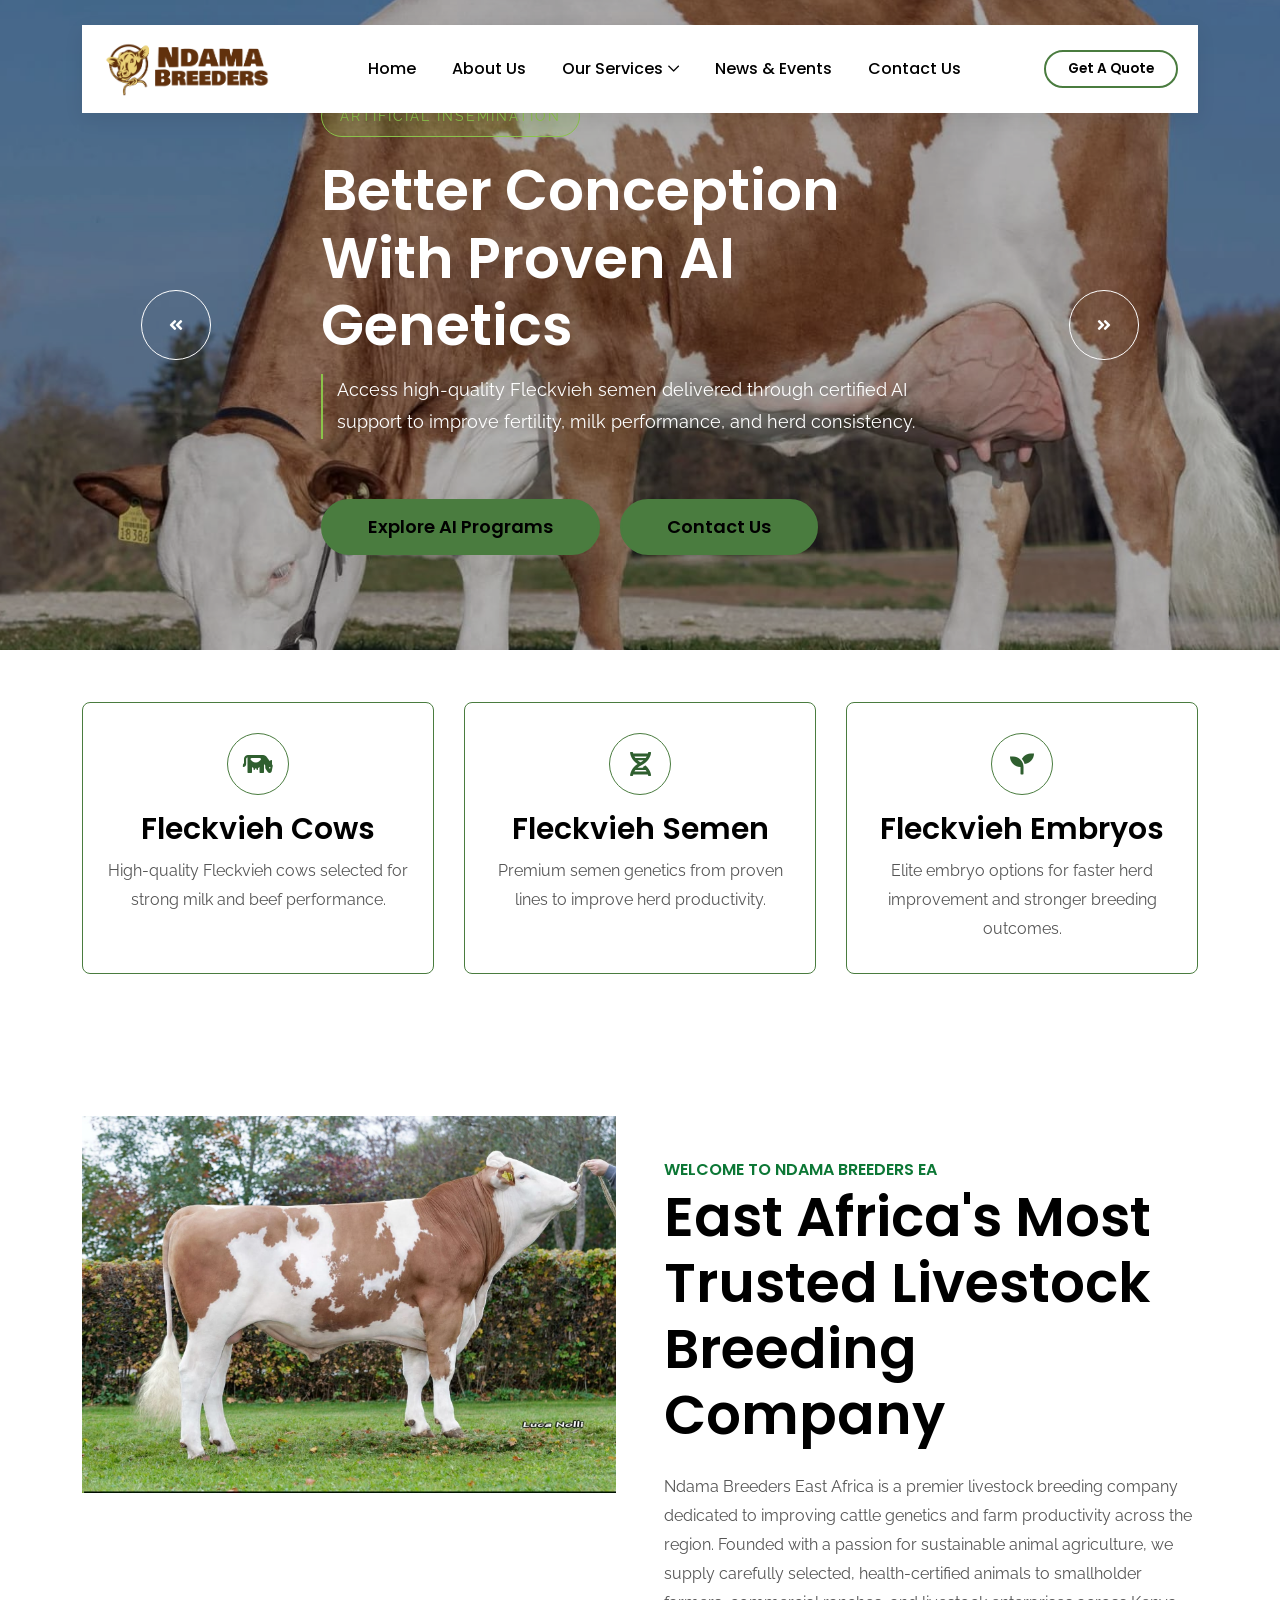
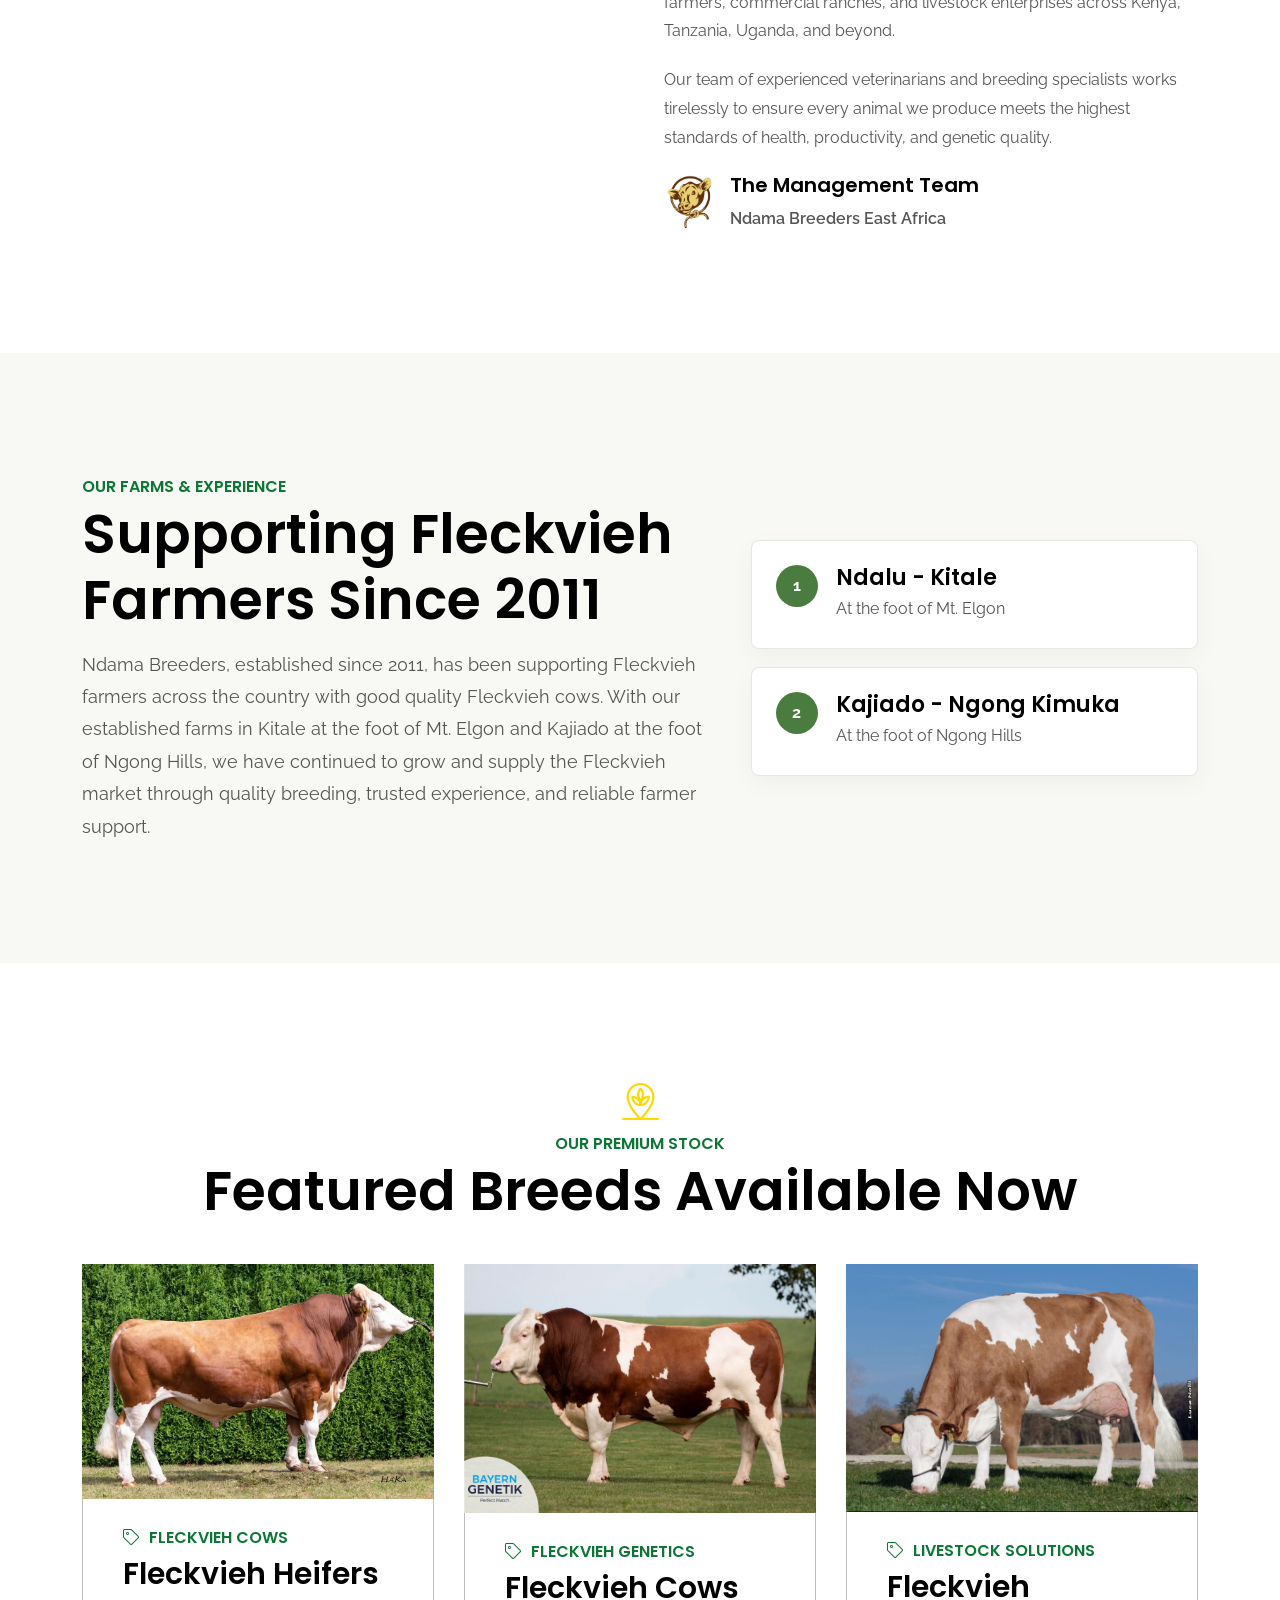
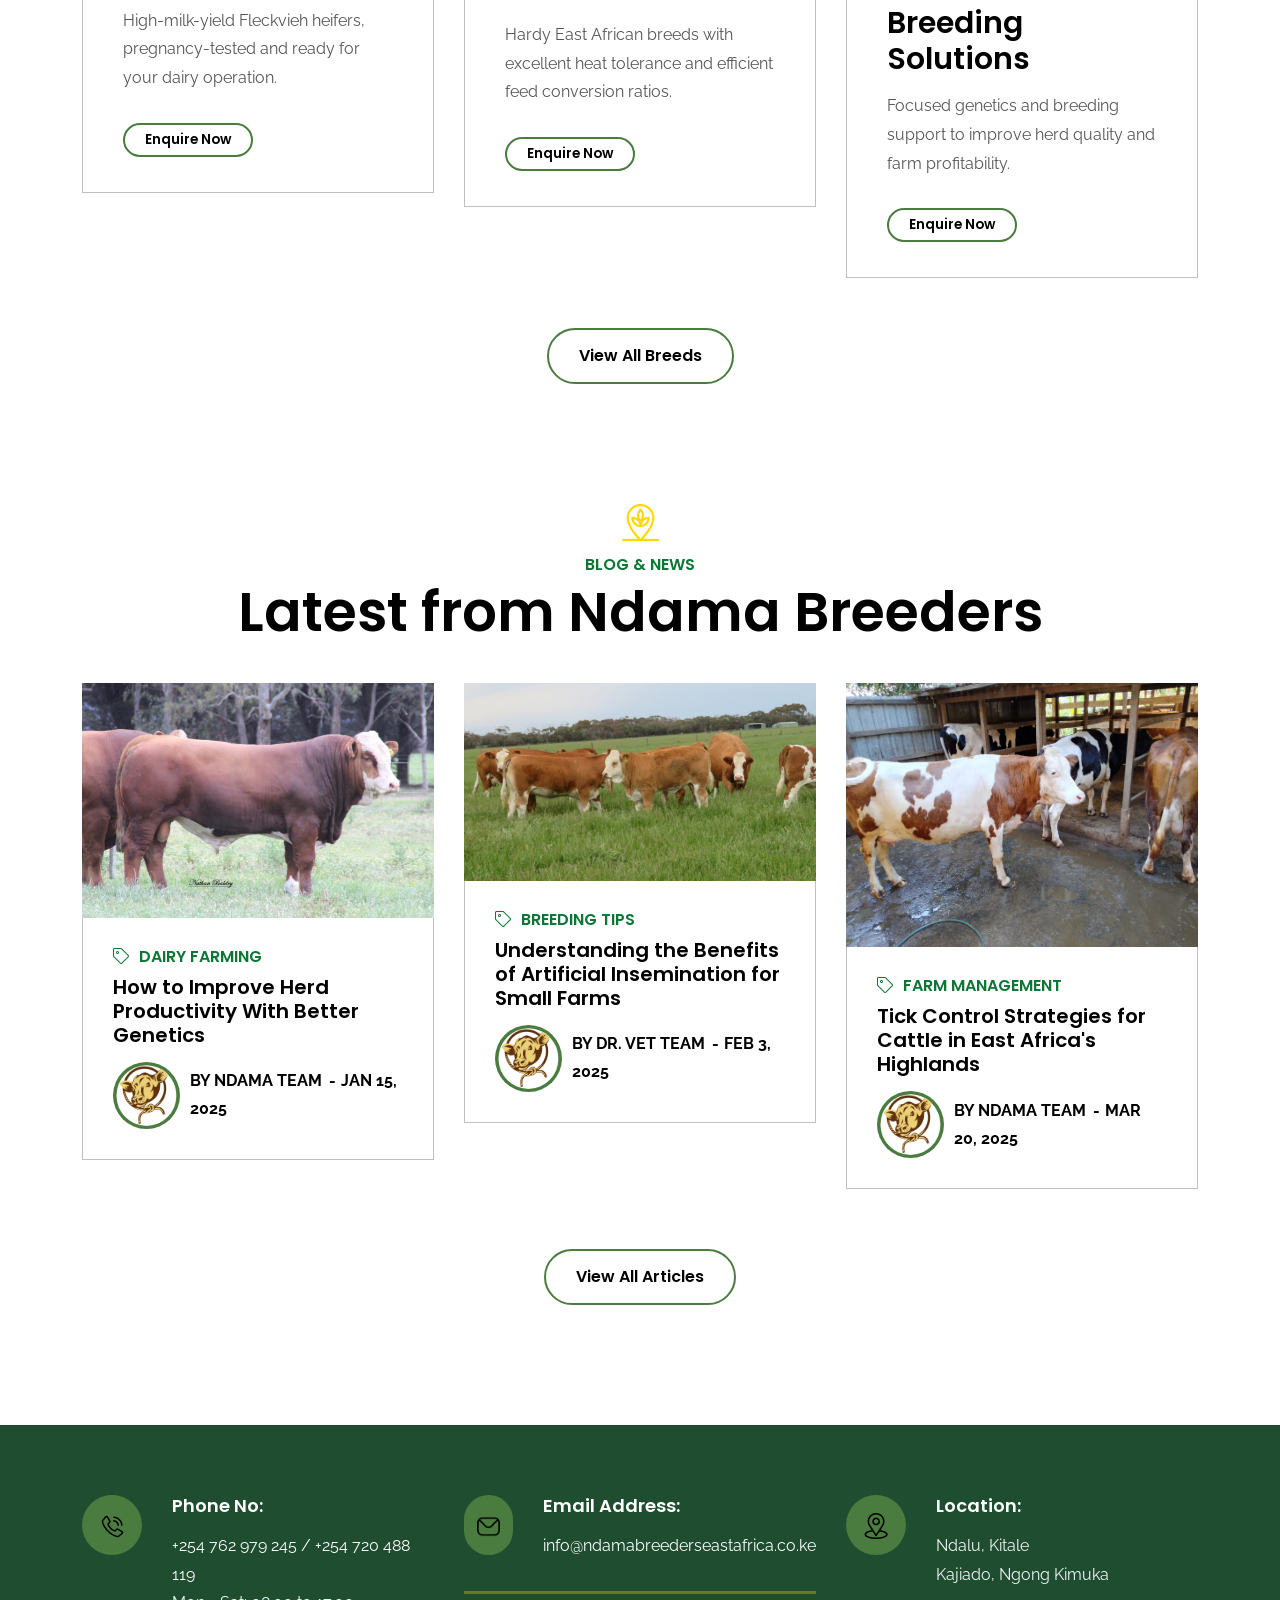
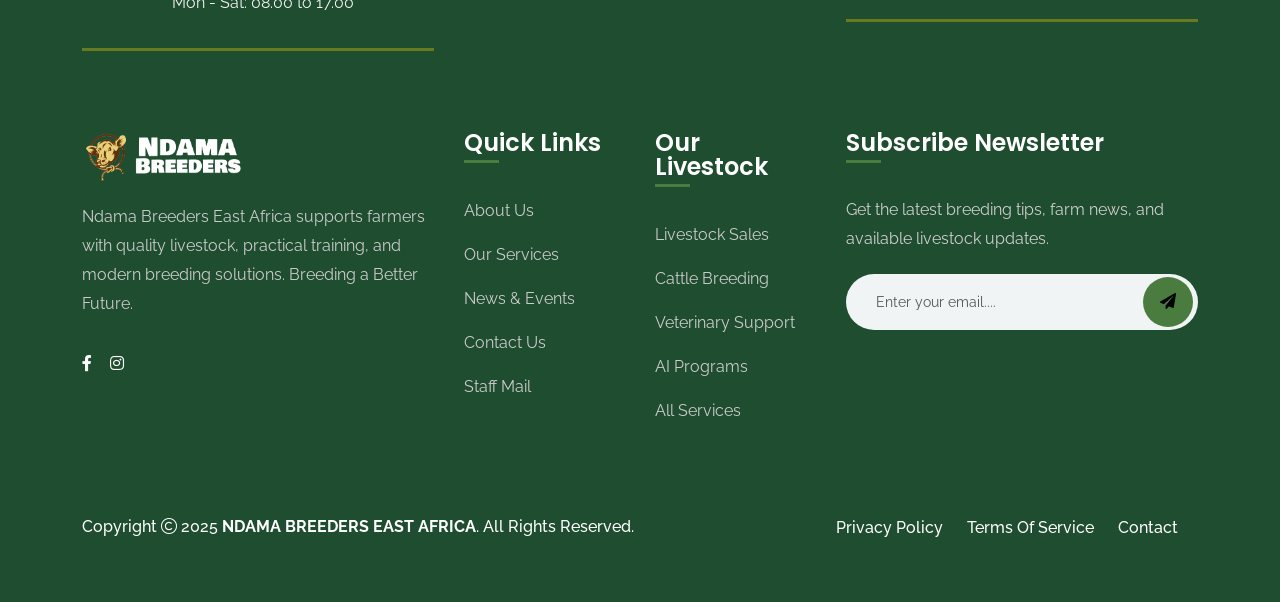
<file: index.html>
<!doctype html>
<html class="no-js" lang="en">

<head>
    <meta charset="utf-8">
    <meta http-equiv="x-ua-compatible" content="ie=edge">
    <title>Ndama Breeders East Africa - Premium Livestock Breeding</title>
    <meta name="author" content="Ndama Breeders EA">
    <meta name="description" content="Ndama Breeders East Africa - Livestock-focused agribusiness supplying Fleckvieh cows, semen, embryos, vaccines, pregnancy test kits, and natural honey.">
    <meta name="keywords" content="Ndama Breeders, Fleckvieh cows, semen, embryos, livestock vaccines, pregnancy test kits, natural honey, East Africa">
    <meta name="robots" content="INDEX,FOLLOW">

    <!-- Mobile Specific Metas -->
    <meta name="viewport" content="width=device-width, initial-scale=1, shrink-to-fit=no">

    <!-- Favicons -->
    <link rel="shortcut icon" href="assets/img/favicon.png" type="image/png">
    <link rel="icon" href="assets/img/favicon.png" type="image/png">

    <!--==============================
      Google Fonts
    ============================== -->
    <link rel="preconnect" href="https://fonts.googleapis.com">
    <link rel="preconnect" href="https://fonts.gstatic.com" crossorigin="">
    <link href="https://fonts.googleapis.com/css2?family=Poppins:wght@400;500;600;700;800&family=Raleway:wght@400;500;600;700&display=swap" rel="stylesheet">

    <!--==============================
        All CSS File
    ============================== -->
    <link rel="stylesheet" href="assets/css/bootstrap.min.css">
    <link rel="stylesheet" href="assets/css/fontawesome.min.css">
    <link rel="stylesheet" href="assets/css/magnific-popup.min.css">
    <link rel="stylesheet" href="assets/css/slick.min.css">
    <link rel="stylesheet" href="assets/css/style.css">

    <style>
        :root {
            --theme-color: #4a7c3f;
            --theme-color2: #8bc34a;
        }
        .ndama-logo-text {
            font-size: 1.5rem;
            font-weight: 700;
            color: #fff;
            line-height: 1.2;
        }
        .ndama-logo-text span {
            color: #8bc34a;
        }
        .hero-badge {
            display: inline-block;
            background: rgba(139,195,74,0.2);
            border: 1px solid #8bc34a;
            color: #8bc34a;
            padding: 6px 18px;
            border-radius: 30px;
            font-size: 0.85rem;
            letter-spacing: 2px;
            text-transform: uppercase;
            margin-bottom: 20px;
        }
        .about-layout1 .auther-info {
            justify-content: flex-start;
            gap: 10px;
        }
        .about-layout1 .auther-inner {
            margin-right: 0;
        }
        .about-layout1 .auther-inner .auther-img {
            width: 56px;
            height: 56px;
            flex: 0 0 56px;
            margin-right: 10px;
            display: flex;
            align-items: center;
            justify-content: center;
        }
        .about-layout1 .auther-inner .auther-img img {
            width: 100%;
            height: 100%;
            object-fit: contain;
            display: block;
        }
        .whatsappFloat {
            position: fixed;
            right: 22px;
            bottom: 95px;
            width: 56px;
            height: 56px;
            border-radius: 50%;
            background: #25d366;
            color: #fff;
            display: flex;
            align-items: center;
            justify-content: center;
            font-size: 28px;
            box-shadow: 0 10px 24px rgba(0,0,0,.18);
            z-index: 9999;
            opacity: 0;
            visibility: hidden;
            transform: translateY(12px);
            transition: all .3s ease;
        }
        .whatsappFloat.show {
            opacity: 1;
            visibility: visible;
            transform: translateY(0);
        }
        .whatsappFloat:hover {
            color: #fff;
            transform: translateY(-2px);
        }
        .home-header .header-top {
            display: none;
        }
        .home-header .menu-area {
            box-shadow: 0 6px 18px rgba(0,0,0,.08);
        }
    </style>
</head>

<body>

    <!--==============================
    Mobile Menu
    ============================== -->
    <div class="vs-menu-wrapper">
        <div class="vs-menu-area text-center">
            <button class="vs-menu-toggle"><i class="fal fa-times"></i></button>
            <div class="mobile-logo">
                <a href="index.html">
                    <img src="assets/img/logo.png" alt="Ndama Breeders EA" style="max-height:44px;width:auto;">
                </a>
            </div>
            <div class="vs-mobile-menu">
                <ul>
                    <li><a href="index.html">Home</a></li>
                    <li><a href="about.html">About Us</a></li>
                    <li class="menu-item-has-children">
                        <a href="services.html">Our Services</a>
                        <ul class="sub-menu">
                            <li><a href="services.html">All Services</a></li><li><a href="ai-programs.html">AI Programs</a></li><li><a href="cattle-breeding.html">Cattle Breeding</a></li><li><a href="livestock-sales.html">Livestock Sales</a></li><li><a href="veterinary.html">Veterinary Support</a></li>
                        </ul>
                    </li>
                    
                    <li><a href="blog.html">News & Events</a></li>
                    <li><a href="contact.html">Contact Us</a></li>
                                
                </ul>
            </div>
        </div>
    </div>

    <!--==============================
    Header Area
    ==============================-->
    

    <!--==============================
    Hero Area
    ============================== -->
    <div class="hero-layout1">
        <div class="position-relative">
            <div class="vs-carousel hero-slider1" data-slide-show="1" data-autoplay="true" data-fade="true">
                <div class="hero-slide" data-bg-src="assets/img/cattle/3.jpg">
                    <div class="container">
                        <div class="row align-items-center justify-content-between">
                            <div class="col-lg-7 mx-auto">
                                <div class="hero-content text-center">
                                    <div class="hero-badge">Artificial Insemination</div>
                                    <h1 class="hero-title">Better Conception With Proven AI Genetics</h1>
                                    <p class="hero-text">Access high-quality Fleckvieh semen delivered through certified AI support to improve fertility, milk performance, and herd consistency.</p>
                                    <a href="ai-programs.html" class="vs-btn">Explore AI Programs</a>
                                    <a href="contact.html" class="vs-btn style2 ms-3">Contact Us</a>
                                </div>
                            </div>
                        </div>
                    </div>
                </div>
                <div class="hero-slide" data-bg-src="assets/img/cattle/8.jpg">
                    <div class="container">
                        <div class="row align-items-center justify-content-between">
                            <div class="col-lg-7 mx-auto">
                                <div class="hero-content text-center">
                                    <div class="hero-badge">Embryo Programs</div>
                                    <h1 class="hero-title">Accelerate Herd Upgrades With Fleckvieh Embryos</h1>
                                    <p class="hero-text">Use elite embryo genetics to fast-track herd quality, increase long-term productivity, and build stronger bloodlines for your farm.</p>
                                    <a href="fleckvieh-genetics.html" class="vs-btn">View Embryo Options</a>
                                    <a href="contact.html" class="vs-btn style2 ms-3">Talk To Our Team</a>
                                </div>
                            </div>
                        </div>
                    </div>
                </div>
                <div class="hero-slide" data-bg-src="assets/img/cattle/12.jpg">
                    <div class="container">
                        <div class="row align-items-center justify-content-between">
                            <div class="col-lg-7 mx-auto">
                                <div class="hero-content text-center">
                                    <div class="hero-badge">Trusted Cattle Partner</div>
                                    <h1 class="hero-title">Built For Farmers Across East Africa</h1>
                                    <p class="hero-text">We support farmers in Kenya, Tanzania, Uganda and beyond with dependable cattle supply, advice, and long-term breeding value.</p>
                                    <a href="about.html" class="vs-btn">Our Story</a>
                                </div>
                            </div>
                        </div>
                    </div>
                </div>
            </div>
            <div>
                <button class="icon-btn slick-prev" data-slick-prev=".hero-slider1"><i class="fas fa-angle-double-left"></i></button>
                <button class="icon-btn slick-next" data-slick-next=".hero-slider1"><i class="fas fa-angle-double-right"></i></button>
            </div>
        </div>
    </div>

    
    <header class="vs-header header-layout2 home-header">
        <div class="container">
            <div class="header-top">
                <div class="row justify-content-between">
                    <div class="col-auto">
                        <div class="header-links">
                            <ul>
                                <li><i class="far fa-map-marker-alt"></i>Ndalu, Kitale / Kajiado, Ngong Kimuka</li>
                                <li><i class="far fa-envelope"></i><a href="mailto:info@ndamabreederseastafrica.co.ke">info@ndamabreederseastafrica.co.ke</a></li>
                                <li><i class="far fa-phone-alt"></i><a href="tel:+254762979245">+254 762 979 245 / +254 720 488 119</a></li>
                                <li><i class="far fa-clock"></i>Mon - Sat: 08.00 to 17.00</li>
                            </ul>
                        </div>
                    </div>
                    <div class="col-auto">
                        <div class="social-style1"><a href="https://web.facebook.com/profile.php?id=100057817922941" target="_blank" rel="noopener noreferrer"><i class="fab fa-facebook-f"></i></a><a href="https://instagram.com" target="_blank" rel="noopener noreferrer"><i class="fab fa-instagram"></i></a><a href="https://www.tiktok.com" target="_blank" rel="noopener noreferrer"><i class="fab fa-tiktok"></i></a></div>
                    </div>
                </div>
            </div>
        </div>
        <div class="sticky-wrapper">
            <div class="sticky-active">
                <div class="container">
                    <div class="menu-area">
                        <div class="row align-items-center justify-content-between">
                            <div class="col-auto">
                                <div class="header-logo">
                                    <a href="index.html">
                                        <img src="assets/img/logo.png" alt="Ndama Breeders EA" style="max-height:56px;width:auto;">
                                    </a>
                                </div>
                            </div>
                            <div class="col">
                                <nav class="main-menu menu-style1 d-none d-lg-block">
                                    <ul>
                                        <li><a href="index.html">Home</a></li>
                                        <li><a href="about.html">About Us</a></li>
                                        <li class="menu-item-has-children">
                                            <a href="services.html">Our Services</a>
                                            <ul class="sub-menu">
                                                <li><a href="services.html">All Services</a></li><li><a href="ai-programs.html">AI Programs</a></li><li><a href="cattle-breeding.html">Cattle Breeding</a></li><li><a href="livestock-sales.html">Livestock Sales</a></li><li><a href="veterinary.html">Veterinary Support</a></li>
                                            </ul>
                                        </li>
                                        
                                        <li><a href="blog.html">News & Events</a></li>
                                        <li><a href="contact.html">Contact Us</a></li>
                                
                                    </ul>
                                </nav>
                            </div>
                            <div class="col-auto d-lg-none">
                                <button class="vs-menu-toggle d-inline-block">
                                    <i class="fal fa-bars"></i>
                                </button>
                            </div>
                            <div class="col-auto d-xl-block d-none">
                                <div class="header-icons">
                                    <a href="contact.html" class="vs-btn" style="padding: 10px 22px; font-size: 0.85rem;">Get a Quote</a>
                                </div>
                            </div>
                        </div>
                    </div>
                </div>
            </div>
        </div>
    </header>

    <!--==============================
    Services / Breeds Quick View
    ============================== -->
        <!--==============================
    Breeds Quick View (Static)
    ============================== -->
    <section class="breed-static-section">
        <div class="container">
            <div class="row g-4 justify-content-center">
                <div class="col-lg-4 col-md-6">
                    <div class="breed-static-card">
                        <div class="breed-static-icon"><i class="fas fa-cow"></i></div>
                        <h3 class="breed-static-title"><a href="breeds.html">Fleckvieh Cows</a></h3>
                        <p class="breed-static-text">High-quality Fleckvieh cows selected for strong milk and beef performance.</p>
                    </div>
                </div>
                <div class="col-lg-4 col-md-6">
                    <div class="breed-static-card">
                        <div class="breed-static-icon"><i class="fas fa-dna"></i></div>
                        <h3 class="breed-static-title"><a href="fleckvieh-genetics.html">Fleckvieh Semen</a></h3>
                        <p class="breed-static-text">Premium semen genetics from proven lines to improve herd productivity.</p>
                    </div>
                </div>
                <div class="col-lg-4 col-md-6">
                    <div class="breed-static-card">
                        <div class="breed-static-icon"><i class="fas fa-seedling"></i></div>
                        <h3 class="breed-static-title"><a href="fleckvieh-genetics.html">Fleckvieh Embryos</a></h3>
                        <p class="breed-static-text">Elite embryo options for faster herd improvement and stronger breeding outcomes.</p>
                    </div>
                </div>
            </div>
        </div>
    </section>
    <!--==============================`r`n    About Area
    ============================== -->
    <section class="about-layout1 space home-about-section">
        <div class="container">
            <div class="row gx-5 justify-content-end">
                <div class="col-lg-6">
                    <div class="about-img">
                        <img src="assets/img/cattle/5.jpg" alt="Ndama Breeders Farm">
                    </div>
                </div>
                <div class="col-lg-6">
                    <div class="about-content">
                        <div class="title-area wow fadeInUp wow-animated" data-wow-delay="0.3s">
                            <span class="sec-subtitle">Welcome to Ndama Breeders EA</span>
                            <h2 class="sec-title">East Africa's Most Trusted Livestock Breeding Company</h2>
                        </div>
                        <p class="about-text">
                            Ndama Breeders East Africa is a premier livestock breeding company dedicated to improving cattle genetics and farm productivity across the region. Founded with a passion for sustainable animal agriculture, we supply carefully selected, health-certified animals to smallholder farmers, commercial ranches, and livestock enterprises across Kenya, Tanzania, Uganda, and beyond.
                        </p>
                        <p class="about-text">
                            Our team of experienced veterinarians and breeding specialists works tirelessly to ensure every animal we produce meets the highest standards of health, productivity, and genetic quality.
                        </p>
                    </div>
                    <div class="auther-info">
                        <div class="auther-inner">
                            <div class="auther-img">
                                <img src="assets/img/favicon.png" alt="Director">
                            </div>
                            <div class="auther-content">
                                <h6 class="name">The Management Team</h6>
                                <span class="designation">Ndama Breeders East Africa</span>
                            </div>
                        </div>
                    </div>
                </div>
            </div>
        </div>
    </section>

    <!--==============================
    Farms & Experience
    ============================== -->
    <section class="farms-experience-section space">
        <div class="container">
            <div class="row align-items-center g-4">
                <div class="col-lg-7">
                    <div class="title-area mb-3">
                        <span class="sec-subtitle">Our Farms &amp; Experience</span>
                        <h2 class="sec-title">Supporting Fleckvieh Farmers Since 2011</h2>
                    </div>
                    <p class="farms-experience-text">
                        Ndama Breeders, established since 2011, has been supporting Fleckvieh farmers across the country with good quality Fleckvieh cows. With our established farms in Kitale at the foot of Mt. Elgon and Kajiado at the foot of Ngong Hills, we have continued to grow and supply the Fleckvieh market through quality breeding, trusted experience, and reliable farmer support.
                    </p>
                </div>
                <div class="col-lg-5">
                    <div class="farm-location-list">
                        <div class="farm-location-item">
                            <span class="farm-location-number">1</span>
                            <div>
                                <h3>Ndalu - Kitale</h3>
                                <p>At the foot of Mt. Elgon</p>
                            </div>
                        </div>
                        <div class="farm-location-item">
                            <span class="farm-location-number">2</span>
                            <div>
                                <h3>Kajiado - Ngong Kimuka</h3>
                                <p>At the foot of Ngong Hills</p>
                            </div>
                        </div>
                    </div>
                </div>
            </div>
        </div>
    </section>

    <!--==============================
    Featured Breeds / Products
    ============================== -->
    <section class="space">
        <div class="container">
            <div class="title-area text-center wow fadeInUp wow-animated" data-wow-delay="0.3s">
                <div class="title-img">
                    <img src="assets/img/icon/title-logo.png" alt="title logo">
                </div>
                <span class="sec-subtitle">Our Premium Stock</span>
                <h2 class="sec-title">Featured Breeds Available Now</h2>
            </div>
            <div class="row vs-carousel" data-slide-show="3" data-lg-slide-show="3" data-md-slide-show="2" data-autoplay="true" data-arrows="true">
                <div class="col-lg-4">
                    <div class="vs-blog blog-single">
                        <div class="blog-img">
                            <a href="services.html"><img src="assets/img/cattle/1.jpg" alt="Fleckvieh Dairy Cow"></a>
                        </div>
                        <div class="blog-content">
                            <div class="blog-meta">
                                <a href="services.html"><i class="fal fa-tag"></i>Fleckvieh Cows</a>
                            </div>
                            <h2 class="blog-title h5"><a href="services.html">Fleckvieh Heifers</a></h2>
                            <p>High-milk-yield Fleckvieh heifers, pregnancy-tested and ready for your dairy operation.</p>
                            <a href="contact.html" class="vs-btn" style="padding:8px 20px;font-size:0.85rem;margin-top:10px;">Enquire Now</a>
                        </div>
                    </div>
                </div>
                <div class="col-lg-4">
                    <div class="vs-blog blog-single">
                        <div class="blog-img">
                            <a href="services.html"><img src="assets/img/cattle/2.jpg" alt="Fleckvieh Beef Bull"></a>
                        </div>
                        <div class="blog-content">
                            <div class="blog-meta">
                                <a href="services.html"><i class="fal fa-tag"></i>Fleckvieh Genetics</a>
                            </div>
                            <h2 class="blog-title h5"><a href="services.html">Fleckvieh Cows</a></h2>
                            <p>Hardy East African breeds with excellent heat tolerance and efficient feed conversion ratios.</p>
                            <a href="contact.html" class="vs-btn" style="padding:8px 20px;font-size:0.85rem;margin-top:10px;">Enquire Now</a>
                        </div>
                    </div>
                </div>
                <div class="col-lg-4">
                    <div class="vs-blog blog-single">
                        <div class="blog-img">
                                <a href="services.html"><img src="assets/img/cattle/3.jpg" alt="Fleckvieh Breeding"></a>
                        </div>
                        <div class="blog-content">
                            <div class="blog-meta">
                                <a href="services.html"><i class="fal fa-tag"></i>Livestock Solutions</a>
                            </div>
                                <h2 class="blog-title h5"><a href="services.html">Fleckvieh Breeding Solutions</a></h2>
                                <p>Focused genetics and breeding support to improve herd quality and farm profitability.</p>
                            <a href="contact.html" class="vs-btn" style="padding:8px 20px;font-size:0.85rem;margin-top:10px;">Enquire Now</a>
                        </div>
                    </div>
                </div>
                <div class="col-lg-4">
                    <div class="vs-blog blog-single">
                        <div class="blog-img">
                            <a href="services.html"><img src="assets/img/cattle/4.jpg" alt="Fleckvieh Cattle"></a>
                        </div>
                        <div class="blog-content">
                            <div class="blog-meta">
                                <a href="services.html"><i class="fal fa-tag"></i>Fleckvieh Cows</a>
                            </div>
                            <h2 class="blog-title h5"><a href="services.html">Fleckvieh Dairy Cows</a></h2>
                            <p>Robust, disease-resistant Fleckviehs producing high butterfat content milk year-round.</p>
                            <a href="contact.html" class="vs-btn" style="padding:8px 20px;font-size:0.85rem;margin-top:10px;">Enquire Now</a>
                        </div>
                    </div>
                </div>
            </div>
            <div class="blog-btn text-center">
                <a href="breeds.html" class="vs-btn">View All Breeds</a>
            </div>
        </div>
    </section>

    <!--==============================
    Blog / News Area
    ============================== -->
    <section class="blog-layout1 space-bottom">
        <div class="container">
            <div class="title-area text-center wow fadeInUp wow-animated" data-wow-delay="0.3s">
                <div class="title-img">
                    <img src="assets/img/icon/title-logo.png" alt="title logo">
                </div>
                <span class="sec-subtitle">Blog & News</span>
                <h2 class="sec-title">Latest from Ndama Breeders</h2>
            </div>
            <div class="row vs-carousel" data-slide-show="3" data-lg-slide-show="3" data-md-slide-show="2" data-autoplay="true" data-arrows="true">
                <div class="col-lg-4">
                    <div class="vs-blog blog-single">
                        <div class="blog-img">
                            <a href="blog.html"><img src="assets/img/cattle/7.jpg" alt="Blog"></a>
                        </div>
                        <div class="blog-content">
                            <div class="blog-meta"><a href="#"><i class="fal fa-tag"></i>Dairy Farming</a></div>
                            <h2 class="blog-title"><a href="blog.html">How to Improve Herd Productivity With Better Genetics</a></h2>
                            <div class="blog-inner-author">
                                <img src="assets/img/favicon.png" alt="author">
                                <div class="text">
                                    by <a href="blog.html">Ndama Team</a>
                                    <a href="blog.html" class="blog-date">Jan 15, 2025</a>
                                </div>
                            </div>
                        </div>
                    </div>
                </div>
                <div class="col-lg-4">
                    <div class="vs-blog blog-single">
                        <div class="blog-img">
                            <a href="blog.html"><img src="assets/img/cattle/8.jpg" alt="Blog"></a>
                        </div>
                        <div class="blog-content">
                            <div class="blog-meta"><a href="#"><i class="fal fa-tag"></i>Breeding Tips</a></div>
                            <h2 class="blog-title"><a href="blog.html">Understanding the Benefits of Artificial Insemination for Small Farms</a></h2>
                            <div class="blog-inner-author">
                                <img src="assets/img/favicon.png" alt="author">
                                <div class="text">
                                    by <a href="blog.html">Dr. Vet Team</a>
                                    <a href="blog.html" class="blog-date">Feb 3, 2025</a>
                                </div>
                            </div>
                        </div>
                    </div>
                </div>
                <div class="col-lg-4">
                    <div class="vs-blog blog-single">
                        <div class="blog-img">
                            <a href="blog.html"><img src="assets/img/cattle/9.jpg" alt="Blog"></a>
                        </div>
                        <div class="blog-content">
                            <div class="blog-meta"><a href="#"><i class="fal fa-tag"></i>Farm Management</a></div>
                            <h2 class="blog-title"><a href="blog.html">Tick Control Strategies for Cattle in East Africa's Highlands</a></h2>
                            <div class="blog-inner-author">
                                <img src="assets/img/favicon.png" alt="author">
                                <div class="text">
                                    by <a href="blog.html">Ndama Team</a>
                                    <a href="blog.html" class="blog-date">Mar 20, 2025</a>
                                </div>
                            </div>
                        </div>
                    </div>
                </div>
            </div>
            <div class="blog-btn text-center">
                <a href="blog.html" class="vs-btn">View All Articles</a>
            </div>
        </div>
    </section>

    <!--==============================
    Footer Area
    ==============================-->
    <footer class="footer-wrapper footer-layout1" data-bg-src="assets/img/bg/footer-bg-1-1.jpg">
        <div class="footer-top">
            <div class="container">
                <div class="row g-5">
                    <div class="col-lg-4 col-md-6">
                        <div class="media-style1">
                            <div class="media-icon"><img src="assets/img/icon/icon-1-1.png" alt="phone"></div>
                            <div class="media-body">
                                <h3 class="media-title">Phone No:</h3>
                                <p class="media-info"><a href="tel:+254762979245">+254 762 979 245 / +254 720 488 119</a> <br> Mon - Sat: 08.00 to 17.00</p>
                            </div>
                        </div>
                    </div>
                    <div class="col-lg-4 col-md-6">
                        <div class="media-style1">
                            <div class="media-icon"><img src="assets/img/icon/icon-1-2.png" alt="email"></div>
                            <div class="media-body">
                                <h3 class="media-title">Email Address:</h3>
                                <p class="media-info"><a href="mailto:info@ndamabreederseastafrica.co.ke">info@ndamabreederseastafrica.co.ke</a></p>
                            </div>
                        </div>
                    </div>
                    <div class="col-lg-4 col-md-6">
                        <div class="media-style1">
                            <div class="media-icon"><img src="assets/img/icon/icon-1-3.png" alt="location"></div>
                            <div class="media-body">
                                <h3 class="media-title">Location:</h3>
                                <p class="media-info">Ndalu, Kitale<br>Kajiado, Ngong Kimuka</p>
                            </div>
                        </div>
                    </div>
                </div>
            </div>
        </div>
        <div class="widget-area">
            <div class="container">
                <div class="row justify-content-center">
                    <div class="col-xl-4 col-md-6">
                        <div class="widget footer-widget">
                            <div class="vs-widget-about">
                                <div class="footer-logo" style="margin-bottom:20px;">
                                    <img src="assets/img/footer-logo.png" alt="Ndama Breeders EA" style="max-height:52px;width:auto;">
                                </div>
                                <p class="footer-text">Ndama Breeders East Africa supports farmers with quality livestock, practical training, and modern breeding solutions. Breeding a Better Future.</p>
                                <div class="footer-social"><a href="https://web.facebook.com/profile.php?id=100057817922941" target="_blank" rel="noopener noreferrer"><i class="fab fa-facebook-f"></i></a><a href="https://instagram.com" target="_blank" rel="noopener noreferrer"><i class="fab fa-instagram"></i></a><a href="https://www.tiktok.com" target="_blank" rel="noopener noreferrer"><i class="fab fa-tiktok"></i></a></div>
                            </div>
                        </div>
                    </div>
                    <div class="col-xl-2 col-md-3">
                        <div class="widget widget_categories footer-widget">
                            <h3 class="widget_title">Quick Links</h3>
                            <ul>
                                <li><a href="about.html">About Us</a></li>
                                
                                <li><a href="services.html">Our Services</a></li>
                                <li><a href="blog.html">News & Events</a></li>
                                <li><a href="contact.html">Contact Us</a></li>
                                <li class="staff-mail-item"><a class="staff-mail-link" href="https://das114.truehost.cloud:2096" target="_blank" rel="noopener noreferrer">Staff Mail<span class="staff-mail-warning">Restricted Access</span></a></li>
                                
                            </ul>
                        </div>
                    </div>
                    <div class="col-xl-2 col-md-3">
                        <div class="widget widget_categories footer-widget">
                            <h3 class="widget_title">Our Livestock</h3>
                            <ul>
                                <li><a href="livestock-sales.html">Livestock Sales</a></li>
                                <li><a href="cattle-breeding.html">Cattle Breeding</a></li>
                                <li><a href="veterinary.html">Veterinary Support</a></li>
                                <li><a href="ai-programs.html">AI Programs</a></li>
                                <li><a href="services.html">All Services</a></li>
                            </ul>
                        </div>
                    </div>
                    <div class="col-xl-4">
                        <div class="widget widget_newsletter footer-widget">
                            <h4 class="widget_title">Subscribe Newsletter</h4>
                            <form class="newsletter-form">
                                <p class="form_text">Get the latest breeding tips, farm news, and available livestock updates.</p>
                                <div class="search-btn">
                                    <input class="form-control" type="email" placeholder="Enter your email....">
                                    <button type="submit" class="icon-btn"><i class="fas fa-paper-plane"></i></button>
                                </div>
                            </form>
                        </div>
                    </div>
                </div>
            </div>
        </div>
        <div class="copyright-wrap">
            <div class="container">
                <div class="row justify-content-xl-between justify-content-center align-items-center">
                    <div class="col-auto">
                        <p class="copyright-text">Copyright <i class="fal fa-copyright"></i> 2025 <a href="index.html">Ndama Breeders East Africa</a>. All Rights Reserved.</p>
                    </div>
                    <div class="col-auto">
                        <div class="copyright-menu">
                            <ul class="list-unstyled">
                                <li><a href="privacy-policy.html">Privacy Policy</a></li>
                                <li><a href="terms-of-service.html">Terms of Service</a></li>
                                <li><a href="contact.html">Contact</a></li>
                            </ul>
                        </div>
                    </div>
                </div>
            </div>
        </div>
    </footer>

    <!-- Scroll To Top -->
    <a href="https://wa.me/254762979245" class="whatsappFloat" target="_blank" rel="noopener noreferrer" aria-label="Chat on WhatsApp">
        <i class="fab fa-whatsapp"></i>
    </a>
    <a href="#" class="scrollToTop scroll-btn"><i class="far fa-arrow-up"></i></a>

    <!--==============================
        All Js File
    ============================== -->
    <script src="assets/js/vendor/jquery-3.6.0.min.js"></script>
    <script src="assets/js/slick.min.js"></script>
    <script src="assets/js/bootstrap.min.js"></script>
    <script src="assets/js/jquery.magnific-popup.min.js"></script>
    <script src="assets/js/imagesloaded.pkgd.min.js"></script>
    <script src="assets/js/isotope.pkgd.min.js"></script>
    <script src="assets/js/main.js"></script>

</body>

</html>
</file>
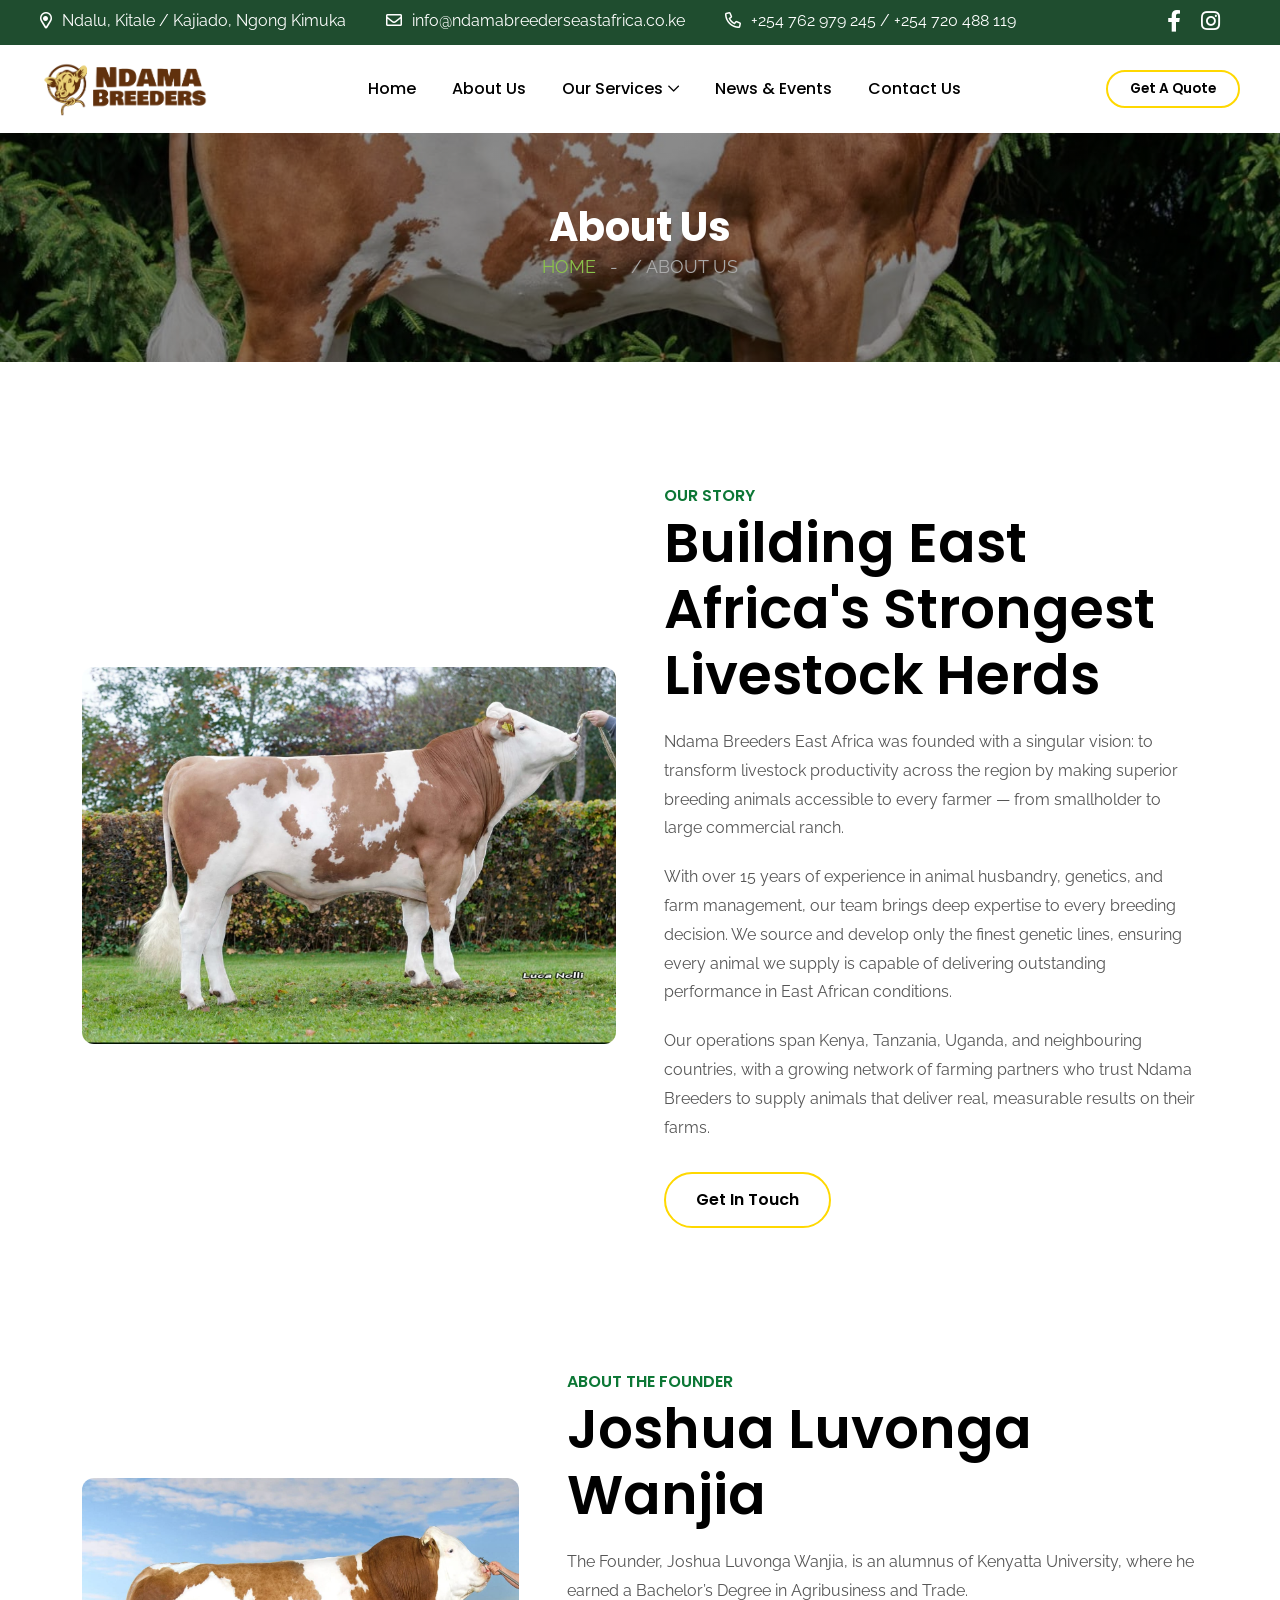
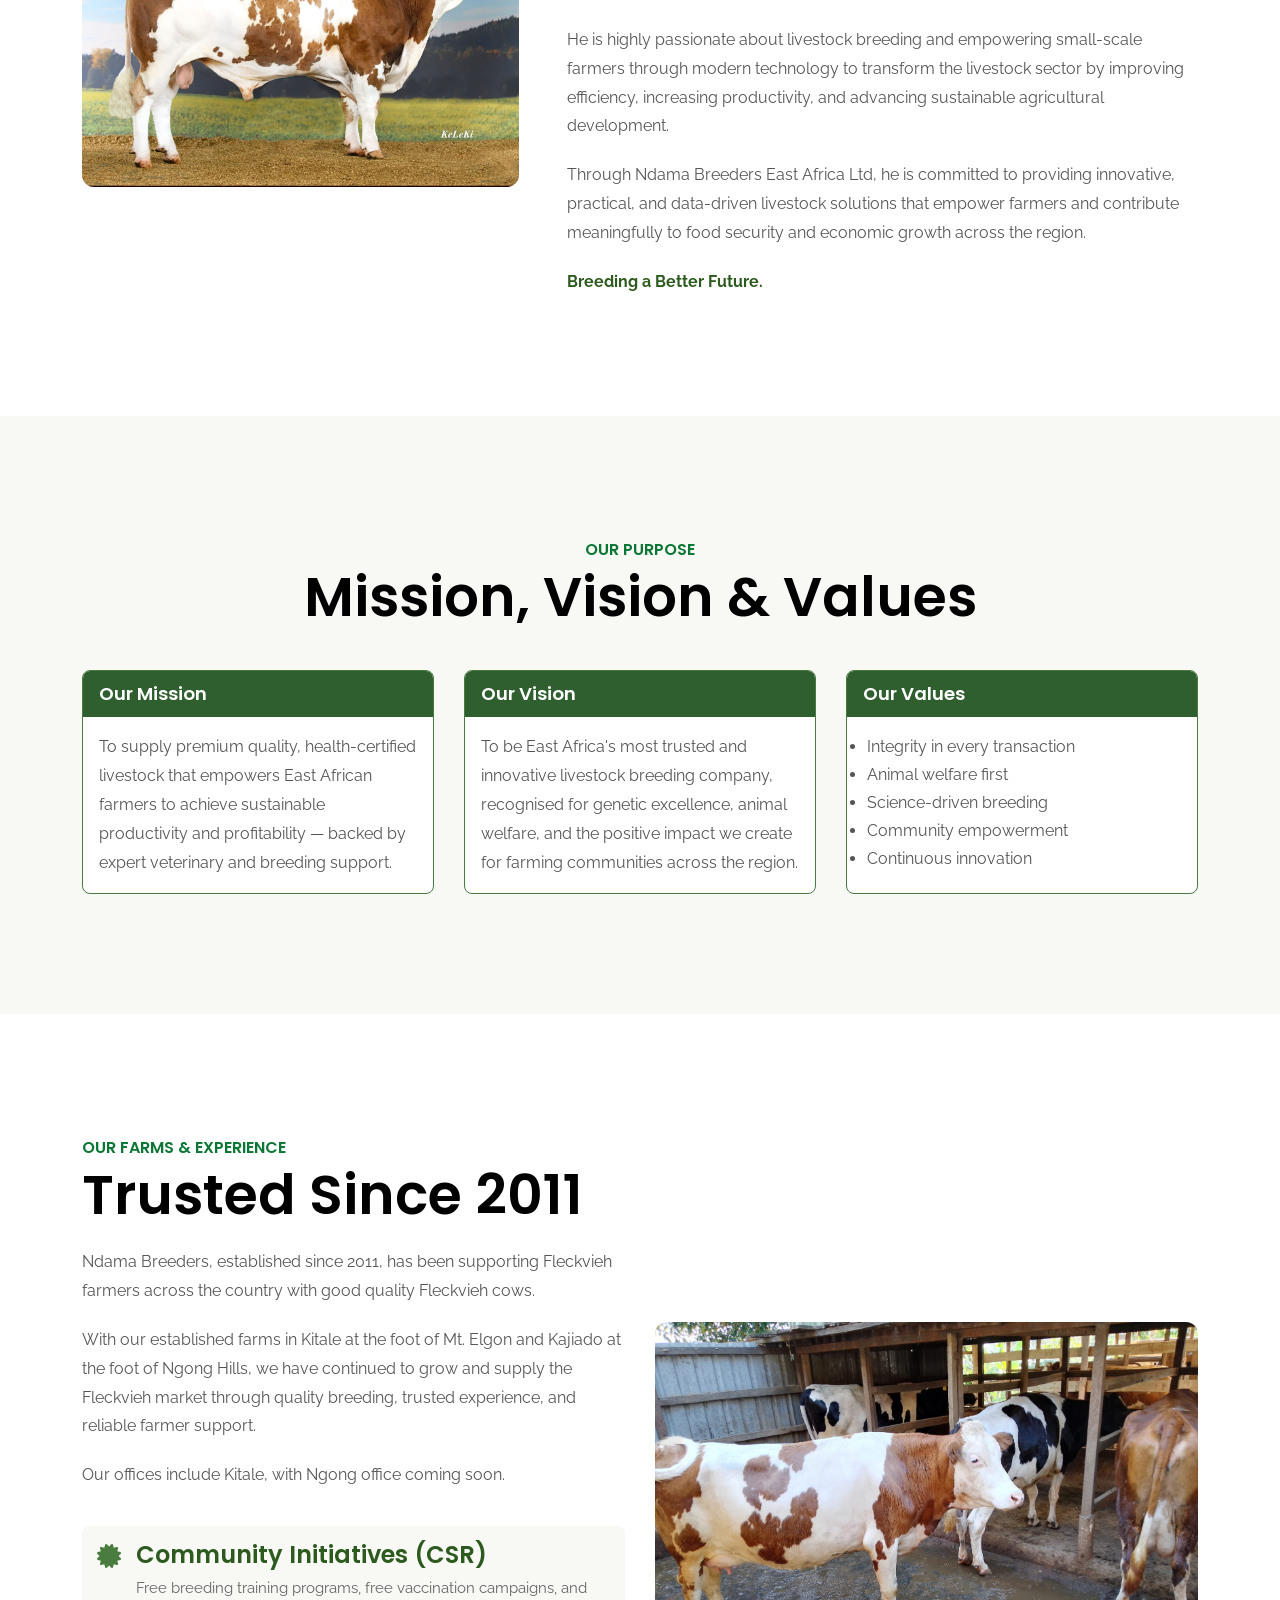
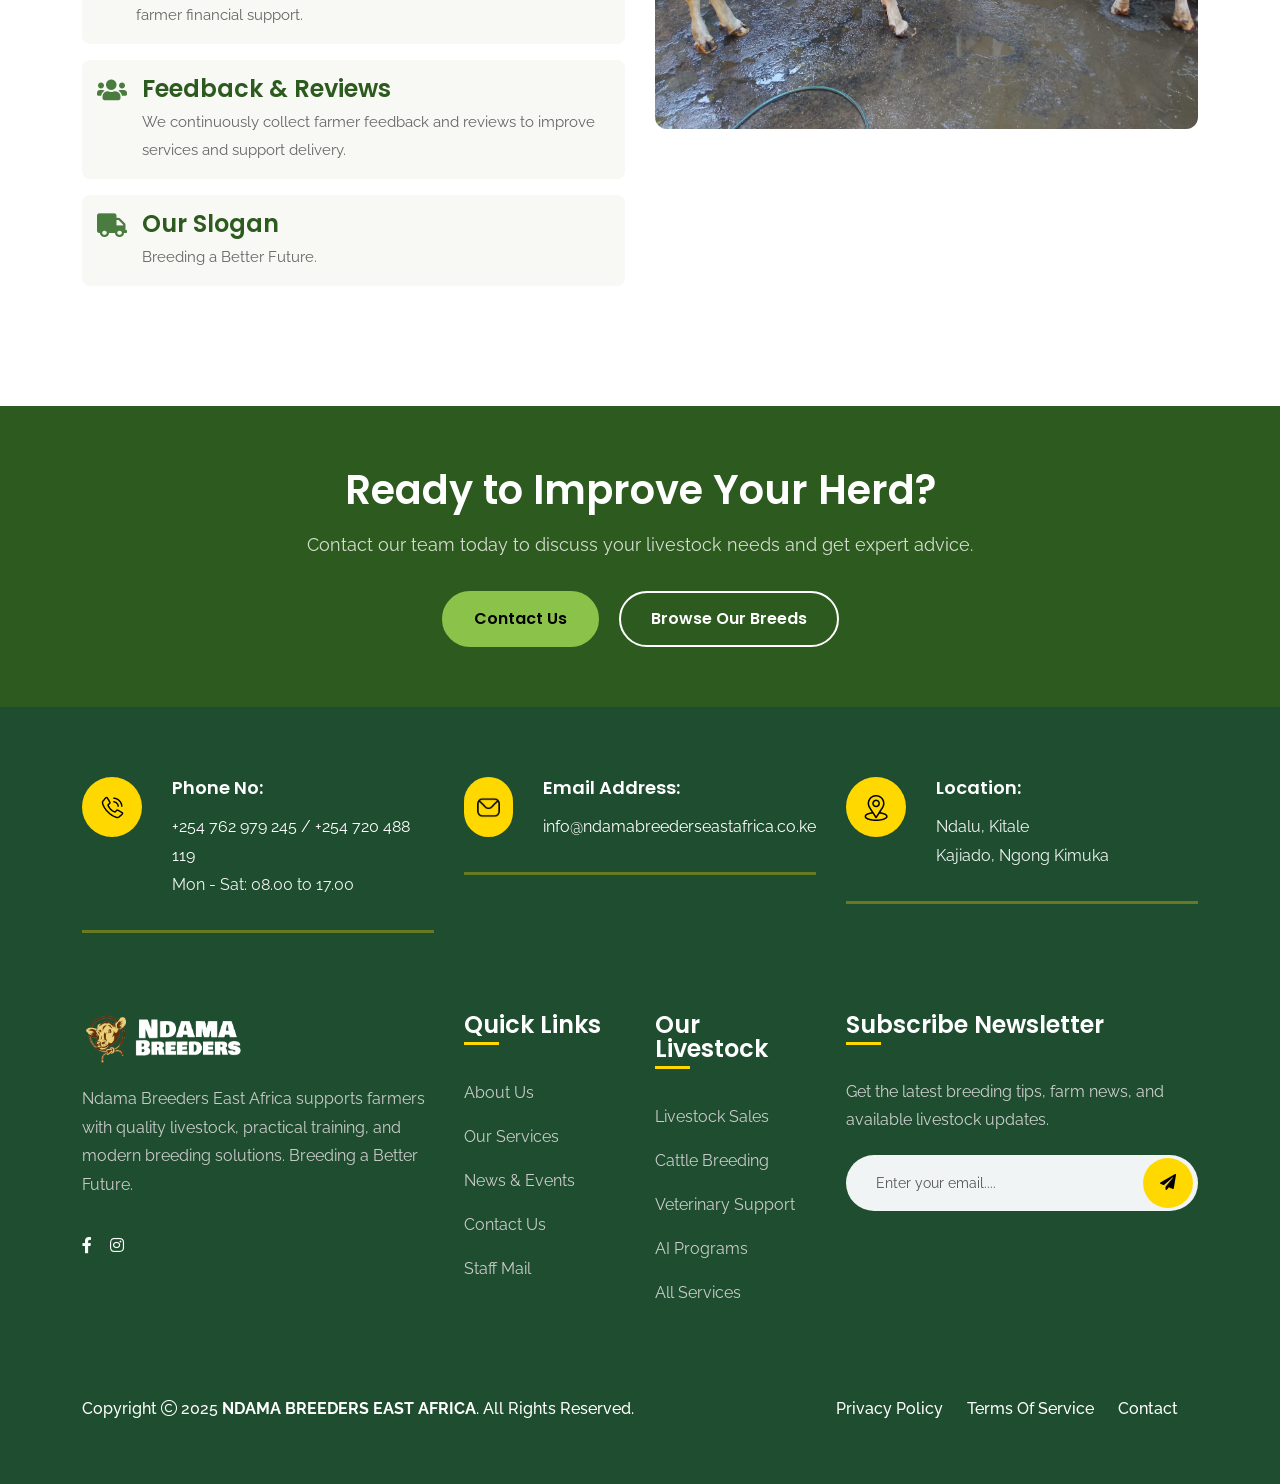
<file: about.html>
<!doctype html>
<html class="no-js" lang="en">
<head>
    <meta charset="utf-8">
    <meta http-equiv="x-ua-compatible" content="ie=edge">
    <title>About Us - Ndama Breeders East Africa</title>
    <meta name="description" content="Learn about Ndama Breeders East Africa - our history, mission, team and commitment to quality livestock breeding across East Africa.">
    <meta name="viewport" content="width=device-width, initial-scale=1, shrink-to-fit=no">
    <link rel="shortcut icon" href="assets/img/favicon.png" type="image/png">
    <link rel="preconnect" href="https://fonts.googleapis.com">
    <link rel="preconnect" href="https://fonts.gstatic.com" crossorigin="">
    <link href="https://fonts.googleapis.com/css2?family=Poppins:wght@400;500;600;700;800&family=Raleway:wght@400;500;600;700&display=swap" rel="stylesheet">
    <link rel="stylesheet" href="assets/css/bootstrap.min.css">
    <link rel="stylesheet" href="assets/css/fontawesome.min.css">
    <link rel="stylesheet" href="assets/css/magnific-popup.min.css">
    <link rel="stylesheet" href="assets/css/slick.min.css">
    <link rel="stylesheet" href="assets/css/style.css">
    <style>
        .ndama-logo-text { font-size:1.5rem; font-weight:700; color:#fff; line-height:1.2; }
        .ndama-logo-text span { color:#8bc34a; }
        .breadcumb-wrapper { background:linear-gradient(rgba(0,0,0,.45),rgba(0,0,0,.45)), url("assets/img/cattle/4.jpg") center/cover no-repeat; padding:80px 0; }
        .breadcumb-title { color:#fff; font-size:2.5rem; font-weight:700; }
        .breadcumb-menu { list-style:none; padding:0; margin:10px 0 0; }
        .breadcumb-menu li { display:inline; color:#aaa; }
        .breadcumb-menu li a { color:#8bc34a; text-decoration:none; }
        .breadcumb-menu li + li::before { content:" / "; color:#aaa; }
        .value-card { background:#fff; border:1px solid #4a7c3f; border-radius:8px; padding:0; height:100%; overflow:hidden; }
        .value-card > div:first-child { display:none; }
        .value-card h4 { margin:0; padding:12px 16px; background:#2f5f2f; color:#fff; font-size:1.15rem; }
        .value-card p,
        .value-card ul { padding:16px; margin:0; color:#555; }
        .value-card ul { padding-left:34px; }
        .team-card img { border-radius:50%; width:100px; height:100px; object-fit:cover; }
        .team-card { text-align:center; padding:20px; }
    </style>
</head>
<body>

    <!-- Mobile Menu -->
    <div class="vs-menu-wrapper">
        <div class="vs-menu-area text-center">
            <button class="vs-menu-toggle"><i class="fal fa-times"></i></button>
            <div class="mobile-logo"><a href="index.html"><img src="assets/img/logo.png" alt="Ndama Breeders EA" style="max-height:44px;width:auto;"></a></div>
            <div class="vs-mobile-menu">
                <ul>
                    <li><a href="index.html">Home</a></li>
                    <li><a href="about.html">About Us</a></li>
                    <li><a href="services.html">Our Services</a></li>
                    
                    <li><a href="blog.html">News & Events</a></li>
                    <li><a href="contact.html">Contact Us</a></li>
                                
                </ul>
            </div>
        </div>
    </div>

    <!-- Header -->
    <header class="vs-header header-layout2">
        <div class="container">
            <div class="header-top">
                <div class="row justify-content-between">
                    <div class="col-auto">
                        <div class="header-links"><ul>
                            <li><i class="far fa-map-marker-alt"></i>Ndalu, Kitale / Kajiado, Ngong Kimuka</li>
                            <li><i class="far fa-envelope"></i><a href="mailto:info@ndamabreederseastafrica.co.ke">info@ndamabreederseastafrica.co.ke</a></li>
                            <li><i class="far fa-phone-alt"></i><a href="tel:+254762979245">+254 762 979 245 / +254 720 488 119</a></li>
                        </ul></div>
                    </div>
                    <div class="col-auto">
                        <div class="social-style1"><a href="https://web.facebook.com/profile.php?id=100057817922941" target="_blank" rel="noopener noreferrer"><i class="fab fa-facebook-f"></i></a><a href="https://instagram.com" target="_blank" rel="noopener noreferrer"><i class="fab fa-instagram"></i></a><a href="https://www.tiktok.com" target="_blank" rel="noopener noreferrer"><i class="fab fa-tiktok"></i></a></div>
                    </div>
                </div>
            </div>
        </div>
        <div class="sticky-wrapper">
            <div class="sticky-active">
                <div class="container">
                    <div class="menu-area">
                        <div class="row align-items-center justify-content-between">
                            <div class="col-auto">
                                <div class="header-logo">
                                    <a href="index.html"><img src="assets/img/logo.png" alt="Ndama Breeders EA" style="max-height:56px;width:auto;"></a>
                                </div>
                            </div>
                            <div class="col">
                                <nav class="main-menu menu-style1 d-none d-lg-block">
                                    <ul>
                                        <li><a href="index.html">Home</a></li>
                                        <li><a href="about.html">About Us</a></li>
                                        <li class="menu-item-has-children">
                                            <a href="services.html">Our Services</a>
                                            <ul class="sub-menu">
                                                <li><a href="services.html">All Services</a></li><li><a href="ai-programs.html">AI Programs</a></li><li><a href="cattle-breeding.html">Cattle Breeding</a></li><li><a href="livestock-sales.html">Livestock Sales</a></li><li><a href="veterinary.html">Veterinary Support</a></li>
                                            </ul>
                                        </li>
                                        
                                        <li><a href="blog.html">News & Events</a></li>
                                        <li><a href="contact.html">Contact Us</a></li>
                                
                                    </ul>
                                </nav>
                            </div>
                            <div class="col-auto d-lg-none">
                                <button class="vs-menu-toggle d-inline-block"><i class="fal fa-bars"></i></button>
                            </div>
                            <div class="col-auto d-xl-block d-none">
                                <a href="contact.html" class="vs-btn" style="padding:10px 22px;font-size:0.85rem;">Get a Quote</a>
                            </div>
                        </div>
                    </div>
                </div>
            </div>
        </div>
    </header>

    <!-- Breadcrumb -->
    <div class="breadcumb-wrapper">
        <div class="container">
            <h1 class="breadcumb-title">About Us</h1>
            <ul class="breadcumb-menu">
                <li><a href="index.html">Home</a></li>
                <li>About Us</li>
            </ul>
        </div>
    </div>

    <!-- About Main Section -->
    <section class="about-layout1 space">
        <div class="container">
            <div class="row gx-5 align-items-center">
                <div class="col-lg-6">
                    <div class="about-img">
                        <img src="assets/img/cattle/5.jpg" alt="Ndama Breeders Farm" style="border-radius:12px;width:100%;">
                    </div>
                </div>
                <div class="col-lg-6">
                    <div class="title-area" style="margin-bottom:20px;">
                        <span class="sec-subtitle">Our Story</span>
                        <h2 class="sec-title">Building East Africa's Strongest Livestock Herds</h2>
                    </div>
                    <p>Ndama Breeders East Africa was founded with a singular vision: to transform livestock productivity across the region by making superior breeding animals accessible to every farmer — from smallholder to large commercial ranch.</p>
                    <p>With over 15 years of experience in animal husbandry, genetics, and farm management, our team brings deep expertise to every breeding decision. We source and develop only the finest genetic lines, ensuring every animal we supply is capable of delivering outstanding performance in East African conditions.</p>
                    <p>Our operations span Kenya, Tanzania, Uganda, and neighbouring countries, with a growing network of farming partners who trust Ndama Breeders to supply animals that deliver real, measurable results on their farms.</p>
                    <a href="contact.html" class="vs-btn" style="margin-top:10px;">Get in Touch</a>
                </div>
            </div>
        </div>
    </section>

    <!-- Founder Section -->
    <section class="space" style="padding-top:20px;">
        <div class="container">
            <div class="row gx-5 align-items-center">
                <div class="col-lg-5">
                    <img src="assets/img/cattle/6.jpg" alt="Founder - Ndama Breeders East Africa" style="border-radius:12px;width:100%;">
                </div>
                <div class="col-lg-7">
                    <div class="title-area" style="margin-bottom:20px;">
                        <span class="sec-subtitle">About the Founder</span>
                        <h2 class="sec-title">Joshua Luvonga Wanjia</h2>
                    </div>
                    <p>The Founder, Joshua Luvonga Wanjia, is an alumnus of Kenyatta University, where he earned a Bachelor’s Degree in Agribusiness and Trade.</p>
                    <p>He is highly passionate about livestock breeding and empowering small-scale farmers through modern technology to transform the livestock sector by improving efficiency, increasing productivity, and advancing sustainable agricultural development.</p>
                    <p>Through Ndama Breeders East Africa Ltd, he is committed to providing innovative, practical, and data-driven livestock solutions that empower farmers and contribute meaningfully to food security and economic growth across the region.</p>
                    <p style="font-weight:700;color:#2d5a1e;margin-bottom:0;">Breeding a Better Future.</p>
                </div>
            </div>
        </div>
    </section>

    <!-- Mission, Vision, Values -->
    <section class="space" style="background:#f8f9f5;">
        <div class="container">
            <div class="title-area text-center" style="margin-bottom:40px;">
                <span class="sec-subtitle">Our Purpose</span>
                <h2 class="sec-title">Mission, Vision & Values</h2>
            </div>
            <div class="row g-4">
                <div class="col-lg-4">
                    <div class="value-card">
                        <div style="font-size:2rem;color:#4a7c3f;margin-bottom:15px;"><i class="fas fa-bullseye"></i></div>
                        <h4>Our Mission</h4>
                        <p>To supply premium quality, health-certified livestock that empowers East African farmers to achieve sustainable productivity and profitability — backed by expert veterinary and breeding support.</p>
                    </div>
                </div>
                <div class="col-lg-4">
                    <div class="value-card">
                        <div style="font-size:2rem;color:#4a7c3f;margin-bottom:15px;"><i class="fas fa-eye"></i></div>
                        <h4>Our Vision</h4>
                        <p>To be East Africa's most trusted and innovative livestock breeding company, recognised for genetic excellence, animal welfare, and the positive impact we create for farming communities across the region.</p>
                    </div>
                </div>
                <div class="col-lg-4">
                    <div class="value-card">
                        <div style="font-size:2rem;color:#4a7c3f;margin-bottom:15px;"><i class="fas fa-heart"></i></div>
                        <h4>Our Values</h4>
                        <ul style="padding-left:20px;color:#555;">
                            <li>Integrity in every transaction</li>
                            <li>Animal welfare first</li>
                            <li>Science-driven breeding</li>
                            <li>Community empowerment</li>
                            <li>Continuous innovation</li>
                        </ul>
                    </div>
                </div>
            </div>
        </div>
    </section>

    <!-- Why Choose Us -->
    <section class="space">
        <div class="container">
            <div class="row align-items-center">
                <div class="col-lg-6">
                    <div class="title-area" style="margin-bottom:20px;">
                        <span class="sec-subtitle">Our Farms & Experience</span>
                        <h2 class="sec-title">Trusted Since 2011</h2>
                    </div>
                    <p>Ndama Breeders, established since 2011, has been supporting Fleckvieh farmers across the country with good quality Fleckvieh cows.</p>
                    <p>With our established farms in Kitale at the foot of Mt. Elgon and Kajiado at the foot of Ngong Hills, we have continued to grow and supply the Fleckvieh market through quality breeding, trusted experience, and reliable farmer support.</p>
                    <p>Our offices include Kitale, with Ngong office coming soon.</p>
                    <div class="row g-3" style="margin-top:10px;">
                        <div class="col-12">
                            <div style="display:flex;align-items:flex-start;gap:15px;padding:15px;background:#f8f9f5;border-radius:8px;">
                                <i class="fas fa-certificate" style="color:#4a7c3f;font-size:1.5rem;margin-top:3px;"></i>
                                <div>
                                    <h5 style="margin:0 0 5px;color:#2d5a1e;">Community Initiatives (CSR)</h5>
                                    <p style="margin:0;color:#666;font-size:0.95rem;">Free breeding training programs, free vaccination campaigns, and farmer financial support.</p>
                                </div>
                            </div>
                        </div>
                        <div class="col-12">
                            <div style="display:flex;align-items:flex-start;gap:15px;padding:15px;background:#f8f9f5;border-radius:8px;">
                                <i class="fas fa-users" style="color:#4a7c3f;font-size:1.5rem;margin-top:3px;"></i>
                                <div>
                                    <h5 style="margin:0 0 5px;color:#2d5a1e;">Feedback & Reviews</h5>
                                    <p style="margin:0;color:#666;font-size:0.95rem;">We continuously collect farmer feedback and reviews to improve services and support delivery.</p>
                                </div>
                            </div>
                        </div>
                        <div class="col-12">
                            <div style="display:flex;align-items:flex-start;gap:15px;padding:15px;background:#f8f9f5;border-radius:8px;">
                                <i class="fas fa-truck" style="color:#4a7c3f;font-size:1.5rem;margin-top:3px;"></i>
                                <div>
                                    <h5 style="margin:0 0 5px;color:#2d5a1e;">Our Slogan</h5>
                                    <p style="margin:0;color:#666;font-size:0.95rem;">Breeding a Better Future.</p>
                                </div>
                            </div>
                        </div>
                    </div>
                </div>
                <div class="col-lg-6">
                    <img src="assets/img/cattle/9.jpg" alt="Our Farm" style="border-radius:12px;width:100%;margin-top:30px;">
                </div>
            </div>
        </div>
    </section>

    <!-- CTA -->
    <section style="background:#2d5a1e;padding:60px 0;text-align:center;">
        <div class="container">
            <h2 style="color:#fff;margin-bottom:15px;">Ready to Improve Your Herd?</h2>
            <p style="color:rgba(255,255,255,0.8);font-size:1.1rem;margin-bottom:30px;">Contact our team today to discuss your livestock needs and get expert advice.</p>
            <a href="contact.html" class="vs-btn" style="background:#8bc34a;border-color:#8bc34a;">Contact Us</a>
            <a href="breeds.html" class="vs-btn style2 ms-3" style="color:#fff;border-color:#fff;">Browse Our Breeds</a>
        </div>
    </section>

    <!-- Footer -->
    <footer class="footer-wrapper footer-layout1" data-bg-src="assets/img/bg/footer-bg-1-1.jpg">
        <div class="footer-top">
            <div class="container">
                <div class="row g-5">
                    <div class="col-lg-4 col-md-6">
                        <div class="media-style1">
                            <div class="media-icon"><img src="assets/img/icon/icon-1-1.png" alt="phone"></div>
                            <div class="media-body">
                                <h3 class="media-title">Phone No:</h3>
                                <p class="media-info"><a href="tel:+254762979245">+254 762 979 245 / +254 720 488 119</a> <br> Mon - Sat: 08.00 to 17.00</p>
                            </div>
                        </div>
                    </div>
                    <div class="col-lg-4 col-md-6">
                        <div class="media-style1">
                            <div class="media-icon"><img src="assets/img/icon/icon-1-2.png" alt="email"></div>
                            <div class="media-body">
                                <h3 class="media-title">Email Address:</h3>
                                <p class="media-info"><a href="mailto:info@ndamabreederseastafrica.co.ke">info@ndamabreederseastafrica.co.ke</a></p>
                            </div>
                        </div>
                    </div>
                    <div class="col-lg-4 col-md-6">
                        <div class="media-style1">
                            <div class="media-icon"><img src="assets/img/icon/icon-1-3.png" alt="location"></div>
                            <div class="media-body">
                                <h3 class="media-title">Location:</h3>
                                <p class="media-info">Ndalu, Kitale<br>Kajiado, Ngong Kimuka</p>
                            </div>
                        </div>
                    </div>
                </div>
            </div>
        </div>
        <div class="widget-area">
            <div class="container">
                <div class="row justify-content-center">
                    <div class="col-xl-4 col-md-6">
                        <div class="widget footer-widget">
                            <div class="vs-widget-about">
                                <div class="footer-logo" style="margin-bottom:20px;">
                                    <img src="assets/img/footer-logo.png" alt="Ndama Breeders EA" style="max-height:52px;width:auto;">
                                </div>
                                <p class="footer-text">Ndama Breeders East Africa supports farmers with quality livestock, practical training, and modern breeding solutions. Breeding a Better Future.</p>
                                <div class="footer-social"><a href="https://web.facebook.com/profile.php?id=100057817922941" target="_blank" rel="noopener noreferrer"><i class="fab fa-facebook-f"></i></a><a href="https://instagram.com" target="_blank" rel="noopener noreferrer"><i class="fab fa-instagram"></i></a><a href="https://www.tiktok.com" target="_blank" rel="noopener noreferrer"><i class="fab fa-tiktok"></i></a></div>
                            </div>
                        </div>
                    </div>
                    <div class="col-xl-2 col-md-3">
                        <div class="widget widget_categories footer-widget">
                            <h3 class="widget_title">Quick Links</h3>
                            <ul>
                                <li><a href="about.html">About Us</a></li>
                                
                                <li><a href="services.html">Our Services</a></li>
                                <li><a href="blog.html">News & Events</a></li>
                                <li><a href="contact.html">Contact Us</a></li>
                                <li class="staff-mail-item"><a class="staff-mail-link" href="https://das114.truehost.cloud:2096" target="_blank" rel="noopener noreferrer">Staff Mail<span class="staff-mail-warning">Restricted Access</span></a></li>
                                
                            </ul>
                        </div>
                    </div>
                    <div class="col-xl-2 col-md-3">
                        <div class="widget widget_categories footer-widget">
                            <h3 class="widget_title">Our Livestock</h3>
                            <ul>
                                <li><a href="livestock-sales.html">Livestock Sales</a></li>
                                <li><a href="cattle-breeding.html">Cattle Breeding</a></li>
                                <li><a href="veterinary.html">Veterinary Support</a></li>
                                <li><a href="ai-programs.html">AI Programs</a></li>
                                <li><a href="services.html">All Services</a></li>
                            </ul>
                        </div>
                    </div>
                    <div class="col-xl-4">
                        <div class="widget widget_newsletter footer-widget">
                            <h4 class="widget_title">Subscribe Newsletter</h4>
                            <form class="newsletter-form">
                                <p class="form_text">Get the latest breeding tips, farm news, and available livestock updates.</p>
                                <div class="search-btn">
                                    <input class="form-control" type="email" placeholder="Enter your email....">
                                    <button type="submit" class="icon-btn"><i class="fas fa-paper-plane"></i></button>
                                </div>
                            </form>
                        </div>
                    </div>
                </div>
            </div>
        </div>
        <div class="copyright-wrap">
            <div class="container">
                <div class="row justify-content-xl-between justify-content-center align-items-center">
                    <div class="col-auto">
                        <p class="copyright-text">Copyright <i class="fal fa-copyright"></i> 2025 <a href="index.html">Ndama Breeders East Africa</a>. All Rights Reserved.</p>
                    </div>
                    <div class="col-auto">
                        <div class="copyright-menu">
                            <ul class="list-unstyled">
                                <li><a href="privacy-policy.html">Privacy Policy</a></li>
                                <li><a href="terms-of-service.html">Terms of Service</a></li>
                                <li><a href="contact.html">Contact</a></li>
                            </ul>
                        </div>
                    </div>
                </div>
            </div>
        </div>
    </footer>

    <a href="#" class="scrollToTop scroll-btn"><i class="far fa-arrow-up"></i></a>

    <script src="assets/js/vendor/jquery-3.6.0.min.js"></script>
    <script src="assets/js/slick.min.js"></script>
    <script src="assets/js/bootstrap.min.js"></script>
    <script src="assets/js/jquery.magnific-popup.min.js"></script>
    <script src="assets/js/main.js"></script>
</body>
</html>
</file>
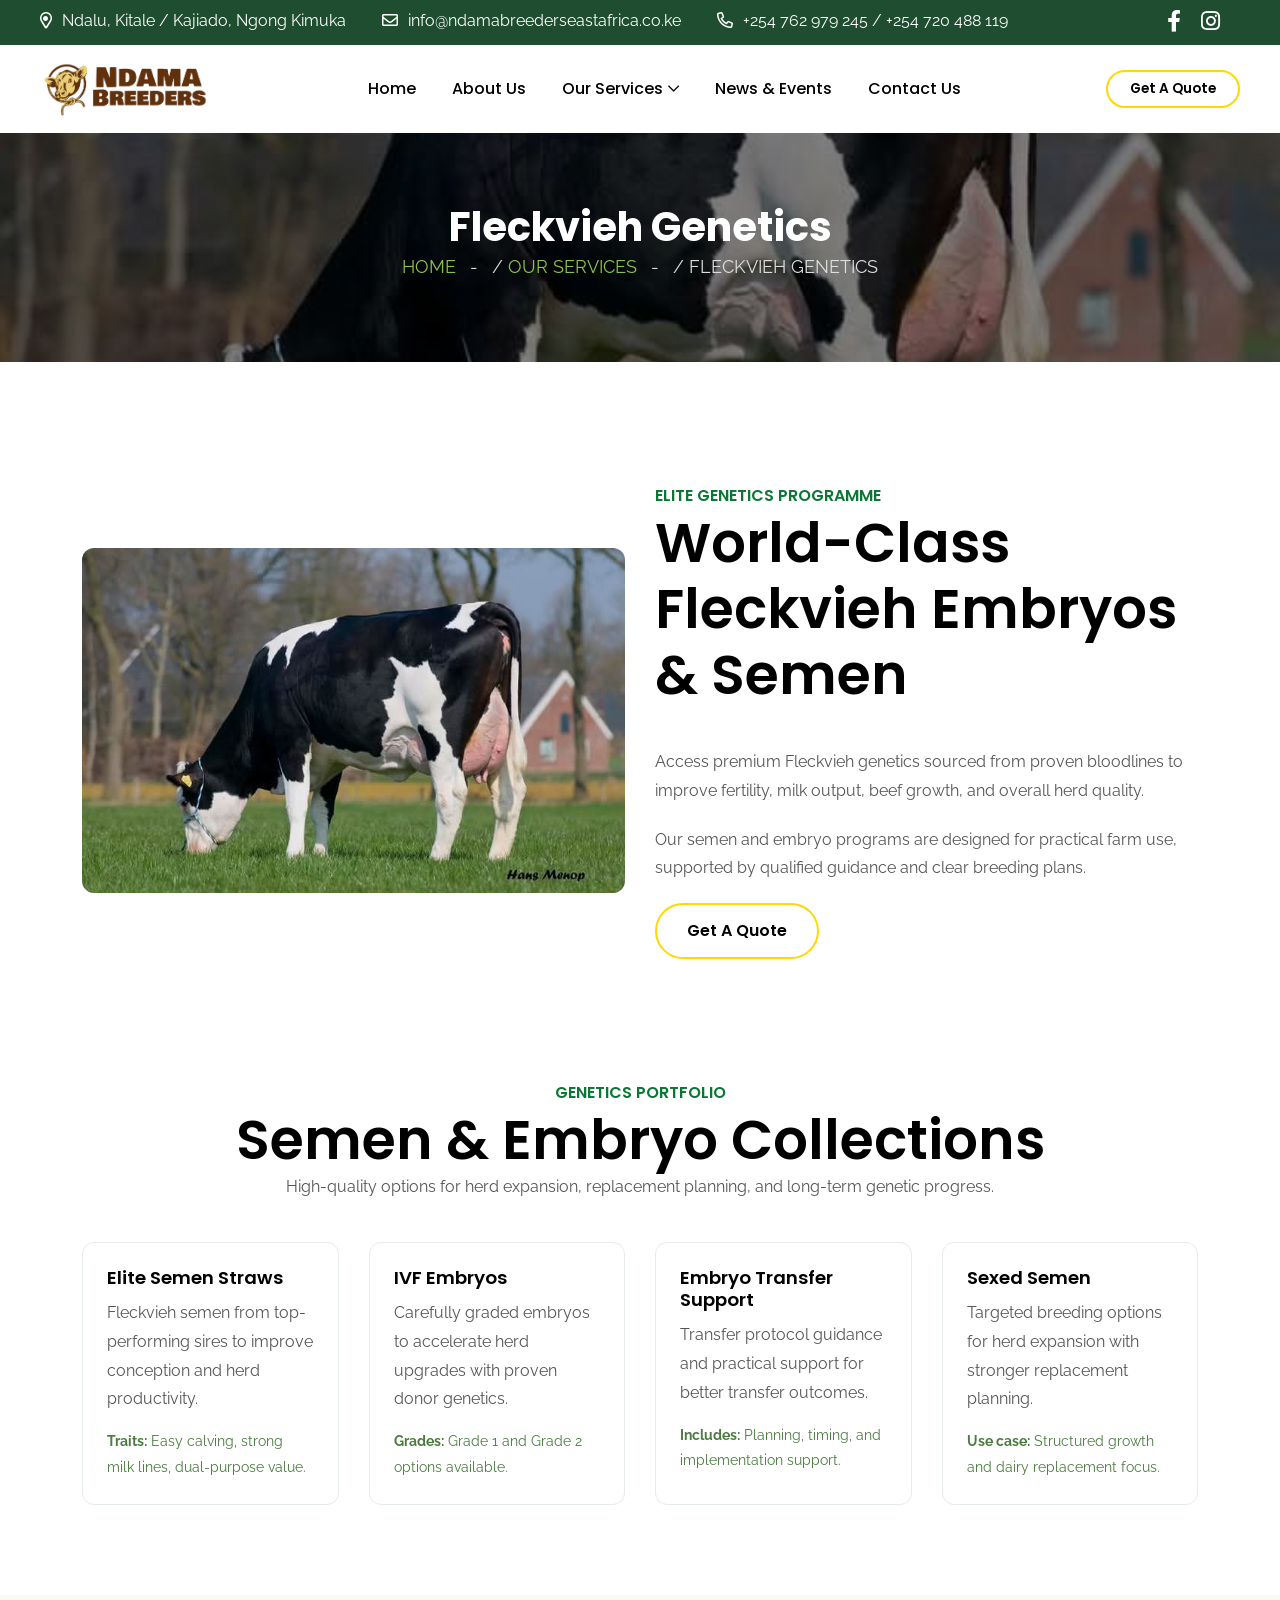
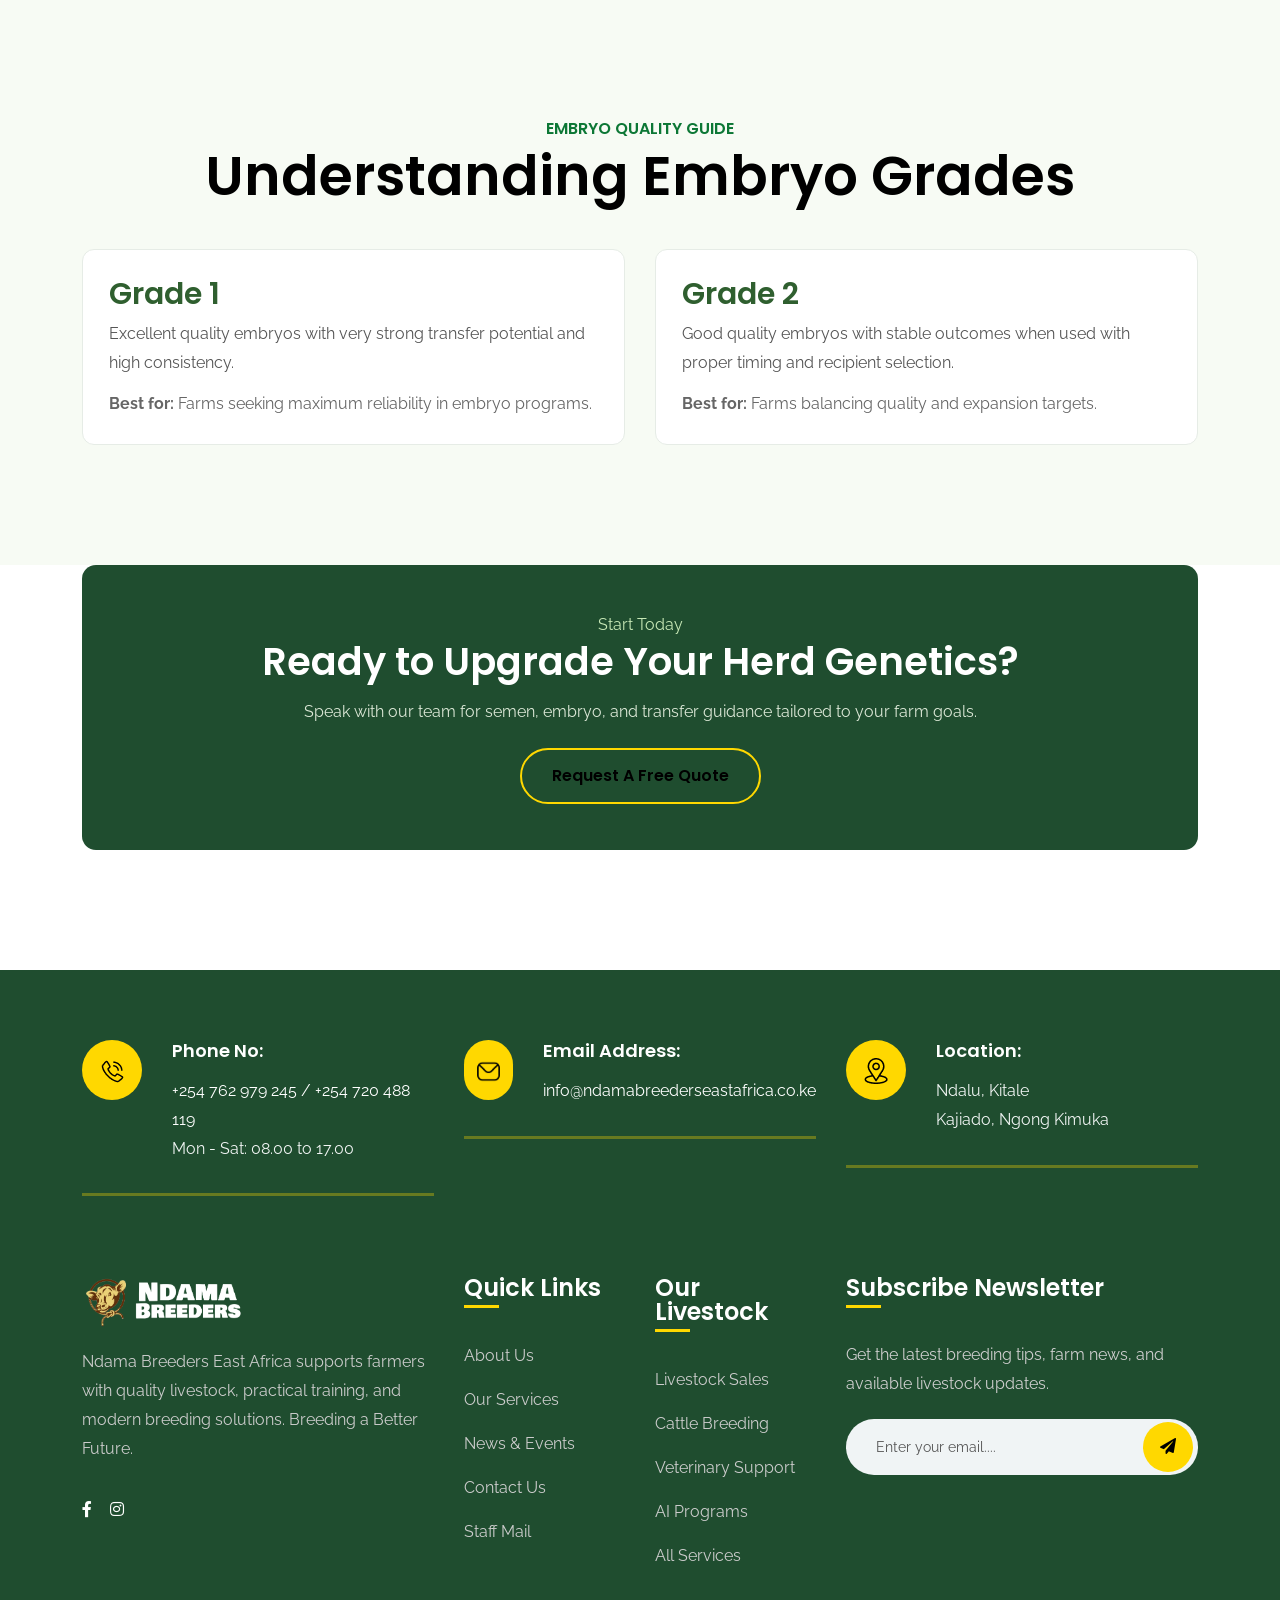
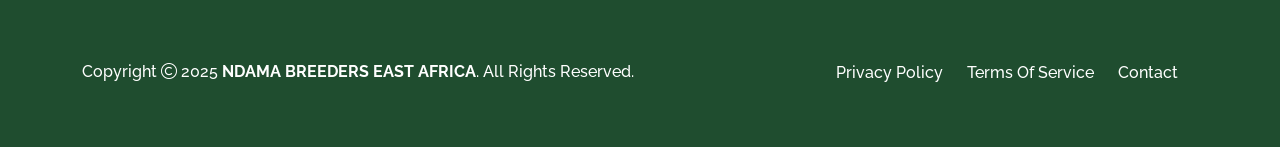
<file: ai-programs.html>
<!doctype html>
<html class="no-js" lang="en">
<head>
    <title>Fleckvieh Genetics - Elite Semen & Embryos</title>
    <meta name="description" content="Elite Fleckvieh semen and embryo programs for faster herd improvement, stronger genetics, and better productivity.">
    <meta charset="utf-8">
    <meta http-equiv="x-ua-compatible" content="ie=edge">
    <meta name="viewport" content="width=device-width, initial-scale=1, shrink-to-fit=no">
    <link rel="shortcut icon" href="assets/img/favicon.png" type="image/png">
    <link rel="icon" href="assets/img/favicon.png" type="image/png">
    <link rel="preconnect" href="https://fonts.googleapis.com">
    <link rel="preconnect" href="https://fonts.gstatic.com" crossorigin="">
    <link href="https://fonts.googleapis.com/css2?family=Poppins:wght@400;500;600;700;800&family=Raleway:wght@400;500;600;700&display=swap" rel="stylesheet">
    <link rel="stylesheet" href="assets/css/bootstrap.min.css">
    <link rel="stylesheet" href="assets/css/fontawesome.min.css">
    <link rel="stylesheet" href="assets/css/magnific-popup.min.css">
    <link rel="stylesheet" href="assets/css/slick.min.css">
    <link rel="stylesheet" href="assets/css/style.css">
    <style>.breadcumb-wrapper{background:linear-gradient(rgba(0,0,0,.45),rgba(0,0,0,.45)),url('assets/img/cattle/13.jpg') center/cover no-repeat;padding:80px 0}.breadcumb-title{color:#fff;font-size:2.5rem;font-weight:700}.breadcumb-menu{list-style:none;padding:0;margin:10px 0 0}.breadcumb-menu li{display:inline;color:#ddd}.breadcumb-menu li a{color:#8bc34a;text-decoration:none}.breadcumb-menu li+li::before{content:' / ';color:#ddd}</style>
</head>
<body>
<div class="vs-menu-wrapper"><div class="vs-menu-area text-center"><button class="vs-menu-toggle"><i class="fal fa-times"></i></button><div class="mobile-logo"><a href="index.html"><img src="assets/img/logo.png" alt="Ndama Breeders EA" style="max-height:44px;width:auto;"></a></div><div class="vs-mobile-menu"><ul><li><a href="index.html">Home</a></li><li><a href="about.html">About Us</a></li><li><a href="services.html">Our Services</a></li><li><a href="blog.html">News & Events</a></li><li><a href="contact.html">Contact Us</a></li>
                                </ul></div></div></div>
<header class="vs-header header-layout2"><div class="container"><div class="header-top"><div class="row justify-content-between"><div class="col-auto"><div class="header-links"><ul><li><i class="far fa-map-marker-alt"></i>Ndalu, Kitale / Kajiado, Ngong Kimuka</li><li><i class="far fa-envelope"></i><a href="mailto:info@ndamabreederseastafrica.co.ke">info@ndamabreederseastafrica.co.ke</a></li><li><i class="far fa-phone-alt"></i><a href="tel:+254762979245">+254 762 979 245 / +254 720 488 119</a></li></ul></div></div><div class="col-auto"><div class="social-style1"><a href="https://web.facebook.com/profile.php?id=100057817922941" target="_blank" rel="noopener noreferrer"><i class="fab fa-facebook-f"></i></a><a href="https://instagram.com" target="_blank" rel="noopener noreferrer"><i class="fab fa-instagram"></i></a><a href="https://www.tiktok.com" target="_blank" rel="noopener noreferrer"><i class="fab fa-tiktok"></i></a></div></div></div></div></div><div class="sticky-wrapper"><div class="sticky-active"><div class="container"><div class="menu-area"><div class="row align-items-center justify-content-between"><div class="col-auto"><div class="header-logo"><a href="index.html"><img src="assets/img/logo.png" alt="Ndama Breeders EA" style="max-height:56px;width:auto;"></a></div></div><div class="col"><nav class="main-menu menu-style1 d-none d-lg-block">
                                    <ul>
                                        <li><a href="index.html">Home</a></li>
                                        <li><a href="about.html">About Us</a></li>
                                        <li class="menu-item-has-children">
                                            <a href="services.html">Our Services</a>
                                            <ul class="sub-menu">
                                                <li><a href="services.html">All Services</a></li><li><a href="ai-programs.html">AI Programs</a></li><li><a href="cattle-breeding.html">Cattle Breeding</a></li><li><a href="livestock-sales.html">Livestock Sales</a></li><li><a href="veterinary.html">Veterinary Support</a></li>
                                            </ul>
                                        </li>
                                        
                                        <li><a href="blog.html">News & Events</a></li>
                                        <li><a href="contact.html">Contact Us</a></li>
                                
                                    </ul>
                                </nav></div><div class="col-auto d-lg-none"><button class="vs-menu-toggle d-inline-block"><i class="fal fa-bars"></i></button></div><div class="col-auto d-xl-block d-none"><a href="contact.html" class="vs-btn" style="padding:10px 22px;font-size:.85rem;">Get a Quote</a></div></div></div></div></div></div></header>
<div class="breadcumb-wrapper"><div class="container"><h1 class="breadcumb-title">Fleckvieh Genetics</h1><ul class="breadcumb-menu"><li><a href="index.html">Home</a></li><li><a href="services.html">Our Services</a></li><li>Fleckvieh Genetics</li></ul></div></div>
<section class="space">
  <div class="container">
    <div class="row g-5 align-items-center">
      <div class="col-lg-6">
        <img src="assets/img/cattle/13.jpg" alt="Fleckvieh Genetics" style="width:100%;border-radius:12px;">
      </div>
      <div class="col-lg-6">
        <div class="title-area">
          <span class="sec-subtitle">Elite Genetics Programme</span>
          <h2 class="sec-title">World-Class Fleckvieh Embryos & Semen</h2>
        </div>
        <p>Access premium Fleckvieh genetics sourced from proven bloodlines to improve fertility, milk output, beef growth, and overall herd quality.</p>
        <p>Our semen and embryo programs are designed for practical farm use, supported by qualified guidance and clear breeding plans.</p>
        <a href="contact.html" class="vs-btn">Get a Quote</a>
      </div>
    </div>
  </div>
</section>

<section class="space-extra-bottom" style="padding-top:0;">
  <div class="container">
    <div class="title-area text-center">
      <span class="sec-subtitle">Genetics Portfolio</span>
      <h2 class="sec-title">Semen & Embryo Collections</h2>
      <p class="sec-text" style="max-width:760px;margin:0 auto;">High-quality options for herd expansion, replacement planning, and long-term genetic progress.</p>
    </div>
    <div class="row g-4">
      <div class="col-md-6 col-xl-3">
        <div style="background:#fff;border:1px solid #e6ece6;border-radius:12px;padding:24px;height:100%;">
          <h4 style="font-size:1.15rem;margin-bottom:10px;">Elite Semen Straws</h4>
          <p style="margin-bottom:14px;">Fleckvieh semen from top-performing sires to improve conception and herd productivity.</p>
          <p style="font-size:.9rem;color:#4a7c3f;margin:0;"><strong>Traits:</strong> Easy calving, strong milk lines, dual-purpose value.</p>
        </div>
      </div>
      <div class="col-md-6 col-xl-3">
        <div style="background:#fff;border:1px solid #e6ece6;border-radius:12px;padding:24px;height:100%;">
          <h4 style="font-size:1.15rem;margin-bottom:10px;">IVF Embryos</h4>
          <p style="margin-bottom:14px;">Carefully graded embryos to accelerate herd upgrades with proven donor genetics.</p>
          <p style="font-size:.9rem;color:#4a7c3f;margin:0;"><strong>Grades:</strong> Grade 1 and Grade 2 options available.</p>
        </div>
      </div>
      <div class="col-md-6 col-xl-3">
        <div style="background:#fff;border:1px solid #e6ece6;border-radius:12px;padding:24px;height:100%;">
          <h4 style="font-size:1.15rem;margin-bottom:10px;">Embryo Transfer Support</h4>
          <p style="margin-bottom:14px;">Transfer protocol guidance and practical support for better transfer outcomes.</p>
          <p style="font-size:.9rem;color:#4a7c3f;margin:0;"><strong>Includes:</strong> Planning, timing, and implementation support.</p>
        </div>
      </div>
      <div class="col-md-6 col-xl-3">
        <div style="background:#fff;border:1px solid #e6ece6;border-radius:12px;padding:24px;height:100%;">
          <h4 style="font-size:1.15rem;margin-bottom:10px;">Sexed Semen</h4>
          <p style="margin-bottom:14px;">Targeted breeding options for herd expansion with stronger replacement planning.</p>
          <p style="font-size:.9rem;color:#4a7c3f;margin:0;"><strong>Use case:</strong> Structured growth and dairy replacement focus.</p>
        </div>
      </div>
    </div>
  </div>
</section>

<section class="space" style="background:#f7fbf4;">
  <div class="container">
    <div class="title-area text-center">
      <span class="sec-subtitle">Embryo Quality Guide</span>
      <h2 class="sec-title">Understanding Embryo Grades</h2>
    </div>
    <div class="row g-4 justify-content-center">
      <div class="col-lg-6">
        <div style="background:#fff;border:1px solid #e6ece6;border-radius:12px;padding:26px;height:100%;">
          <h4 style="color:#2f5f2f;margin-bottom:8px;">Grade 1</h4>
          <p style="margin-bottom:12px;">Excellent quality embryos with very strong transfer potential and high consistency.</p>
          <p style="margin:0;color:#666;"><strong>Best for:</strong> Farms seeking maximum reliability in embryo programs.</p>
        </div>
      </div>
      <div class="col-lg-6">
        <div style="background:#fff;border:1px solid #e6ece6;border-radius:12px;padding:26px;height:100%;">
          <h4 style="color:#2f5f2f;margin-bottom:8px;">Grade 2</h4>
          <p style="margin-bottom:12px;">Good quality embryos with stable outcomes when used with proper timing and recipient selection.</p>
          <p style="margin:0;color:#666;"><strong>Best for:</strong> Farms balancing quality and expansion targets.</p>
        </div>
      </div>
    </div>
  </div>
</section>

<section class="space-bottom">
  <div class="container">
    <div style="background:#1f4d2f;border-radius:14px;padding:46px 30px;text-align:center;">
      <span class="sec-subtitle" style="color:#c7e8b6;">Start Today</span>
      <h2 style="color:#fff;font-size:clamp(1.8rem,3vw,2.5rem);margin-bottom:12px;">Ready to Upgrade Your Herd Genetics?</h2>
      <p style="color:#dce8d7;max-width:760px;margin:0 auto 22px;">Speak with our team for semen, embryo, and transfer guidance tailored to your farm goals.</p>
      <a href="contact.html" class="vs-btn">Request a Free Quote</a>
    </div>
  </div>
</section>
<footer class="footer-wrapper footer-layout1" data-bg-src="assets/img/bg/footer-bg-1-1.jpg">
        <div class="footer-top">
            <div class="container">
                <div class="row g-5">
                    <div class="col-lg-4 col-md-6">
                        <div class="media-style1">
                            <div class="media-icon"><img src="assets/img/icon/icon-1-1.png" alt="phone"></div>
                            <div class="media-body">
                                <h3 class="media-title">Phone No:</h3>
                                <p class="media-info"><a href="tel:+254762979245">+254 762 979 245 / +254 720 488 119</a> <br> Mon - Sat: 08.00 to 17.00</p>
                            </div>
                        </div>
                    </div>
                    <div class="col-lg-4 col-md-6">
                        <div class="media-style1">
                            <div class="media-icon"><img src="assets/img/icon/icon-1-2.png" alt="email"></div>
                            <div class="media-body">
                                <h3 class="media-title">Email Address:</h3>
                                <p class="media-info"><a href="mailto:info@ndamabreederseastafrica.co.ke">info@ndamabreederseastafrica.co.ke</a></p>
                            </div>
                        </div>
                    </div>
                    <div class="col-lg-4 col-md-6">
                        <div class="media-style1">
                            <div class="media-icon"><img src="assets/img/icon/icon-1-3.png" alt="location"></div>
                            <div class="media-body">
                                <h3 class="media-title">Location:</h3>
                                <p class="media-info">Ndalu, Kitale<br>Kajiado, Ngong Kimuka</p>
                            </div>
                        </div>
                    </div>
                </div>
            </div>
        </div>
        <div class="widget-area">
            <div class="container">
                <div class="row justify-content-center">
                    <div class="col-xl-4 col-md-6">
                        <div class="widget footer-widget">
                            <div class="vs-widget-about">
                                <div class="footer-logo" style="margin-bottom:20px;">
                                    <img src="assets/img/footer-logo.png" alt="Ndama Breeders EA" style="max-height:52px;width:auto;">
                                </div>
                                <p class="footer-text">Ndama Breeders East Africa supports farmers with quality livestock, practical training, and modern breeding solutions. Breeding a Better Future.</p>
                                <div class="footer-social"><a href="https://web.facebook.com/profile.php?id=100057817922941" target="_blank" rel="noopener noreferrer"><i class="fab fa-facebook-f"></i></a><a href="https://instagram.com" target="_blank" rel="noopener noreferrer"><i class="fab fa-instagram"></i></a><a href="https://www.tiktok.com" target="_blank" rel="noopener noreferrer"><i class="fab fa-tiktok"></i></a></div>
                            </div>
                        </div>
                    </div>
                    <div class="col-xl-2 col-md-3">
                        <div class="widget widget_categories footer-widget">
                            <h3 class="widget_title">Quick Links</h3>
                            <ul>
                                <li><a href="about.html">About Us</a></li>
                                
                                <li><a href="services.html">Our Services</a></li>
                                <li><a href="blog.html">News & Events</a></li>
                                <li><a href="contact.html">Contact Us</a></li>
                                <li class="staff-mail-item"><a class="staff-mail-link" href="https://das114.truehost.cloud:2096" target="_blank" rel="noopener noreferrer">Staff Mail<span class="staff-mail-warning">Restricted Access</span></a></li>
                                
                            </ul>
                        </div>
                    </div>
                    <div class="col-xl-2 col-md-3">
                        <div class="widget widget_categories footer-widget">
                            <h3 class="widget_title">Our Livestock</h3>
                            <ul>
                                <li><a href="livestock-sales.html">Livestock Sales</a></li>
                                <li><a href="cattle-breeding.html">Cattle Breeding</a></li>
                                <li><a href="veterinary.html">Veterinary Support</a></li>
                                <li><a href="ai-programs.html">AI Programs</a></li>
                                <li><a href="services.html">All Services</a></li>
                            </ul>
                        </div>
                    </div>
                    <div class="col-xl-4">
                        <div class="widget widget_newsletter footer-widget">
                            <h4 class="widget_title">Subscribe Newsletter</h4>
                            <form class="newsletter-form">
                                <p class="form_text">Get the latest breeding tips, farm news, and available livestock updates.</p>
                                <div class="search-btn">
                                    <input class="form-control" type="email" placeholder="Enter your email....">
                                    <button type="submit" class="icon-btn"><i class="fas fa-paper-plane"></i></button>
                                </div>
                            </form>
                        </div>
                    </div>
                </div>
            </div>
        </div>
        <div class="copyright-wrap">
            <div class="container">
                <div class="row justify-content-xl-between justify-content-center align-items-center">
                    <div class="col-auto">
                        <p class="copyright-text">Copyright <i class="fal fa-copyright"></i> 2025 <a href="index.html">Ndama Breeders East Africa</a>. All Rights Reserved.</p>
                    </div>
                    <div class="col-auto">
                        <div class="copyright-menu">
                            <ul class="list-unstyled">
                                <li><a href="privacy-policy.html">Privacy Policy</a></li>
                                <li><a href="terms-of-service.html">Terms of Service</a></li>
                                <li><a href="contact.html">Contact</a></li>
                            </ul>
                        </div>
                    </div>
                </div>
            </div>
        </div>
    </footer>
<a href="#" class="scrollToTop scroll-btn"><i class="far fa-arrow-up"></i></a>
<script src="assets/js/vendor/jquery-3.6.0.min.js"></script><script src="assets/js/bootstrap.min.js"></script><script src="assets/js/main.js"></script>
</body>
</html>
</file>
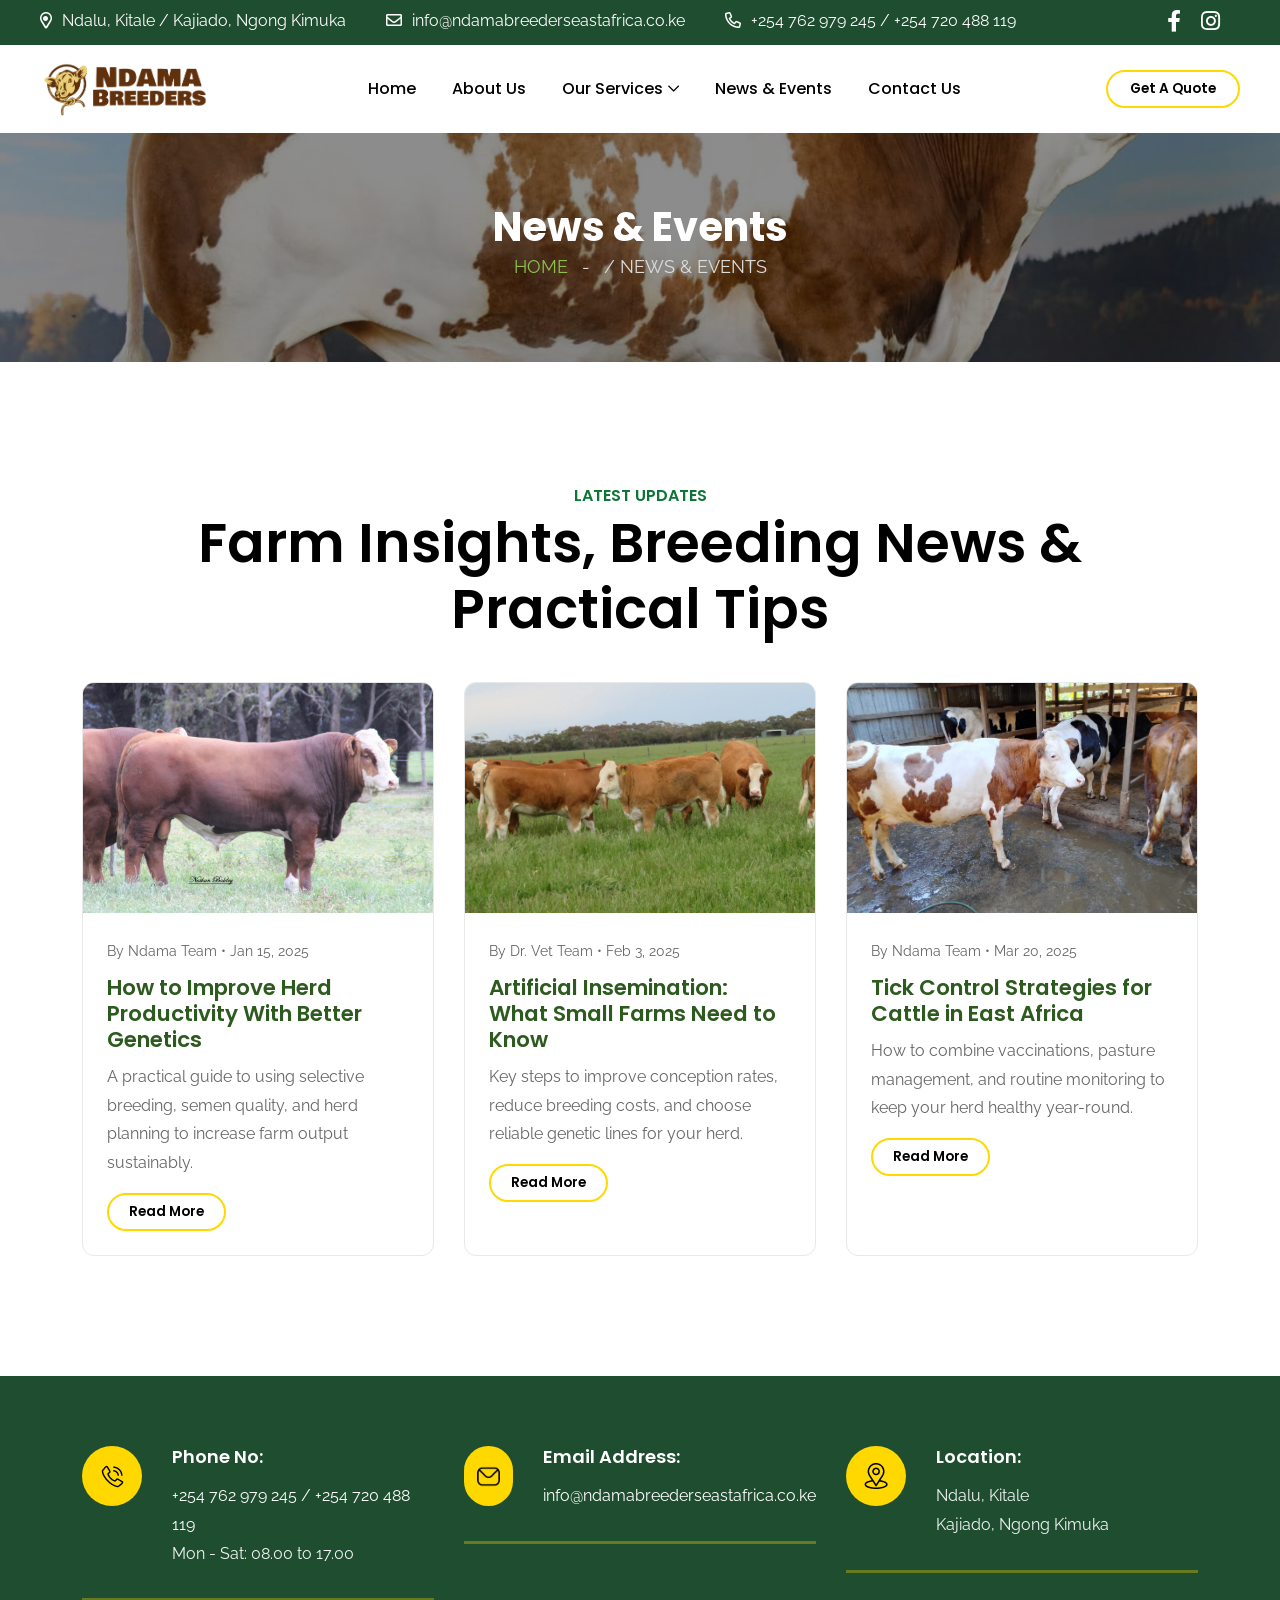
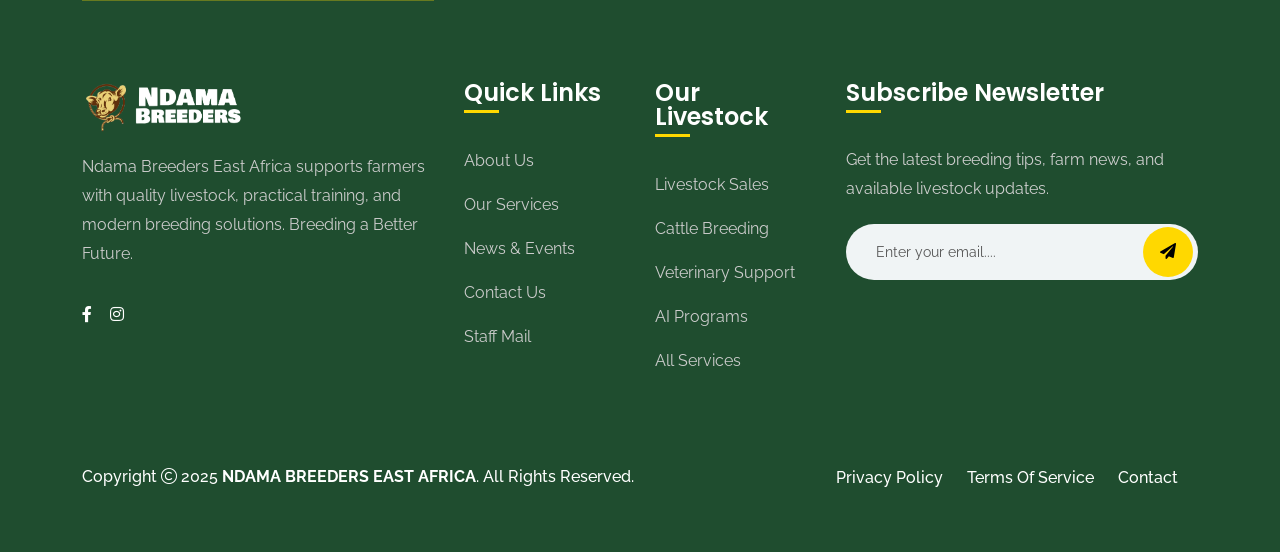
<file: blog.html>
<!doctype html>
<html class="no-js" lang="en">
<head>
    <meta charset="utf-8">
    <meta http-equiv="x-ua-compatible" content="ie=edge">
    <title>News & Events - Ndama Breeders East Africa</title>
    <meta name="description" content="Latest livestock news, breeding insights, and farm updates from Ndama Breeders East Africa.">
    <meta name="viewport" content="width=device-width, initial-scale=1, shrink-to-fit=no">
    <link rel="shortcut icon" href="assets/img/favicon.png" type="image/png">
    <link rel="icon" href="assets/img/favicon.png" type="image/png">
    <link rel="preconnect" href="https://fonts.googleapis.com">
    <link rel="preconnect" href="https://fonts.gstatic.com" crossorigin="">
    <link href="https://fonts.googleapis.com/css2?family=Poppins:wght@400;500;600;700;800&family=Raleway:wght@400;500;600;700&display=swap" rel="stylesheet">
    <link rel="stylesheet" href="assets/css/bootstrap.min.css">
    <link rel="stylesheet" href="assets/css/fontawesome.min.css">
    <link rel="stylesheet" href="assets/css/magnific-popup.min.css">
    <link rel="stylesheet" href="assets/css/slick.min.css">
    <link rel="stylesheet" href="assets/css/style.css">
    <style>
        .breadcumb-wrapper{background:linear-gradient(rgba(0,0,0,.45),rgba(0,0,0,.45)),url("assets/img/cattle/6.jpg") center/cover no-repeat;padding:80px 0}
        .breadcumb-title{color:#fff;font-size:2.5rem;font-weight:700}
        .breadcumb-menu{list-style:none;padding:0;margin:10px 0 0}
        .breadcumb-menu li{display:inline;color:#ddd}
        .breadcumb-menu li a{color:#8bc34a;text-decoration:none}
        .breadcumb-menu li+li::before{content:" / ";color:#ddd}
        .blog-card{background:#fff;border:1px solid #e8e8e8;border-radius:12px;overflow:hidden;height:100%}
        .blog-card img{width:100%;height:230px;object-fit:cover}
        .blog-card-body{padding:24px}
        .blog-meta{font-size:.85rem;color:#666;margin-bottom:10px}
        .blog-title{font-size:1.35rem;color:#2d5a1e;margin-bottom:10px}
        .blog-excerpt{color:#666;margin-bottom:15px}
    </style>
</head>
<body>

    <div class="vs-menu-wrapper">
        <div class="vs-menu-area text-center">
            <button class="vs-menu-toggle"><i class="fal fa-times"></i></button>
            <div class="mobile-logo"><a href="index.html"><img src="assets/img/logo.png" alt="Ndama Breeders EA" style="max-height:44px;width:auto;"></a></div>
            <div class="vs-mobile-menu"><ul>
                <li><a href="index.html">Home</a></li>
                <li><a href="about.html">About Us</a></li>
                <li><a href="services.html">Our Services</a></li>
                
                <li><a href="blog.html">News & Events</a></li>
                <li><a href="contact.html">Contact Us</a></li>
                                
            </ul></div>
        </div>
    </div>

    <header class="vs-header header-layout2">
        <div class="container"><div class="header-top"><div class="row justify-content-between">
            <div class="col-auto"><div class="header-links"><ul>
                <li><i class="far fa-map-marker-alt"></i>Ndalu, Kitale / Kajiado, Ngong Kimuka</li>
                <li><i class="far fa-envelope"></i><a href="mailto:info@ndamabreederseastafrica.co.ke">info@ndamabreederseastafrica.co.ke</a></li>
                <li><i class="far fa-phone-alt"></i><a href="tel:+254762979245">+254 762 979 245 / +254 720 488 119</a></li>
            </ul></div></div>
            <div class="col-auto"><div class="social-style1"><a href="https://web.facebook.com/profile.php?id=100057817922941" target="_blank" rel="noopener noreferrer"><i class="fab fa-facebook-f"></i></a><a href="https://instagram.com" target="_blank" rel="noopener noreferrer"><i class="fab fa-instagram"></i></a><a href="https://www.tiktok.com" target="_blank" rel="noopener noreferrer"><i class="fab fa-tiktok"></i></a></div></div>
        </div></div></div>
        <div class="sticky-wrapper"><div class="sticky-active"><div class="container"><div class="menu-area"><div class="row align-items-center justify-content-between">
            <div class="col-auto"><div class="header-logo"><a href="index.html"><img src="assets/img/logo.png" alt="Ndama Breeders EA" style="max-height:56px;width:auto;"></a></div></div>
            <div class="col"><nav class="main-menu menu-style1 d-none d-lg-block">
                                    <ul>
                                        <li><a href="index.html">Home</a></li>
                                        <li><a href="about.html">About Us</a></li>
                                        <li class="menu-item-has-children">
                                            <a href="services.html">Our Services</a>
                                            <ul class="sub-menu">
                                                <li><a href="services.html">All Services</a></li><li><a href="ai-programs.html">AI Programs</a></li><li><a href="cattle-breeding.html">Cattle Breeding</a></li><li><a href="livestock-sales.html">Livestock Sales</a></li><li><a href="veterinary.html">Veterinary Support</a></li>
                                            </ul>
                                        </li>
                                        
                                        <li><a href="blog.html">News & Events</a></li>
                                        <li><a href="contact.html">Contact Us</a></li>
                                
                                    </ul>
                                </nav></div>
            <div class="col-auto d-lg-none"><button class="vs-menu-toggle d-inline-block"><i class="fal fa-bars"></i></button></div>
            <div class="col-auto d-xl-block d-none"><a href="contact.html" class="vs-btn" style="padding:10px 22px;font-size:.85rem;">Get a Quote</a></div>
        </div></div></div></div></div>
    </header>

    <div class="breadcumb-wrapper"><div class="container"><h1 class="breadcumb-title">News & Events</h1><ul class="breadcumb-menu"><li><a href="index.html">Home</a></li><li>News & Events</li></ul></div></div>

    <section class="space">
        <div class="container">
            <div class="title-area text-center" style="margin-bottom:40px;">
                <span class="sec-subtitle">Latest Updates</span>
                <h2 class="sec-title">Farm Insights, Breeding News & Practical Tips</h2>
            </div>
            <div class="row g-4">
                <div class="col-lg-4 col-md-6">
                    <article class="blog-card">
                        <img src="assets/img/cattle/7.jpg" alt="Herd Genetics">
                        <div class="blog-card-body">
                            <div class="blog-meta">By Ndama Team • Jan 15, 2025</div>
                            <h3 class="blog-title">How to Improve Herd Productivity With Better Genetics</h3>
                            <p class="blog-excerpt">A practical guide to using selective breeding, semen quality, and herd planning to increase farm output sustainably.</p>
                            <a href="contact.html" class="vs-btn" style="padding:10px 20px;font-size:.85rem;">Read More</a>
                        </div>
                    </article>
                </div>
                <div class="col-lg-4 col-md-6">
                    <article class="blog-card">
                        <img src="assets/img/cattle/8.jpg" alt="Artificial Insemination">
                        <div class="blog-card-body">
                            <div class="blog-meta">By Dr. Vet Team • Feb 3, 2025</div>
                            <h3 class="blog-title">Artificial Insemination: What Small Farms Need to Know</h3>
                            <p class="blog-excerpt">Key steps to improve conception rates, reduce breeding costs, and choose reliable genetic lines for your herd.</p>
                            <a href="contact.html" class="vs-btn" style="padding:10px 20px;font-size:.85rem;">Read More</a>
                        </div>
                    </article>
                </div>
                <div class="col-lg-4 col-md-6">
                    <article class="blog-card">
                        <img src="assets/img/cattle/9.jpg" alt="Tick Control">
                        <div class="blog-card-body">
                            <div class="blog-meta">By Ndama Team • Mar 20, 2025</div>
                            <h3 class="blog-title">Tick Control Strategies for Cattle in East Africa</h3>
                            <p class="blog-excerpt">How to combine vaccinations, pasture management, and routine monitoring to keep your herd healthy year-round.</p>
                            <a href="contact.html" class="vs-btn" style="padding:10px 20px;font-size:.85rem;">Read More</a>
                        </div>
                    </article>
                </div>
            </div>
        </div>
    </section>

    <footer class="footer-wrapper footer-layout1" data-bg-src="assets/img/bg/footer-bg-1-1.jpg">
        <div class="footer-top">
            <div class="container">
                <div class="row g-5">
                    <div class="col-lg-4 col-md-6">
                        <div class="media-style1">
                            <div class="media-icon"><img src="assets/img/icon/icon-1-1.png" alt="phone"></div>
                            <div class="media-body">
                                <h3 class="media-title">Phone No:</h3>
                                <p class="media-info"><a href="tel:+254762979245">+254 762 979 245 / +254 720 488 119</a> <br> Mon - Sat: 08.00 to 17.00</p>
                            </div>
                        </div>
                    </div>
                    <div class="col-lg-4 col-md-6">
                        <div class="media-style1">
                            <div class="media-icon"><img src="assets/img/icon/icon-1-2.png" alt="email"></div>
                            <div class="media-body">
                                <h3 class="media-title">Email Address:</h3>
                                <p class="media-info"><a href="mailto:info@ndamabreederseastafrica.co.ke">info@ndamabreederseastafrica.co.ke</a></p>
                            </div>
                        </div>
                    </div>
                    <div class="col-lg-4 col-md-6">
                        <div class="media-style1">
                            <div class="media-icon"><img src="assets/img/icon/icon-1-3.png" alt="location"></div>
                            <div class="media-body">
                                <h3 class="media-title">Location:</h3>
                                <p class="media-info">Ndalu, Kitale<br>Kajiado, Ngong Kimuka</p>
                            </div>
                        </div>
                    </div>
                </div>
            </div>
        </div>
        <div class="widget-area">
            <div class="container">
                <div class="row justify-content-center">
                    <div class="col-xl-4 col-md-6">
                        <div class="widget footer-widget">
                            <div class="vs-widget-about">
                                <div class="footer-logo" style="margin-bottom:20px;">
                                    <img src="assets/img/footer-logo.png" alt="Ndama Breeders EA" style="max-height:52px;width:auto;">
                                </div>
                                <p class="footer-text">Ndama Breeders East Africa supports farmers with quality livestock, practical training, and modern breeding solutions. Breeding a Better Future.</p>
                                <div class="footer-social"><a href="https://web.facebook.com/profile.php?id=100057817922941" target="_blank" rel="noopener noreferrer"><i class="fab fa-facebook-f"></i></a><a href="https://instagram.com" target="_blank" rel="noopener noreferrer"><i class="fab fa-instagram"></i></a><a href="https://www.tiktok.com" target="_blank" rel="noopener noreferrer"><i class="fab fa-tiktok"></i></a></div>
                            </div>
                        </div>
                    </div>
                    <div class="col-xl-2 col-md-3">
                        <div class="widget widget_categories footer-widget">
                            <h3 class="widget_title">Quick Links</h3>
                            <ul>
                                <li><a href="about.html">About Us</a></li>
                                
                                <li><a href="services.html">Our Services</a></li>
                                <li><a href="blog.html">News & Events</a></li>
                                <li><a href="contact.html">Contact Us</a></li>
                                <li class="staff-mail-item"><a class="staff-mail-link" href="https://das114.truehost.cloud:2096" target="_blank" rel="noopener noreferrer">Staff Mail<span class="staff-mail-warning">Restricted Access</span></a></li>
                                
                            </ul>
                        </div>
                    </div>
                    <div class="col-xl-2 col-md-3">
                        <div class="widget widget_categories footer-widget">
                            <h3 class="widget_title">Our Livestock</h3>
                            <ul>
                                <li><a href="livestock-sales.html">Livestock Sales</a></li>
                                <li><a href="cattle-breeding.html">Cattle Breeding</a></li>
                                <li><a href="veterinary.html">Veterinary Support</a></li>
                                <li><a href="ai-programs.html">AI Programs</a></li>
                                <li><a href="services.html">All Services</a></li>
                            </ul>
                        </div>
                    </div>
                    <div class="col-xl-4">
                        <div class="widget widget_newsletter footer-widget">
                            <h4 class="widget_title">Subscribe Newsletter</h4>
                            <form class="newsletter-form">
                                <p class="form_text">Get the latest breeding tips, farm news, and available livestock updates.</p>
                                <div class="search-btn">
                                    <input class="form-control" type="email" placeholder="Enter your email....">
                                    <button type="submit" class="icon-btn"><i class="fas fa-paper-plane"></i></button>
                                </div>
                            </form>
                        </div>
                    </div>
                </div>
            </div>
        </div>
        <div class="copyright-wrap">
            <div class="container">
                <div class="row justify-content-xl-between justify-content-center align-items-center">
                    <div class="col-auto">
                        <p class="copyright-text">Copyright <i class="fal fa-copyright"></i> 2025 <a href="index.html">Ndama Breeders East Africa</a>. All Rights Reserved.</p>
                    </div>
                    <div class="col-auto">
                        <div class="copyright-menu">
                            <ul class="list-unstyled">
                                <li><a href="privacy-policy.html">Privacy Policy</a></li>
                                <li><a href="terms-of-service.html">Terms of Service</a></li>
                                <li><a href="contact.html">Contact</a></li>
                            </ul>
                        </div>
                    </div>
                </div>
            </div>
        </div>
    </footer>

    <a href="#" class="scrollToTop scroll-btn"><i class="far fa-arrow-up"></i></a>

    <script src="assets/js/vendor/jquery-3.6.0.min.js"></script>
    <script src="assets/js/bootstrap.min.js"></script>
    <script src="assets/js/slick.min.js"></script>
    <script src="assets/js/main.js"></script>
</body>
</html>
</file>
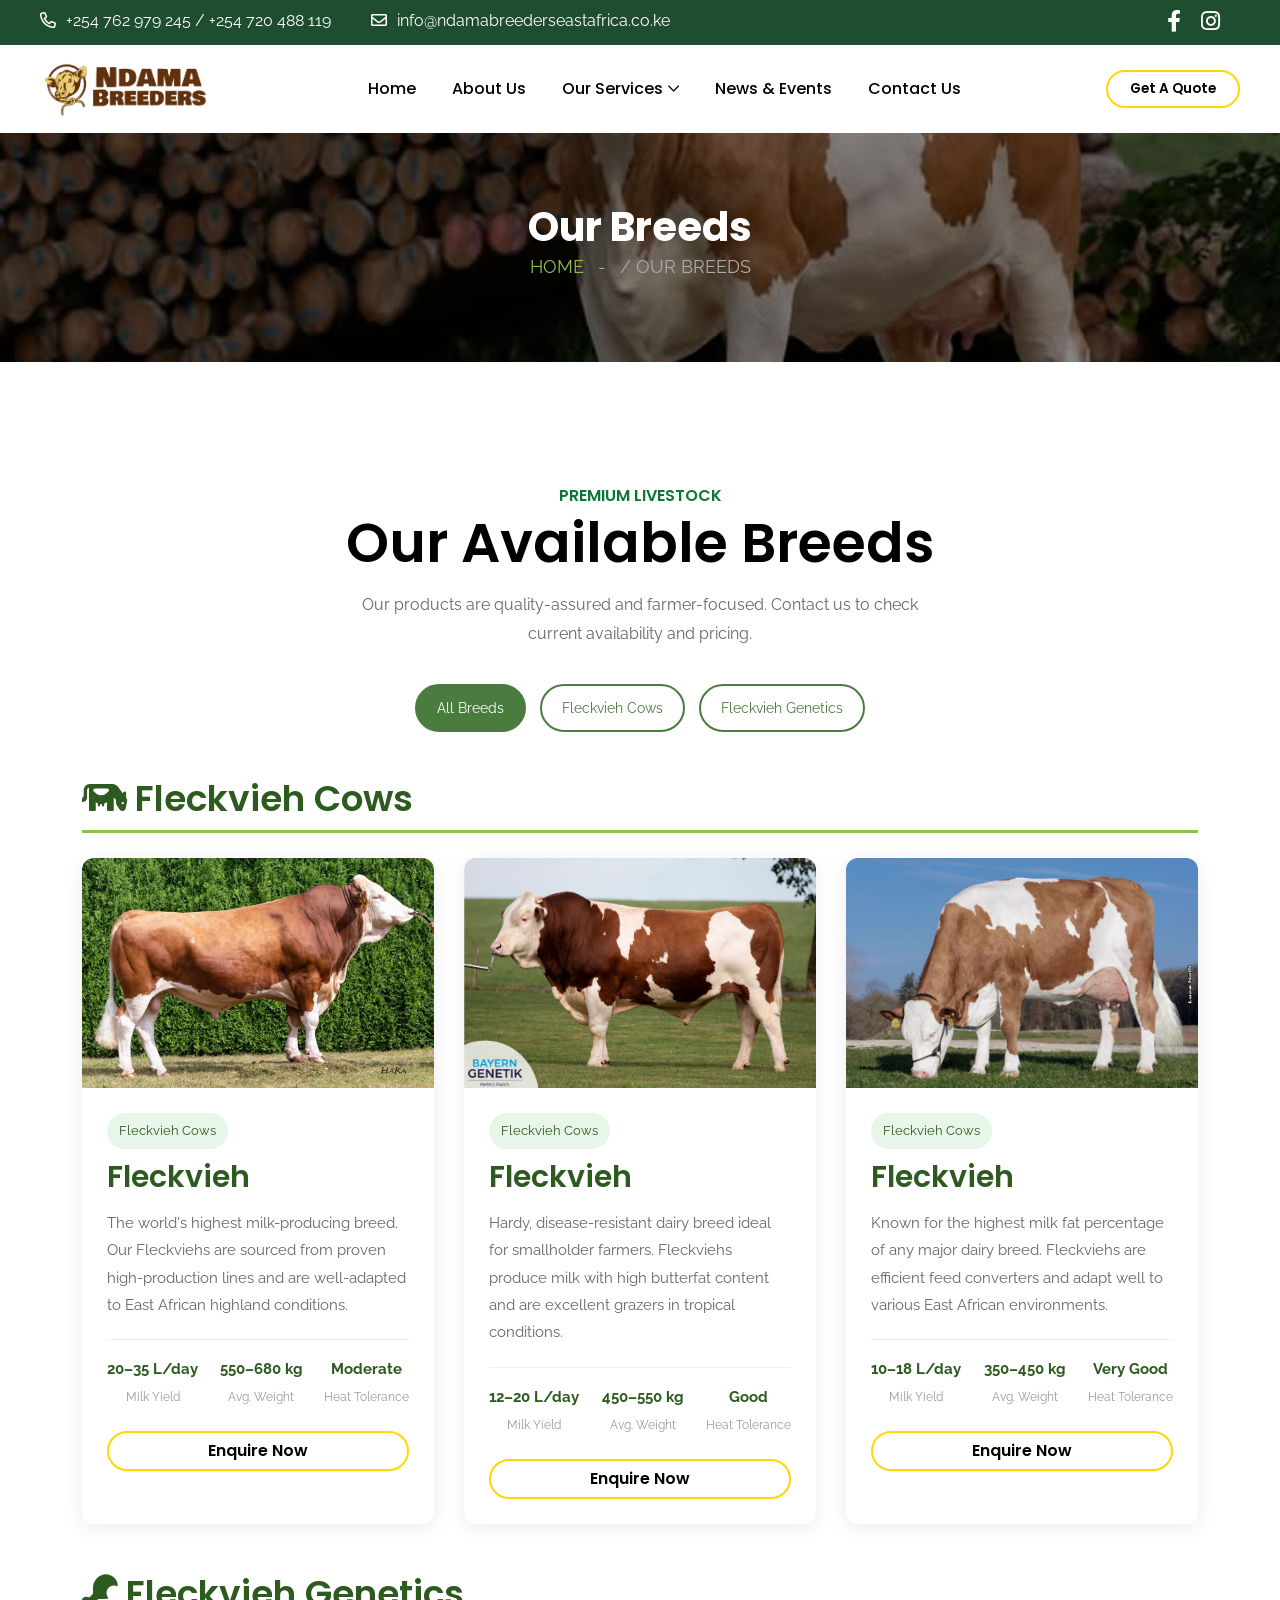
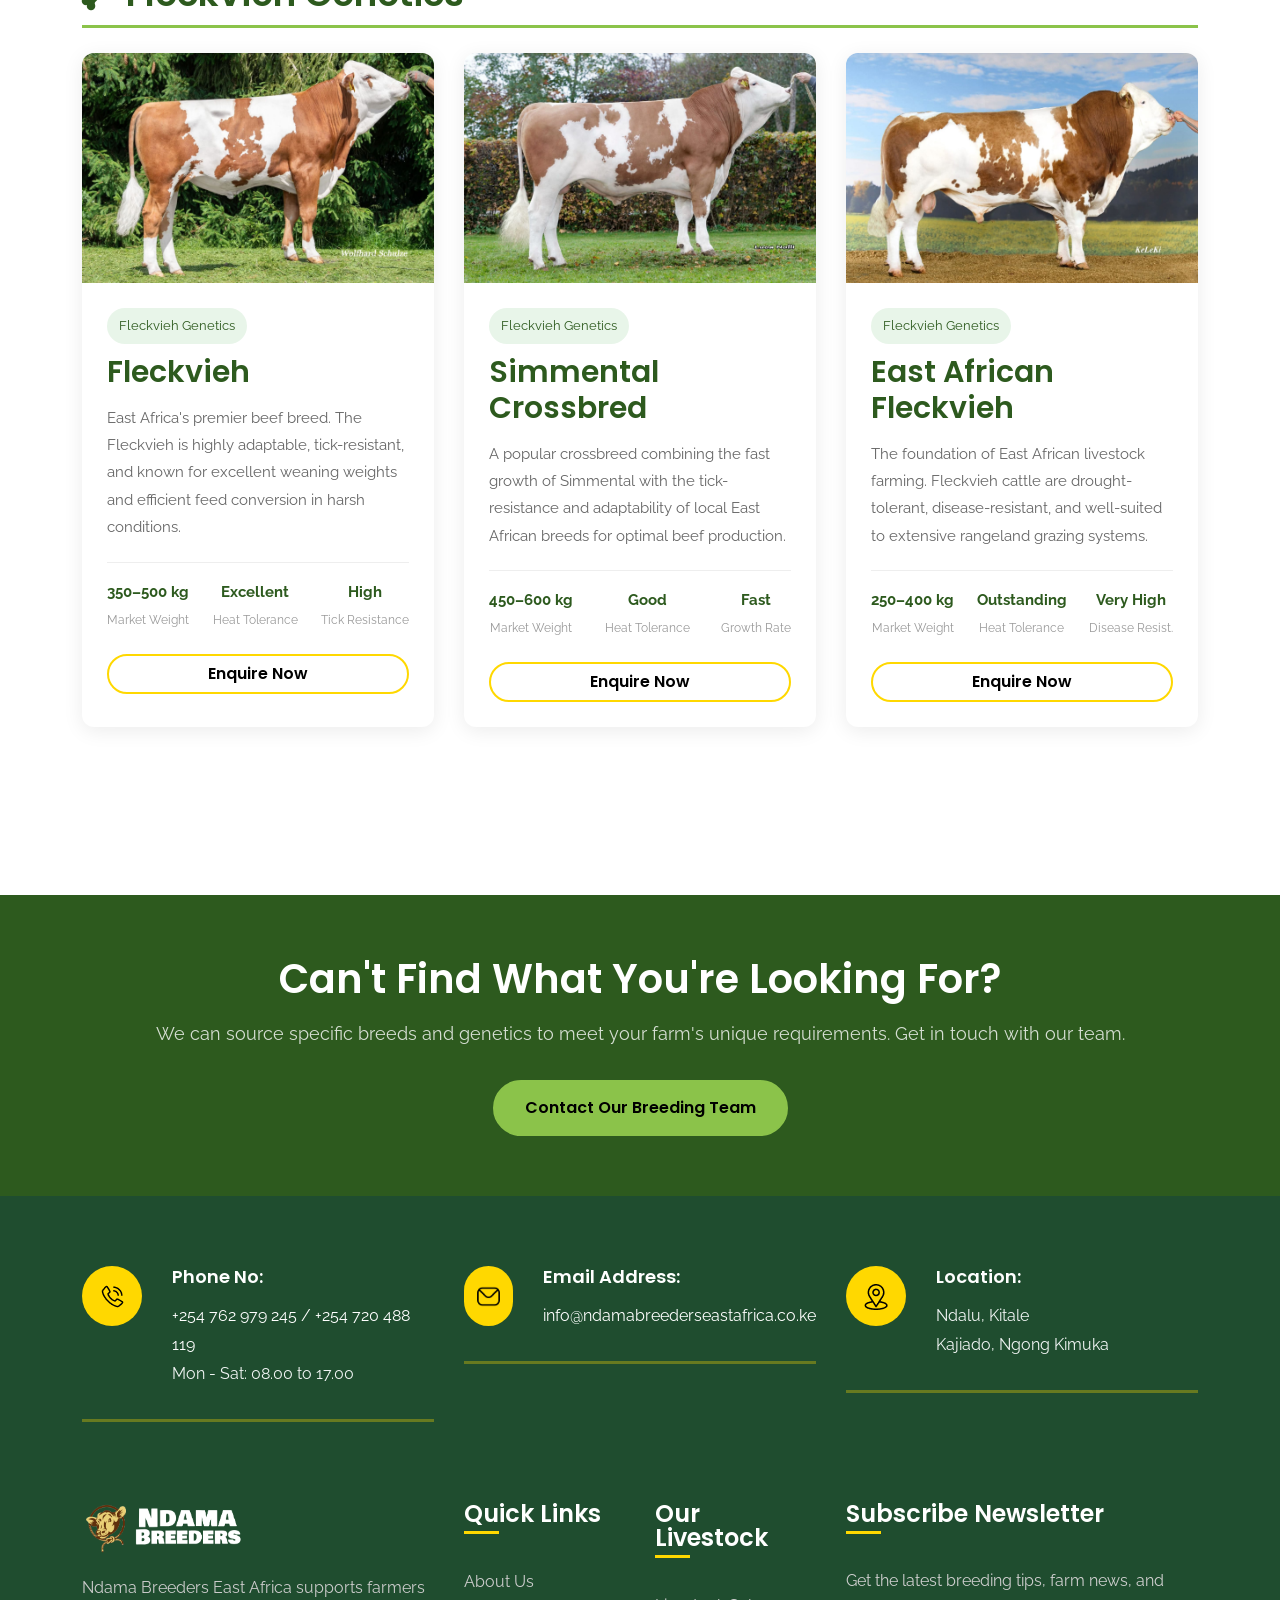
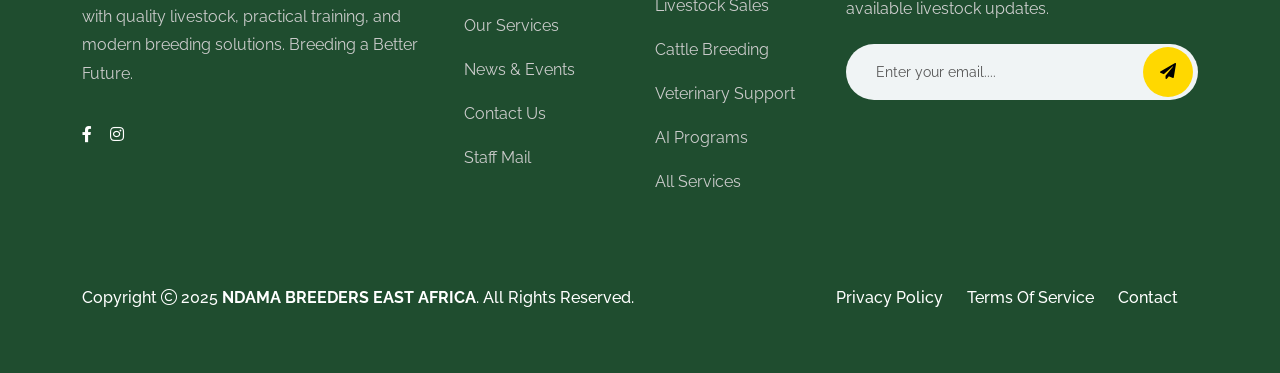
<file: breeds.html>
<!doctype html>
<html class="no-js" lang="en">
<head>
    <meta charset="utf-8">
    <meta http-equiv="x-ua-compatible" content="ie=edge">
    <title>Our Breeds - Ndama Breeders East Africa</title>
    <meta name="description" content="Browse Ndama Breeders East Africa products and solutions: Fleckvieh cows, semen, embryos, test kits, vaccines, and natural honey.">
    <meta name="viewport" content="width=device-width, initial-scale=1, shrink-to-fit=no">
    <link rel="shortcut icon" href="assets/img/favicon.png" type="image/png">
    <link rel="preconnect" href="https://fonts.googleapis.com">
    <link rel="preconnect" href="https://fonts.gstatic.com" crossorigin="">
    <link href="https://fonts.googleapis.com/css2?family=Poppins:wght@400;500;600;700;800&family=Raleway:wght@400;500;600;700&display=swap" rel="stylesheet">
    <link rel="stylesheet" href="assets/css/bootstrap.min.css">
    <link rel="stylesheet" href="assets/css/fontawesome.min.css">
    <link rel="stylesheet" href="assets/css/style.css">
    <style>
        .ndama-logo-text{font-size:1.5rem;font-weight:700;color:#fff;line-height:1.2}
        .ndama-logo-text span{color:#8bc34a}
        .breadcumb-wrapper{background:linear-gradient(rgba(0,0,0,.45),rgba(0,0,0,.45)),url("assets/img/cattle/11.jpg") center/cover no-repeat;padding:80px 0}
        .breadcumb-title{color:#fff;font-size:2.5rem;font-weight:700}
        .breadcumb-menu{list-style:none;padding:0;margin:10px 0 0}
        .breadcumb-menu li{display:inline;color:#aaa}
        .breadcumb-menu li a{color:#8bc34a;text-decoration:none}
        .breadcumb-menu li+li::before{content:" / ";color:#aaa}
        .breed-card{background:#fff;border-radius:12px;overflow:hidden;box-shadow:0 4px 20px rgba(0,0,0,0.08);height:100%;transition:transform .3s}
        .breed-card:hover{transform:translateY(-5px)}
        .breed-card img{width:100%;height:230px;object-fit:cover}
        .breed-card-body{padding:25px}
        .breed-badge{display:inline-block;background:#e8f5e9;color:#2d5a1e;padding:4px 12px;border-radius:20px;font-size:0.8rem;margin-bottom:10px}
        .breed-stat{display:flex;justify-content:space-between;border-top:1px solid #eee;padding-top:15px;margin-top:15px;}
        .breed-stat div{text-align:center}
        .breed-stat span{display:block;font-size:0.75rem;color:#999}
        .breed-stat strong{font-size:0.95rem;color:#2d5a1e}
        .filter-btn{display:inline-block;padding:8px 20px;border:2px solid #4a7c3f;border-radius:25px;color:#4a7c3f;background:#fff;cursor:pointer;margin:5px;transition:.3s;text-decoration:none;font-size:0.9rem}
        .filter-btn.active,.filter-btn:hover{background:#4a7c3f;color:#fff}
    </style>
</head>
<body>
    <div class="vs-menu-wrapper">
        <div class="vs-menu-area text-center">
            <button class="vs-menu-toggle"><i class="fal fa-times"></i></button>
            <div class="mobile-logo"><a href="index.html"><img src="assets/img/logo.png" alt="Ndama Breeders EA" style="max-height:44px;width:auto;"></a></div>
            <div class="vs-mobile-menu"><ul>
                <li><a href="index.html">Home</a></li><li><a href="about.html">About Us</a></li>
                <li><a href="services.html">Our Services</a></li>
                <li><a href="blog.html">News & Events</a></li><li><a href="contact.html">Contact Us</a></li>
                                
            </ul></div>
        </div>
    </div>
    <header class="vs-header header-layout2">
        <div class="container"><div class="header-top"><div class="row justify-content-between">
            <div class="col-auto"><div class="header-links"><ul>
                <li><i class="far fa-phone-alt"></i><a href="tel:+254762979245">+254 762 979 245 / +254 720 488 119</a></li>
                <li><i class="far fa-envelope"></i><a href="mailto:info@ndamabreederseastafrica.co.ke">info@ndamabreederseastafrica.co.ke</a></li>
            </ul></div></div>
            <div class="col-auto"><div class="social-style1"><a href="https://web.facebook.com/profile.php?id=100057817922941" target="_blank" rel="noopener noreferrer"><i class="fab fa-facebook-f"></i></a><a href="https://instagram.com" target="_blank" rel="noopener noreferrer"><i class="fab fa-instagram"></i></a><a href="https://www.tiktok.com" target="_blank" rel="noopener noreferrer"><i class="fab fa-tiktok"></i></a></div></div>
        </div></div></div>
        <div class="sticky-wrapper"><div class="sticky-active"><div class="container"><div class="menu-area"><div class="row align-items-center justify-content-between">
            <div class="col-auto"><div class="header-logo"><a href="index.html"><img src="assets/img/logo.png" alt="Ndama Breeders EA" style="max-height:56px;width:auto;"></a></div></div>
            <div class="col"><nav class="main-menu menu-style1 d-none d-lg-block">
                                    <ul>
                                        <li><a href="index.html">Home</a></li>
                                        <li><a href="about.html">About Us</a></li>
                                        <li class="menu-item-has-children">
                                            <a href="services.html">Our Services</a>
                                            <ul class="sub-menu">
                                                <li><a href="services.html">All Services</a></li><li><a href="ai-programs.html">AI Programs</a></li><li><a href="cattle-breeding.html">Cattle Breeding</a></li><li><a href="livestock-sales.html">Livestock Sales</a></li><li><a href="veterinary.html">Veterinary Support</a></li>
                                            </ul>
                                        </li>
                                        
                                        <li><a href="blog.html">News & Events</a></li>
                                        <li><a href="contact.html">Contact Us</a></li>
                                
                                    </ul>
                                </nav></div>
            <div class="col-auto d-lg-none"><button class="vs-menu-toggle d-inline-block"><i class="fal fa-bars"></i></button></div>
            <div class="col-auto d-xl-block d-none"><a href="contact.html" class="vs-btn" style="padding:10px 22px;font-size:.85rem;">Get a Quote</a></div>
        </div></div></div></div></div>
    </header>

    <div class="breadcumb-wrapper">
        <div class="container">
            <h1 class="breadcumb-title">Our Breeds</h1>
            <ul class="breadcumb-menu"><li><a href="index.html">Home</a></li><li>Our Breeds</li></ul>
        </div>
    </div>

    <!-- Filter -->
    <section class="space">
        <div class="container">
            <div class="title-area text-center" style="margin-bottom:30px;">
                <span class="sec-subtitle">Premium Livestock</span>
                <h2 class="sec-title">Our Available Breeds</h2>
                <p style="max-width:600px;margin:15px auto 0;color:#666;">Our products are quality-assured and farmer-focused. Contact us to check current availability and pricing.</p>
            </div>
            <div class="text-center" style="margin-bottom:40px;">
                <a href="breeds.html" class="filter-btn active">All Breeds</a>
                <a href="services.html" class="filter-btn">Fleckvieh Cows</a>
                <a href="services.html" class="filter-btn">Fleckvieh Genetics</a>
                
            </div>

            <!-- Fleckvieh Cows -->
            <h3 style="color:#2d5a1e;margin-bottom:25px;padding-bottom:10px;border-bottom:3px solid #8bc34a;"><i class="fas fa-cow me-2"></i>Fleckvieh Cows</h3>
            <div class="row g-4 mb-5">
                <div class="col-lg-4 col-md-6">
                    <div class="breed-card">
                        <img src="assets/img/cattle/1.jpg" alt="Fleckvieh">
                        <div class="breed-card-body">
                            <span class="breed-badge">Fleckvieh Cows</span>
                            <h4 style="color:#2d5a1e;">Fleckvieh</h4>
                            <p style="color:#666;font-size:0.95rem;">The world's highest milk-producing breed. Our Fleckviehs are sourced from proven high-production lines and are well-adapted to East African highland conditions.</p>
                            <div class="breed-stat">
                                <div><strong>20–35 L/day</strong><span>Milk Yield</span></div>
                                <div><strong>550–680 kg</strong><span>Avg. Weight</span></div>
                                <div><strong>Moderate</strong><span>Heat Tolerance</span></div>
                            </div>
                            <a href="contact.html" class="vs-btn" style="width:100%;text-align:center;margin-top:20px;padding:10px;">Enquire Now</a>
                        </div>
                    </div>
                </div>
                <div class="col-lg-4 col-md-6">
                    <div class="breed-card">
                        <img src="assets/img/cattle/2.jpg" alt="Fleckvieh">
                        <div class="breed-card-body">
                            <span class="breed-badge">Fleckvieh Cows</span>
                            <h4 style="color:#2d5a1e;">Fleckvieh</h4>
                            <p style="color:#666;font-size:0.95rem;">Hardy, disease-resistant dairy breed ideal for smallholder farmers. Fleckviehs produce milk with high butterfat content and are excellent grazers in tropical conditions.</p>
                            <div class="breed-stat">
                                <div><strong>12–20 L/day</strong><span>Milk Yield</span></div>
                                <div><strong>450–550 kg</strong><span>Avg. Weight</span></div>
                                <div><strong>Good</strong><span>Heat Tolerance</span></div>
                            </div>
                            <a href="contact.html" class="vs-btn" style="width:100%;text-align:center;margin-top:20px;padding:10px;">Enquire Now</a>
                        </div>
                    </div>
                </div>
                <div class="col-lg-4 col-md-6">
                    <div class="breed-card">
                        <img src="assets/img/cattle/3.jpg" alt="Fleckvieh">
                        <div class="breed-card-body">
                            <span class="breed-badge">Fleckvieh Cows</span>
                            <h4 style="color:#2d5a1e;">Fleckvieh</h4>
                            <p style="color:#666;font-size:0.95rem;">Known for the highest milk fat percentage of any major dairy breed. Fleckviehs are efficient feed converters and adapt well to various East African environments.</p>
                            <div class="breed-stat">
                                <div><strong>10–18 L/day</strong><span>Milk Yield</span></div>
                                <div><strong>350–450 kg</strong><span>Avg. Weight</span></div>
                                <div><strong>Very Good</strong><span>Heat Tolerance</span></div>
                            </div>
                            <a href="contact.html" class="vs-btn" style="width:100%;text-align:center;margin-top:20px;padding:10px;">Enquire Now</a>
                        </div>
                    </div>
                </div>
            </div>

            <!-- Fleckvieh Genetics -->
            <h3 style="color:#2d5a1e;margin-bottom:25px;padding-bottom:10px;border-bottom:3px solid #8bc34a;"><i class="fas fa-drumstick-bite me-2"></i>Fleckvieh Genetics</h3>
            <div class="row g-4 mb-5">
                <div class="col-lg-4 col-md-6">
                    <div class="breed-card">
                        <img src="assets/img/cattle/4.jpg" alt="Fleckvieh">
                        <div class="breed-card-body">
                            <span class="breed-badge">Fleckvieh Genetics</span>
                            <h4 style="color:#2d5a1e;">Fleckvieh</h4>
                            <p style="color:#666;font-size:0.95rem;">East Africa's premier beef breed. The Fleckvieh is highly adaptable, tick-resistant, and known for excellent weaning weights and efficient feed conversion in harsh conditions.</p>
                            <div class="breed-stat">
                                <div><strong>350–500 kg</strong><span>Market Weight</span></div>
                                <div><strong>Excellent</strong><span>Heat Tolerance</span></div>
                                <div><strong>High</strong><span>Tick Resistance</span></div>
                            </div>
                            <a href="contact.html" class="vs-btn" style="width:100%;text-align:center;margin-top:20px;padding:10px;">Enquire Now</a>
                        </div>
                    </div>
                </div>
                <div class="col-lg-4 col-md-6">
                    <div class="breed-card">
                        <img src="assets/img/cattle/5.jpg" alt="Simmental Cross">
                        <div class="breed-card-body">
                            <span class="breed-badge">Fleckvieh Genetics</span>
                            <h4 style="color:#2d5a1e;">Simmental Crossbred</h4>
                            <p style="color:#666;font-size:0.95rem;">A popular crossbreed combining the fast growth of Simmental with the tick-resistance and adaptability of local East African breeds for optimal beef production.</p>
                            <div class="breed-stat">
                                <div><strong>450–600 kg</strong><span>Market Weight</span></div>
                                <div><strong>Good</strong><span>Heat Tolerance</span></div>
                                <div><strong>Fast</strong><span>Growth Rate</span></div>
                            </div>
                            <a href="contact.html" class="vs-btn" style="width:100%;text-align:center;margin-top:20px;padding:10px;">Enquire Now</a>
                        </div>
                    </div>
                </div>
                <div class="col-lg-4 col-md-6">
                    <div class="breed-card">
                        <img src="assets/img/cattle/6.jpg" alt="Fleckvieh">
                        <div class="breed-card-body">
                            <span class="breed-badge">Fleckvieh Genetics</span>
                            <h4 style="color:#2d5a1e;">East African Fleckvieh</h4>
                            <p style="color:#666;font-size:0.95rem;">The foundation of East African livestock farming. Fleckvieh cattle are drought-tolerant, disease-resistant, and well-suited to extensive rangeland grazing systems.</p>
                            <div class="breed-stat">
                                <div><strong>250–400 kg</strong><span>Market Weight</span></div>
                                <div><strong>Outstanding</strong><span>Heat Tolerance</span></div>
                                <div><strong>Very High</strong><span>Disease Resist.</span></div>
                            </div>
                            <a href="contact.html" class="vs-btn" style="width:100%;text-align:center;margin-top:20px;padding:10px;">Enquire Now</a>
                        </div>
                    </div>
                </div>
            </div>

        </div>
    </section>

    <!-- CTA -->
    <section style="background:#2d5a1e;padding:60px 0;text-align:center;">
        <div class="container">
            <h2 style="color:#fff;margin-bottom:15px;">Can't Find What You're Looking For?</h2>
            <p style="color:rgba(255,255,255,0.8);font-size:1.1rem;margin-bottom:30px;">We can source specific breeds and genetics to meet your farm's unique requirements. Get in touch with our team.</p>
            <a href="contact.html" class="vs-btn" style="background:#8bc34a;border-color:#8bc34a;">Contact Our Breeding Team</a>
        </div>
    </section>

    <footer class="footer-wrapper footer-layout1" data-bg-src="assets/img/bg/footer-bg-1-1.jpg">
        <div class="footer-top">
            <div class="container">
                <div class="row g-5">
                    <div class="col-lg-4 col-md-6">
                        <div class="media-style1">
                            <div class="media-icon"><img src="assets/img/icon/icon-1-1.png" alt="phone"></div>
                            <div class="media-body">
                                <h3 class="media-title">Phone No:</h3>
                                <p class="media-info"><a href="tel:+254762979245">+254 762 979 245 / +254 720 488 119</a> <br> Mon - Sat: 08.00 to 17.00</p>
                            </div>
                        </div>
                    </div>
                    <div class="col-lg-4 col-md-6">
                        <div class="media-style1">
                            <div class="media-icon"><img src="assets/img/icon/icon-1-2.png" alt="email"></div>
                            <div class="media-body">
                                <h3 class="media-title">Email Address:</h3>
                                <p class="media-info"><a href="mailto:info@ndamabreederseastafrica.co.ke">info@ndamabreederseastafrica.co.ke</a></p>
                            </div>
                        </div>
                    </div>
                    <div class="col-lg-4 col-md-6">
                        <div class="media-style1">
                            <div class="media-icon"><img src="assets/img/icon/icon-1-3.png" alt="location"></div>
                            <div class="media-body">
                                <h3 class="media-title">Location:</h3>
                                <p class="media-info">Ndalu, Kitale<br>Kajiado, Ngong Kimuka</p>
                            </div>
                        </div>
                    </div>
                </div>
            </div>
        </div>
        <div class="widget-area">
            <div class="container">
                <div class="row justify-content-center">
                    <div class="col-xl-4 col-md-6">
                        <div class="widget footer-widget">
                            <div class="vs-widget-about">
                                <div class="footer-logo" style="margin-bottom:20px;">
                                    <img src="assets/img/footer-logo.png" alt="Ndama Breeders EA" style="max-height:52px;width:auto;">
                                </div>
                                <p class="footer-text">Ndama Breeders East Africa supports farmers with quality livestock, practical training, and modern breeding solutions. Breeding a Better Future.</p>
                                <div class="footer-social"><a href="https://web.facebook.com/profile.php?id=100057817922941" target="_blank" rel="noopener noreferrer"><i class="fab fa-facebook-f"></i></a><a href="https://instagram.com" target="_blank" rel="noopener noreferrer"><i class="fab fa-instagram"></i></a><a href="https://www.tiktok.com" target="_blank" rel="noopener noreferrer"><i class="fab fa-tiktok"></i></a></div>
                            </div>
                        </div>
                    </div>
                    <div class="col-xl-2 col-md-3">
                        <div class="widget widget_categories footer-widget">
                            <h3 class="widget_title">Quick Links</h3>
                            <ul>
                                <li><a href="about.html">About Us</a></li>
                                
                                <li><a href="services.html">Our Services</a></li>
                                <li><a href="blog.html">News & Events</a></li>
                                <li><a href="contact.html">Contact Us</a></li>
                                <li class="staff-mail-item"><a class="staff-mail-link" href="https://das114.truehost.cloud:2096" target="_blank" rel="noopener noreferrer">Staff Mail<span class="staff-mail-warning">Restricted Access</span></a></li>
                                
                            </ul>
                        </div>
                    </div>
                    <div class="col-xl-2 col-md-3">
                        <div class="widget widget_categories footer-widget">
                            <h3 class="widget_title">Our Livestock</h3>
                            <ul>
                                <li><a href="livestock-sales.html">Livestock Sales</a></li>
                                <li><a href="cattle-breeding.html">Cattle Breeding</a></li>
                                <li><a href="veterinary.html">Veterinary Support</a></li>
                                <li><a href="ai-programs.html">AI Programs</a></li>
                                <li><a href="services.html">All Services</a></li>
                            </ul>
                        </div>
                    </div>
                    <div class="col-xl-4">
                        <div class="widget widget_newsletter footer-widget">
                            <h4 class="widget_title">Subscribe Newsletter</h4>
                            <form class="newsletter-form">
                                <p class="form_text">Get the latest breeding tips, farm news, and available livestock updates.</p>
                                <div class="search-btn">
                                    <input class="form-control" type="email" placeholder="Enter your email....">
                                    <button type="submit" class="icon-btn"><i class="fas fa-paper-plane"></i></button>
                                </div>
                            </form>
                        </div>
                    </div>
                </div>
            </div>
        </div>
        <div class="copyright-wrap">
            <div class="container">
                <div class="row justify-content-xl-between justify-content-center align-items-center">
                    <div class="col-auto">
                        <p class="copyright-text">Copyright <i class="fal fa-copyright"></i> 2025 <a href="index.html">Ndama Breeders East Africa</a>. All Rights Reserved.</p>
                    </div>
                    <div class="col-auto">
                        <div class="copyright-menu">
                            <ul class="list-unstyled">
                                <li><a href="privacy-policy.html">Privacy Policy</a></li>
                                <li><a href="terms-of-service.html">Terms of Service</a></li>
                                <li><a href="contact.html">Contact</a></li>
                            </ul>
                        </div>
                    </div>
                </div>
            </div>
        </div>
    </footer>
    <a href="#" class="scrollToTop scroll-btn"><i class="far fa-arrow-up"></i></a>
    <script src="assets/js/vendor/jquery-3.6.0.min.js"></script>
    <script src="assets/js/bootstrap.min.js"></script>
    <script src="assets/js/main.js"></script>
</body>
</html>
</file>
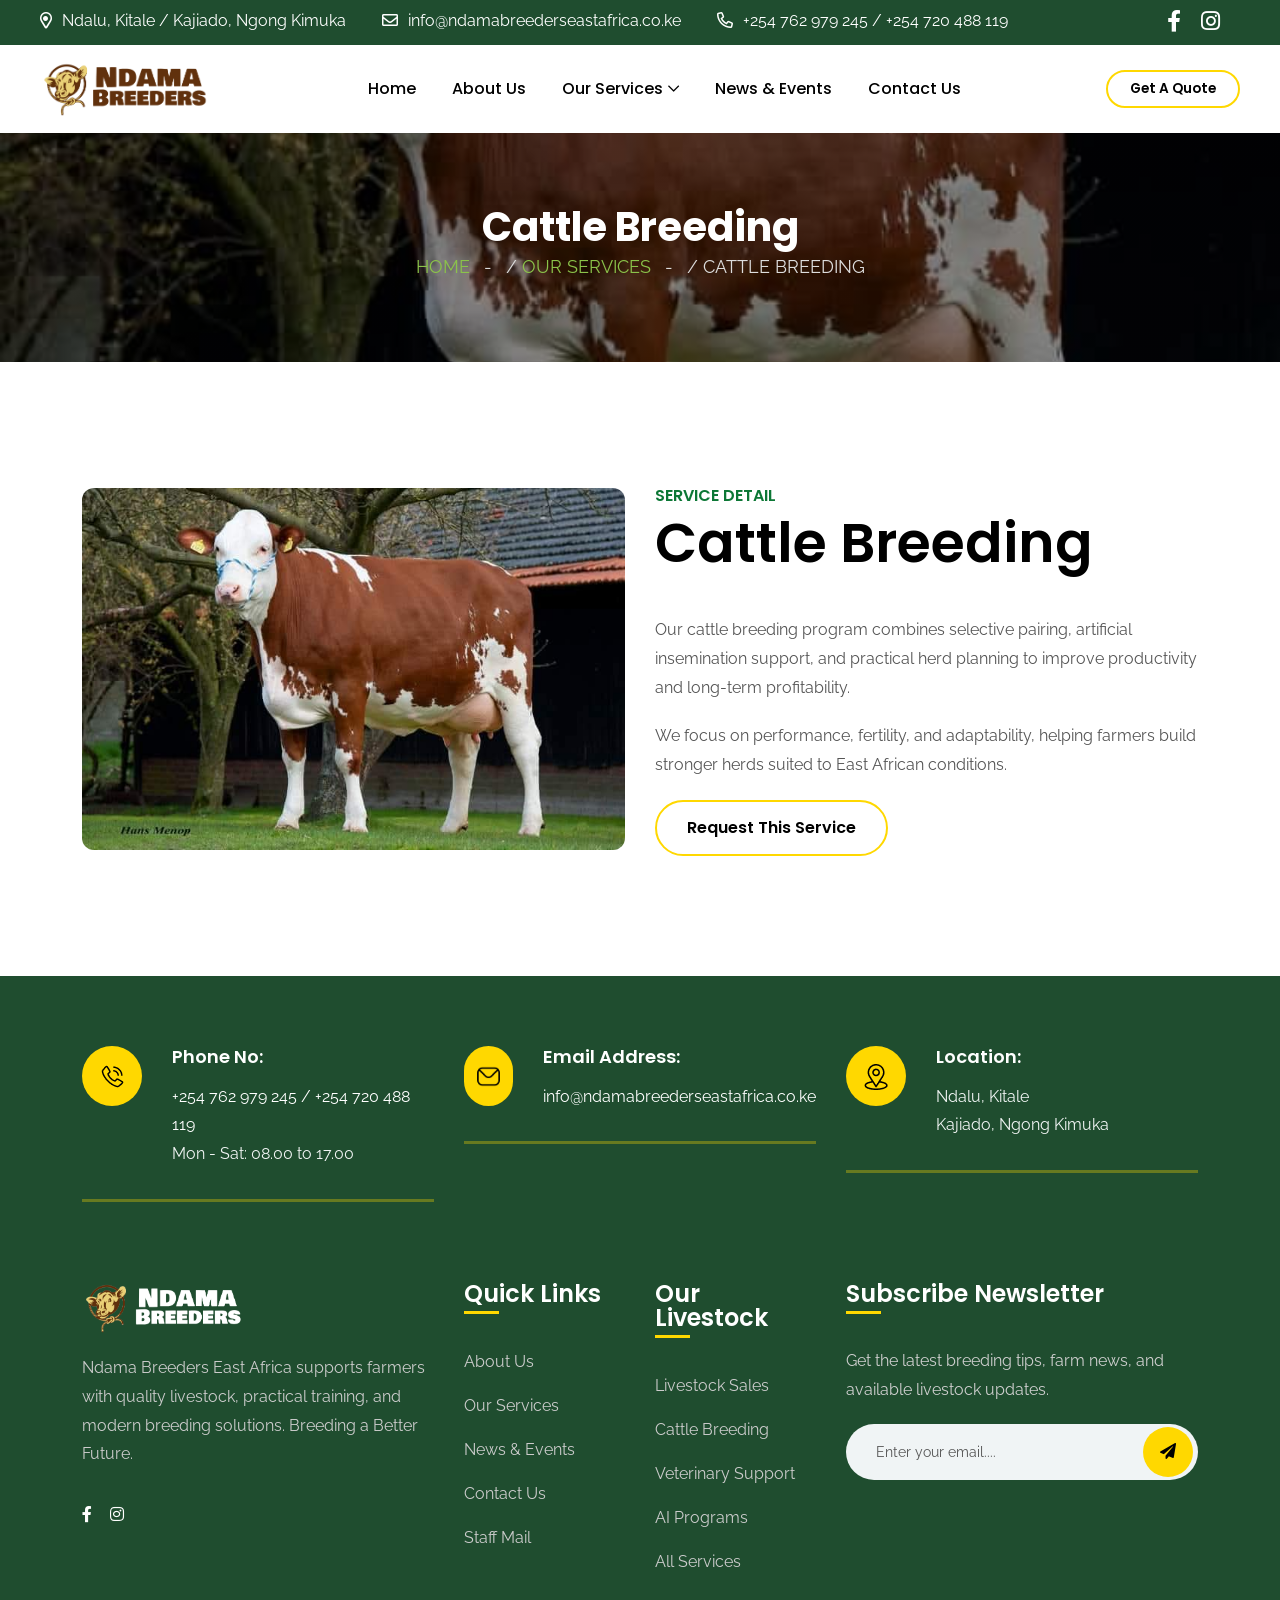
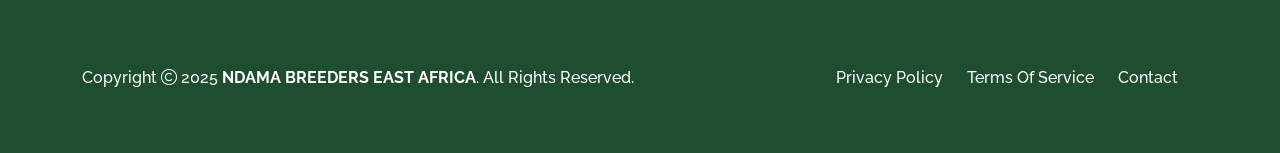
<file: cattle-breeding.html>
<!doctype html>
<html class="no-js" lang="en">
<head>
    <title>Cattle Breeding - Ndama Breeders East Africa</title>
    <meta name="description" content="Advanced breeding services for stronger, more productive herds.">
    <meta charset="utf-8">
    <meta http-equiv="x-ua-compatible" content="ie=edge">
    <meta name="viewport" content="width=device-width, initial-scale=1, shrink-to-fit=no">
    <link rel="shortcut icon" href="assets/img/favicon.png" type="image/png">
    <link rel="icon" href="assets/img/favicon.png" type="image/png">
    <link rel="preconnect" href="https://fonts.googleapis.com">
    <link rel="preconnect" href="https://fonts.gstatic.com" crossorigin="">
    <link href="https://fonts.googleapis.com/css2?family=Poppins:wght@400;500;600;700;800&family=Raleway:wght@400;500;600;700&display=swap" rel="stylesheet">
    <link rel="stylesheet" href="assets/css/bootstrap.min.css">
    <link rel="stylesheet" href="assets/css/fontawesome.min.css">
    <link rel="stylesheet" href="assets/css/magnific-popup.min.css">
    <link rel="stylesheet" href="assets/css/slick.min.css">
    <link rel="stylesheet" href="assets/css/style.css">
    <style>.breadcumb-wrapper{background:linear-gradient(rgba(0,0,0,.45),rgba(0,0,0,.45)),url('assets/img/cattle/10.jpg') center/cover no-repeat;padding:80px 0}.breadcumb-title{color:#fff;font-size:2.5rem;font-weight:700}.breadcumb-menu{list-style:none;padding:0;margin:10px 0 0}.breadcumb-menu li{display:inline;color:#ddd}.breadcumb-menu li a{color:#8bc34a;text-decoration:none}.breadcumb-menu li+li::before{content:' / ';color:#ddd}</style>
</head>
<body>
<div class="vs-menu-wrapper"><div class="vs-menu-area text-center"><button class="vs-menu-toggle"><i class="fal fa-times"></i></button><div class="mobile-logo"><a href="index.html"><img src="assets/img/logo.png" alt="Ndama Breeders EA" style="max-height:44px;width:auto;"></a></div><div class="vs-mobile-menu"><ul><li><a href="index.html">Home</a></li><li><a href="about.html">About Us</a></li><li><a href="services.html">Our Services</a></li><li><a href="blog.html">News & Events</a></li><li><a href="contact.html">Contact Us</a></li>
                                </ul></div></div></div>
<header class="vs-header header-layout2"><div class="container"><div class="header-top"><div class="row justify-content-between"><div class="col-auto"><div class="header-links"><ul><li><i class="far fa-map-marker-alt"></i>Ndalu, Kitale / Kajiado, Ngong Kimuka</li><li><i class="far fa-envelope"></i><a href="mailto:info@ndamabreederseastafrica.co.ke">info@ndamabreederseastafrica.co.ke</a></li><li><i class="far fa-phone-alt"></i><a href="tel:+254762979245">+254 762 979 245 / +254 720 488 119</a></li></ul></div></div><div class="col-auto"><div class="social-style1"><a href="https://web.facebook.com/profile.php?id=100057817922941" target="_blank" rel="noopener noreferrer"><i class="fab fa-facebook-f"></i></a><a href="https://instagram.com" target="_blank" rel="noopener noreferrer"><i class="fab fa-instagram"></i></a><a href="https://www.tiktok.com" target="_blank" rel="noopener noreferrer"><i class="fab fa-tiktok"></i></a></div></div></div></div></div><div class="sticky-wrapper"><div class="sticky-active"><div class="container"><div class="menu-area"><div class="row align-items-center justify-content-between"><div class="col-auto"><div class="header-logo"><a href="index.html"><img src="assets/img/logo.png" alt="Ndama Breeders EA" style="max-height:56px;width:auto;"></a></div></div><div class="col"><nav class="main-menu menu-style1 d-none d-lg-block">
                                    <ul>
                                        <li><a href="index.html">Home</a></li>
                                        <li><a href="about.html">About Us</a></li>
                                        <li class="menu-item-has-children">
                                            <a href="services.html">Our Services</a>
                                            <ul class="sub-menu">
                                                <li><a href="services.html">All Services</a></li><li><a href="ai-programs.html">AI Programs</a></li><li><a href="cattle-breeding.html">Cattle Breeding</a></li><li><a href="livestock-sales.html">Livestock Sales</a></li><li><a href="veterinary.html">Veterinary Support</a></li>
                                            </ul>
                                        </li>
                                        
                                        <li><a href="blog.html">News & Events</a></li>
                                        <li><a href="contact.html">Contact Us</a></li>
                                
                                    </ul>
                                </nav></div><div class="col-auto d-lg-none"><button class="vs-menu-toggle d-inline-block"><i class="fal fa-bars"></i></button></div><div class="col-auto d-xl-block d-none"><a href="contact.html" class="vs-btn" style="padding:10px 22px;font-size:.85rem;">Get a Quote</a></div></div></div></div></div></div></header>
<div class="breadcumb-wrapper"><div class="container"><h1 class="breadcumb-title">Cattle Breeding</h1><ul class="breadcumb-menu"><li><a href="index.html">Home</a></li><li><a href="services.html">Our Services</a></li><li>Cattle Breeding</li></ul></div></div>
<section class="space"><div class="container"><div class="row g-5 align-items-center"><div class="col-lg-6"><img src="assets/img/cattle/10.jpg" alt="Cattle Breeding" style="width:100%;border-radius:12px;"></div><div class="col-lg-6"><div class="title-area"><span class="sec-subtitle">Service Detail</span><h2 class="sec-title">Cattle Breeding</h2></div><p>Our cattle breeding program combines selective pairing, artificial insemination support, and practical herd planning to improve productivity and long-term profitability.</p><p>We focus on performance, fertility, and adaptability, helping farmers build stronger herds suited to East African conditions.</p><a href="contact.html" class="vs-btn">Request This Service</a></div></div></div></section>
<footer class="footer-wrapper footer-layout1" data-bg-src="assets/img/bg/footer-bg-1-1.jpg">
        <div class="footer-top">
            <div class="container">
                <div class="row g-5">
                    <div class="col-lg-4 col-md-6">
                        <div class="media-style1">
                            <div class="media-icon"><img src="assets/img/icon/icon-1-1.png" alt="phone"></div>
                            <div class="media-body">
                                <h3 class="media-title">Phone No:</h3>
                                <p class="media-info"><a href="tel:+254762979245">+254 762 979 245 / +254 720 488 119</a> <br> Mon - Sat: 08.00 to 17.00</p>
                            </div>
                        </div>
                    </div>
                    <div class="col-lg-4 col-md-6">
                        <div class="media-style1">
                            <div class="media-icon"><img src="assets/img/icon/icon-1-2.png" alt="email"></div>
                            <div class="media-body">
                                <h3 class="media-title">Email Address:</h3>
                                <p class="media-info"><a href="mailto:info@ndamabreederseastafrica.co.ke">info@ndamabreederseastafrica.co.ke</a></p>
                            </div>
                        </div>
                    </div>
                    <div class="col-lg-4 col-md-6">
                        <div class="media-style1">
                            <div class="media-icon"><img src="assets/img/icon/icon-1-3.png" alt="location"></div>
                            <div class="media-body">
                                <h3 class="media-title">Location:</h3>
                                <p class="media-info">Ndalu, Kitale<br>Kajiado, Ngong Kimuka</p>
                            </div>
                        </div>
                    </div>
                </div>
            </div>
        </div>
        <div class="widget-area">
            <div class="container">
                <div class="row justify-content-center">
                    <div class="col-xl-4 col-md-6">
                        <div class="widget footer-widget">
                            <div class="vs-widget-about">
                                <div class="footer-logo" style="margin-bottom:20px;">
                                    <img src="assets/img/footer-logo.png" alt="Ndama Breeders EA" style="max-height:52px;width:auto;">
                                </div>
                                <p class="footer-text">Ndama Breeders East Africa supports farmers with quality livestock, practical training, and modern breeding solutions. Breeding a Better Future.</p>
                                <div class="footer-social"><a href="https://web.facebook.com/profile.php?id=100057817922941" target="_blank" rel="noopener noreferrer"><i class="fab fa-facebook-f"></i></a><a href="https://instagram.com" target="_blank" rel="noopener noreferrer"><i class="fab fa-instagram"></i></a><a href="https://www.tiktok.com" target="_blank" rel="noopener noreferrer"><i class="fab fa-tiktok"></i></a></div>
                            </div>
                        </div>
                    </div>
                    <div class="col-xl-2 col-md-3">
                        <div class="widget widget_categories footer-widget">
                            <h3 class="widget_title">Quick Links</h3>
                            <ul>
                                <li><a href="about.html">About Us</a></li>
                                
                                <li><a href="services.html">Our Services</a></li>
                                <li><a href="blog.html">News & Events</a></li>
                                <li><a href="contact.html">Contact Us</a></li>
                                <li class="staff-mail-item"><a class="staff-mail-link" href="https://das114.truehost.cloud:2096" target="_blank" rel="noopener noreferrer">Staff Mail<span class="staff-mail-warning">Restricted Access</span></a></li>
                                
                            </ul>
                        </div>
                    </div>
                    <div class="col-xl-2 col-md-3">
                        <div class="widget widget_categories footer-widget">
                            <h3 class="widget_title">Our Livestock</h3>
                            <ul>
                                <li><a href="livestock-sales.html">Livestock Sales</a></li>
                                <li><a href="cattle-breeding.html">Cattle Breeding</a></li>
                                <li><a href="veterinary.html">Veterinary Support</a></li>
                                <li><a href="ai-programs.html">AI Programs</a></li>
                                <li><a href="services.html">All Services</a></li>
                            </ul>
                        </div>
                    </div>
                    <div class="col-xl-4">
                        <div class="widget widget_newsletter footer-widget">
                            <h4 class="widget_title">Subscribe Newsletter</h4>
                            <form class="newsletter-form">
                                <p class="form_text">Get the latest breeding tips, farm news, and available livestock updates.</p>
                                <div class="search-btn">
                                    <input class="form-control" type="email" placeholder="Enter your email....">
                                    <button type="submit" class="icon-btn"><i class="fas fa-paper-plane"></i></button>
                                </div>
                            </form>
                        </div>
                    </div>
                </div>
            </div>
        </div>
        <div class="copyright-wrap">
            <div class="container">
                <div class="row justify-content-xl-between justify-content-center align-items-center">
                    <div class="col-auto">
                        <p class="copyright-text">Copyright <i class="fal fa-copyright"></i> 2025 <a href="index.html">Ndama Breeders East Africa</a>. All Rights Reserved.</p>
                    </div>
                    <div class="col-auto">
                        <div class="copyright-menu">
                            <ul class="list-unstyled">
                                <li><a href="privacy-policy.html">Privacy Policy</a></li>
                                <li><a href="terms-of-service.html">Terms of Service</a></li>
                                <li><a href="contact.html">Contact</a></li>
                            </ul>
                        </div>
                    </div>
                </div>
            </div>
        </div>
    </footer>
<a href="#" class="scrollToTop scroll-btn"><i class="far fa-arrow-up"></i></a>
<script src="assets/js/vendor/jquery-3.6.0.min.js"></script><script src="assets/js/bootstrap.min.js"></script><script src="assets/js/main.js"></script>
</body>
</html>
</file>
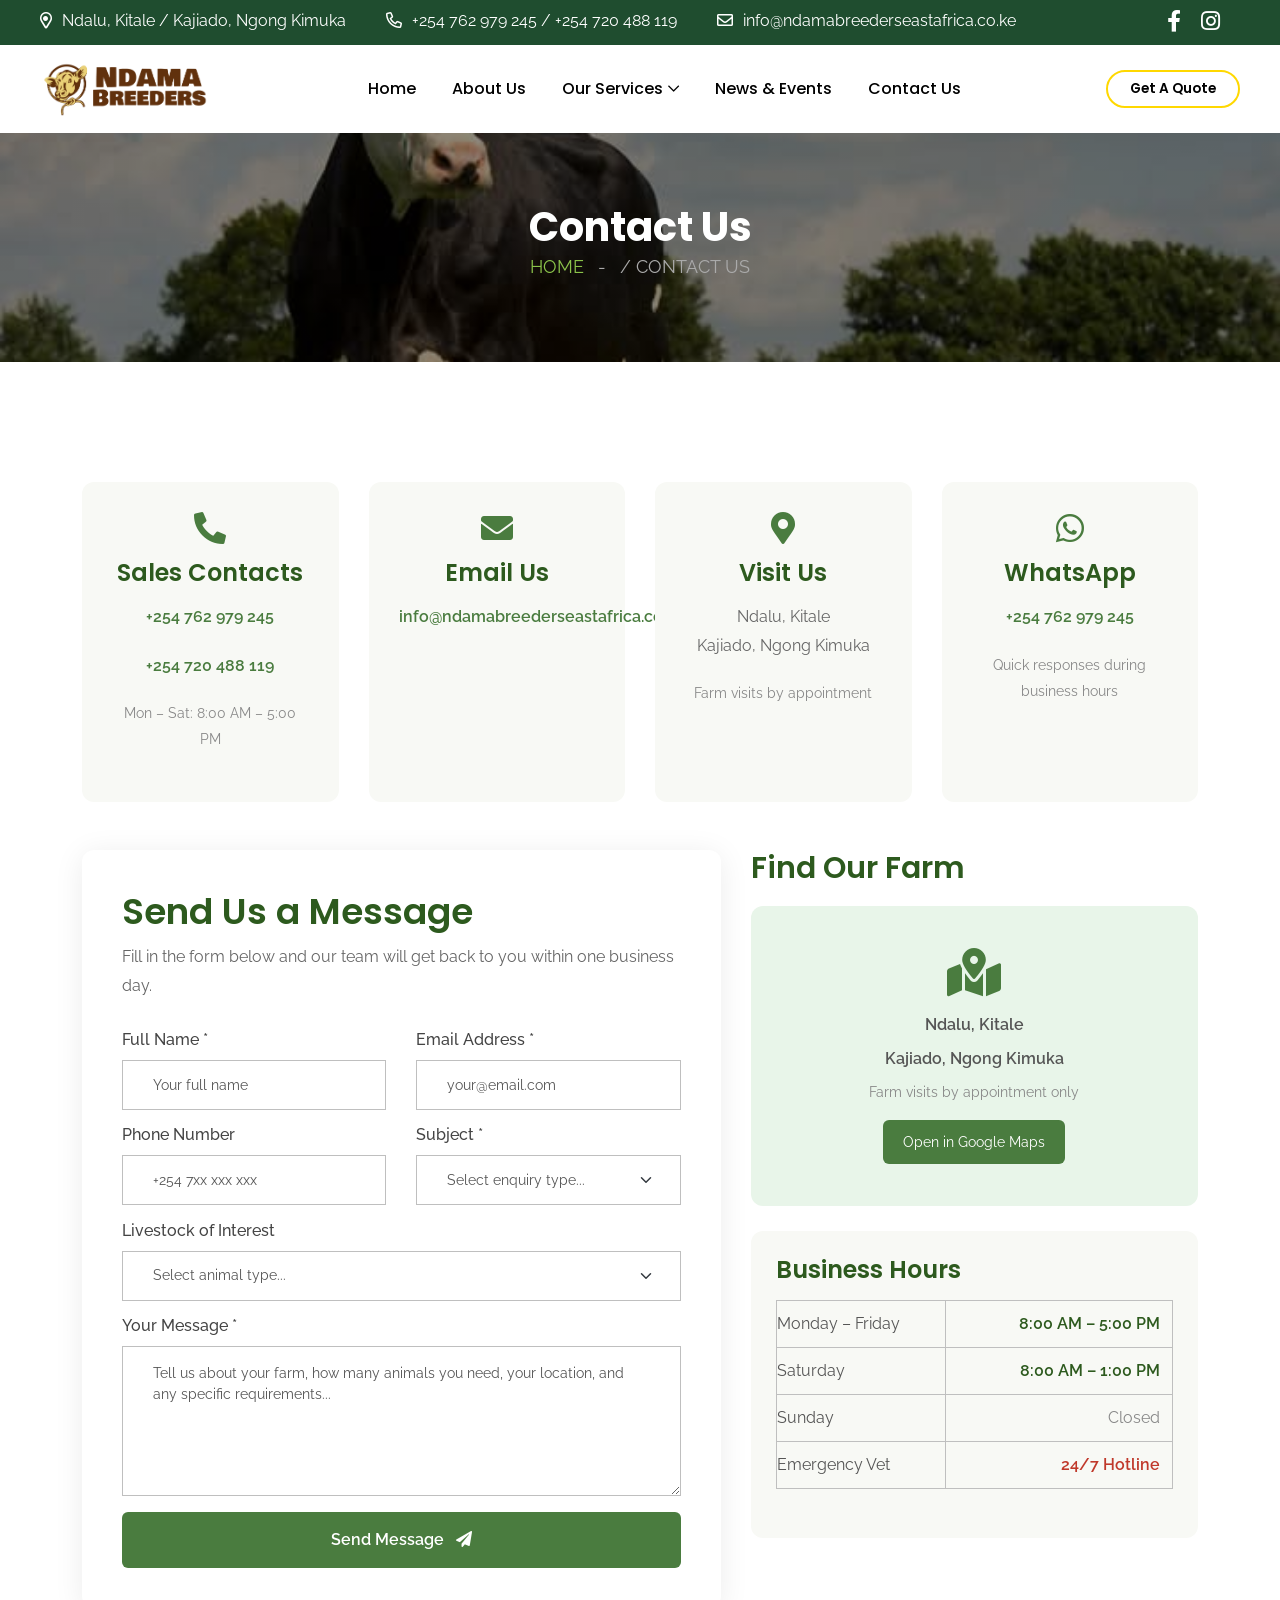
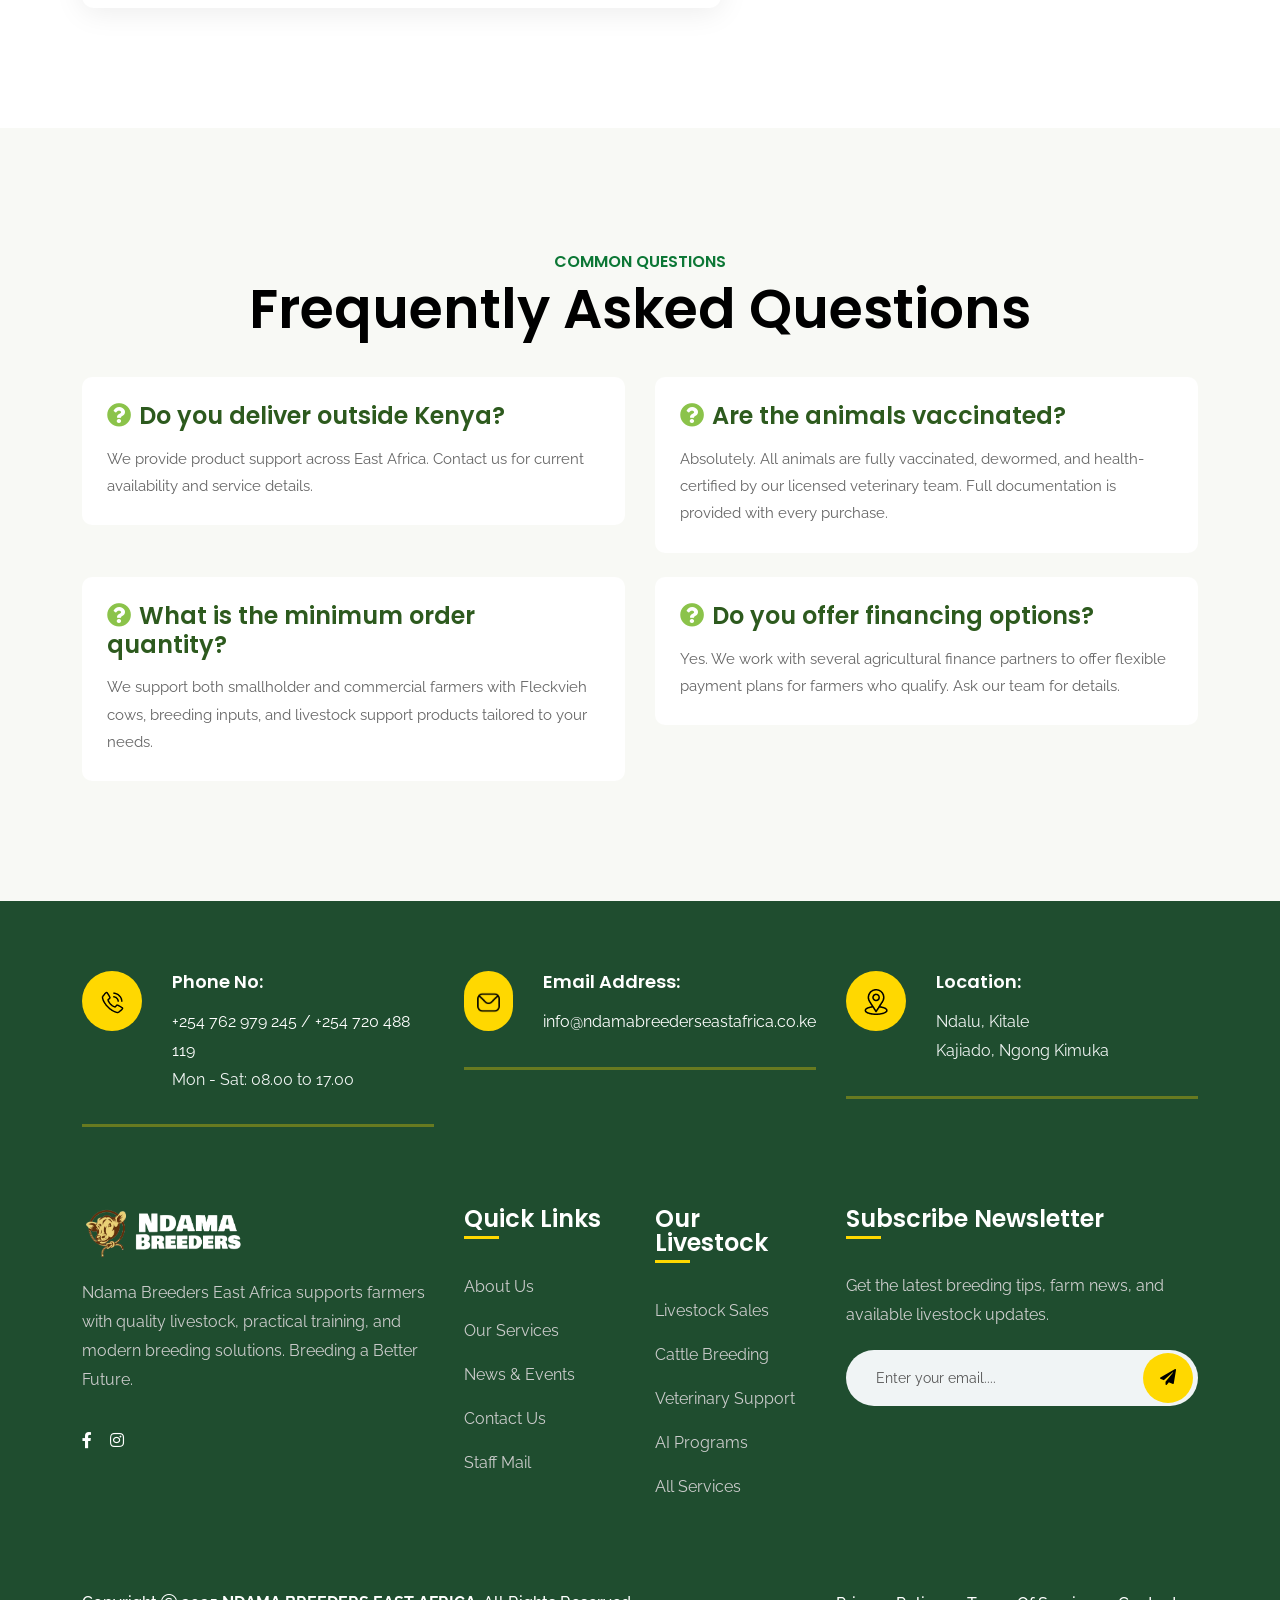
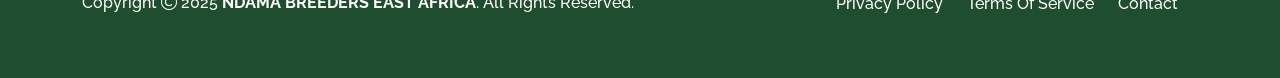
<file: contact.html>
<!doctype html>
<html class="no-js" lang="en">
<head>
    <meta charset="utf-8">
    <meta http-equiv="x-ua-compatible" content="ie=edge">
    <title>Contact Us - Ndama Breeders East Africa</title>
    <meta name="description" content="Get in touch with Ndama Breeders East Africa — enquire about livestock, request a quote, or speak with our veterinary team.">
    <meta name="viewport" content="width=device-width, initial-scale=1, shrink-to-fit=no">
    <link rel="shortcut icon" href="assets/img/favicon.png" type="image/png">
    <link rel="preconnect" href="https://fonts.googleapis.com">
    <link rel="preconnect" href="https://fonts.gstatic.com" crossorigin="">
    <link href="https://fonts.googleapis.com/css2?family=Poppins:wght@400;500;600;700;800&family=Raleway:wght@400;500;600;700&display=swap" rel="stylesheet">
    <link rel="stylesheet" href="assets/css/bootstrap.min.css">
    <link rel="stylesheet" href="assets/css/fontawesome.min.css">
    <link rel="stylesheet" href="assets/css/style.css">
    <style>
        .ndama-logo-text{font-size:1.5rem;font-weight:700;color:#fff;line-height:1.2}
        .ndama-logo-text span{color:#8bc34a}
        .breadcumb-wrapper{background:linear-gradient(rgba(0,0,0,.45),rgba(0,0,0,.45)),url("assets/img/cattle/14.jpg") center/cover no-repeat;padding:80px 0}
        .breadcumb-title{color:#fff;font-size:2.5rem;font-weight:700}
        .breadcumb-menu{list-style:none;padding:0;margin:10px 0 0}
        .breadcumb-menu li{display:inline;color:#aaa}
        .breadcumb-menu li a{color:#8bc34a;text-decoration:none}
        .breadcumb-menu li+li::before{content:" / ";color:#aaa}
        .contact-info-card{background:#f8f9f5;border-radius:12px;padding:30px;text-align:center;height:100%}
        .contact-info-card i{font-size:2rem;color:#4a7c3f;margin-bottom:15px}
        .contact-info-card h5{color:#2d5a1e}
        .contact-form-area{background:#fff;border-radius:12px;box-shadow:0 4px 30px rgba(0,0,0,0.08);padding:40px}
        .form-control:focus{border-color:#4a7c3f;box-shadow:0 0 0 0.2rem rgba(74,124,63,0.2)}
        label{color:#444;font-weight:500;margin-bottom:6px}
        .btn-submit{background:#4a7c3f;color:#fff;border:none;padding:14px 40px;border-radius:6px;font-size:1rem;font-weight:600;cursor:pointer;width:100%;transition:.3s}
        .btn-submit:hover{background:#2d5a1e}
    </style>
</head>
<body>
    <div class="vs-menu-wrapper">
        <div class="vs-menu-area text-center">
            <button class="vs-menu-toggle"><i class="fal fa-times"></i></button>
            <div class="mobile-logo"><a href="index.html"><img src="assets/img/logo.png" alt="Ndama Breeders EA" style="max-height:44px;width:auto;"></a></div>
            <div class="vs-mobile-menu"><ul>
                <li><a href="index.html">Home</a></li><li><a href="about.html">About Us</a></li>
                <li><a href="services.html">Our Services</a></li>
                <li><a href="blog.html">News & Events</a></li><li><a href="contact.html">Contact Us</a></li>
                                
            </ul></div>
        </div>
    </div>
    <header class="vs-header header-layout2">
        <div class="container"><div class="header-top"><div class="row justify-content-between">
            <div class="col-auto"><div class="header-links"><ul>
                <li><i class="far fa-map-marker-alt"></i>Ndalu, Kitale / Kajiado, Ngong Kimuka</li>
                <li><i class="far fa-phone-alt"></i><a href="tel:+254762979245">+254 762 979 245 / +254 720 488 119</a></li>
                <li><i class="far fa-envelope"></i><a href="mailto:info@ndamabreederseastafrica.co.ke">info@ndamabreederseastafrica.co.ke</a></li>
            </ul></div></div>
            <div class="col-auto"><div class="social-style1"><a href="https://web.facebook.com/profile.php?id=100057817922941" target="_blank" rel="noopener noreferrer"><i class="fab fa-facebook-f"></i></a><a href="https://instagram.com" target="_blank" rel="noopener noreferrer"><i class="fab fa-instagram"></i></a><a href="https://www.tiktok.com" target="_blank" rel="noopener noreferrer"><i class="fab fa-tiktok"></i></a></div></div>
        </div></div></div>
        <div class="sticky-wrapper"><div class="sticky-active"><div class="container"><div class="menu-area"><div class="row align-items-center justify-content-between">
            <div class="col-auto"><div class="header-logo"><a href="index.html"><img src="assets/img/logo.png" alt="Ndama Breeders EA" style="max-height:56px;width:auto;"></a></div></div>
            <div class="col"><nav class="main-menu menu-style1 d-none d-lg-block">
                                    <ul>
                                        <li><a href="index.html">Home</a></li>
                                        <li><a href="about.html">About Us</a></li>
                                        <li class="menu-item-has-children">
                                            <a href="services.html">Our Services</a>
                                            <ul class="sub-menu">
                                                <li><a href="services.html">All Services</a></li><li><a href="ai-programs.html">AI Programs</a></li><li><a href="cattle-breeding.html">Cattle Breeding</a></li><li><a href="livestock-sales.html">Livestock Sales</a></li><li><a href="veterinary.html">Veterinary Support</a></li>
                                            </ul>
                                        </li>
                                        
                                        <li><a href="blog.html">News & Events</a></li>
                                        <li><a href="contact.html">Contact Us</a></li>
                                
                                    </ul>
                                </nav></div>
            <div class="col-auto d-lg-none"><button class="vs-menu-toggle d-inline-block"><i class="fal fa-bars"></i></button></div>
            <div class="col-auto d-xl-block d-none"><a href="contact.html" class="vs-btn" style="padding:10px 22px;font-size:.85rem;">Get a Quote</a></div>
        </div></div></div></div></div>
    </header>

    <div class="breadcumb-wrapper">
        <div class="container">
            <h1 class="breadcumb-title">Contact Us</h1>
            <ul class="breadcumb-menu"><li><a href="index.html">Home</a></li><li>Contact Us</li></ul>
        </div>
    </div>

    <!-- Contact Info Cards -->
    <section class="space">
        <div class="container">
            <div class="row g-4 mb-5">
                <div class="col-lg-3 col-md-6">
                    <div class="contact-info-card">
                        <i class="fas fa-phone-alt"></i>
                        <h5>Sales Contacts</h5>
                        <p><a href="tel:+254762979245" style="color:#4a7c3f;text-decoration:none;font-weight:600;">+254 762 979 245</a></p>
                        <p><a href="tel:+254720488119" style="color:#4a7c3f;text-decoration:none;font-weight:600;">+254 720 488 119</a></p>
                        <p style="color:#888;font-size:0.9rem;">Mon – Sat: 8:00 AM – 5:00 PM</p>
                    </div>
                </div>
                <div class="col-lg-3 col-md-6">
                    <div class="contact-info-card">
                        <i class="fas fa-envelope"></i>
                        <h5>Email Us</h5>
                        <p><a href="mailto:info@ndamabreederseastafrica.co.ke" style="color:#4a7c3f;text-decoration:none;font-weight:600;">info@ndamabreederseastafrica.co.ke</a></p>
                    </div>
                </div>
                <div class="col-lg-3 col-md-6">
                    <div class="contact-info-card">
                        <i class="fas fa-map-marker-alt"></i>
                        <h5>Visit Us</h5>
                        <p style="color:#666;">Ndalu, Kitale<br>Kajiado, Ngong Kimuka</p>
                        <p style="color:#888;font-size:0.9rem;">Farm visits by appointment</p>
                    </div>
                </div>
                <div class="col-lg-3 col-md-6">
                    <div class="contact-info-card">
                        <i class="fab fa-whatsapp"></i>
                        <h5>WhatsApp</h5>
                        <p><a href="https://wa.me/254762979245" style="color:#4a7c3f;text-decoration:none;font-weight:600;">+254 762 979 245</a></p>
                        <p style="color:#888;font-size:0.9rem;">Quick responses during business hours</p>
                    </div>
                </div>
            </div>

            <!-- Contact Form & Map -->
            <div class="row g-5">
                <div class="col-lg-7">
                    <div class="contact-form-area">
                        <h3 style="color:#2d5a1e;margin-bottom:10px;">Send Us a Message</h3>
                        <p style="color:#666;margin-bottom:30px;">Fill in the form below and our team will get back to you within one business day.</p>
                        <form>
                            <div class="row g-3">
                                <div class="col-md-6">
                                    <label for="name">Full Name *</label>
                                    <input type="text" id="name" class="form-control" placeholder="Your full name" required>
                                </div>
                                <div class="col-md-6">
                                    <label for="email">Email Address *</label>
                                    <input type="email" id="email" class="form-control" placeholder="your@email.com" required>
                                </div>
                                <div class="col-md-6">
                                    <label for="phone">Phone Number</label>
                                    <input type="tel" id="phone" class="form-control" placeholder="+254 7xx xxx xxx">
                                </div>
                                <div class="col-md-6">
                                    <label for="subject">Subject *</label>
                                    <select id="subject" class="form-control" required>
                                        <option value="">Select enquiry type...</option>
                                        <option>Livestock Purchase Enquiry</option>
                                        <option>Breeding / AI Services</option>
                                        <option>Veterinary Services</option>
                                        <option>Fleckvieh Semen</option>
                                        <option>General Enquiry</option>
                                        <option>Partnership Opportunity</option>
                                    </select>
                                </div>
                                <div class="col-12">
                                    <label for="livestock">Livestock of Interest</label>
                                    <select id="livestock" class="form-control">
                                        <option value="">Select animal type...</option>
                                        <option>Fleckvieh Cows (Fleckvieh)</option>
                                        <option>Fleckvieh Cows (Fleckvieh)</option>
                                        <option>Fleckvieh Cows (Fleckvieh)</option>
                                        <option>Fleckvieh Genetics (Fleckvieh)</option>
                                        <option>Fleckvieh Genetics (Crossbred)</option>
                                        
                                        
                                        <option>Multiple Types</option>
                                        <option>Not Sure / Need Advice</option>
                                    </select>
                                </div>
                                <div class="col-12">
                                    <label for="message">Your Message *</label>
                                    <textarea id="message" class="form-control" rows="5" placeholder="Tell us about your farm, how many animals you need, your location, and any specific requirements..." required></textarea>
                                </div>
                                <div class="col-12">
                                    <button type="submit" class="btn-submit">Send Message <i class="fas fa-paper-plane ms-2"></i></button>
                                </div>
                            </div>
                        </form>
                    </div>
                </div>
                <div class="col-lg-5">
                    <div>
                        <h4 style="color:#2d5a1e;margin-bottom:20px;">Find Our Farm</h4>
                        <!-- Map placeholder -->
                        <div style="background:#e8f5e9;border-radius:12px;overflow:hidden;height:300px;display:flex;align-items:center;justify-content:center;margin-bottom:25px;">
                            <div style="text-align:center;color:#4a7c3f;">
                                <i class="fas fa-map-marked-alt" style="font-size:3rem;margin-bottom:15px;display:block;"></i>
                                <p style="margin:0;font-weight:600;">Ndalu, Kitale</p>
                                <p style="margin:5px 0 0;font-weight:600;">Kajiado, Ngong Kimuka</p>
                                <p style="margin:5px 0 0;font-size:0.9rem;color:#888;">Farm visits by appointment only</p>
                                <a href="https://maps.google.com" target="_blank" style="display:inline-block;margin-top:15px;background:#4a7c3f;color:#fff;padding:8px 20px;border-radius:6px;text-decoration:none;font-size:0.9rem;">Open in Google Maps</a>
                            </div>
                        </div>
                        <div style="background:#f8f9f5;border-radius:12px;padding:25px;">
                            <h5 style="color:#2d5a1e;margin-bottom:15px;">Business Hours</h5>
                            <table style="width:100%;">
                                <tr><td style="padding:5px 0;color:#555;">Monday – Friday</td><td style="text-align:right;color:#2d5a1e;font-weight:600;">8:00 AM – 5:00 PM</td></tr>
                                <tr><td style="padding:5px 0;color:#555;">Saturday</td><td style="text-align:right;color:#2d5a1e;font-weight:600;">8:00 AM – 1:00 PM</td></tr>
                                <tr><td style="padding:5px 0;color:#555;">Sunday</td><td style="text-align:right;color:#888;">Closed</td></tr>
                                <tr><td style="padding:5px 0;color:#555;">Emergency Vet</td><td style="text-align:right;color:#c0392b;font-weight:600;">24/7 Hotline</td></tr>
                            </table>
                        </div>
                    </div>
                </div>
            </div>
        </div>
    </section>

    <!-- FAQ Strip -->
    <section class="space" style="background:#f8f9f5;">
        <div class="container">
            <div class="title-area text-center" style="margin-bottom:35px;">
                <span class="sec-subtitle">Common Questions</span>
                <h2 class="sec-title">Frequently Asked Questions</h2>
            </div>
            <div class="row g-4">
                <div class="col-lg-6"><div style="background:#fff;border-radius:10px;padding:25px;">
                    <h5 style="color:#2d5a1e;"><i class="fas fa-question-circle me-2" style="color:#8bc34a;"></i>Do you deliver outside Kenya?</h5>
                    <p style="color:#666;margin:0;font-size:0.95rem;">We provide product support across East Africa. Contact us for current availability and service details.</p>
                </div></div>
                <div class="col-lg-6"><div style="background:#fff;border-radius:10px;padding:25px;">
                    <h5 style="color:#2d5a1e;"><i class="fas fa-question-circle me-2" style="color:#8bc34a;"></i>Are the animals vaccinated?</h5>
                                <p style="color:#666;margin:0;font-size:0.95rem;">Absolutely. All animals are fully vaccinated, dewormed, and health-certified by our licensed veterinary team. Full documentation is provided with every purchase.</p>
                </div></div>
                <div class="col-lg-6"><div style="background:#fff;border-radius:10px;padding:25px;">
                    <h5 style="color:#2d5a1e;"><i class="fas fa-question-circle me-2" style="color:#8bc34a;"></i>What is the minimum order quantity?</h5>
                                <p style="color:#666;margin:0;font-size:0.95rem;">We support both smallholder and commercial farmers with Fleckvieh cows, breeding inputs, and livestock support products tailored to your needs.</p>
                </div></div>
                <div class="col-lg-6"><div style="background:#fff;border-radius:10px;padding:25px;">
                    <h5 style="color:#2d5a1e;"><i class="fas fa-question-circle me-2" style="color:#8bc34a;"></i>Do you offer financing options?</h5>
                    <p style="color:#666;margin:0;font-size:0.95rem;">Yes. We work with several agricultural finance partners to offer flexible payment plans for farmers who qualify. Ask our team for details.</p>
                </div></div>
            </div>
        </div>
    </section>

    <footer class="footer-wrapper footer-layout1" data-bg-src="assets/img/bg/footer-bg-1-1.jpg">
        <div class="footer-top">
            <div class="container">
                <div class="row g-5">
                    <div class="col-lg-4 col-md-6">
                        <div class="media-style1">
                            <div class="media-icon"><img src="assets/img/icon/icon-1-1.png" alt="phone"></div>
                            <div class="media-body">
                                <h3 class="media-title">Phone No:</h3>
                                <p class="media-info"><a href="tel:+254762979245">+254 762 979 245 / +254 720 488 119</a> <br> Mon - Sat: 08.00 to 17.00</p>
                            </div>
                        </div>
                    </div>
                    <div class="col-lg-4 col-md-6">
                        <div class="media-style1">
                            <div class="media-icon"><img src="assets/img/icon/icon-1-2.png" alt="email"></div>
                            <div class="media-body">
                                <h3 class="media-title">Email Address:</h3>
                                <p class="media-info"><a href="mailto:info@ndamabreederseastafrica.co.ke">info@ndamabreederseastafrica.co.ke</a></p>
                            </div>
                        </div>
                    </div>
                    <div class="col-lg-4 col-md-6">
                        <div class="media-style1">
                            <div class="media-icon"><img src="assets/img/icon/icon-1-3.png" alt="location"></div>
                            <div class="media-body">
                                <h3 class="media-title">Location:</h3>
                                <p class="media-info">Ndalu, Kitale<br>Kajiado, Ngong Kimuka</p>
                            </div>
                        </div>
                    </div>
                </div>
            </div>
        </div>
        <div class="widget-area">
            <div class="container">
                <div class="row justify-content-center">
                    <div class="col-xl-4 col-md-6">
                        <div class="widget footer-widget">
                            <div class="vs-widget-about">
                                <div class="footer-logo" style="margin-bottom:20px;">
                                    <img src="assets/img/footer-logo.png" alt="Ndama Breeders EA" style="max-height:52px;width:auto;">
                                </div>
                                <p class="footer-text">Ndama Breeders East Africa supports farmers with quality livestock, practical training, and modern breeding solutions. Breeding a Better Future.</p>
                                <div class="footer-social"><a href="https://web.facebook.com/profile.php?id=100057817922941" target="_blank" rel="noopener noreferrer"><i class="fab fa-facebook-f"></i></a><a href="https://instagram.com" target="_blank" rel="noopener noreferrer"><i class="fab fa-instagram"></i></a><a href="https://www.tiktok.com" target="_blank" rel="noopener noreferrer"><i class="fab fa-tiktok"></i></a></div>
                            </div>
                        </div>
                    </div>
                    <div class="col-xl-2 col-md-3">
                        <div class="widget widget_categories footer-widget">
                            <h3 class="widget_title">Quick Links</h3>
                            <ul>
                                <li><a href="about.html">About Us</a></li>
                                
                                <li><a href="services.html">Our Services</a></li>
                                <li><a href="blog.html">News & Events</a></li>
                                <li><a href="contact.html">Contact Us</a></li>
                                <li class="staff-mail-item"><a class="staff-mail-link" href="https://das114.truehost.cloud:2096" target="_blank" rel="noopener noreferrer">Staff Mail<span class="staff-mail-warning">Restricted Access</span></a></li>
                                
                            </ul>
                        </div>
                    </div>
                    <div class="col-xl-2 col-md-3">
                        <div class="widget widget_categories footer-widget">
                            <h3 class="widget_title">Our Livestock</h3>
                            <ul>
                                <li><a href="livestock-sales.html">Livestock Sales</a></li>
                                <li><a href="cattle-breeding.html">Cattle Breeding</a></li>
                                <li><a href="veterinary.html">Veterinary Support</a></li>
                                <li><a href="ai-programs.html">AI Programs</a></li>
                                <li><a href="services.html">All Services</a></li>
                            </ul>
                        </div>
                    </div>
                    <div class="col-xl-4">
                        <div class="widget widget_newsletter footer-widget">
                            <h4 class="widget_title">Subscribe Newsletter</h4>
                            <form class="newsletter-form">
                                <p class="form_text">Get the latest breeding tips, farm news, and available livestock updates.</p>
                                <div class="search-btn">
                                    <input class="form-control" type="email" placeholder="Enter your email....">
                                    <button type="submit" class="icon-btn"><i class="fas fa-paper-plane"></i></button>
                                </div>
                            </form>
                        </div>
                    </div>
                </div>
            </div>
        </div>
        <div class="copyright-wrap">
            <div class="container">
                <div class="row justify-content-xl-between justify-content-center align-items-center">
                    <div class="col-auto">
                        <p class="copyright-text">Copyright <i class="fal fa-copyright"></i> 2025 <a href="index.html">Ndama Breeders East Africa</a>. All Rights Reserved.</p>
                    </div>
                    <div class="col-auto">
                        <div class="copyright-menu">
                            <ul class="list-unstyled">
                                <li><a href="privacy-policy.html">Privacy Policy</a></li>
                                <li><a href="terms-of-service.html">Terms of Service</a></li>
                                <li><a href="contact.html">Contact</a></li>
                            </ul>
                        </div>
                    </div>
                </div>
            </div>
        </div>
    </footer>
    <a href="#" class="scrollToTop scroll-btn"><i class="far fa-arrow-up"></i></a>
    <script src="assets/js/vendor/jquery-3.6.0.min.js"></script>
    <script src="assets/js/bootstrap.min.js"></script>
    <script src="assets/js/main.js"></script>
</body>
</html>
</file>
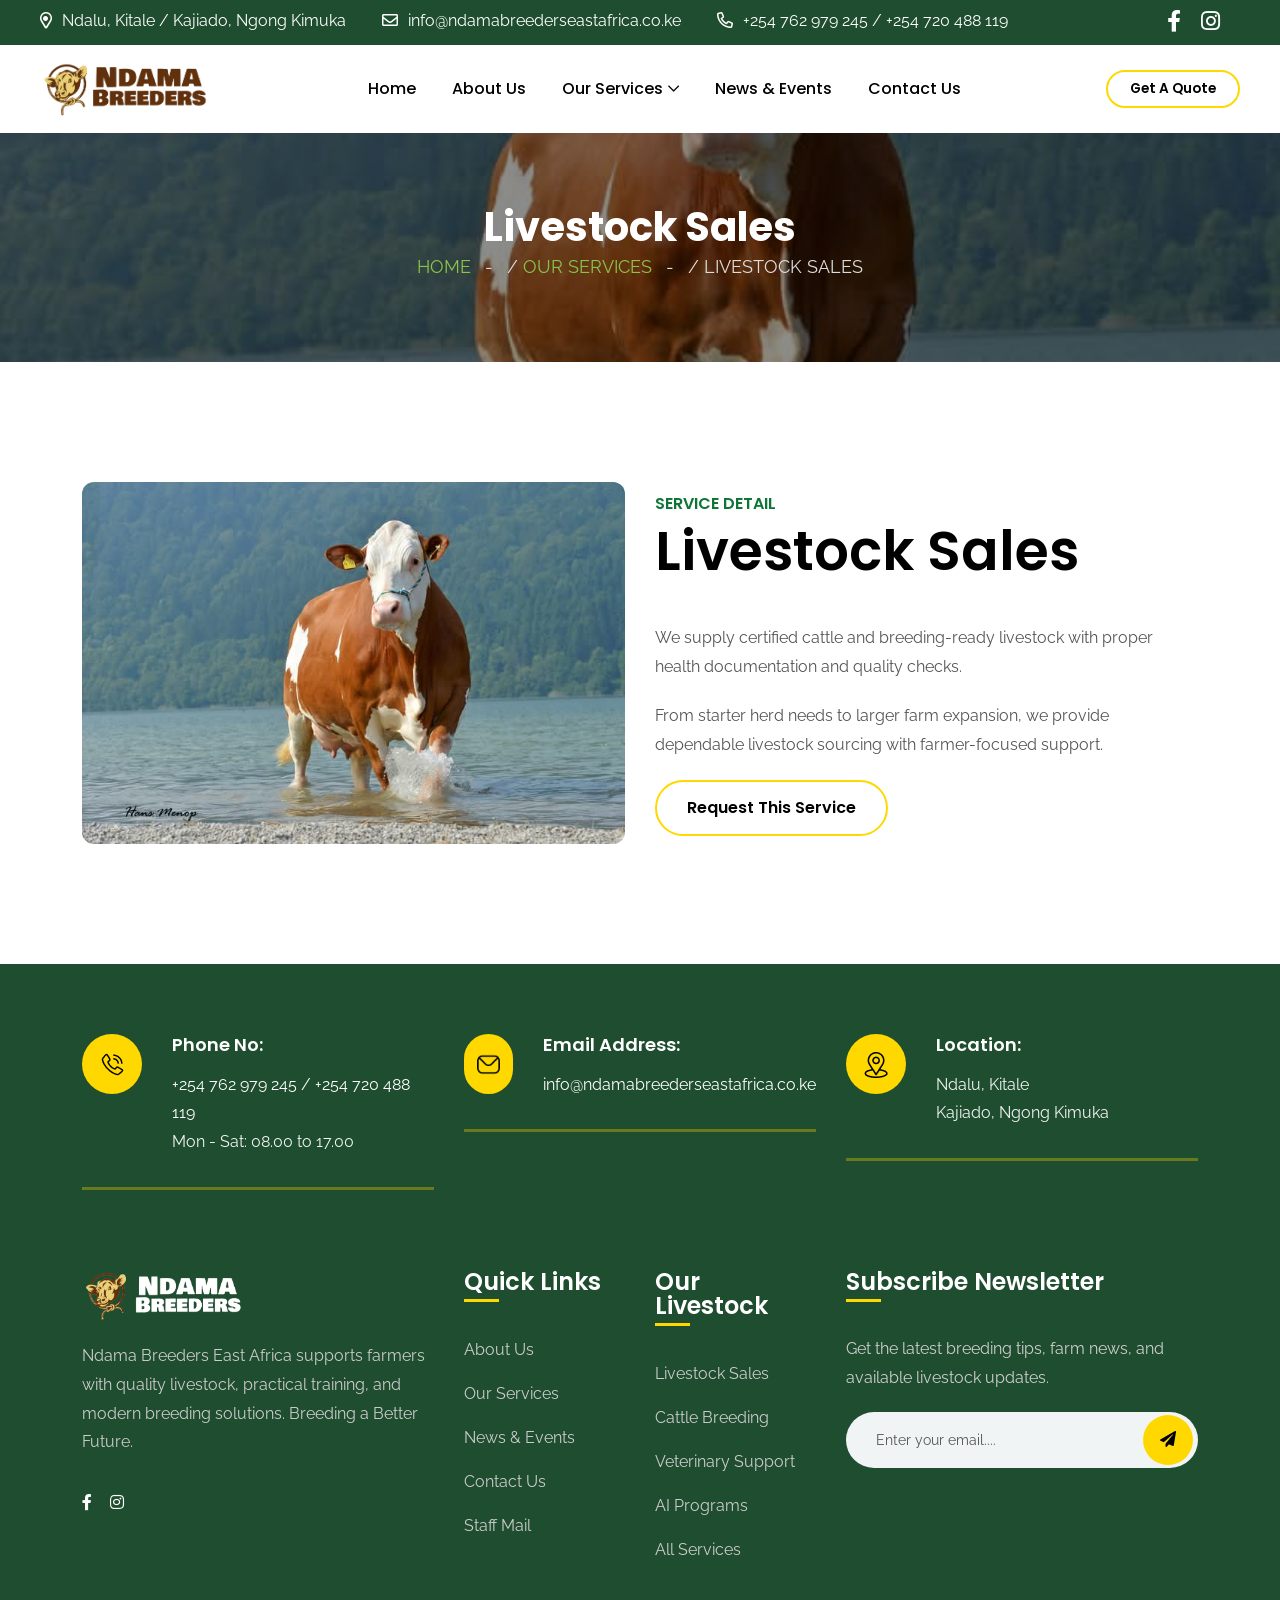
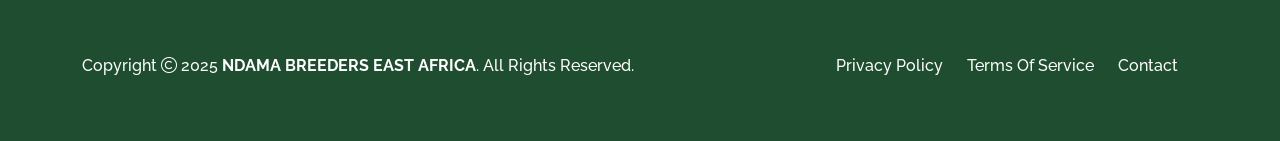
<file: livestock-sales.html>
<!doctype html>
<html class="no-js" lang="en">
<head>
    <title>Livestock Sales - Ndama Breeders East Africa</title>
    <meta name="description" content="Quality cattle supply for smallholder and commercial farmers.">
    <meta charset="utf-8">
    <meta http-equiv="x-ua-compatible" content="ie=edge">
    <meta name="viewport" content="width=device-width, initial-scale=1, shrink-to-fit=no">
    <link rel="shortcut icon" href="assets/img/favicon.png" type="image/png">
    <link rel="icon" href="assets/img/favicon.png" type="image/png">
    <link rel="preconnect" href="https://fonts.googleapis.com">
    <link rel="preconnect" href="https://fonts.gstatic.com" crossorigin="">
    <link href="https://fonts.googleapis.com/css2?family=Poppins:wght@400;500;600;700;800&family=Raleway:wght@400;500;600;700&display=swap" rel="stylesheet">
    <link rel="stylesheet" href="assets/css/bootstrap.min.css">
    <link rel="stylesheet" href="assets/css/fontawesome.min.css">
    <link rel="stylesheet" href="assets/css/magnific-popup.min.css">
    <link rel="stylesheet" href="assets/css/slick.min.css">
    <link rel="stylesheet" href="assets/css/style.css">
    <style>.breadcumb-wrapper{background:linear-gradient(rgba(0,0,0,.45),rgba(0,0,0,.45)),url('assets/img/cattle/12.jpg') center/cover no-repeat;padding:80px 0}.breadcumb-title{color:#fff;font-size:2.5rem;font-weight:700}.breadcumb-menu{list-style:none;padding:0;margin:10px 0 0}.breadcumb-menu li{display:inline;color:#ddd}.breadcumb-menu li a{color:#8bc34a;text-decoration:none}.breadcumb-menu li+li::before{content:' / ';color:#ddd}</style>
</head>
<body>
<div class="vs-menu-wrapper"><div class="vs-menu-area text-center"><button class="vs-menu-toggle"><i class="fal fa-times"></i></button><div class="mobile-logo"><a href="index.html"><img src="assets/img/logo.png" alt="Ndama Breeders EA" style="max-height:44px;width:auto;"></a></div><div class="vs-mobile-menu"><ul><li><a href="index.html">Home</a></li><li><a href="about.html">About Us</a></li><li><a href="services.html">Our Services</a></li><li><a href="blog.html">News & Events</a></li><li><a href="contact.html">Contact Us</a></li>
                                </ul></div></div></div>
<header class="vs-header header-layout2"><div class="container"><div class="header-top"><div class="row justify-content-between"><div class="col-auto"><div class="header-links"><ul><li><i class="far fa-map-marker-alt"></i>Ndalu, Kitale / Kajiado, Ngong Kimuka</li><li><i class="far fa-envelope"></i><a href="mailto:info@ndamabreederseastafrica.co.ke">info@ndamabreederseastafrica.co.ke</a></li><li><i class="far fa-phone-alt"></i><a href="tel:+254762979245">+254 762 979 245 / +254 720 488 119</a></li></ul></div></div><div class="col-auto"><div class="social-style1"><a href="https://web.facebook.com/profile.php?id=100057817922941" target="_blank" rel="noopener noreferrer"><i class="fab fa-facebook-f"></i></a><a href="https://instagram.com" target="_blank" rel="noopener noreferrer"><i class="fab fa-instagram"></i></a><a href="https://www.tiktok.com" target="_blank" rel="noopener noreferrer"><i class="fab fa-tiktok"></i></a></div></div></div></div></div><div class="sticky-wrapper"><div class="sticky-active"><div class="container"><div class="menu-area"><div class="row align-items-center justify-content-between"><div class="col-auto"><div class="header-logo"><a href="index.html"><img src="assets/img/logo.png" alt="Ndama Breeders EA" style="max-height:56px;width:auto;"></a></div></div><div class="col"><nav class="main-menu menu-style1 d-none d-lg-block">
                                    <ul>
                                        <li><a href="index.html">Home</a></li>
                                        <li><a href="about.html">About Us</a></li>
                                        <li class="menu-item-has-children">
                                            <a href="services.html">Our Services</a>
                                            <ul class="sub-menu">
                                                <li><a href="services.html">All Services</a></li><li><a href="ai-programs.html">AI Programs</a></li><li><a href="cattle-breeding.html">Cattle Breeding</a></li><li><a href="livestock-sales.html">Livestock Sales</a></li><li><a href="veterinary.html">Veterinary Support</a></li>
                                            </ul>
                                        </li>
                                        
                                        <li><a href="blog.html">News & Events</a></li>
                                        <li><a href="contact.html">Contact Us</a></li>
                                
                                    </ul>
                                </nav></div><div class="col-auto d-lg-none"><button class="vs-menu-toggle d-inline-block"><i class="fal fa-bars"></i></button></div><div class="col-auto d-xl-block d-none"><a href="contact.html" class="vs-btn" style="padding:10px 22px;font-size:.85rem;">Get a Quote</a></div></div></div></div></div></div></header>
<div class="breadcumb-wrapper"><div class="container"><h1 class="breadcumb-title">Livestock Sales</h1><ul class="breadcumb-menu"><li><a href="index.html">Home</a></li><li><a href="services.html">Our Services</a></li><li>Livestock Sales</li></ul></div></div>
<section class="space"><div class="container"><div class="row g-5 align-items-center"><div class="col-lg-6"><img src="assets/img/cattle/12.jpg" alt="Livestock Sales" style="width:100%;border-radius:12px;"></div><div class="col-lg-6"><div class="title-area"><span class="sec-subtitle">Service Detail</span><h2 class="sec-title">Livestock Sales</h2></div><p>We supply certified cattle and breeding-ready livestock with proper health documentation and quality checks.</p><p>From starter herd needs to larger farm expansion, we provide dependable livestock sourcing with farmer-focused support.</p><a href="contact.html" class="vs-btn">Request This Service</a></div></div></div></section>
<footer class="footer-wrapper footer-layout1" data-bg-src="assets/img/bg/footer-bg-1-1.jpg">
        <div class="footer-top">
            <div class="container">
                <div class="row g-5">
                    <div class="col-lg-4 col-md-6">
                        <div class="media-style1">
                            <div class="media-icon"><img src="assets/img/icon/icon-1-1.png" alt="phone"></div>
                            <div class="media-body">
                                <h3 class="media-title">Phone No:</h3>
                                <p class="media-info"><a href="tel:+254762979245">+254 762 979 245 / +254 720 488 119</a> <br> Mon - Sat: 08.00 to 17.00</p>
                            </div>
                        </div>
                    </div>
                    <div class="col-lg-4 col-md-6">
                        <div class="media-style1">
                            <div class="media-icon"><img src="assets/img/icon/icon-1-2.png" alt="email"></div>
                            <div class="media-body">
                                <h3 class="media-title">Email Address:</h3>
                                <p class="media-info"><a href="mailto:info@ndamabreederseastafrica.co.ke">info@ndamabreederseastafrica.co.ke</a></p>
                            </div>
                        </div>
                    </div>
                    <div class="col-lg-4 col-md-6">
                        <div class="media-style1">
                            <div class="media-icon"><img src="assets/img/icon/icon-1-3.png" alt="location"></div>
                            <div class="media-body">
                                <h3 class="media-title">Location:</h3>
                                <p class="media-info">Ndalu, Kitale<br>Kajiado, Ngong Kimuka</p>
                            </div>
                        </div>
                    </div>
                </div>
            </div>
        </div>
        <div class="widget-area">
            <div class="container">
                <div class="row justify-content-center">
                    <div class="col-xl-4 col-md-6">
                        <div class="widget footer-widget">
                            <div class="vs-widget-about">
                                <div class="footer-logo" style="margin-bottom:20px;">
                                    <img src="assets/img/footer-logo.png" alt="Ndama Breeders EA" style="max-height:52px;width:auto;">
                                </div>
                                <p class="footer-text">Ndama Breeders East Africa supports farmers with quality livestock, practical training, and modern breeding solutions. Breeding a Better Future.</p>
                                <div class="footer-social"><a href="https://web.facebook.com/profile.php?id=100057817922941" target="_blank" rel="noopener noreferrer"><i class="fab fa-facebook-f"></i></a><a href="https://instagram.com" target="_blank" rel="noopener noreferrer"><i class="fab fa-instagram"></i></a><a href="https://www.tiktok.com" target="_blank" rel="noopener noreferrer"><i class="fab fa-tiktok"></i></a></div>
                            </div>
                        </div>
                    </div>
                    <div class="col-xl-2 col-md-3">
                        <div class="widget widget_categories footer-widget">
                            <h3 class="widget_title">Quick Links</h3>
                            <ul>
                                <li><a href="about.html">About Us</a></li>
                                
                                <li><a href="services.html">Our Services</a></li>
                                <li><a href="blog.html">News & Events</a></li>
                                <li><a href="contact.html">Contact Us</a></li>
                                <li class="staff-mail-item"><a class="staff-mail-link" href="https://das114.truehost.cloud:2096" target="_blank" rel="noopener noreferrer">Staff Mail<span class="staff-mail-warning">Restricted Access</span></a></li>
                                
                            </ul>
                        </div>
                    </div>
                    <div class="col-xl-2 col-md-3">
                        <div class="widget widget_categories footer-widget">
                            <h3 class="widget_title">Our Livestock</h3>
                            <ul>
                                <li><a href="livestock-sales.html">Livestock Sales</a></li>
                                <li><a href="cattle-breeding.html">Cattle Breeding</a></li>
                                <li><a href="veterinary.html">Veterinary Support</a></li>
                                <li><a href="ai-programs.html">AI Programs</a></li>
                                <li><a href="services.html">All Services</a></li>
                            </ul>
                        </div>
                    </div>
                    <div class="col-xl-4">
                        <div class="widget widget_newsletter footer-widget">
                            <h4 class="widget_title">Subscribe Newsletter</h4>
                            <form class="newsletter-form">
                                <p class="form_text">Get the latest breeding tips, farm news, and available livestock updates.</p>
                                <div class="search-btn">
                                    <input class="form-control" type="email" placeholder="Enter your email....">
                                    <button type="submit" class="icon-btn"><i class="fas fa-paper-plane"></i></button>
                                </div>
                            </form>
                        </div>
                    </div>
                </div>
            </div>
        </div>
        <div class="copyright-wrap">
            <div class="container">
                <div class="row justify-content-xl-between justify-content-center align-items-center">
                    <div class="col-auto">
                        <p class="copyright-text">Copyright <i class="fal fa-copyright"></i> 2025 <a href="index.html">Ndama Breeders East Africa</a>. All Rights Reserved.</p>
                    </div>
                    <div class="col-auto">
                        <div class="copyright-menu">
                            <ul class="list-unstyled">
                                <li><a href="privacy-policy.html">Privacy Policy</a></li>
                                <li><a href="terms-of-service.html">Terms of Service</a></li>
                                <li><a href="contact.html">Contact</a></li>
                            </ul>
                        </div>
                    </div>
                </div>
            </div>
        </div>
    </footer>
<a href="#" class="scrollToTop scroll-btn"><i class="far fa-arrow-up"></i></a>
<script src="assets/js/vendor/jquery-3.6.0.min.js"></script><script src="assets/js/bootstrap.min.js"></script><script src="assets/js/main.js"></script>
</body>
</html>
</file>
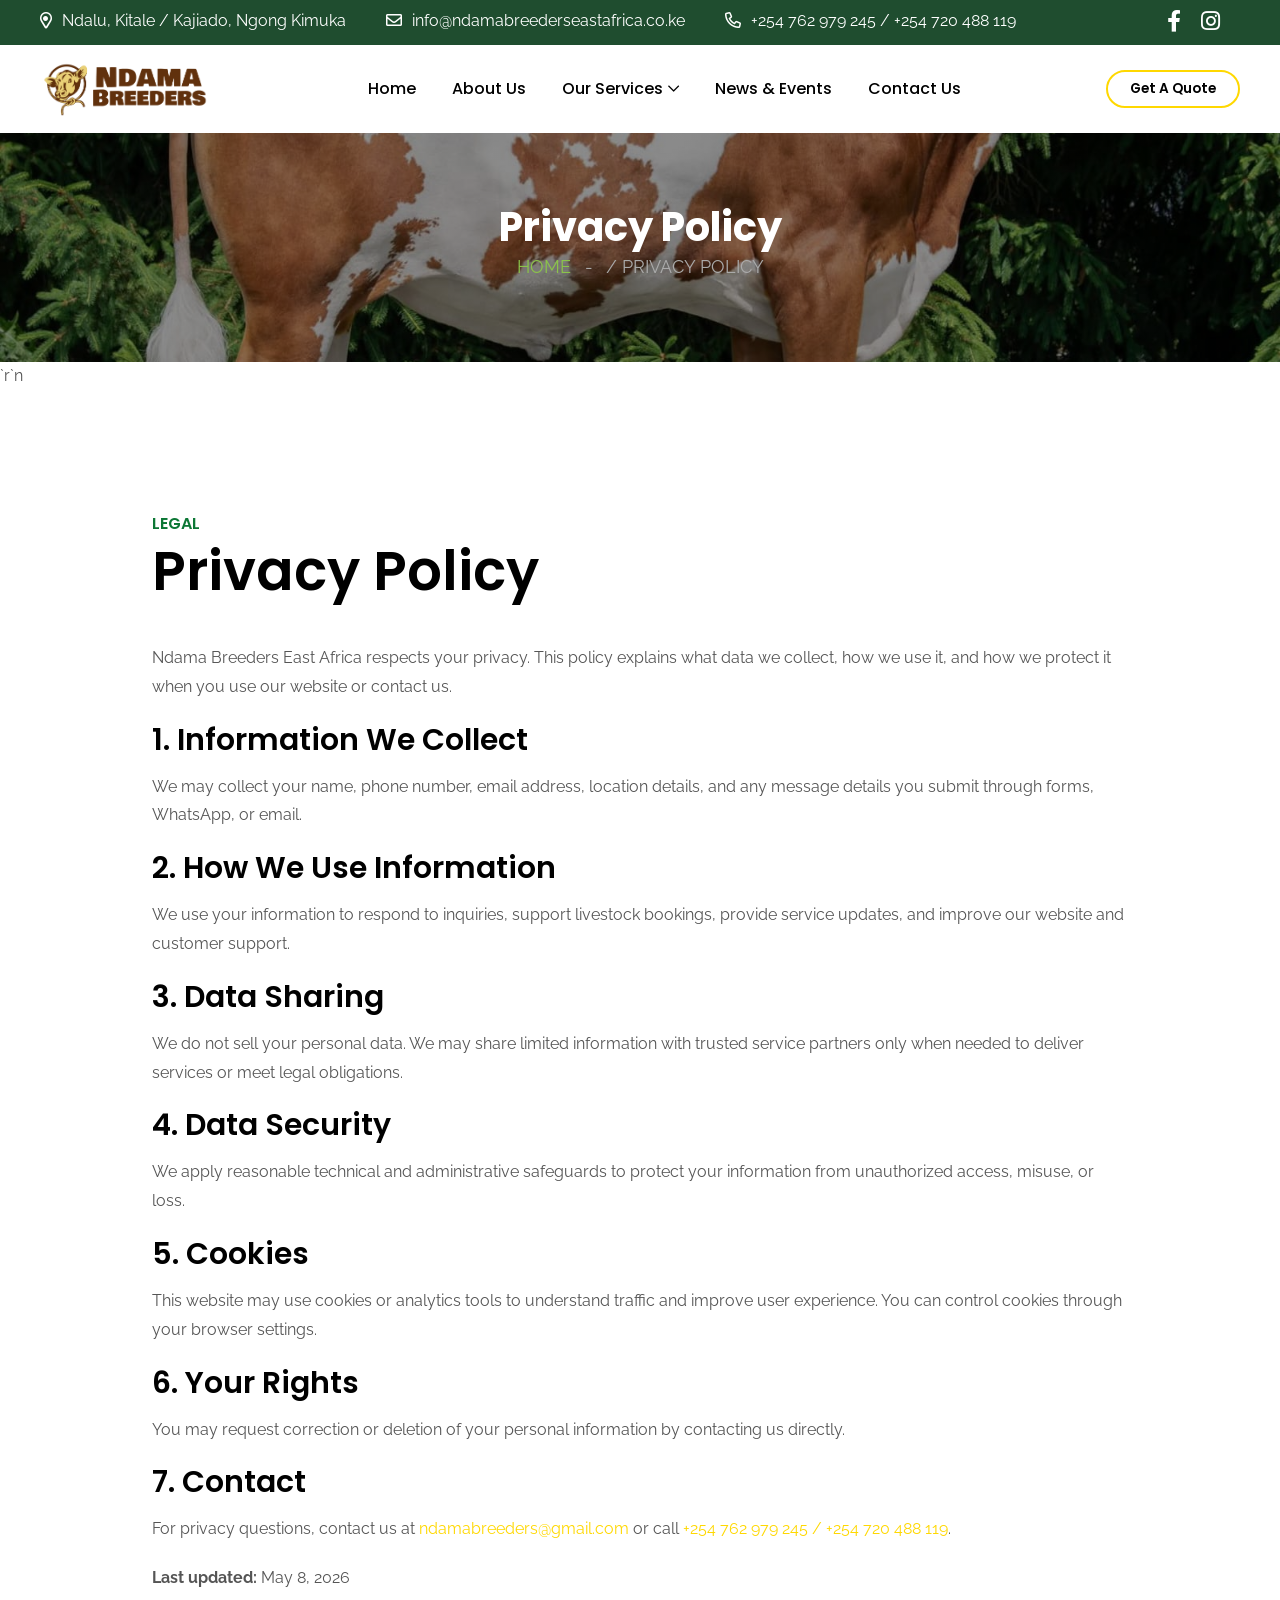
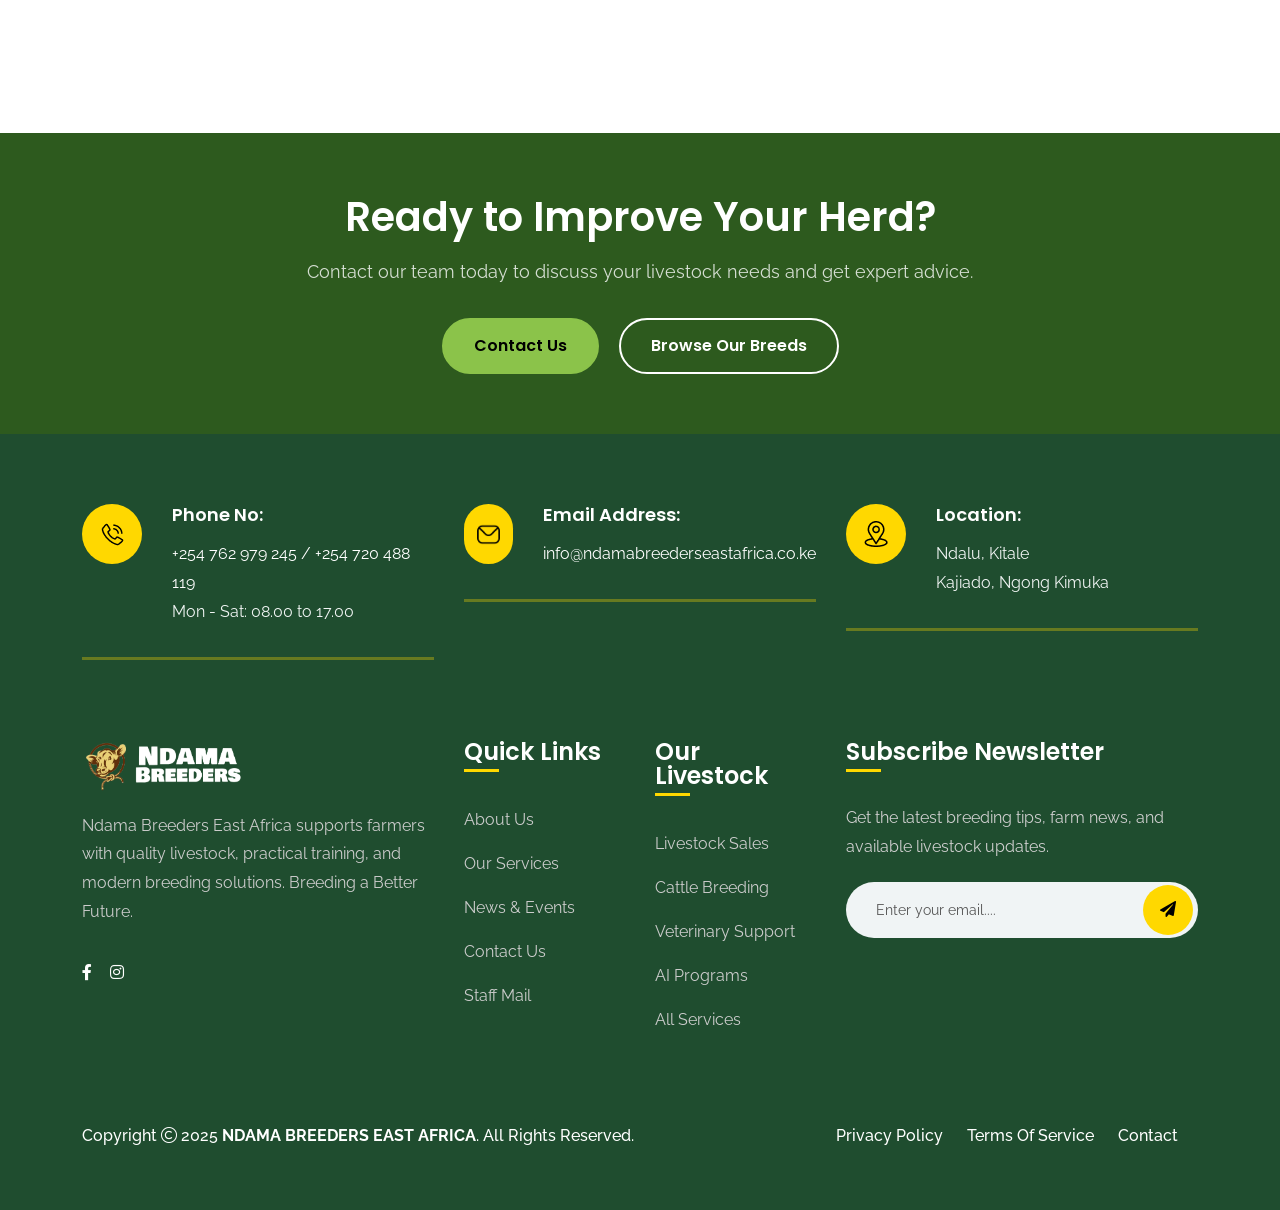
<file: privacy-policy.html>
<!doctype html>
<html class="no-js" lang="en">
<head>
    <meta charset="utf-8">
    <meta http-equiv="x-ua-compatible" content="ie=edge">
    <title>Privacy Policy - Ndama Breeders East Africa</title>
    <meta name="description" content="Read the Privacy Policy for Ndama Breeders East Africa.">
    <meta name="viewport" content="width=device-width, initial-scale=1, shrink-to-fit=no">
    <link rel="shortcut icon" href="assets/img/favicon.png" type="image/png">
    <link rel="preconnect" href="https://fonts.googleapis.com">
    <link rel="preconnect" href="https://fonts.gstatic.com" crossorigin="">
    <link href="https://fonts.googleapis.com/css2?family=Poppins:wght@400;500;600;700;800&family=Raleway:wght@400;500;600;700&display=swap" rel="stylesheet">
    <link rel="stylesheet" href="assets/css/bootstrap.min.css">
    <link rel="stylesheet" href="assets/css/fontawesome.min.css">
    <link rel="stylesheet" href="assets/css/magnific-popup.min.css">
    <link rel="stylesheet" href="assets/css/slick.min.css">
    <link rel="stylesheet" href="assets/css/style.css">
    <style>
        .ndama-logo-text { font-size:1.5rem; font-weight:700; color:#fff; line-height:1.2; }
        .ndama-logo-text span { color:#8bc34a; }
        .breadcumb-wrapper { background:linear-gradient(rgba(0,0,0,.45),rgba(0,0,0,.45)), url("assets/img/cattle/4.jpg") center/cover no-repeat; padding:80px 0; }
        .breadcumb-title { color:#fff; font-size:2.5rem; font-weight:700; }
        .breadcumb-menu { list-style:none; padding:0; margin:10px 0 0; }
        .breadcumb-menu li { display:inline; color:#aaa; }
        .breadcumb-menu li a { color:#8bc34a; text-decoration:none; }
        .breadcumb-menu li + li::before { content:" / "; color:#aaa; }
        .value-card { background:#f8f9f5; border-radius:12px; padding:30px; border-left:4px solid #4a7c3f; height:100%; }
        .value-card h4 { color:#2d5a1e; margin-bottom:10px; }
        .team-card img { border-radius:50%; width:100px; height:100px; object-fit:cover; }
        .team-card { text-align:center; padding:20px; }
    </style>
</head>
<body>

    <!-- Mobile Menu -->
    <div class="vs-menu-wrapper">
        <div class="vs-menu-area text-center">
            <button class="vs-menu-toggle"><i class="fal fa-times"></i></button>
            <div class="mobile-logo"><a href="index.html"><img src="assets/img/logo.png" alt="Ndama Breeders EA" style="max-height:44px;width:auto;"></a></div>
            <div class="vs-mobile-menu">
                <ul>
                    <li><a href="index.html">Home</a></li>
                    <li><a href="about.html">About Us</a></li>
                    <li><a href="services.html">Our Services</a></li>
                    
                    <li><a href="blog.html">News & Events</a></li>
                    <li><a href="contact.html">Contact Us</a></li>
                                
                </ul>
            </div>
        </div>
    </div>

    <!-- Header -->
    <header class="vs-header header-layout2">
        <div class="container">
            <div class="header-top">
                <div class="row justify-content-between">
                    <div class="col-auto">
                        <div class="header-links"><ul>
                            <li><i class="far fa-map-marker-alt"></i>Ndalu, Kitale / Kajiado, Ngong Kimuka</li>
                            <li><i class="far fa-envelope"></i><a href="mailto:info@ndamabreederseastafrica.co.ke">info@ndamabreederseastafrica.co.ke</a></li>
                            <li><i class="far fa-phone-alt"></i><a href="tel:+254762979245">+254 762 979 245 / +254 720 488 119</a></li>
                        </ul></div>
                    </div>
                    <div class="col-auto">
                        <div class="social-style1"><a href="https://web.facebook.com/profile.php?id=100057817922941" target="_blank" rel="noopener noreferrer"><i class="fab fa-facebook-f"></i></a><a href="https://instagram.com" target="_blank" rel="noopener noreferrer"><i class="fab fa-instagram"></i></a><a href="https://www.tiktok.com" target="_blank" rel="noopener noreferrer"><i class="fab fa-tiktok"></i></a></div>
                    </div>
                </div>
            </div>
        </div>
        <div class="sticky-wrapper">
            <div class="sticky-active">
                <div class="container">
                    <div class="menu-area">
                        <div class="row align-items-center justify-content-between">
                            <div class="col-auto">
                                <div class="header-logo">
                                    <a href="index.html"><img src="assets/img/logo.png" alt="Ndama Breeders EA" style="max-height:56px;width:auto;"></a>
                                </div>
                            </div>
                            <div class="col">
                                <nav class="main-menu menu-style1 d-none d-lg-block">
                                    <ul>
                                        <li><a href="index.html">Home</a></li>
                                        <li><a href="about.html">About Us</a></li>
                                        <li class="menu-item-has-children">
                                            <a href="services.html">Our Services</a>
                                            <ul class="sub-menu">
                                                <li><a href="services.html">All Services</a></li><li><a href="ai-programs.html">AI Programs</a></li><li><a href="cattle-breeding.html">Cattle Breeding</a></li><li><a href="livestock-sales.html">Livestock Sales</a></li><li><a href="veterinary.html">Veterinary Support</a></li>
                                            </ul>
                                        </li>
                                        
                                        <li><a href="blog.html">News & Events</a></li>
                                        <li><a href="contact.html">Contact Us</a></li>
                                
                                    </ul>
                                </nav>
                            </div>
                            <div class="col-auto d-lg-none">
                                <button class="vs-menu-toggle d-inline-block"><i class="fal fa-bars"></i></button>
                            </div>
                            <div class="col-auto d-xl-block d-none">
                                <a href="contact.html" class="vs-btn" style="padding:10px 22px;font-size:0.85rem;">Get a Quote</a>
                            </div>
                        </div>
                    </div>
                </div>
            </div>
        </div>
    </header>

    <!-- Breadcrumb -->
    <div class="breadcumb-wrapper">
        <div class="container">
            <h1 class="breadcumb-title">Privacy Policy</h1>
            <ul class="breadcumb-menu">
                <li><a href="index.html">Home</a></li>
                <li>Privacy Policy</li>
            </ul>
        </div>
    </div>

    <!-- Legal Content -->`r`n<section class="space">
  <div class="container" style="max-width:1000px;">
    <div class="title-area">
      <span class="sec-subtitle">Legal</span>
      <h2 class="sec-title">Privacy Policy</h2>
    </div>
    <p>Ndama Breeders East Africa respects your privacy. This policy explains what data we collect, how we use it, and how we protect it when you use our website or contact us.</p>
    <h4>1. Information We Collect</h4>
    <p>We may collect your name, phone number, email address, location details, and any message details you submit through forms, WhatsApp, or email.</p>
    <h4>2. How We Use Information</h4>
    <p>We use your information to respond to inquiries, support livestock bookings, provide service updates, and improve our website and customer support.</p>
    <h4>3. Data Sharing</h4>
    <p>We do not sell your personal data. We may share limited information with trusted service partners only when needed to deliver services or meet legal obligations.</p>
    <h4>4. Data Security</h4>
    <p>We apply reasonable technical and administrative safeguards to protect your information from unauthorized access, misuse, or loss.</p>
    <h4>5. Cookies</h4>
    <p>This website may use cookies or analytics tools to understand traffic and improve user experience. You can control cookies through your browser settings.</p>
    <h4>6. Your Rights</h4>
    <p>You may request correction or deletion of your personal information by contacting us directly.</p>
    <h4>7. Contact</h4>
    <p>For privacy questions, contact us at <a href="mailto:ndamabreeders@gmail.com">ndamabreeders@gmail.com</a> or call <a href="tel:+254762979245">+254 762 979 245 / +254 720 488 119</a>.</p>
    <p><strong>Last updated:</strong> May 8, 2026</p>
  </div>
</section>
<!-- CTA -->
    <section style="background:#2d5a1e;padding:60px 0;text-align:center;">
        <div class="container">
            <h2 style="color:#fff;margin-bottom:15px;">Ready to Improve Your Herd?</h2>
            <p style="color:rgba(255,255,255,0.8);font-size:1.1rem;margin-bottom:30px;">Contact our team today to discuss your livestock needs and get expert advice.</p>
            <a href="contact.html" class="vs-btn" style="background:#8bc34a;border-color:#8bc34a;">Contact Us</a>
            <a href="breeds.html" class="vs-btn style2 ms-3" style="color:#fff;border-color:#fff;">Browse Our Breeds</a>
        </div>
    </section>

    <!-- Footer -->
    <footer class="footer-wrapper footer-layout1" data-bg-src="assets/img/bg/footer-bg-1-1.jpg">
        <div class="footer-top">
            <div class="container">
                <div class="row g-5">
                    <div class="col-lg-4 col-md-6">
                        <div class="media-style1">
                            <div class="media-icon"><img src="assets/img/icon/icon-1-1.png" alt="phone"></div>
                            <div class="media-body">
                                <h3 class="media-title">Phone No:</h3>
                                <p class="media-info"><a href="tel:+254762979245">+254 762 979 245 / +254 720 488 119</a> <br> Mon - Sat: 08.00 to 17.00</p>
                            </div>
                        </div>
                    </div>
                    <div class="col-lg-4 col-md-6">
                        <div class="media-style1">
                            <div class="media-icon"><img src="assets/img/icon/icon-1-2.png" alt="email"></div>
                            <div class="media-body">
                                <h3 class="media-title">Email Address:</h3>
                                <p class="media-info"><a href="mailto:info@ndamabreederseastafrica.co.ke">info@ndamabreederseastafrica.co.ke</a></p>
                            </div>
                        </div>
                    </div>
                    <div class="col-lg-4 col-md-6">
                        <div class="media-style1">
                            <div class="media-icon"><img src="assets/img/icon/icon-1-3.png" alt="location"></div>
                            <div class="media-body">
                                <h3 class="media-title">Location:</h3>
                                <p class="media-info">Ndalu, Kitale<br>Kajiado, Ngong Kimuka</p>
                            </div>
                        </div>
                    </div>
                </div>
            </div>
        </div>
        <div class="widget-area">
            <div class="container">
                <div class="row justify-content-center">
                    <div class="col-xl-4 col-md-6">
                        <div class="widget footer-widget">
                            <div class="vs-widget-about">
                                <div class="footer-logo" style="margin-bottom:20px;">
                                    <img src="assets/img/footer-logo.png" alt="Ndama Breeders EA" style="max-height:52px;width:auto;">
                                </div>
                                <p class="footer-text">Ndama Breeders East Africa supports farmers with quality livestock, practical training, and modern breeding solutions. Breeding a Better Future.</p>
                                <div class="footer-social"><a href="https://web.facebook.com/profile.php?id=100057817922941" target="_blank" rel="noopener noreferrer"><i class="fab fa-facebook-f"></i></a><a href="https://instagram.com" target="_blank" rel="noopener noreferrer"><i class="fab fa-instagram"></i></a><a href="https://www.tiktok.com" target="_blank" rel="noopener noreferrer"><i class="fab fa-tiktok"></i></a></div>
                            </div>
                        </div>
                    </div>
                    <div class="col-xl-2 col-md-3">
                        <div class="widget widget_categories footer-widget">
                            <h3 class="widget_title">Quick Links</h3>
                            <ul>
                                <li><a href="about.html">About Us</a></li>
                                
                                <li><a href="services.html">Our Services</a></li>
                                <li><a href="blog.html">News & Events</a></li>
                                <li><a href="contact.html">Contact Us</a></li>
                                <li class="staff-mail-item"><a class="staff-mail-link" href="https://das114.truehost.cloud:2096" target="_blank" rel="noopener noreferrer">Staff Mail<span class="staff-mail-warning">Restricted Access</span></a></li>
                                
                            </ul>
                        </div>
                    </div>
                    <div class="col-xl-2 col-md-3">
                        <div class="widget widget_categories footer-widget">
                            <h3 class="widget_title">Our Livestock</h3>
                            <ul>
                                <li><a href="livestock-sales.html">Livestock Sales</a></li>
                                <li><a href="cattle-breeding.html">Cattle Breeding</a></li>
                                <li><a href="veterinary.html">Veterinary Support</a></li>
                                <li><a href="ai-programs.html">AI Programs</a></li>
                                <li><a href="services.html">All Services</a></li>
                            </ul>
                        </div>
                    </div>
                    <div class="col-xl-4">
                        <div class="widget widget_newsletter footer-widget">
                            <h4 class="widget_title">Subscribe Newsletter</h4>
                            <form class="newsletter-form">
                                <p class="form_text">Get the latest breeding tips, farm news, and available livestock updates.</p>
                                <div class="search-btn">
                                    <input class="form-control" type="email" placeholder="Enter your email....">
                                    <button type="submit" class="icon-btn"><i class="fas fa-paper-plane"></i></button>
                                </div>
                            </form>
                        </div>
                    </div>
                </div>
            </div>
        </div>
        <div class="copyright-wrap">
            <div class="container">
                <div class="row justify-content-xl-between justify-content-center align-items-center">
                    <div class="col-auto">
                        <p class="copyright-text">Copyright <i class="fal fa-copyright"></i> 2025 <a href="index.html">Ndama Breeders East Africa</a>. All Rights Reserved.</p>
                    </div>
                    <div class="col-auto">
                        <div class="copyright-menu">
                            <ul class="list-unstyled">
                                <li><a href="privacy-policy.html">Privacy Policy</a></li>
                                <li><a href="terms-of-service.html">Terms of Service</a></li>
                                <li><a href="contact.html">Contact</a></li>
                            </ul>
                        </div>
                    </div>
                </div>
            </div>
        </div>
    </footer>

    <a href="#" class="scrollToTop scroll-btn"><i class="far fa-arrow-up"></i></a>

    <script src="assets/js/vendor/jquery-3.6.0.min.js"></script>
    <script src="assets/js/slick.min.js"></script>
    <script src="assets/js/bootstrap.min.js"></script>
    <script src="assets/js/jquery.magnific-popup.min.js"></script>
    <script src="assets/js/main.js"></script>
</body>
</html>
</file>
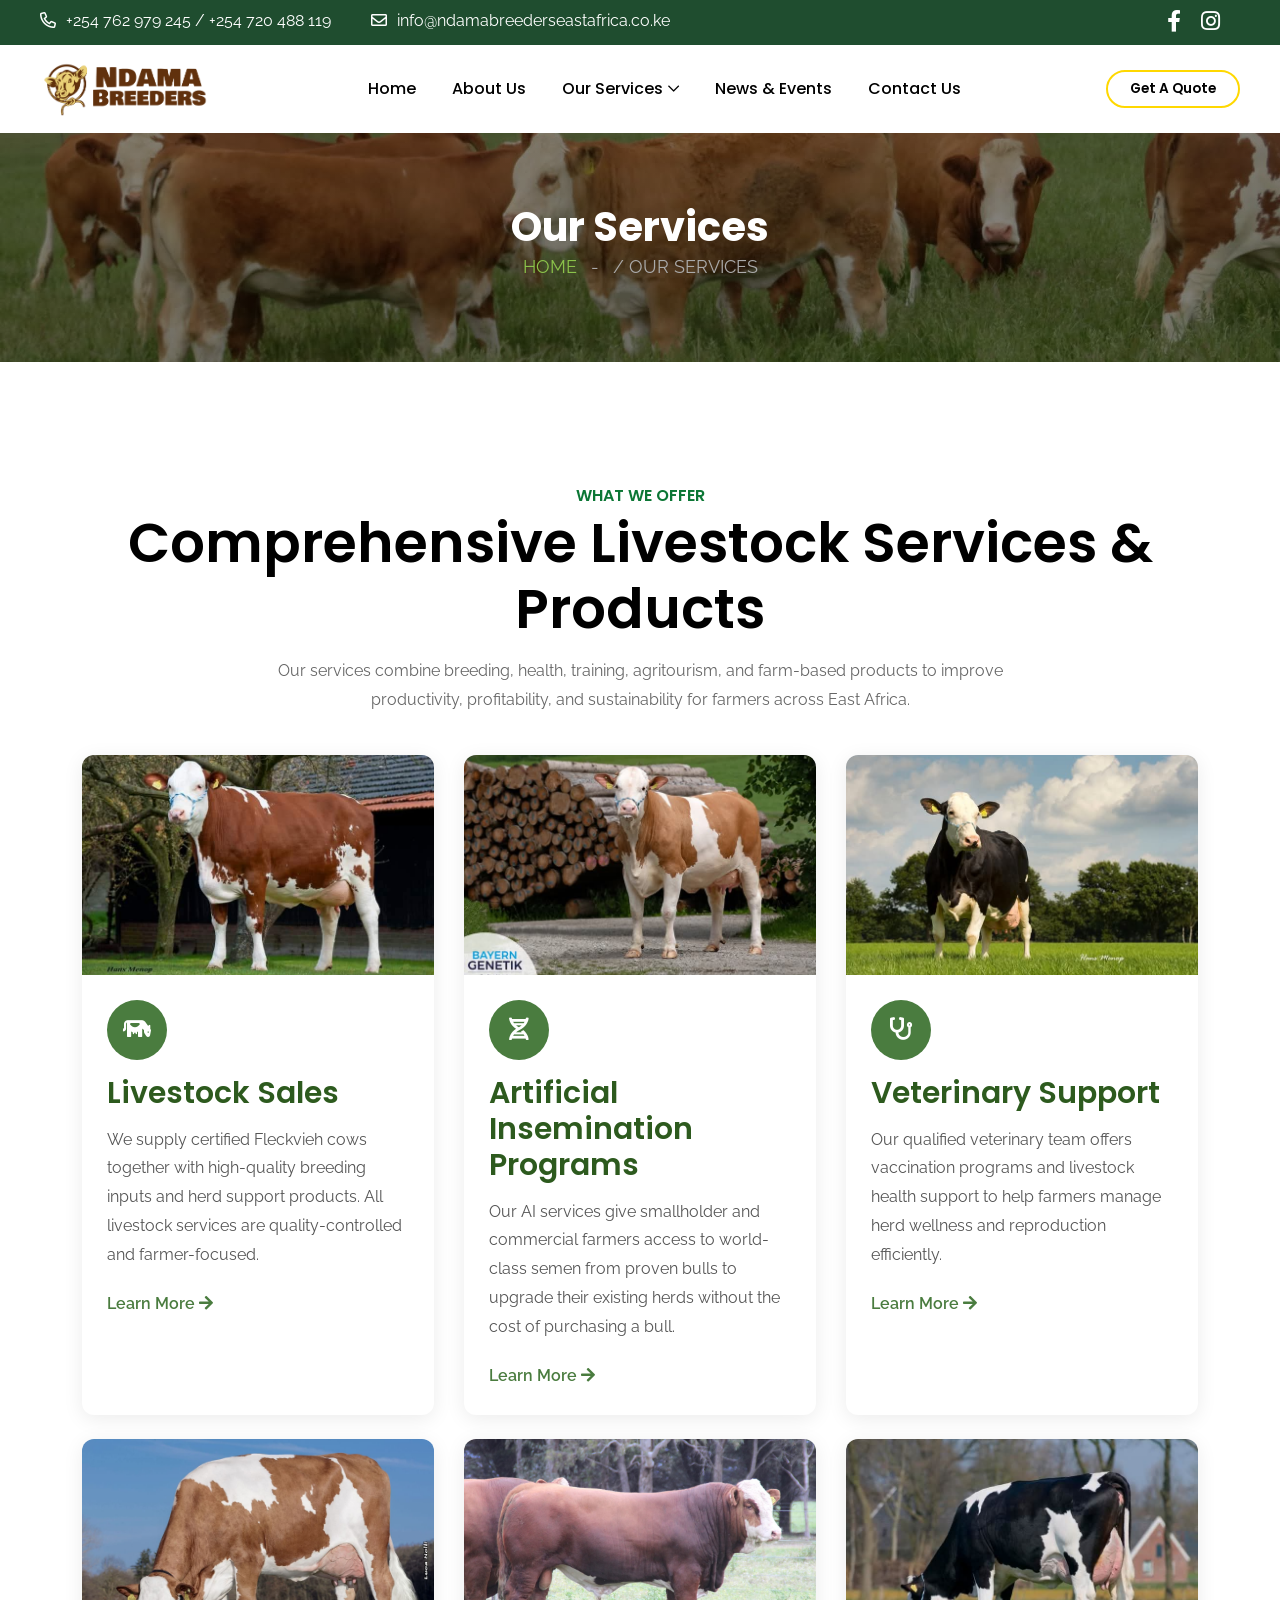
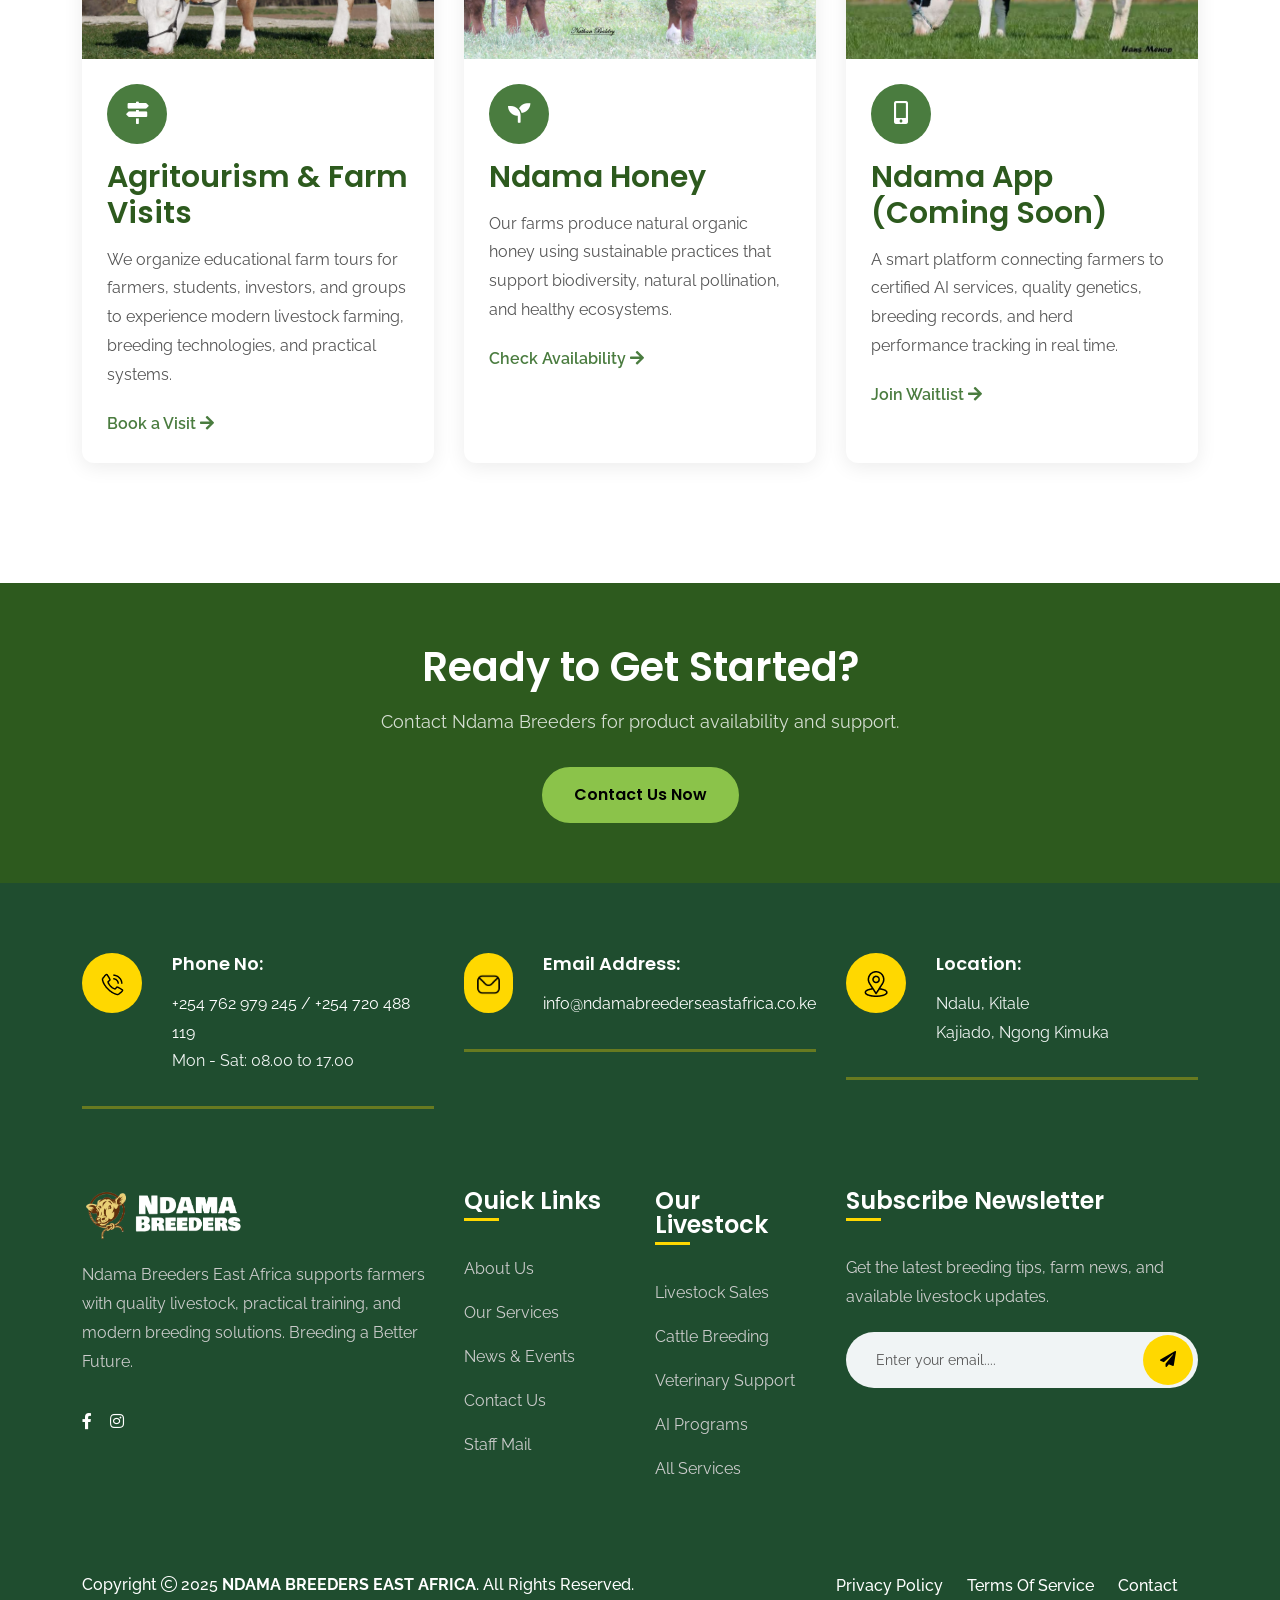
<file: services.html>
<!doctype html>
<html class="no-js" lang="en">
<head>
    <meta charset="utf-8">
    <meta http-equiv="x-ua-compatible" content="ie=edge">
    <title>Our Services - Ndama Breeders East Africa</title>
    <meta name="description" content="Explore the full range of livestock services offered by Ndama Breeders East Africa — breeding, sales, AI programs, veterinary support and more.">
    <meta name="viewport" content="width=device-width, initial-scale=1, shrink-to-fit=no">
    <link rel="shortcut icon" href="assets/img/favicon.png" type="image/png">
    <link rel="preconnect" href="https://fonts.googleapis.com">
    <link rel="preconnect" href="https://fonts.gstatic.com" crossorigin="">
    <link href="https://fonts.googleapis.com/css2?family=Poppins:wght@400;500;600;700;800&family=Raleway:wght@400;500;600;700&display=swap" rel="stylesheet">
    <link rel="stylesheet" href="assets/css/bootstrap.min.css">
    <link rel="stylesheet" href="assets/css/fontawesome.min.css">
    <link rel="stylesheet" href="assets/css/style.css">
    <style>
        .ndama-logo-text{font-size:1.5rem;font-weight:700;color:#fff;line-height:1.2}
        .ndama-logo-text span{color:#8bc34a}
        .breadcumb-wrapper{background:linear-gradient(rgba(0,0,0,.45),rgba(0,0,0,.45)),url("assets/img/cattle/8.jpg") center/cover no-repeat;padding:80px 0}
        .breadcumb-title{color:#fff;font-size:2.5rem;font-weight:700}
        .breadcumb-menu{list-style:none;padding:0;margin:10px 0 0}
        .breadcumb-menu li{display:inline;color:#aaa}
        .breadcumb-menu li a{color:#8bc34a;text-decoration:none}
        .breadcumb-menu li+li::before{content:" / ";color:#aaa}
        .service-card{background:#fff;border-radius:12px;overflow:hidden;box-shadow:0 4px 20px rgba(0,0,0,0.08);height:100%;transition:transform .3s}
        .service-card:hover{transform:translateY(-5px)}
        .service-card-img img{width:100%;height:220px;object-fit:cover}
        .service-card-body{padding:25px}
        .service-card-icon{width:60px;height:60px;background:#4a7c3f;border-radius:50%;display:flex;align-items:center;justify-content:center;margin-bottom:15px}
        .service-card-icon i{color:#fff;font-size:1.4rem}
    </style>
</head>
<body>
    <div class="vs-menu-wrapper">
        <div class="vs-menu-area text-center">
            <button class="vs-menu-toggle"><i class="fal fa-times"></i></button>
            <div class="mobile-logo"><a href="index.html"><img src="assets/img/logo.png" alt="Ndama Breeders EA" style="max-height:44px;width:auto;"></a></div>
            <div class="vs-mobile-menu"><ul>
                <li><a href="index.html">Home</a></li><li><a href="about.html">About Us</a></li>
                <li><a href="services.html">Our Services</a></li>
                <li><a href="blog.html">News & Events</a></li><li><a href="contact.html">Contact Us</a></li>
                                
            </ul></div>
        </div>
    </div>
    <header class="vs-header header-layout2">
        <div class="container"><div class="header-top"><div class="row justify-content-between">
            <div class="col-auto"><div class="header-links"><ul>
                <li><i class="far fa-phone-alt"></i><a href="tel:+254762979245">+254 762 979 245 / +254 720 488 119</a></li>
                <li><i class="far fa-envelope"></i><a href="mailto:info@ndamabreederseastafrica.co.ke">info@ndamabreederseastafrica.co.ke</a></li>
            </ul></div></div>
            <div class="col-auto"><div class="social-style1"><a href="https://web.facebook.com/profile.php?id=100057817922941" target="_blank" rel="noopener noreferrer"><i class="fab fa-facebook-f"></i></a><a href="https://instagram.com" target="_blank" rel="noopener noreferrer"><i class="fab fa-instagram"></i></a><a href="https://www.tiktok.com" target="_blank" rel="noopener noreferrer"><i class="fab fa-tiktok"></i></a></div></div>
        </div></div></div>
        <div class="sticky-wrapper"><div class="sticky-active"><div class="container"><div class="menu-area"><div class="row align-items-center justify-content-between">
            <div class="col-auto"><div class="header-logo"><a href="index.html"><img src="assets/img/logo.png" alt="Ndama Breeders EA" style="max-height:56px;width:auto;"></a></div></div>
            <div class="col"><nav class="main-menu menu-style1 d-none d-lg-block">
                                    <ul>
                                        <li><a href="index.html">Home</a></li>
                                        <li><a href="about.html">About Us</a></li>
                                        <li class="menu-item-has-children">
                                            <a href="services.html">Our Services</a>
                                            <ul class="sub-menu">
                                                <li><a href="services.html">All Services</a></li><li><a href="ai-programs.html">AI Programs</a></li><li><a href="cattle-breeding.html">Cattle Breeding</a></li><li><a href="livestock-sales.html">Livestock Sales</a></li><li><a href="veterinary.html">Veterinary Support</a></li>
                                            </ul>
                                        </li>
                                        
                                        <li><a href="blog.html">News & Events</a></li>
                                        <li><a href="contact.html">Contact Us</a></li>
                                
                                    </ul>
                                </nav></div>
            <div class="col-auto d-lg-none"><button class="vs-menu-toggle d-inline-block"><i class="fal fa-bars"></i></button></div>
            <div class="col-auto d-xl-block d-none"><a href="contact.html" class="vs-btn" style="padding:10px 22px;font-size:.85rem;">Get a Quote</a></div>
        </div></div></div></div></div>
    </header>

    <div class="breadcumb-wrapper">
        <div class="container">
            <h1 class="breadcumb-title">Our Services</h1>
            <ul class="breadcumb-menu"><li><a href="index.html">Home</a></li><li>Our Services</li></ul>
        </div>
    </div>

    <!-- Services Grid -->
    <section class="space">
        <div class="container">
            <div class="title-area text-center" style="margin-bottom:40px;">
                <span class="sec-subtitle">What We Offer</span>
                <h2 class="sec-title">Comprehensive Livestock Services & Products</h2>
                <p style="max-width:760px;margin:15px auto 0;color:#666;">Our services combine breeding, health, training, agritourism, and farm-based products to improve productivity, profitability, and sustainability for farmers across East Africa.</p>
            </div>
            <div class="row g-4">
                <div class="col-lg-4 col-md-6">
                    <div class="service-card">
                        <div class="service-card-img"><img src="assets/img/cattle/10.jpg" alt="Livestock Sales"></div>
                        <div class="service-card-body">
                            <div class="service-card-icon"><i class="fas fa-cow"></i></div>
                            <h4 style="color:#2d5a1e;">Livestock Sales</h4>
                            <p>We supply certified Fleckvieh cows together with high-quality breeding inputs and herd support products. All livestock services are quality-controlled and farmer-focused.</p>
                            <a href="livestock-sales.html" style="color:#4a7c3f;font-weight:600;text-decoration:none;">Learn More <i class="fas fa-arrow-right"></i></a>
                        </div>
                    </div>
                </div>
                <div class="col-lg-4 col-md-6">
                    <div class="service-card">
                        <div class="service-card-img"><img src="assets/img/cattle/11.jpg" alt="AI Breeding"></div>
                        <div class="service-card-body">
                            <div class="service-card-icon"><i class="fas fa-dna"></i></div>
                            <h4 style="color:#2d5a1e;">Artificial Insemination Programs</h4>
                            <p>Our AI services give smallholder and commercial farmers access to world-class semen from proven bulls to upgrade their existing herds without the cost of purchasing a bull.</p>
                            <a href="cattle-breeding.html" style="color:#4a7c3f;font-weight:600;text-decoration:none;">Learn More <i class="fas fa-arrow-right"></i></a>
                        </div>
                    </div>
                </div>
                <div class="col-lg-4 col-md-6">
                    <div class="service-card">
                        <div class="service-card-img"><img src="assets/img/cattle/14.jpg" alt="Veterinary Support"></div>
                        <div class="service-card-body">
                            <div class="service-card-icon"><i class="fas fa-stethoscope"></i></div>
                            <h4 style="color:#2d5a1e;">Veterinary Support</h4>
                            <p>Our qualified veterinary team offers vaccination programs and livestock health support to help farmers manage herd wellness and reproduction efficiently.</p>
                            <a href="veterinary.html" style="color:#4a7c3f;font-weight:600;text-decoration:none;">Learn More <i class="fas fa-arrow-right"></i></a>
                        </div>
                    </div>
                </div>
                <div class="col-lg-4 col-md-6">
                    <div class="service-card">
                        <div class="service-card-img"><img src="assets/img/cattle/3.jpg" alt="Agritourism and Farm Visits"></div>
                        <div class="service-card-body">
                            <div class="service-card-icon"><i class="fas fa-map-signs"></i></div>
                            <h4 style="color:#2d5a1e;">Agritourism & Farm Visits</h4>
                            <p>We organize educational farm tours for farmers, students, investors, and groups to experience modern livestock farming, breeding technologies, and practical systems.</p>
                            <a href="contact.html" style="color:#4a7c3f;font-weight:600;text-decoration:none;">Book a Visit <i class="fas fa-arrow-right"></i></a>
                        </div>
                    </div>
                </div>
                <div class="col-lg-4 col-md-6">
                    <div class="service-card">
                        <div class="service-card-img"><img src="assets/img/cattle/7.jpg" alt="Ndama Honey"></div>
                        <div class="service-card-body">
                            <div class="service-card-icon"><i class="fas fa-seedling"></i></div>
                            <h4 style="color:#2d5a1e;">Ndama Honey</h4>
                            <p>Our farms produce natural organic honey using sustainable practices that support biodiversity, natural pollination, and healthy ecosystems.</p>
                            <a href="contact.html" style="color:#4a7c3f;font-weight:600;text-decoration:none;">Check Availability <i class="fas fa-arrow-right"></i></a>
                        </div>
                    </div>
                </div>
                <div class="col-lg-4 col-md-6">
                    <div class="service-card">
                        <div class="service-card-img"><img src="assets/img/cattle/13.jpg" alt="Ndama App"></div>
                        <div class="service-card-body">
                            <div class="service-card-icon"><i class="fas fa-mobile-alt"></i></div>
                            <h4 style="color:#2d5a1e;">Ndama App (Coming Soon)</h4>
                            <p>A smart platform connecting farmers to certified AI services, quality genetics, breeding records, and herd performance tracking in real time.</p>
                            <a href="contact.html" style="color:#4a7c3f;font-weight:600;text-decoration:none;">Join Waitlist <i class="fas fa-arrow-right"></i></a>
                        </div>
                    </div>
                </div>
            </div>
        </div>
    </section>

    <!-- CTA -->
    <section style="background:#2d5a1e;padding:60px 0;text-align:center;">
        <div class="container">
            <h2 style="color:#fff;margin-bottom:15px;">Ready to Get Started?</h2>
            <p style="color:rgba(255,255,255,0.8);font-size:1.1rem;margin-bottom:30px;">Contact Ndama Breeders for product availability and support.</p>
            <a href="contact.html" class="vs-btn" style="background:#8bc34a;border-color:#8bc34a;">Contact Us Now</a>
        </div>
    </section>

    <!-- Footer -->
    <footer class="footer-wrapper footer-layout1" data-bg-src="assets/img/bg/footer-bg-1-1.jpg">
        <div class="footer-top">
            <div class="container">
                <div class="row g-5">
                    <div class="col-lg-4 col-md-6">
                        <div class="media-style1">
                            <div class="media-icon"><img src="assets/img/icon/icon-1-1.png" alt="phone"></div>
                            <div class="media-body">
                                <h3 class="media-title">Phone No:</h3>
                                <p class="media-info"><a href="tel:+254762979245">+254 762 979 245 / +254 720 488 119</a> <br> Mon - Sat: 08.00 to 17.00</p>
                            </div>
                        </div>
                    </div>
                    <div class="col-lg-4 col-md-6">
                        <div class="media-style1">
                            <div class="media-icon"><img src="assets/img/icon/icon-1-2.png" alt="email"></div>
                            <div class="media-body">
                                <h3 class="media-title">Email Address:</h3>
                                <p class="media-info"><a href="mailto:info@ndamabreederseastafrica.co.ke">info@ndamabreederseastafrica.co.ke</a></p>
                            </div>
                        </div>
                    </div>
                    <div class="col-lg-4 col-md-6">
                        <div class="media-style1">
                            <div class="media-icon"><img src="assets/img/icon/icon-1-3.png" alt="location"></div>
                            <div class="media-body">
                                <h3 class="media-title">Location:</h3>
                                <p class="media-info">Ndalu, Kitale<br>Kajiado, Ngong Kimuka</p>
                            </div>
                        </div>
                    </div>
                </div>
            </div>
        </div>
        <div class="widget-area">
            <div class="container">
                <div class="row justify-content-center">
                    <div class="col-xl-4 col-md-6">
                        <div class="widget footer-widget">
                            <div class="vs-widget-about">
                                <div class="footer-logo" style="margin-bottom:20px;">
                                    <img src="assets/img/footer-logo.png" alt="Ndama Breeders EA" style="max-height:52px;width:auto;">
                                </div>
                                <p class="footer-text">Ndama Breeders East Africa supports farmers with quality livestock, practical training, and modern breeding solutions. Breeding a Better Future.</p>
                                <div class="footer-social"><a href="https://web.facebook.com/profile.php?id=100057817922941" target="_blank" rel="noopener noreferrer"><i class="fab fa-facebook-f"></i></a><a href="https://instagram.com" target="_blank" rel="noopener noreferrer"><i class="fab fa-instagram"></i></a><a href="https://www.tiktok.com" target="_blank" rel="noopener noreferrer"><i class="fab fa-tiktok"></i></a></div>
                            </div>
                        </div>
                    </div>
                    <div class="col-xl-2 col-md-3">
                        <div class="widget widget_categories footer-widget">
                            <h3 class="widget_title">Quick Links</h3>
                            <ul>
                                <li><a href="about.html">About Us</a></li>
                                
                                <li><a href="services.html">Our Services</a></li>
                                <li><a href="blog.html">News & Events</a></li>
                                <li><a href="contact.html">Contact Us</a></li>
                                <li class="staff-mail-item"><a class="staff-mail-link" href="https://das114.truehost.cloud:2096" target="_blank" rel="noopener noreferrer">Staff Mail<span class="staff-mail-warning">Restricted Access</span></a></li>
                                
                            </ul>
                        </div>
                    </div>
                    <div class="col-xl-2 col-md-3">
                        <div class="widget widget_categories footer-widget">
                            <h3 class="widget_title">Our Livestock</h3>
                            <ul>
                                <li><a href="livestock-sales.html">Livestock Sales</a></li>
                                <li><a href="cattle-breeding.html">Cattle Breeding</a></li>
                                <li><a href="veterinary.html">Veterinary Support</a></li>
                                <li><a href="ai-programs.html">AI Programs</a></li>
                                <li><a href="services.html">All Services</a></li>
                            </ul>
                        </div>
                    </div>
                    <div class="col-xl-4">
                        <div class="widget widget_newsletter footer-widget">
                            <h4 class="widget_title">Subscribe Newsletter</h4>
                            <form class="newsletter-form">
                                <p class="form_text">Get the latest breeding tips, farm news, and available livestock updates.</p>
                                <div class="search-btn">
                                    <input class="form-control" type="email" placeholder="Enter your email....">
                                    <button type="submit" class="icon-btn"><i class="fas fa-paper-plane"></i></button>
                                </div>
                            </form>
                        </div>
                    </div>
                </div>
            </div>
        </div>
        <div class="copyright-wrap">
            <div class="container">
                <div class="row justify-content-xl-between justify-content-center align-items-center">
                    <div class="col-auto">
                        <p class="copyright-text">Copyright <i class="fal fa-copyright"></i> 2025 <a href="index.html">Ndama Breeders East Africa</a>. All Rights Reserved.</p>
                    </div>
                    <div class="col-auto">
                        <div class="copyright-menu">
                            <ul class="list-unstyled">
                                <li><a href="privacy-policy.html">Privacy Policy</a></li>
                                <li><a href="terms-of-service.html">Terms of Service</a></li>
                                <li><a href="contact.html">Contact</a></li>
                            </ul>
                        </div>
                    </div>
                </div>
            </div>
        </div>
    </footer>
    <a href="#" class="scrollToTop scroll-btn"><i class="far fa-arrow-up"></i></a>
    <script src="assets/js/vendor/jquery-3.6.0.min.js"></script>
    <script src="assets/js/bootstrap.min.js"></script>
    <script src="assets/js/main.js"></script>
</body>
</html>
</file>
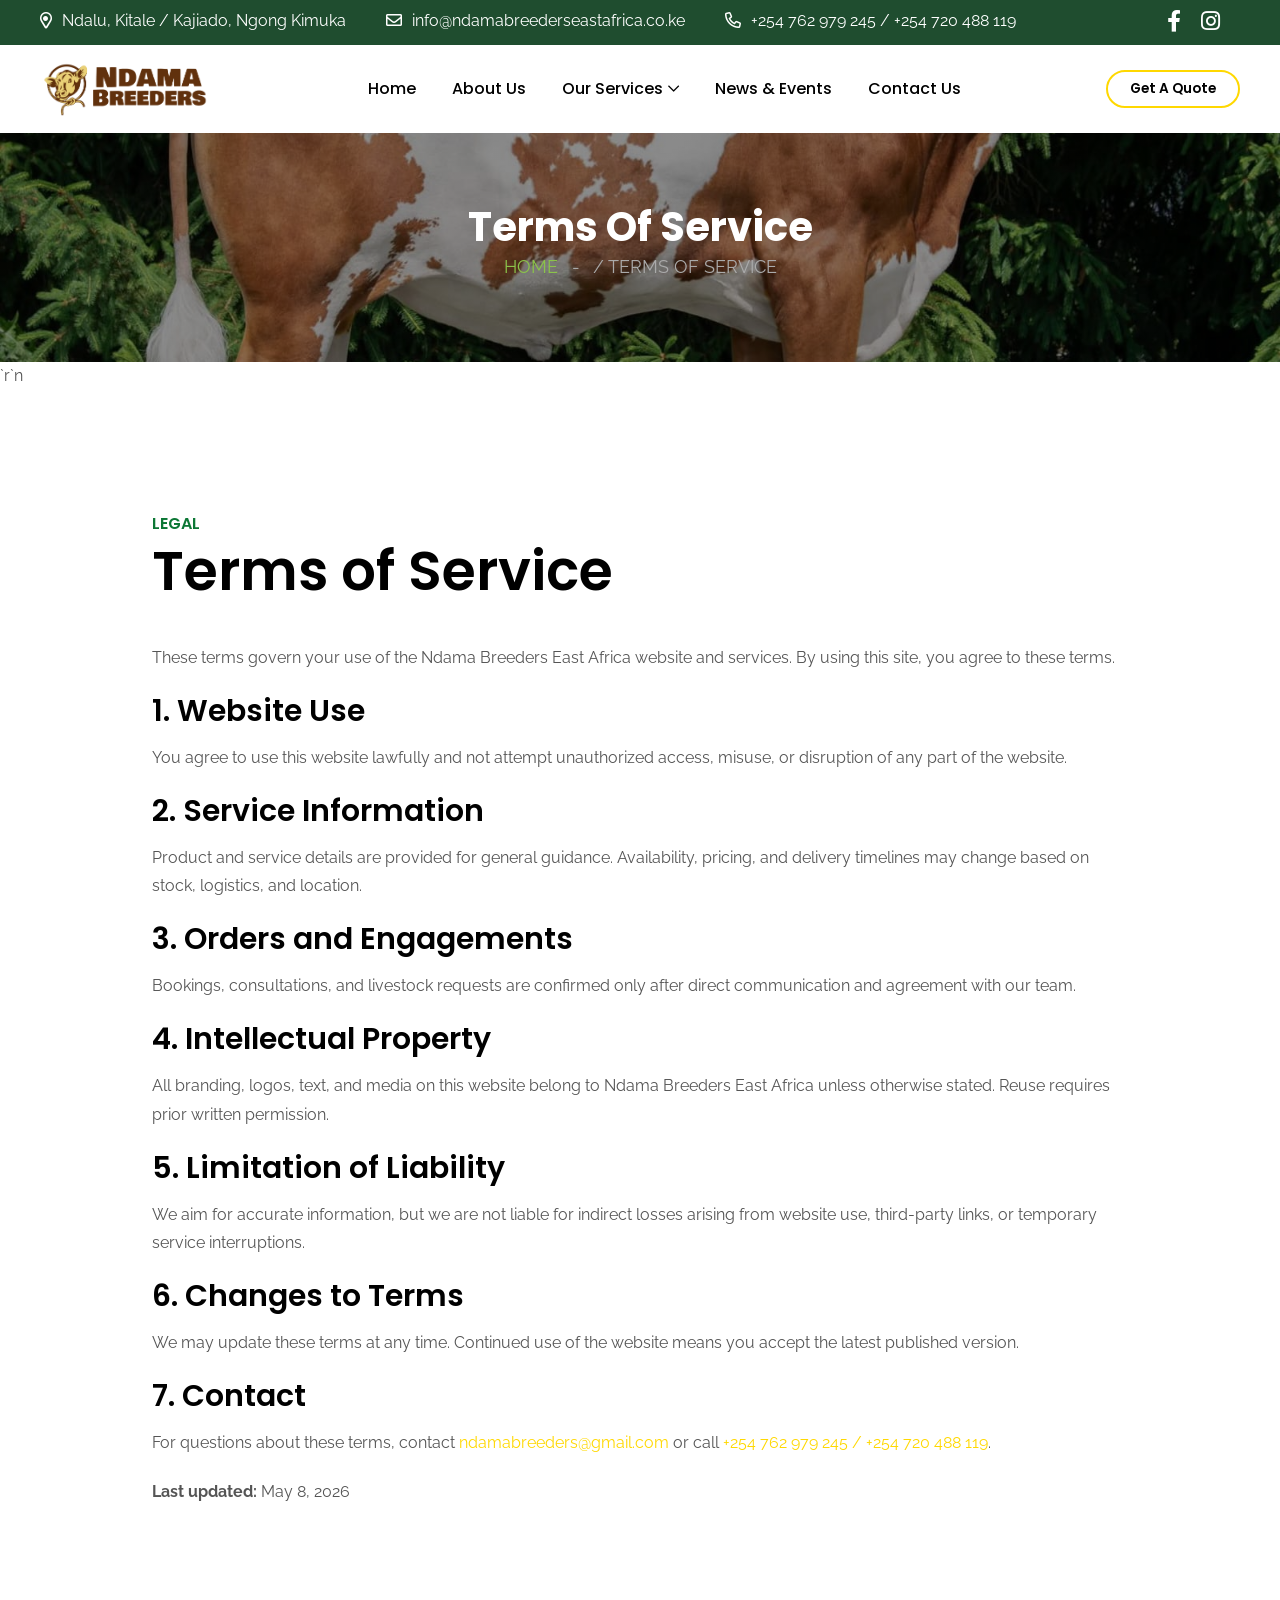
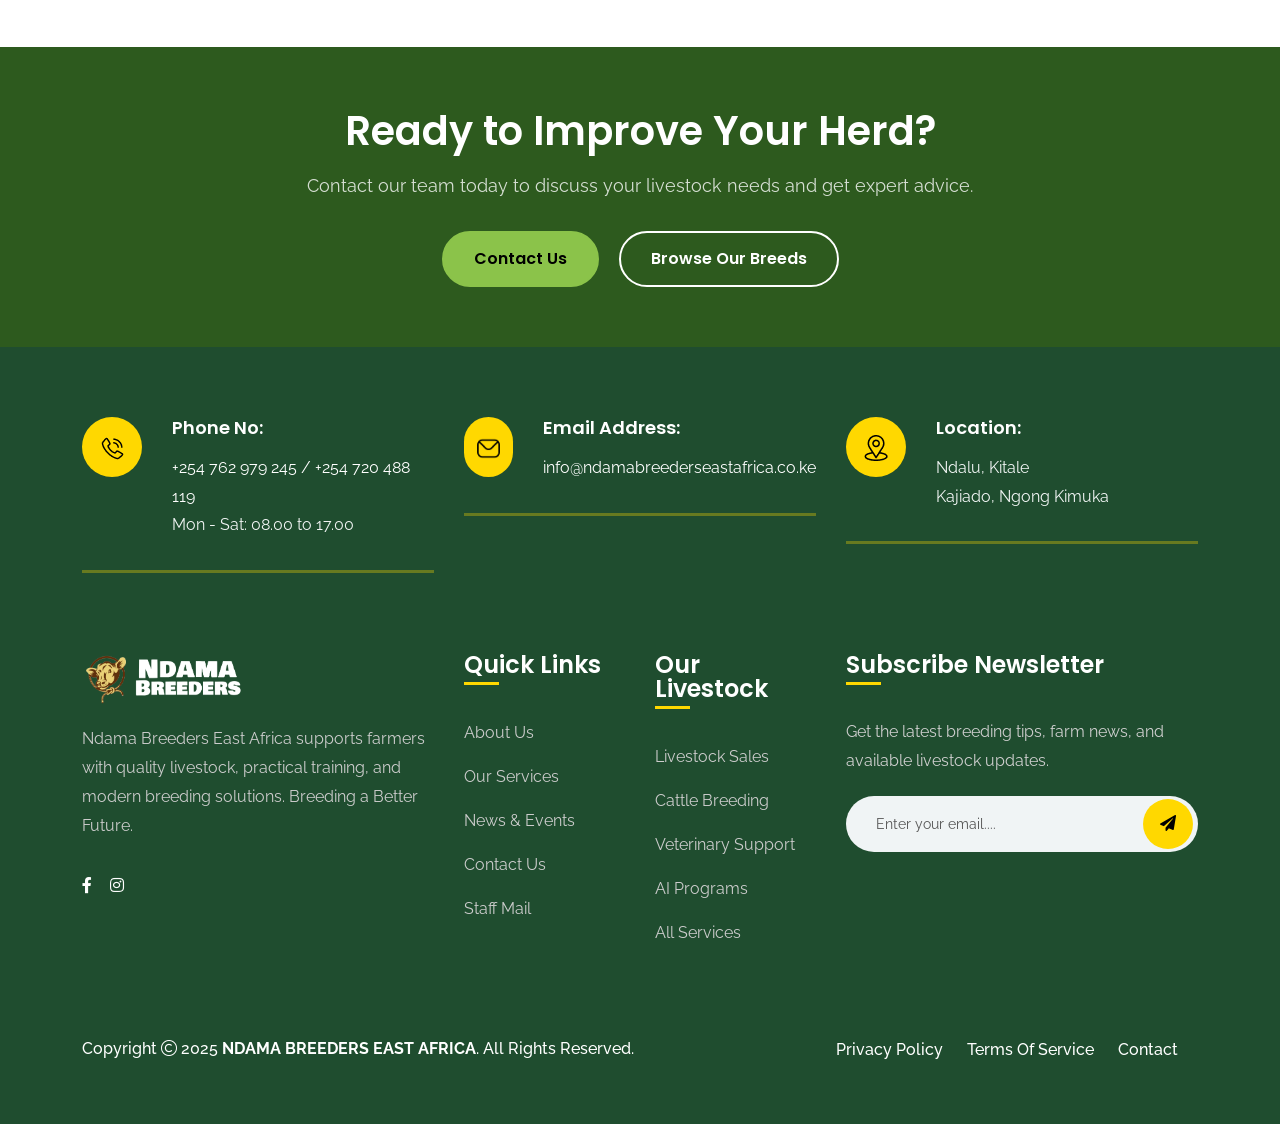
<file: terms-of-service.html>
<!doctype html>
<html class="no-js" lang="en">
<head>
    <meta charset="utf-8">
    <meta http-equiv="x-ua-compatible" content="ie=edge">
    <title>Terms of Service - Ndama Breeders East Africa</title>
    <meta name="description" content="Read the Terms of Service for Ndama Breeders East Africa.">
    <meta name="viewport" content="width=device-width, initial-scale=1, shrink-to-fit=no">
    <link rel="shortcut icon" href="assets/img/favicon.png" type="image/png">
    <link rel="preconnect" href="https://fonts.googleapis.com">
    <link rel="preconnect" href="https://fonts.gstatic.com" crossorigin="">
    <link href="https://fonts.googleapis.com/css2?family=Poppins:wght@400;500;600;700;800&family=Raleway:wght@400;500;600;700&display=swap" rel="stylesheet">
    <link rel="stylesheet" href="assets/css/bootstrap.min.css">
    <link rel="stylesheet" href="assets/css/fontawesome.min.css">
    <link rel="stylesheet" href="assets/css/magnific-popup.min.css">
    <link rel="stylesheet" href="assets/css/slick.min.css">
    <link rel="stylesheet" href="assets/css/style.css">
    <style>
        .ndama-logo-text { font-size:1.5rem; font-weight:700; color:#fff; line-height:1.2; }
        .ndama-logo-text span { color:#8bc34a; }
        .breadcumb-wrapper { background:linear-gradient(rgba(0,0,0,.45),rgba(0,0,0,.45)), url("assets/img/cattle/4.jpg") center/cover no-repeat; padding:80px 0; }
        .breadcumb-title { color:#fff; font-size:2.5rem; font-weight:700; }
        .breadcumb-menu { list-style:none; padding:0; margin:10px 0 0; }
        .breadcumb-menu li { display:inline; color:#aaa; }
        .breadcumb-menu li a { color:#8bc34a; text-decoration:none; }
        .breadcumb-menu li + li::before { content:" / "; color:#aaa; }
        .value-card { background:#f8f9f5; border-radius:12px; padding:30px; border-left:4px solid #4a7c3f; height:100%; }
        .value-card h4 { color:#2d5a1e; margin-bottom:10px; }
        .team-card img { border-radius:50%; width:100px; height:100px; object-fit:cover; }
        .team-card { text-align:center; padding:20px; }
    </style>
</head>
<body>

    <!-- Mobile Menu -->
    <div class="vs-menu-wrapper">
        <div class="vs-menu-area text-center">
            <button class="vs-menu-toggle"><i class="fal fa-times"></i></button>
            <div class="mobile-logo"><a href="index.html"><img src="assets/img/logo.png" alt="Ndama Breeders EA" style="max-height:44px;width:auto;"></a></div>
            <div class="vs-mobile-menu">
                <ul>
                    <li><a href="index.html">Home</a></li>
                    <li><a href="about.html">About Us</a></li>
                    <li><a href="services.html">Our Services</a></li>
                    
                    <li><a href="blog.html">News & Events</a></li>
                    <li><a href="contact.html">Contact Us</a></li>
                                
                </ul>
            </div>
        </div>
    </div>

    <!-- Header -->
    <header class="vs-header header-layout2">
        <div class="container">
            <div class="header-top">
                <div class="row justify-content-between">
                    <div class="col-auto">
                        <div class="header-links"><ul>
                            <li><i class="far fa-map-marker-alt"></i>Ndalu, Kitale / Kajiado, Ngong Kimuka</li>
                            <li><i class="far fa-envelope"></i><a href="mailto:info@ndamabreederseastafrica.co.ke">info@ndamabreederseastafrica.co.ke</a></li>
                            <li><i class="far fa-phone-alt"></i><a href="tel:+254762979245">+254 762 979 245 / +254 720 488 119</a></li>
                        </ul></div>
                    </div>
                    <div class="col-auto">
                        <div class="social-style1"><a href="https://web.facebook.com/profile.php?id=100057817922941" target="_blank" rel="noopener noreferrer"><i class="fab fa-facebook-f"></i></a><a href="https://instagram.com" target="_blank" rel="noopener noreferrer"><i class="fab fa-instagram"></i></a><a href="https://www.tiktok.com" target="_blank" rel="noopener noreferrer"><i class="fab fa-tiktok"></i></a></div>
                    </div>
                </div>
            </div>
        </div>
        <div class="sticky-wrapper">
            <div class="sticky-active">
                <div class="container">
                    <div class="menu-area">
                        <div class="row align-items-center justify-content-between">
                            <div class="col-auto">
                                <div class="header-logo">
                                    <a href="index.html"><img src="assets/img/logo.png" alt="Ndama Breeders EA" style="max-height:56px;width:auto;"></a>
                                </div>
                            </div>
                            <div class="col">
                                <nav class="main-menu menu-style1 d-none d-lg-block">
                                    <ul>
                                        <li><a href="index.html">Home</a></li>
                                        <li><a href="about.html">About Us</a></li>
                                        <li class="menu-item-has-children">
                                            <a href="services.html">Our Services</a>
                                            <ul class="sub-menu">
                                                <li><a href="services.html">All Services</a></li><li><a href="ai-programs.html">AI Programs</a></li><li><a href="cattle-breeding.html">Cattle Breeding</a></li><li><a href="livestock-sales.html">Livestock Sales</a></li><li><a href="veterinary.html">Veterinary Support</a></li>
                                            </ul>
                                        </li>
                                        
                                        <li><a href="blog.html">News & Events</a></li>
                                        <li><a href="contact.html">Contact Us</a></li>
                                
                                    </ul>
                                </nav>
                            </div>
                            <div class="col-auto d-lg-none">
                                <button class="vs-menu-toggle d-inline-block"><i class="fal fa-bars"></i></button>
                            </div>
                            <div class="col-auto d-xl-block d-none">
                                <a href="contact.html" class="vs-btn" style="padding:10px 22px;font-size:0.85rem;">Get a Quote</a>
                            </div>
                        </div>
                    </div>
                </div>
            </div>
        </div>
    </header>

    <!-- Breadcrumb -->
    <div class="breadcumb-wrapper">
        <div class="container">
            <h1 class="breadcumb-title">Terms of Service</h1>
            <ul class="breadcumb-menu">
                <li><a href="index.html">Home</a></li>
                <li>Terms of Service</li>
            </ul>
        </div>
    </div>

    <!-- Legal Content -->`r`n<section class="space">
  <div class="container" style="max-width:1000px;">
    <div class="title-area">
      <span class="sec-subtitle">Legal</span>
      <h2 class="sec-title">Terms of Service</h2>
    </div>
    <p>These terms govern your use of the Ndama Breeders East Africa website and services. By using this site, you agree to these terms.</p>
    <h4>1. Website Use</h4>
    <p>You agree to use this website lawfully and not attempt unauthorized access, misuse, or disruption of any part of the website.</p>
    <h4>2. Service Information</h4>
    <p>Product and service details are provided for general guidance. Availability, pricing, and delivery timelines may change based on stock, logistics, and location.</p>
    <h4>3. Orders and Engagements</h4>
    <p>Bookings, consultations, and livestock requests are confirmed only after direct communication and agreement with our team.</p>
    <h4>4. Intellectual Property</h4>
    <p>All branding, logos, text, and media on this website belong to Ndama Breeders East Africa unless otherwise stated. Reuse requires prior written permission.</p>
    <h4>5. Limitation of Liability</h4>
    <p>We aim for accurate information, but we are not liable for indirect losses arising from website use, third-party links, or temporary service interruptions.</p>
    <h4>6. Changes to Terms</h4>
    <p>We may update these terms at any time. Continued use of the website means you accept the latest published version.</p>
    <h4>7. Contact</h4>
    <p>For questions about these terms, contact <a href="mailto:ndamabreeders@gmail.com">ndamabreeders@gmail.com</a> or call <a href="tel:+254762979245">+254 762 979 245 / +254 720 488 119</a>.</p>
    <p><strong>Last updated:</strong> May 8, 2026</p>
  </div>
</section>
<!-- CTA -->
    <section style="background:#2d5a1e;padding:60px 0;text-align:center;">
        <div class="container">
            <h2 style="color:#fff;margin-bottom:15px;">Ready to Improve Your Herd?</h2>
            <p style="color:rgba(255,255,255,0.8);font-size:1.1rem;margin-bottom:30px;">Contact our team today to discuss your livestock needs and get expert advice.</p>
            <a href="contact.html" class="vs-btn" style="background:#8bc34a;border-color:#8bc34a;">Contact Us</a>
            <a href="breeds.html" class="vs-btn style2 ms-3" style="color:#fff;border-color:#fff;">Browse Our Breeds</a>
        </div>
    </section>

    <!-- Footer -->
    <footer class="footer-wrapper footer-layout1" data-bg-src="assets/img/bg/footer-bg-1-1.jpg">
        <div class="footer-top">
            <div class="container">
                <div class="row g-5">
                    <div class="col-lg-4 col-md-6">
                        <div class="media-style1">
                            <div class="media-icon"><img src="assets/img/icon/icon-1-1.png" alt="phone"></div>
                            <div class="media-body">
                                <h3 class="media-title">Phone No:</h3>
                                <p class="media-info"><a href="tel:+254762979245">+254 762 979 245 / +254 720 488 119</a> <br> Mon - Sat: 08.00 to 17.00</p>
                            </div>
                        </div>
                    </div>
                    <div class="col-lg-4 col-md-6">
                        <div class="media-style1">
                            <div class="media-icon"><img src="assets/img/icon/icon-1-2.png" alt="email"></div>
                            <div class="media-body">
                                <h3 class="media-title">Email Address:</h3>
                                <p class="media-info"><a href="mailto:info@ndamabreederseastafrica.co.ke">info@ndamabreederseastafrica.co.ke</a></p>
                            </div>
                        </div>
                    </div>
                    <div class="col-lg-4 col-md-6">
                        <div class="media-style1">
                            <div class="media-icon"><img src="assets/img/icon/icon-1-3.png" alt="location"></div>
                            <div class="media-body">
                                <h3 class="media-title">Location:</h3>
                                <p class="media-info">Ndalu, Kitale<br>Kajiado, Ngong Kimuka</p>
                            </div>
                        </div>
                    </div>
                </div>
            </div>
        </div>
        <div class="widget-area">
            <div class="container">
                <div class="row justify-content-center">
                    <div class="col-xl-4 col-md-6">
                        <div class="widget footer-widget">
                            <div class="vs-widget-about">
                                <div class="footer-logo" style="margin-bottom:20px;">
                                    <img src="assets/img/footer-logo.png" alt="Ndama Breeders EA" style="max-height:52px;width:auto;">
                                </div>
                                <p class="footer-text">Ndama Breeders East Africa supports farmers with quality livestock, practical training, and modern breeding solutions. Breeding a Better Future.</p>
                                <div class="footer-social"><a href="https://web.facebook.com/profile.php?id=100057817922941" target="_blank" rel="noopener noreferrer"><i class="fab fa-facebook-f"></i></a><a href="https://instagram.com" target="_blank" rel="noopener noreferrer"><i class="fab fa-instagram"></i></a><a href="https://www.tiktok.com" target="_blank" rel="noopener noreferrer"><i class="fab fa-tiktok"></i></a></div>
                            </div>
                        </div>
                    </div>
                    <div class="col-xl-2 col-md-3">
                        <div class="widget widget_categories footer-widget">
                            <h3 class="widget_title">Quick Links</h3>
                            <ul>
                                <li><a href="about.html">About Us</a></li>
                                
                                <li><a href="services.html">Our Services</a></li>
                                <li><a href="blog.html">News & Events</a></li>
                                <li><a href="contact.html">Contact Us</a></li>
                                <li class="staff-mail-item"><a class="staff-mail-link" href="https://das114.truehost.cloud:2096" target="_blank" rel="noopener noreferrer">Staff Mail<span class="staff-mail-warning">Restricted Access</span></a></li>
                                
                            </ul>
                        </div>
                    </div>
                    <div class="col-xl-2 col-md-3">
                        <div class="widget widget_categories footer-widget">
                            <h3 class="widget_title">Our Livestock</h3>
                            <ul>
                                <li><a href="livestock-sales.html">Livestock Sales</a></li>
                                <li><a href="cattle-breeding.html">Cattle Breeding</a></li>
                                <li><a href="veterinary.html">Veterinary Support</a></li>
                                <li><a href="ai-programs.html">AI Programs</a></li>
                                <li><a href="services.html">All Services</a></li>
                            </ul>
                        </div>
                    </div>
                    <div class="col-xl-4">
                        <div class="widget widget_newsletter footer-widget">
                            <h4 class="widget_title">Subscribe Newsletter</h4>
                            <form class="newsletter-form">
                                <p class="form_text">Get the latest breeding tips, farm news, and available livestock updates.</p>
                                <div class="search-btn">
                                    <input class="form-control" type="email" placeholder="Enter your email....">
                                    <button type="submit" class="icon-btn"><i class="fas fa-paper-plane"></i></button>
                                </div>
                            </form>
                        </div>
                    </div>
                </div>
            </div>
        </div>
        <div class="copyright-wrap">
            <div class="container">
                <div class="row justify-content-xl-between justify-content-center align-items-center">
                    <div class="col-auto">
                        <p class="copyright-text">Copyright <i class="fal fa-copyright"></i> 2025 <a href="index.html">Ndama Breeders East Africa</a>. All Rights Reserved.</p>
                    </div>
                    <div class="col-auto">
                        <div class="copyright-menu">
                            <ul class="list-unstyled">
                                <li><a href="privacy-policy.html">Privacy Policy</a></li>
                                <li><a href="terms-of-service.html">Terms of Service</a></li>
                                <li><a href="contact.html">Contact</a></li>
                            </ul>
                        </div>
                    </div>
                </div>
            </div>
        </div>
    </footer>

    <a href="#" class="scrollToTop scroll-btn"><i class="far fa-arrow-up"></i></a>

    <script src="assets/js/vendor/jquery-3.6.0.min.js"></script>
    <script src="assets/js/slick.min.js"></script>
    <script src="assets/js/bootstrap.min.js"></script>
    <script src="assets/js/jquery.magnific-popup.min.js"></script>
    <script src="assets/js/main.js"></script>
</body>
</html>
</file>
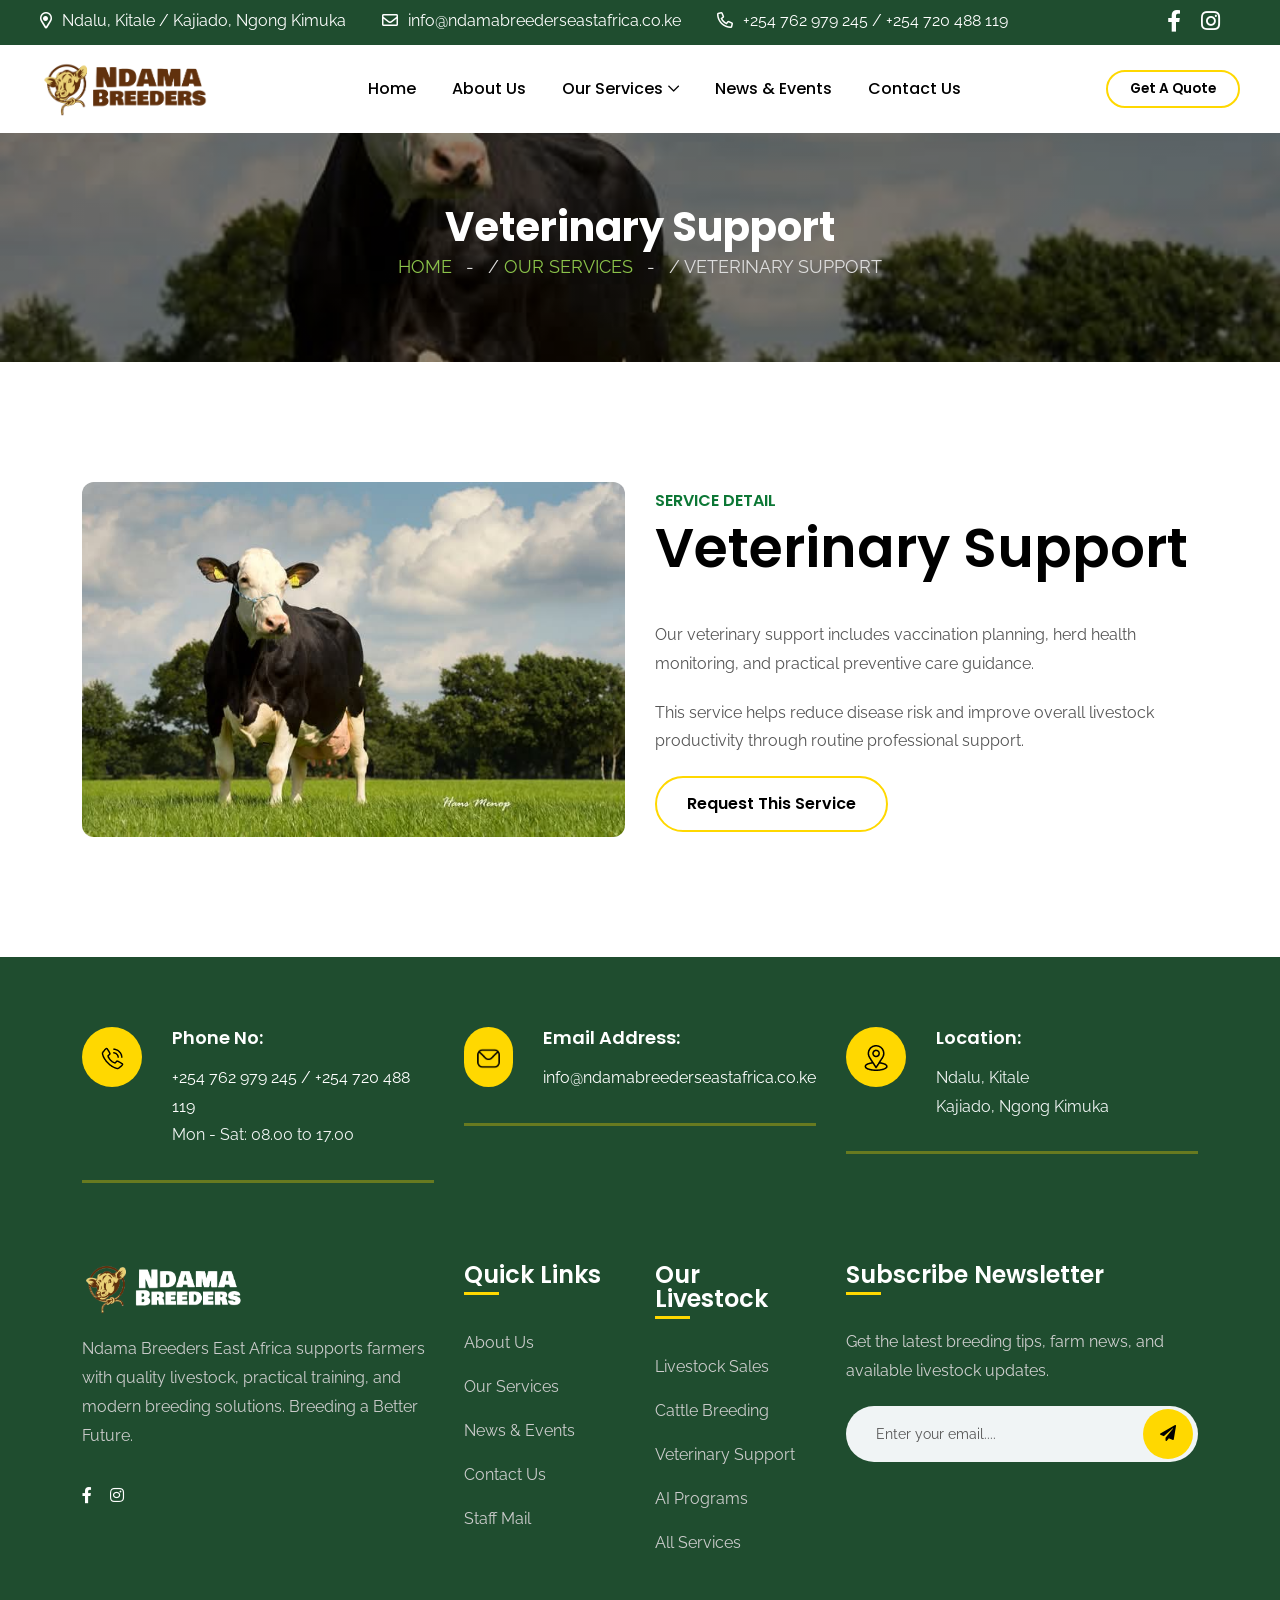
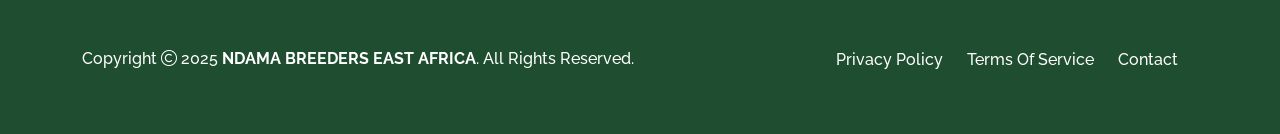
<file: veterinary.html>
<!doctype html>
<html class="no-js" lang="en">
<head>
    <title>Veterinary Support - Ndama Breeders East Africa</title>
    <meta name="description" content="Veterinary health programs to protect and improve herd performance.">
    <meta charset="utf-8">
    <meta http-equiv="x-ua-compatible" content="ie=edge">
    <meta name="viewport" content="width=device-width, initial-scale=1, shrink-to-fit=no">
    <link rel="shortcut icon" href="assets/img/favicon.png" type="image/png">
    <link rel="icon" href="assets/img/favicon.png" type="image/png">
    <link rel="preconnect" href="https://fonts.googleapis.com">
    <link rel="preconnect" href="https://fonts.gstatic.com" crossorigin="">
    <link href="https://fonts.googleapis.com/css2?family=Poppins:wght@400;500;600;700;800&family=Raleway:wght@400;500;600;700&display=swap" rel="stylesheet">
    <link rel="stylesheet" href="assets/css/bootstrap.min.css">
    <link rel="stylesheet" href="assets/css/fontawesome.min.css">
    <link rel="stylesheet" href="assets/css/magnific-popup.min.css">
    <link rel="stylesheet" href="assets/css/slick.min.css">
    <link rel="stylesheet" href="assets/css/style.css">
    <style>.breadcumb-wrapper{background:linear-gradient(rgba(0,0,0,.45),rgba(0,0,0,.45)),url('assets/img/cattle/14.jpg') center/cover no-repeat;padding:80px 0}.breadcumb-title{color:#fff;font-size:2.5rem;font-weight:700}.breadcumb-menu{list-style:none;padding:0;margin:10px 0 0}.breadcumb-menu li{display:inline;color:#ddd}.breadcumb-menu li a{color:#8bc34a;text-decoration:none}.breadcumb-menu li+li::before{content:' / ';color:#ddd}</style>
</head>
<body>
<div class="vs-menu-wrapper"><div class="vs-menu-area text-center"><button class="vs-menu-toggle"><i class="fal fa-times"></i></button><div class="mobile-logo"><a href="index.html"><img src="assets/img/logo.png" alt="Ndama Breeders EA" style="max-height:44px;width:auto;"></a></div><div class="vs-mobile-menu"><ul><li><a href="index.html">Home</a></li><li><a href="about.html">About Us</a></li><li><a href="services.html">Our Services</a></li><li><a href="blog.html">News & Events</a></li><li><a href="contact.html">Contact Us</a></li>
                                </ul></div></div></div>
<header class="vs-header header-layout2"><div class="container"><div class="header-top"><div class="row justify-content-between"><div class="col-auto"><div class="header-links"><ul><li><i class="far fa-map-marker-alt"></i>Ndalu, Kitale / Kajiado, Ngong Kimuka</li><li><i class="far fa-envelope"></i><a href="mailto:info@ndamabreederseastafrica.co.ke">info@ndamabreederseastafrica.co.ke</a></li><li><i class="far fa-phone-alt"></i><a href="tel:+254762979245">+254 762 979 245 / +254 720 488 119</a></li></ul></div></div><div class="col-auto"><div class="social-style1"><a href="https://web.facebook.com/profile.php?id=100057817922941" target="_blank" rel="noopener noreferrer"><i class="fab fa-facebook-f"></i></a><a href="https://instagram.com" target="_blank" rel="noopener noreferrer"><i class="fab fa-instagram"></i></a><a href="https://www.tiktok.com" target="_blank" rel="noopener noreferrer"><i class="fab fa-tiktok"></i></a></div></div></div></div></div><div class="sticky-wrapper"><div class="sticky-active"><div class="container"><div class="menu-area"><div class="row align-items-center justify-content-between"><div class="col-auto"><div class="header-logo"><a href="index.html"><img src="assets/img/logo.png" alt="Ndama Breeders EA" style="max-height:56px;width:auto;"></a></div></div><div class="col"><nav class="main-menu menu-style1 d-none d-lg-block">
                                    <ul>
                                        <li><a href="index.html">Home</a></li>
                                        <li><a href="about.html">About Us</a></li>
                                        <li class="menu-item-has-children">
                                            <a href="services.html">Our Services</a>
                                            <ul class="sub-menu">
                                                <li><a href="services.html">All Services</a></li><li><a href="ai-programs.html">AI Programs</a></li><li><a href="cattle-breeding.html">Cattle Breeding</a></li><li><a href="livestock-sales.html">Livestock Sales</a></li><li><a href="veterinary.html">Veterinary Support</a></li>
                                            </ul>
                                        </li>
                                        
                                        <li><a href="blog.html">News & Events</a></li>
                                        <li><a href="contact.html">Contact Us</a></li>
                                
                                    </ul>
                                </nav></div><div class="col-auto d-lg-none"><button class="vs-menu-toggle d-inline-block"><i class="fal fa-bars"></i></button></div><div class="col-auto d-xl-block d-none"><a href="contact.html" class="vs-btn" style="padding:10px 22px;font-size:.85rem;">Get a Quote</a></div></div></div></div></div></div></header>
<div class="breadcumb-wrapper"><div class="container"><h1 class="breadcumb-title">Veterinary Support</h1><ul class="breadcumb-menu"><li><a href="index.html">Home</a></li><li><a href="services.html">Our Services</a></li><li>Veterinary Support</li></ul></div></div>
<section class="space"><div class="container"><div class="row g-5 align-items-center"><div class="col-lg-6"><img src="assets/img/cattle/14.jpg" alt="Veterinary Support" style="width:100%;border-radius:12px;"></div><div class="col-lg-6"><div class="title-area"><span class="sec-subtitle">Service Detail</span><h2 class="sec-title">Veterinary Support</h2></div><p>Our veterinary support includes vaccination planning, herd health monitoring, and practical preventive care guidance.</p><p>This service helps reduce disease risk and improve overall livestock productivity through routine professional support.</p><a href="contact.html" class="vs-btn">Request This Service</a></div></div></div></section>
<footer class="footer-wrapper footer-layout1" data-bg-src="assets/img/bg/footer-bg-1-1.jpg">
        <div class="footer-top">
            <div class="container">
                <div class="row g-5">
                    <div class="col-lg-4 col-md-6">
                        <div class="media-style1">
                            <div class="media-icon"><img src="assets/img/icon/icon-1-1.png" alt="phone"></div>
                            <div class="media-body">
                                <h3 class="media-title">Phone No:</h3>
                                <p class="media-info"><a href="tel:+254762979245">+254 762 979 245 / +254 720 488 119</a> <br> Mon - Sat: 08.00 to 17.00</p>
                            </div>
                        </div>
                    </div>
                    <div class="col-lg-4 col-md-6">
                        <div class="media-style1">
                            <div class="media-icon"><img src="assets/img/icon/icon-1-2.png" alt="email"></div>
                            <div class="media-body">
                                <h3 class="media-title">Email Address:</h3>
                                <p class="media-info"><a href="mailto:info@ndamabreederseastafrica.co.ke">info@ndamabreederseastafrica.co.ke</a></p>
                            </div>
                        </div>
                    </div>
                    <div class="col-lg-4 col-md-6">
                        <div class="media-style1">
                            <div class="media-icon"><img src="assets/img/icon/icon-1-3.png" alt="location"></div>
                            <div class="media-body">
                                <h3 class="media-title">Location:</h3>
                                <p class="media-info">Ndalu, Kitale<br>Kajiado, Ngong Kimuka</p>
                            </div>
                        </div>
                    </div>
                </div>
            </div>
        </div>
        <div class="widget-area">
            <div class="container">
                <div class="row justify-content-center">
                    <div class="col-xl-4 col-md-6">
                        <div class="widget footer-widget">
                            <div class="vs-widget-about">
                                <div class="footer-logo" style="margin-bottom:20px;">
                                    <img src="assets/img/footer-logo.png" alt="Ndama Breeders EA" style="max-height:52px;width:auto;">
                                </div>
                                <p class="footer-text">Ndama Breeders East Africa supports farmers with quality livestock, practical training, and modern breeding solutions. Breeding a Better Future.</p>
                                <div class="footer-social"><a href="https://web.facebook.com/profile.php?id=100057817922941" target="_blank" rel="noopener noreferrer"><i class="fab fa-facebook-f"></i></a><a href="https://instagram.com" target="_blank" rel="noopener noreferrer"><i class="fab fa-instagram"></i></a><a href="https://www.tiktok.com" target="_blank" rel="noopener noreferrer"><i class="fab fa-tiktok"></i></a></div>
                            </div>
                        </div>
                    </div>
                    <div class="col-xl-2 col-md-3">
                        <div class="widget widget_categories footer-widget">
                            <h3 class="widget_title">Quick Links</h3>
                            <ul>
                                <li><a href="about.html">About Us</a></li>
                                
                                <li><a href="services.html">Our Services</a></li>
                                <li><a href="blog.html">News & Events</a></li>
                                <li><a href="contact.html">Contact Us</a></li>
                                <li class="staff-mail-item"><a class="staff-mail-link" href="https://das114.truehost.cloud:2096" target="_blank" rel="noopener noreferrer">Staff Mail<span class="staff-mail-warning">Restricted Access</span></a></li>
                                
                            </ul>
                        </div>
                    </div>
                    <div class="col-xl-2 col-md-3">
                        <div class="widget widget_categories footer-widget">
                            <h3 class="widget_title">Our Livestock</h3>
                            <ul>
                                <li><a href="livestock-sales.html">Livestock Sales</a></li>
                                <li><a href="cattle-breeding.html">Cattle Breeding</a></li>
                                <li><a href="veterinary.html">Veterinary Support</a></li>
                                <li><a href="ai-programs.html">AI Programs</a></li>
                                <li><a href="services.html">All Services</a></li>
                            </ul>
                        </div>
                    </div>
                    <div class="col-xl-4">
                        <div class="widget widget_newsletter footer-widget">
                            <h4 class="widget_title">Subscribe Newsletter</h4>
                            <form class="newsletter-form">
                                <p class="form_text">Get the latest breeding tips, farm news, and available livestock updates.</p>
                                <div class="search-btn">
                                    <input class="form-control" type="email" placeholder="Enter your email....">
                                    <button type="submit" class="icon-btn"><i class="fas fa-paper-plane"></i></button>
                                </div>
                            </form>
                        </div>
                    </div>
                </div>
            </div>
        </div>
        <div class="copyright-wrap">
            <div class="container">
                <div class="row justify-content-xl-between justify-content-center align-items-center">
                    <div class="col-auto">
                        <p class="copyright-text">Copyright <i class="fal fa-copyright"></i> 2025 <a href="index.html">Ndama Breeders East Africa</a>. All Rights Reserved.</p>
                    </div>
                    <div class="col-auto">
                        <div class="copyright-menu">
                            <ul class="list-unstyled">
                                <li><a href="privacy-policy.html">Privacy Policy</a></li>
                                <li><a href="terms-of-service.html">Terms of Service</a></li>
                                <li><a href="contact.html">Contact</a></li>
                            </ul>
                        </div>
                    </div>
                </div>
            </div>
        </div>
    </footer>
<a href="#" class="scrollToTop scroll-btn"><i class="far fa-arrow-up"></i></a>
<script src="assets/js/vendor/jquery-3.6.0.min.js"></script><script src="assets/js/bootstrap.min.js"></script><script src="assets/js/main.js"></script>
</body>
</html>
</file>
<file: assets/css/style.css>
@charset "UTF-8";
/*
Template Name: Farmix
Template URL: https://html.vecurosoft.com/farmix
Description: Farmix - Agriculture & Farming Food Template
Author: Vecuro
Author URI: https://themeforest.net/user/vecuro_themes
Version: 1.0.0
*/
/*=================================
    CSS Index Here
==================================*/
/*
01. Theme Base
    1.1. Mixin
    1.2. Function
    1.3. Variable
    1.4. Typography
    1.5. Extend
    1.7. Wordpress Default
02. Reset
    2.1. Container
    2.2. Grid
    2.3. Input
    2.4. Slick Slider
    2.5. Mobile Menu
03. Utilities
    3.1. Preloader
    3.2. Buttons
    3.3. Titles
    3.4. Common
    3.6. Font
    3.7. Background
    3.8. Text Color
    3.9. Overlay
    3.10. Animation
04. Template Style
    4.1. Widget
    4.2. Header
    4.3. Footer
    4.4. Breadcumb
    4.5. Pagination
    4.6. Blog
    4.7. Comments
    4.8. Hero Area
    4.9. Error    
    4.10. About
    4.00. Simple Sections
    4.00. Popup Side Menu
    4.00. Wocommerce
    4.00. Products
    4.00. Cart
    4.00. Checkout
    4.00. Wishlist
05. Spacing

*/
/*=================================
    CSS Index End
==================================*/
/*=================================
   01. Theme Base
==================================*/
/*------------------- 1.1. Mixin -------------------*/
/*------------------- 1.2. Function -------------------*/
/*------------------- 1.3. Variable-------------------*/
:root {
  --body-bg: #ffffff;
  --theme-color: #ffd800;
  --secondary-color: #0c7735;
  --body-color: #555555;
  --title-color: #000000;
  --smoke-color: #f1f5f4;
  --light-color: #f8f9fa;
  --black-color: #000000;
  --white-color: #ffffff;
  --yellow-color: #fec624;
  --success-color: #28a745;
  --error-color: #dc3545;
  --border-color: #bfbfbf;
  --title-font: "Poppins", sans-serif;
  --body-font: "Raleway", sans-serif;
  --icon-font: "Font Awesome 5 Pro";
  --main-container: 1290px;
  --container-gutters: 30px;
  --section-space: 120px;
  --section-space-mobile: 80px;
  --section-title-space: 60px;
  --ripple-ani-duration: 5s;
}

/*------------------- 1.5. Typography -------------------*/
html,
body {
  scroll-behavior: auto !important;
}

body {
  font-family: var(--body-font);
  font-size: 16px;
  font-weight: 400;
  color: var(--body-color);
  background-color: var(--body-bg);
  line-height: 28px;
  overflow-x: hidden;
  -webkit-font-smoothing: antialiased;
}

iframe {
  border: none;
  width: 100%;
}

.slick-slide:focus,
button:focus,
a:focus,
a:active,
input,
input:hover,
input:focus,
input:active,
textarea,
textarea:hover,
textarea:focus,
textarea:active {
  outline: none;
}

input:focus {
  outline: none;
  box-shadow: none;
}

img:not([draggable]),
embed,
object,
video {
  max-width: 100%;
  height: auto;
}

ul {
  list-style-type: disc;
}

ol {
  list-style-type: decimal;
}

table {
  margin: 0 0 1.5em;
  width: 100%;
  border-collapse: collapse;
  border-spacing: 0;
  border: 1px solid var(--border-color);
}

th {
  font-weight: 700;
  color: var(--title-color);
}

td,
th {
  border: 1px solid var(--border-color);
  padding: 9px 12px;
}

a {
  color: var(--theme-color);
  text-decoration: none;
  outline: 0;
  transition: all ease 0.4s;
}
a:hover {
  color: var(--title-color);
}
a:active, a:focus, a:hover, a:visited {
  text-decoration: none;
  outline: 0;
}

button {
  transition: all ease 0.4s;
}

img {
  border: none;
  max-width: 100%;
}

ins {
  text-decoration: none;
}

pre {
  background: #f5f5f5;
  color: #666;
  font-size: 14px;
  margin: 20px 0;
  overflow: auto;
  padding: 20px;
  white-space: pre-wrap;
  word-wrap: break-word;
}

span.ajax-loader:empty,
p:empty {
  display: none;
}

p {
  margin: 0 0 20px 0;
  color: var(--body-color);
  line-height: 1.8;
}

h1 a,
h2 a,
h3 a,
h4 a,
h5 a,
h6 a,
p a,
span a {
  font-size: inherit;
  font-family: inherit;
  font-weight: inherit;
  line-height: inherit;
}

.h1,
h1,
.h2,
h2,
.h3,
h3,
.h4,
h4,
.h5,
h5,
.h6,
h6 {
  font-family: var(--title-font);
  color: var(--title-color);
  text-transform: none;
  font-weight: 600;
  line-height: 1.2;
  margin: 0 0 15px 0;
}

.h1,
h1 {
  font-size: 48px;
}

.h2,
h2 {
  font-size: 40px;
}

.h3,
h3 {
  font-size: 36px;
}

.h4,
h4 {
  font-size: 30px;
}

.h5,
h5 {
  font-size: 24px;
}

.h6,
h6 {
  font-size: 20px;
}

/* Large devices */
@media (max-width: 1199px) {
  .h1,
  h1 {
    font-size: 40px;
  }
  .h2,
  h2 {
    font-size: 36px;
  }
  .h3,
  h3 {
    font-size: 30px;
  }
  .h4,
  h4 {
    font-size: 24px;
  }
  .h5,
  h5 {
    font-size: 20px;
  }
  .h6,
  h6 {
    font-size: 16px;
  }
}
/* Small devices */
@media (max-width: 767px) {
  .h1,
  h1 {
    font-size: 36px;
  }
  .h2,
  h2 {
    font-size: 30px;
  }
  .h3,
  h3 {
    font-size: 26px;
  }
  .h4,
  h4 {
    font-size: 22px;
  }
  .h5,
  h5 {
    font-size: 18px;
  }
  .h6,
  h6 {
    font-size: 16px;
  }
}
/*------------------- 1.6. Extend -------------------*/
/*------------------- 1.7. Wordpress Default -------------------*/
/*=================================
    02. Reset
==================================*/
/*------------------- 2.1. Container -------------------*/
@media only screen and (min-width: 1300px) {
  .container-xxl,
  .container-xl,
  .container-lg,
  .container-md,
  .container-sm,
  .container {
    max-width: calc(var(--main-container) + var(--container-gutters));
    padding-left: calc(var(--container-gutters) / 2);
    padding-right: calc(var(--container-gutters) / 2);
  }
}
@media only screen and (max-width: 1600px) {
  .container-fluid.px-0 {
    padding-left: 15px !important;
    padding-right: 15px !important;
  }
  .container-fluid.px-0 .row {
    margin-left: 0 !important;
    margin-right: 0 !important;
  }
}
/*------------------- 2.2. Grid -------------------*/
@media (min-width: 767px) {
  .row:not([class*=gx-]) {
    --bs-gutter-x: 30px;
  }
}
.gy-gx {
  --bs-gutter-y: var(--bs-gutter-x);
}

.gy-30 {
  --bs-gutter-y: 30px;
}

@media (min-width: 1300px) {
  .gx-60 {
    --bs-gutter-x: 60px;
  }
}
/*------------------- 2.3. Input -------------------*/
select,
.form-control,
.form-select,
textarea,
input {
  height: 50px;
  padding: 0 45px 0 30px;
  border: 1px solid var(--border-color);
  color: var(--body-color);
  background-color: var(--body-bg);
  font-size: 14px;
  width: 100%;
  border-radius: 0px;
}
select:focus,
.form-control:focus,
.form-select:focus,
textarea:focus,
input:focus {
  outline: 0;
  box-shadow: none;
  background-color: var(--body-bg);
}
select::-moz-placeholder,
.form-control::-moz-placeholder,
.form-select::-moz-placeholder,
textarea::-moz-placeholder,
input::-moz-placeholder {
  color: var(--body-color);
}
select::-webkit-input-placeholder,
.form-control::-webkit-input-placeholder,
.form-select::-webkit-input-placeholder,
textarea::-webkit-input-placeholder,
input::-webkit-input-placeholder {
  color: var(--body-color);
}
select:-ms-input-placeholder,
.form-control:-ms-input-placeholder,
.form-select:-ms-input-placeholder,
textarea:-ms-input-placeholder,
input:-ms-input-placeholder {
  color: var(--body-color);
}
select::placeholder,
.form-control::placeholder,
.form-select::placeholder,
textarea::placeholder,
input::placeholder {
  color: var(--body-color);
}

.form-select,
select {
  display: block;
  width: 100%;
  line-height: 1.5;
  vertical-align: middle;
  background-image: url("data:image/svg+xml;charset=utf-8,%3Csvg xmlns='http://www.w3.org/2000/svg' viewBox='0 0 16 16'%3E%3Cpath fill='none' stroke='%23343a40' stroke-linecap='round' stroke-linejoin='round' stroke-width='2' d='M2 5l6 6 6-6'/%3E%3C/svg%3E");
  background-position: right 26px center;
  background-repeat: no-repeat;
  background-size: 16px 12px;
  -webkit-appearance: none;
  -moz-appearance: none;
  appearance: none;
  cursor: pointer;
}

input::-webkit-outer-spin-button,
input::-webkit-inner-spin-button {
  -webkit-appearance: none;
  margin: 0;
}

/* Firefox */
input[type=number] {
  -moz-appearance: textfield;
}

textarea.form-control,
textarea {
  min-height: 150px;
  padding-top: 16px;
  padding-bottom: 17px;
  border-radius: 0px;
}

input[type=checkbox] {
  visibility: hidden;
  opacity: 0;
  display: inline-block;
  vertical-align: middle;
  width: 0;
  height: 0;
  display: none;
}
input[type=checkbox]:checked ~ label:before {
  content: "\f00c";
  color: var(--white-color);
  background-color: var(--theme-color);
  border-color: var(--theme-color);
}
input[type=checkbox] ~ label {
  position: relative;
  padding-left: 30px;
  cursor: pointer;
  display: block;
}
input[type=checkbox] ~ label:before {
  content: "";
  font-family: var(--icon-font);
  font-weight: 700;
  position: absolute;
  left: 0px;
  top: 4px;
  background-color: var(--body-bg);
  border: 1px solid var(--border-color);
  height: 18px;
  width: 18px;
  line-height: 18px;
  text-align: center;
  font-size: 12px;
  border-radius: 4px;
}

input[type=radio] {
  visibility: hidden;
  opacity: 0;
  display: inline-block;
  vertical-align: middle;
  width: 0;
  height: 0;
  display: none;
}
input[type=radio] ~ label {
  position: relative;
  padding-left: 30px;
  cursor: pointer;
  line-height: 1;
  display: inline-block;
  font-weight: 600;
  margin-bottom: 0;
}
input[type=radio] ~ label::before {
  content: "\f111";
  position: absolute;
  font-family: var(--icon-font);
  left: 0;
  top: -3px;
  width: 20px;
  height: 20px;
  padding-left: 0.5px;
  font-size: 0.4em;
  line-height: 18.95px;
  text-align: center;
  border: 1px solid var(--theme-color);
  border-radius: 100%;
  font-weight: 700;
  background: var(--body-bg);
  color: transparent;
  transition: all 0.2s ease;
}
input[type=radio]:checked ~ label::before {
  border-color: var(--theme-color);
  background-color: var(--theme-color);
  color: var(--white-color);
}

label {
  margin-bottom: 0.5em;
  margin-top: -0.3em;
  display: block;
  color: var(--title-color);
  font-family: var(--body-font);
  font-size: 16px;
}

.form-group {
  margin-bottom: var(--bs-gutter-x);
  position: relative;
}
.form-group > i {
  position: absolute;
  right: calc(var(--bs-gutter-x) / 2 + 30px);
  top: 17px;
  font-size: 16px;
  color: #A0ABB4;
}
.form-group.has-label > i {
  top: 48px;
}

textarea.is-invalid,
select.is-invalid,
input.is-invalid,
.was-validated input:invalid {
  border: 1px solid var(--error-color) !important;
  background-position: right calc(0.375em + 0.8875rem) center;
  background-image: none;
}
textarea.is-invalid:focus,
select.is-invalid:focus,
input.is-invalid:focus,
.was-validated input:invalid:focus {
  outline: 0;
  box-shadow: none;
}

textarea.is-invalid {
  background-position: top calc(0.375em + 0.5875rem) right calc(0.375em + 0.8875rem);
}

.row.no-gutters > .form-group {
  margin-bottom: 0;
}

.form-messages {
  display: none;
  margin: 0;
  padding: 10px 15px;
  margin-top: 15px;
  border-radius: 4px;
}
.form-messages > pre:last-child {
  margin-bottom: 0;
}
.form-messages > pre:first-of-type {
  margin-top: 0;
}
.form-messages.success {
  background-color: var(--success-color);
  color: var(--white-color);
  display: block;
}
.form-messages.error {
  background-color: var(--error-color);
  color: var(--white-color);
  display: block;
}
.form-messages pre {
  padding: 0;
  background-color: transparent;
  color: inherit;
}

/*------------------- 2.4. Slick Slider -------------------*/
.row > .slick-list {
  padding-left: 0;
  padding-right: 0;
}

.slick-track > [class*=col] {
  flex-shrink: 0;
  width: 100%;
  max-width: 100%;
  padding-right: calc(var(--bs-gutter-x) / 2);
  padding-left: calc(var(--bs-gutter-x) / 2);
  margin-top: var(--bs-gutter-y);
}

.slick-track {
  min-width: 100%;
}

.slick-slide img {
  display: inline-block;
}

.slick-dots {
  list-style-type: none;
  padding: 0;
  margin: 40px 0 0 0;
  line-height: 0;
  text-align: center;
  height: max-content;
  line-height: 0;
}
.slick-dots li {
  display: inline-block;
  margin-right: 7px;
}
.slick-dots li:last-child {
  margin-right: 0;
}
.slick-dots button {
  font-size: 0;
  padding: 0;
  background-color: transparent;
  width: 70px;
  height: 4px;
  line-height: 3px;
  border: none;
  background-color: #CACACA;
  transition: all ease 0.4s;
  position: relative;
}
.slick-dots button:hover,
.slick-dots .slick-active button {
  background-color: var(--secondary-color);
  border-color: var(--secondary-color);
}

.slick-arrow {
  display: inline-block;
  padding: 0;
  position: absolute;
  background-color: var(--secondary-color);
  top: 50%;
  border: none;
  left: var(--pos-x, -150px);
  width: 80px;
  height: 80px;
  line-height: 80px;
  font-size: var(--icon-font-size, 24px);
  margin-top: calc(var(--icon-size, 120px) / -2);
  z-index: 2;
  border-radius: 50%;
  color: var(--white-color);
  border: 1px solid var(--secondary-color);
}
.slick-arrow.default {
  position: relative;
  --pos-x: 0;
  margin-top: 0;
}
.slick-arrow.slick-next {
  right: var(--pos-x, -150px);
  left: auto;
}
.slick-arrow:hover {
  background-color: var(--theme-color);
  color: var(--white-color);
  border-color: transparent;
}

.arrow-margin .slick-arrow {
  top: calc(50% - 30px);
}

.arrow-wrap .slick-arrow {
  opacity: 0;
  visibility: hidden;
}
.arrow-wrap:hover .slick-arrow {
  opacity: 1;
  visibility: visible;
}

/* Extra large devices */
@media (max-width: 1300px) {
  .slick-arrow {
    --arrow-horizontal: -20px;
  }
}
/* Medium Large devices */
@media (max-width: 1299px) {
  .slick-arrow {
    --arrow-horizontal: 40px;
  }
}
/* Medium devices */
@media (max-width: 991px) {
  .slick-arrow {
    --icon-size: 40px;
    margin-right: 40px;
  }
  .slick-arrow.slick-next {
    margin-right: 0;
    margin-left: 40px;
  }
  .slick-dots {
    margin: 8px 0 38px 0;
  }
}
/*------------------- 2.5. Mobile Menu -------------------*/
.vs-menu-wrapper {
  position: fixed;
  top: 0;
  left: 0;
  bottom: 0;
  background-color: rgba(0, 0, 0, 0.6);
  z-index: 999999;
  width: 0;
  width: 100%;
  height: 100%;
  transition: all ease 0.8s;
  opacity: 0;
  visibility: hidden;
}
.vs-menu-wrapper .mobile-logo {
  padding-bottom: 0;
  padding-top: 40px;
  display: block;
  text-align: center;
  background-color: var(--body-bg);
}
.vs-menu-wrapper .mobile-logo svg {
  max-width: 185px;
}
.vs-menu-wrapper .vs-menu-toggle {
  border: none;
  font-size: 22px;
  position: absolute;
  right: 10px;
  top: 10px;
  padding: 0;
  line-height: 1;
  width: 33px;
  height: 33px;
  line-height: 33px;
  font-size: 18px;
  z-index: 1;
  color: var(--white-color);
  background-color: var(--theme-color);
  border-radius: 50%;
}
.vs-menu-wrapper .vs-menu-toggle:hover {
  background-color: var(--secondary-color);
  color: var(--white-color);
}
.vs-menu-wrapper .vs-menu-area {
  width: 100%;
  max-width: 310px;
  background-color: var(--body-bg);
  border-right: 3px solid var(--theme-color);
  height: 100%;
  position: relative;
  left: -110%;
  opacity: 0;
  visibility: hidden;
  transition: all ease 1s;
  z-index: 1;
}
.vs-menu-wrapper.vs-body-visible {
  opacity: 1;
  visibility: visible;
}
.vs-menu-wrapper.vs-body-visible .vs-menu-area {
  left: 0;
  opacity: 1;
  visibility: visible;
}

.vs-mobile-menu {
  overflow-y: scroll;
  max-height: calc(100vh - 200px);
  padding-bottom: 40px;
  margin-top: 33px;
  text-align: left;
}
.vs-mobile-menu::-webkit-scrollbar-track {
  -webkit-box-shadow: inset 0 0 6px rgba(242, 0, 58, 0.2);
  background-color: #000;
}
.vs-mobile-menu::-webkit-scrollbar {
  width: 6px;
  background-color: #000;
}
.vs-mobile-menu::-webkit-scrollbar-thumb {
  background-color: var(--theme-color);
}
.vs-mobile-menu ul {
  margin: 0;
  padding: 0 0;
}
.vs-mobile-menu ul li {
  border-bottom: 1px solid var(--border-color);
  list-style-type: none;
}
.vs-mobile-menu ul li li:first-child {
  border-top: 1px solid var(--border-color);
}
.vs-mobile-menu ul li a {
  display: block;
  position: relative;
  padding: 12px 0;
  line-height: 1;
  font-size: 16px;
  text-transform: capitalize;
  color: var(--title-color);
  font-weight: 700;
}
.vs-mobile-menu ul li a:before {
  content: "\f105";
  font-family: var(--icon-font);
  position: relative;
  left: 0;
  top: 0;
  margin-right: 10px;
  display: inline-block;
}
.vs-mobile-menu ul li.vs-active > a {
  color: var(--theme-color);
}
.vs-mobile-menu ul li.vs-active > a:before {
  transform: rotate(90deg);
}
.vs-mobile-menu ul li ul li {
  padding-left: 20px;
}
.vs-mobile-menu ul li ul li:last-child {
  border-bottom: none;
}
.vs-mobile-menu ul .vs-item-has-children > a .vs-mean-expand {
  position: absolute;
  right: 0;
  top: 50%;
  font-weight: 400;
  font-size: 12px;
  width: 25px;
  height: 25px;
  line-height: 25px;
  margin-top: -12.5px;
  display: inline-block;
  text-align: center;
  background-color: var(--smoke-color);
  color: var(--title-color);
  box-shadow: 0 0 20px -8px rgba(242, 0, 58, 0.5);
  border-radius: 50%;
}
.vs-mobile-menu ul .vs-item-has-children > a .vs-mean-expand:before {
  content: "\f067";
  font-family: var(--icon-font);
}
.vs-mobile-menu ul .vs-item-has-children.vs-active > a .vs-mean-expand:before {
  content: "\f068";
}
.vs-mobile-menu > ul {
  padding: 0 40px;
}
.vs-mobile-menu > ul > li:last-child {
  border-bottom: none;
}

.vs-menu-toggle {
  width: 50px;
  height: 50px;
  padding: 0;
  font-size: 24px;
  border: none;
  background-color: var(--theme-color);
  color: var(--black-color);
  display: inline-block;
  border-radius: 0;
}
.vs-menu-toggle.style-text, .vs-menu-toggle.style-text-white {
  width: auto;
  height: auto;
  background-color: transparent;
  color: var(--title-color);
  font-size: 20px;
}
.vs-menu-toggle.style-text i, .vs-menu-toggle.style-text-white i {
  margin-right: 10px;
}
.vs-menu-toggle.style-text-white {
  color: var(--white-color);
}

@media (max-width: 400px) {
  .vs-menu-wrapper .vs-menu-area {
    width: 100%;
    max-width: 270px;
  }
  .vs-mobile-menu > ul {
    padding: 0 20px;
  }
}
/*=================================
    03. Utilities
==================================*/
/*------------------- 3.1. Preloader -------------------*/
.preloader {
  position: fixed;
  left: 0;
  right: 0;
  top: 0;
  bottom: 0;
  z-index: 999;
  background-color: var(--body-bg);
}
.preloader .vs-btn {
  padding: 15px 20px;
  border-radius: 0;
  font-size: 14px;
}

.preloader-inner {
  text-align: center;
  position: absolute;
  left: 50%;
  top: 50%;
  transform: translate(-50%, -50%);
  text-align: center;
  line-height: 0;
}
.preloader-inner img {
  display: block;
  margin: 0 auto 10px auto;
}

.loader {
  width: 110px;
  height: 110px;
  border-radius: 50%;
  display: inline-block;
  position: relative;
  border: 3px solid;
  border-color: var(--theme-color) var(--theme-color) transparent transparent;
  box-sizing: border-box;
  animation: rotationloader 1.5s linear infinite;
}
.loader::after, .loader::before {
  content: "";
  box-sizing: border-box;
  position: absolute;
  left: 0;
  right: 0;
  top: 0;
  bottom: 0;
  margin: auto;
  border: 3px solid;
  border-color: transparent transparent #bfe603 #bfe603;
  width: 102px;
  height: 102px;
  border-radius: 50%;
  box-sizing: border-box;
  animation: rotationBackloader 0.7s linear infinite;
  transform-origin: center center;
}
.loader::before {
  width: 94px;
  height: 94px;
  border-color: var(--theme-color) var(--theme-color) transparent transparent;
  animation: rotationloader 2s linear infinite;
}

@keyframes rotationloader {
  0% {
    transform: rotate(0deg);
  }
  100% {
    transform: rotate(360deg);
  }
}
@keyframes rotationBackloader {
  0% {
    transform: rotate(0deg);
  }
  100% {
    transform: rotate(-360deg);
  }
}
/*------------------- 3.2. Buttons -------------------*/
.vs-btn {
  display: inline-block;
  border: none;
  text-align: center;
  text-transform: capitalize;
  vertical-align: middle;
  font-size: 16px;
  font-weight: 600;
  font-family: var(--title-font);
  border: 2px solid var(--theme-color);
  background-color: transparent;
  color: var(--title-color);
  line-height: 1;
  padding: 18px 30px;
  border-radius: 9999px;
  transition: all 0.5s ease;
}
.vs-btn:hover {
  color: var(--white-color);
  border-color: var(--secondary-color);
  background-color: var(--secondary-color);
}

.icon-btn {
  width: var(--icon-size, 50px);
  height: var(--icon-size, 50px);
  line-height: var(--icon-size, 50px);
  background-color: var(--smoke-color);
  border: none;
  padding: 0;
  text-align: center;
  color: var(--title-color);
  border-radius: 50%;
  transition: all ease 0.4s;
  position: relative;
  z-index: 1;
}
.icon-btn:hover {
  color: var(--white-color);
  background-color: var(--secondary-color);
}

.play-btn {
  display: inline-block;
  position: relative;
  z-index: 1;
}
.play-btn > i {
  display: inline-block;
  width: var(--icon-size, 100px);
  height: var(--icon-size, 100px);
  line-height: var(--icon-size, 100px);
  text-align: center;
  background-color: var(--white-color);
  color: var(--secondary-color);
  font-size: var(--icon-font-size, 1.5em);
  border-radius: 50%;
  z-index: 1;
  transition: all ease 0.4s;
}
.play-btn:after, .play-btn:before {
  content: "";
  position: absolute;
  left: 0;
  top: 0;
  right: 0;
  bottom: 0;
  background-color: var(--white-color);
  z-index: -1;
  border-radius: 50%;
  transition: all ease 0.4s;
}
.play-btn:after {
  animation-delay: 2s;
}
.play-btn:hover:after, .play-btn:hover::before,
.play-btn:hover i {
  background-color: var(--theme-color);
  color: var(--white-color);
}

.link-btn {
  font-family: var(--title-font);
  color: var(--title-color);
  font-weight: 500;
  font-size: 18px;
  display: inline-block;
  line-height: 1;
  position: relative;
  text-transform: capitalize;
  transition: all ease 0.3s;
}
.link-btn i {
  margin-right: 7px;
}
.link-btn:hover {
  color: var(--theme-color);
}

.scroll-btn {
  position: fixed;
  bottom: 300px;
  right: 30px;
  z-index: 94;
  opacity: 0;
  visibility: hidden;
  display: inline-block;
  border-radius: 50%;
  /* Small devices */
}
.scroll-btn i {
  display: inline-block;
  background-color: var(--theme-color);
  color: var(--white-color);
  text-align: center;
  font-size: 16px;
  width: var(--btn-size, 50px);
  height: var(--btn-size, 50px);
  line-height: var(--btn-size, 50px);
  z-index: 2;
  border-radius: inherit;
  position: relative;
  transition: all ease 0.8s;
}
.scroll-btn:before {
  content: "";
  position: absolute;
  left: var(--extra-shape, -6px);
  top: var(--extra-shape, -6px);
  right: var(--extra-shape, -6px);
  bottom: var(--extra-shape, -6px);
  background-color: var(--body-bg);
  border-radius: inherit;
  z-index: 1;
  transition: all ease 0.4s;
}
.scroll-btn:focus i, .scroll-btn:hover i {
  background-color: var(--secondary-color);
  color: var(--white-color);
}
.scroll-btn.show {
  bottom: 120px;
  opacity: 1;
  visibility: visible;
}
@media (max-width: 767px) {
  .scroll-btn {
    --btn-size: 40px;
    --extra-shape: -4px;
    right: 15px;
    bottom: 50px;
  }
  .scroll-btn.show {
    bottom: 15px;
  }
}

.scrollToTop {
  position: fixed;
  right: 60px;
  bottom: 500px;
  opacity: 0;
  visibility: hidden;
  transition: all ease 0.4s;
  z-index: 96;
}
.scrollToTop.show {
  bottom: 60px;
  opacity: 1;
  visibility: visible;
}

.bar-btn {
  border: none;
  display: inline-block;
  padding: 0;
  line-height: 1;
  font-size: 25px;
  vertical-align: middle;
  background-color: transparent;
  width: 25px;
  height: 18px;
  position: relative;
}
.bar-btn .bar:before {
  content: "";
  width: 100%;
  height: 2px;
  display: inline-block;
  position: absolute;
  right: 0;
  top: 0;
  transition: all ease 0.4s;
  background-color: var(--white-color);
}
.bar-btn .bar:nth-child(2):before {
  top: 50%;
  margin-top: -1.5px;
  width: 25px;
  right: -6px;
}
.bar-btn .bar:nth-child(3):before {
  top: auto;
  bottom: 0;
}

/* Small devices */
@media (max-width: 767px) {
  .play-btn {
    --icon-size: 60px;
  }
  .scrollToTop {
    right: 20px;
  }
  .scrollToTop.show {
    bottom: 20px;
  }
}
/*------------------- 3.3. Titles -------------------*/
.title-img {
  margin-bottom: 10px;
}

.title-area {
  margin-bottom: 40px;
}
.title-area .sec-title {
  margin-bottom: 0;
}

/* Small devices */
@media (max-width: 767px) {
  .title-arraw {
    display: none;
  }
}
/*------------------- 3.4. Common -------------------*/
.image-scale-hover {
  overflow: hidden;
}
.image-scale-hover img {
  transition: all ease 0.4s;
  transform: scale(1.001);
}
.image-scale-hover:hover img {
  transform: scale(1.2);
}

.shape-mockup {
  position: absolute;
}

.z-index-step1 {
  position: relative;
  z-index: 4 !important;
}

.z-index-common {
  position: relative;
  z-index: 3;
}

.z-index {
  z-index: 0;
}

.z-index-n1 {
  z-index: -1;
}

.media-body {
  flex: 1;
}

.badge {
  position: absolute;
  width: -webkit-fit-content;
  width: -moz-fit-content;
  width: fit-content;
  display: inline-block;
  text-align: center;
  background-color: var(--theme-color);
  color: var(--black-color);
  padding: 0.35em 0.55em;
  border-radius: 50%;
}

@media (min-width: 1921px) {
  .d-hd-none {
    display: none !important;
  }
}
/*------------------- 3.6. Font -------------------*/
.font-icon {
  font-family: var(--icon-font);
}

.font-title {
  font-family: var(--title-font);
}

.font-body {
  font-family: var(--body-font);
}

.fw-light {
  font-weight: 300;
}

.fw-normal {
  font-weight: 400;
}

.fw-medium {
  font-weight: 500;
}

.fw-semibold {
  font-weight: 600;
}

.fw-bold {
  font-weight: 700;
}

.fw-extrabold {
  font-weight: 800;
}

.fs-md {
  font-size: 18px;
}

.fs-xs {
  font-size: 14px;
}

.fs-20 {
  font-size: 20px;
}

/* Small devices */
@media (max-width: 767px) {
  .fs-20,
  .fs-md {
    font-size: 16px;
  }
}
/*------------------- 3.7. Background -------------------*/
.bg-theme {
  background-color: var(--theme-color) !important;
}

.bg-smoke {
  background-color: var(--smoke-color) !important;
}

.bg-vs-light {
  background-color: var(--light-color) !important;
}

.bg-white {
  background-color: var(--white-color) !important;
}

.bg-black {
  background-color: var(--black-color) !important;
}

.bg-title {
  background-color: var(--title-color) !important;
}

.bg-theme2 {
  background-color: var(--secondary-color) !important;
}

.background-image,
[data-bg-src] {
  background-repeat: no-repeat;
  background-size: cover;
  background-position: center center;
}

.bg-fluid {
  background-repeat: no-repeat;
  background-size: 100% 100%;
  background-position: center center;
}

.bg-auto {
  background-size: auto auto;
}

/*------------------- 3.8. Text Color -------------------*/
.text-theme {
  color: var(--theme-color) !important;
}

.text-title {
  color: var(--title-color) !important;
}

.text-body {
  color: var(--body-color) !important;
}

.text-white {
  color: var(--white-color) !important;
}

.text-yellow {
  color: var(--yellow-color) !important;
}

.text-success {
  color: var(--success-color) !important;
}

.text-error {
  color: var(--error-color) !important;
}

.text-inherit {
  color: inherit;
}
.text-inherit:hover {
  color: var(--theme-color);
}

a.text-theme:hover,
.text-reset:hover {
  text-decoration: underline;
}

/*------------------- 3.9. Overlay -------------------*/
.overlay {
  position: absolute;
  top: 0;
  left: 0;
  height: 100%;
  width: 100%;
}

.position-center {
  position: absolute;
  left: 50%;
  top: 50%;
  transform: translate(-50%, -50%);
}

[data-overlay] {
  position: relative;
}
[data-overlay] [class^=col-],
[data-overlay] [class*=col-] {
  z-index: 1;
}

[data-overlay]:before {
  content: "";
  position: absolute;
  left: 0;
  top: 0;
  right: 0;
  bottom: 0;
  z-index: 1;
}

[data-overlay=theme]:before {
  background-color: var(--theme-color);
}

[data-overlay=title]:before {
  background-color: var(--title-color);
}

[data-overlay=white]:before {
  background-color: var(--white-color);
}

[data-overlay=black]:before {
  background-color: var(--black-color);
}

[data-opacity="1"]:before {
  opacity: 0.1;
}

[data-opacity="2"]:before {
  opacity: 0.2;
}

[data-opacity="3"]:before {
  opacity: 0.3;
}

[data-opacity="4"]:before {
  opacity: 0.4;
}

[data-opacity="5"]:before {
  opacity: 0.5;
}

[data-opacity="6"]:before {
  opacity: 0.6;
}

[data-opacity="7"]:before {
  opacity: 0.7;
}

[data-opacity="8"]:before {
  opacity: 0.8;
}

[data-opacity="9"]:before {
  opacity: 0.9;
}

[data-opacity="10"]:before {
  opacity: 1;
}

/*------------------- 3.10. Animation -------------------*/
.jump-reverse-img,
.jump-img,
.jump-reverse,
.jump {
  animation: jumpping var(--duration, 6s) infinite linear;
}

.jump-reverse-img,
.jump-img {
  --duration: 5s;
}

.jump-reverse-img,
.jump-reverse {
  --jump-y: -20px;
}

.rotate-reverse-img,
.rotate-img,
.rotate-reverse,
.rotate {
  animation: rotate var(--duration, 12s) infinite linear;
}

.rotate-reverse-img,
.rotate-img {
  --duration: 40s;
}

.moving {
  animation: moving 8s linear infinite;
}

@keyframes moving {
  0% {
    transform: translateY(0);
  }
  50% {
    transform: translateY(-50px);
  }
  100% {
    transform: translateY(0);
  }
}
.rotate-reverse {
  --rotate-angle: -360deg;
}

.fadeInUp {
  -webkit-animation-name: fadeInUp;
  animation-name: fadeInUp;
}

.wow-animated {
  -webkit-animation-duration: 1s;
  animation-duration: 1s;
  -webkit-animation-fill-mode: both;
  animation-fill-mode: both;
}

.fadein {
  --animation-name: fadein-custom;
}

.slideinup {
  --animation-name: slideinup;
}

.slideindown {
  --animation-name: slideindown;
}

.slideinleft {
  --animation-name: slideinleft;
}

.slideinright {
  --animation-name: slideinright;
}

.animated {
  animation-fill-mode: both;
  animation-iteration-count: 1;
  animation-duration: 1s;
  animation-delay: 0.3s;
  animation-name: var(--animation-name);
}

.ripple-animation, .play-btn:after, .play-btn:before {
  animation-duration: var(--ripple-ani-duration);
  animation-timing-function: ease-in-out;
  animation-iteration-count: infinite;
  animation-name: ripple;
}

@keyframes ripple {
  0% {
    transform: scale(1);
    opacity: 0;
  }
  30% {
    opacity: 0.4;
  }
  100% {
    transform: scale(1.5);
    opacity: 0;
  }
}
@keyframes rotate {
  0% {
    transform: rotate(0);
  }
  100% {
    transform: rotate(var(--rotate-angle, 360deg));
  }
}
@keyframes slideinup {
  0% {
    opacity: 0;
    transform: translateY(70px);
  }
  100% {
    transform: translateY(0);
  }
}
@keyframes slideindown {
  0% {
    opacity: 0;
    transform: translateY(-70px);
  }
  100% {
    transform: translateY(0);
  }
}
@keyframes slideinleft {
  0% {
    opacity: 0;
    transform: translateX(-70px);
  }
  100% {
    transform: translateX(0);
  }
}
@keyframes slideinright {
  0% {
    opacity: 0;
    transform: translateX(70px);
  }
  100% {
    transform: translateX(0);
  }
}
@keyframes fadein-custom {
  0% {
    opacity: 0;
  }
  100% {
    opacity: 1;
  }
}
@keyframes fadeInUp {
  0% {
    opacity: 0;
    -webkit-transform: translateY(20px);
    -ms-transform: translateY(20px);
    transform: translateY(20px);
  }
  100% {
    opacity: 1;
    -webkit-transform: translateY(0);
    -ms-transform: translateY(0);
    transform: translateY(0);
  }
}
@keyframes spin {
  to {
    transform: rotate(360deg);
  }
}
@keyframes jumpping {
  0%, 100% {
    transform: translate3d(0, 0, 0);
  }
  40% {
    transform: translate3d(0, var(--jump-y, 20px), var(--jump-x, 0));
  }
}
/*=================================
    04. Template Style
==================================*/
/*------------------- 4.1. Widget  -------------------*/
.widget_nav_menu ul,
.widget_pages ul,
.widget_meta ul,
.widget_archive ul,
.widget_categories ul {
  padding: 0;
  margin: -0.4em 0 0 0;
  list-style: none;
}
.widget_nav_menu .children,
.widget_pages .children,
.widget_meta .children,
.widget_archive .children,
.widget_categories .children {
  margin-left: 10px;
}

.widget_meta ul,
.widget_nav_menu ul,
.widget_pages ul,
.widget_archive ul {
  margin-bottom: -20px;
}
.widget_meta ul ul,
.widget_nav_menu ul ul,
.widget_pages ul ul,
.widget_archive ul ul {
  margin-bottom: 0;
}
.widget_meta a,
.widget_nav_menu a,
.widget_pages a,
.widget_archive a {
  position: relative;
  color: #444444;
  padding-left: 15px;
  margin-bottom: 12px;
  display: block;
}
.widget_meta a:before,
.widget_nav_menu a:before,
.widget_pages a:before,
.widget_archive a:before {
  content: "\f105";
  position: absolute;
  left: 0;
  top: -1px;
  font-family: var(--icon-font);
}
.widget_meta a:after,
.widget_nav_menu a:after,
.widget_pages a:after,
.widget_archive a:after {
  content: "";
  position: absolute;
  left: 0;
  bottom: 0;
  width: 0;
  height: 1px;
  background-color: var(--theme-color);
  opacity: 0;
  visibility: hidden;
  transition: all ease 0.4s;
}
.widget_meta a:hover,
.widget_nav_menu a:hover,
.widget_pages a:hover,
.widget_archive a:hover {
  color: var(--theme-color);
}
.widget_meta a:hover:after,
.widget_nav_menu a:hover:after,
.widget_pages a:hover:after,
.widget_archive a:hover:after {
  width: 100%;
  opacity: 1;
  visibility: visible;
}
.widget_meta li,
.widget_nav_menu li,
.widget_pages li,
.widget_archive li {
  display: block;
  position: relative;
}
.widget_meta li > span,
.widget_nav_menu li > span,
.widget_pages li > span,
.widget_archive li > span {
  width: 44px;
  height: 44px;
  line-height: 44px;
  font-size: 14px;
  font-weight: 700;
  color: var(--title-color);
  background-color: var(--white-color);
  right: 5px;
  top: 5px;
  z-index: 1;
  display: inline-block;
  text-align: center;
  position: absolute;
  transition: all ease 0.4s;
  border-radius: 50%;
}

.widget_categories ul {
  margin: 0;
  padding: 0;
  list-style: none;
}
.widget_categories a {
  display: block;
  font-family: var(--body-font);
  color: var(--black-color);
  background-color: #f3f3f3;
  font-size: 16px;
  padding: 19px 60px 19px 30px;
  margin: 0 0 3px 0;
  font-weight: 700;
  line-height: 1;
  border-radius: 9999px;
  transition: color ease 0.2s, background-color ease 0.4s;
}
.widget_categories a:hover {
  background-color: var(--theme-color);
  color: var(--title-color);
}
.widget_categories li {
  display: block;
  position: relative;
}
.widget_categories li > span {
  width: 44px;
  height: 44px;
  line-height: 44px;
  font-size: 14px;
  font-weight: 700;
  color: var(--title-color);
  background-color: var(--white-color);
  right: 5px;
  top: 5px;
  z-index: 1;
  display: inline-block;
  text-align: center;
  position: absolute;
  transition: all ease 0.4s;
  border-radius: 50%;
}

.widget_meta a {
  padding-bottom: 10px;
  margin-bottom: 12px;
  border-bottom: 1px solid #d9d9d9;
  display: block;
  padding-left: 0;
}
.widget_meta a:after, .widget_meta a:before {
  display: none;
}
.widget_meta > ul {
  margin-bottom: -0.3em;
}
.widget_meta > ul > li:last-child a {
  border-bottom: none;
  margin-bottom: 0;
  padding-bottom: 0;
}

.widget_nav_menu .sub-menu {
  margin-left: 10px;
}

.widget {
  padding: var(--widget-padding-y, 40px) var(--widget-padding-x, 40px);
  border: 1px solid var(--border-color);
  position: relative;
  margin-bottom: 20px;
}
.widget select,
.widget input {
  height: 60px;
  border: none;
  background-color: var(--input-bg, #F0F4F5);
  border-radius: 9999px;
}

.widget_title {
  position: relative;
  font-weight: 600;
  font-size: 26px;
  line-height: 1em;
  margin: 0 0 30px 0;
  padding: 0 0 13px 0;
  font-family: var(--title-font);
  border-bottom: 1px solid var(--border-color);
}
.widget_title:before {
  content: "";
  position: absolute;
  left: 0;
  bottom: -2px;
  height: 4px;
  width: 85px;
  background-color: var(--theme-color);
}

.widget .search-form {
  position: relative;
}
.widget .search-form input {
  padding-right: 70px;
}
.widget .search-form button {
  border: none;
  background-color: transparent;
  padding: 4px 0 4px 20px;
  line-height: 1;
  color: var(--theme-color);
  border-left: 1px solid var(--theme-color);
  position: absolute;
  top: 50%;
  right: 25px;
  transform: translateY(-50%);
}

.wp-block-tag-cloud a,
.tagcloud a {
  display: inline-block;
  border: 2px solid var(--border-color);
  font-size: 16px;
  font-weight: 700;
  line-height: 1;
  padding: 12px 22px;
  margin-right: 5px;
  margin-bottom: 10px;
  color: var(--title-color);
  background-color: transparent;
  border-radius: 2px;
  position: relative;
  z-index: 1;
}
.wp-block-tag-cloud a:before,
.tagcloud a:before {
  content: "";
  position: absolute;
  right: 2px;
  bottom: 2px;
  background-color: var(--black-color);
  width: 9px;
  height: 8px;
  z-index: -1;
  clip-path: polygon(100% 0, 0% 100%, 100% 100%);
  transition: all ease 0.4s;
}
.wp-block-tag-cloud a:hover,
.tagcloud a:hover {
  background-color: var(--theme-color);
  color: var(--black-color) !important;
  border-color: transparent;
}
.wp-block-tag-cloud a:hover:before,
.tagcloud a:hover:before {
  background-color: var(--black-color);
}

.tagcloud {
  margin-right: -5px;
  margin-bottom: -10px;
}

.recent-post {
  display: flex;
  align-items: center;
  margin-bottom: 18px;
  border-bottom: 1px solid #e7e7e7;
  padding-bottom: 20px;
}
.recent-post:last-child {
  margin-bottom: 0;
  padding-bottom: 0;
  border-bottom: none;
}
.recent-post .media-img {
  margin-right: 20px;
  width: 80px;
}
.recent-post .media-img img {
  width: 100%;
}
.recent-post .post-title {
  font-size: 18px;
  line-height: 24px;
  margin: 0 0 -0.1em 0;
}
.recent-post .recent-post-meta {
  margin: -0.15em 0 0 0;
}
.recent-post .recent-post-meta a {
  text-transform: uppercase;
  font-size: 14px;
  font-weight: 700;
  color: var(--secondary-color);
}
.recent-post .recent-post-meta a i {
  margin-right: 5px;
  color: var(--theme-color);
}

.sidebar-area {
  margin-bottom: -10px;
}
.sidebar-area .newsletter-form .vs-btn:hover {
  color: var(--secondary-color);
  background-color: var(--white-color);
}

.widget_newsletter {
  background-color: var(--secondary-color);
  border: none;
}
.widget_newsletter:before {
  display: none;
}
.widget_newsletter .widget_title {
  color: var(--white-color);
  border-bottom-color: rgba(231, 231, 231, 0.14);
}
.widget_newsletter .form_text {
  color: #cfcfcf;
  margin-top: -0.45em;
}
.widget_newsletter input {
  height: 56px;
  color: #444444;
  margin-bottom: 15px;
  border-radius: 9999px;
}
.widget_newsletter .vs-btn {
  background-color: var(--theme-color);
  border-color: var(--theme-color);
  width: 100%;
}
.widget_newsletter .vs-btn:hover {
  border-color: var(--white-color);
}

.widget_shopping_cart {
  text-align: left;
}
.widget_shopping_cart ul {
  margin: 0;
  padding: 0;
  list-style-type: none;
}
.widget_shopping_cart .mini_cart_item {
  position: relative;
  border-bottom: 1px solid var(--theme-color);
  padding: 0 0 32px 0px;
  margin: 0 0 27px 0;
  min-height: 90px;
  display: flex;
  align-items: center;
  gap: 15px;
  flex-wrap: wrap;
}
.widget_shopping_cart .mini_cart_item a {
  color: var(--title-color);
}
.widget_shopping_cart .mini_cart_item > a > img {
  max-width: 80px;
  margin-right: 15px;
}
.widget_shopping_cart .remove {
  position: absolute;
  right: 0;
  top: 0;
  color: var(--title-color);
  line-height: 1;
  font-size: 18px;
}
.widget_shopping_cart .remove:hover {
  color: var(--theme-color);
}
.widget_shopping_cart .img {
  position: absolute;
  left: 0;
  top: 3px;
  width: 90px;
  height: 90px;
  display: inline-block;
  border: 1px solid var(--border-color);
}
.widget_shopping_cart .product-title {
  font-size: 14px;
  color: var(--title-color);
  font-weight: 400;
  margin-bottom: 0;
  display: inline-block;
}
.widget_shopping_cart .amount {
  display: block;
  font-weight: 600;
  color: var(--black-color);
  font-size: 16px;
}
.widget_shopping_cart .quantity {
  display: inline-flex;
  margin-top: 0px;
}
.widget_shopping_cart .qut-btn {
  border: 1px solid var(--border-color);
  background-color: transparent;
  display: inline-block;
  background-color: transparent;
  width: 25px;
  height: 25px;
  padding: 0;
  font-size: 12px;
  z-index: 1;
  position: relative;
}
.widget_shopping_cart .qut-btn:hover {
  background-color: var(--title-color);
  border-color: transparent;
  color: var(--white-color);
}
.widget_shopping_cart .qty-input {
  border: 1px solid var(--border-color);
  text-align: center;
  width: max-content;
  min-width: 40px;
  font-size: 12px;
  padding: 0;
  height: 25px;
  margin: 0 -1px;
}
.widget_shopping_cart .subtotal {
  float: right;
  text-align: right;
  font-size: 12px;
  margin-top: 19px;
}
.widget_shopping_cart .subtotal > span:not(.amount) {
  color: var(--body-color);
  font-weight: 300;
}
.widget_shopping_cart .subtotal .amount {
  font-size: 12px;
  display: inline-block;
}
.widget_shopping_cart .total {
  color: var(--title-color);
  text-transform: uppercase;
  line-height: 1;
  margin-bottom: 25px;
  font-size: 18px;
  display: flex;
  align-items: center;
  justify-content: space-between;
}
.widget_shopping_cart .total .amount {
  font-size: inherit;
  display: inline-block;
  color: var(--black-color);
}
.widget_shopping_cart .buttons {
  margin: 0;
  gap: 15px;
}
.widget_shopping_cart .buttons .vs-btn {
  background-color: var(--theme-color);
  border-color: var(--theme-color);
}
.widget_shopping_cart .buttons .vs-btn:hover {
  background-color: var(--secondary-color);
  border-color: var(--secondary-color);
}

/* Large devices */
@media (max-width: 1199px) {
  .widget {
    --widget-padding-y: 30px;
    --widget-padding-x: 30px;
  }
  .recent-post .post-title {
    font-size: 18px;
    line-height: 24px;
  }
}
/* Medium devices */
@media (max-width: 991px) {
  .sidebar-area {
    padding-top: 30px;
  }
  .wp-block-tag-cloud a,
  .tagcloud a {
    padding: 10.5px 18px;
  }
}
/* Small devices */
@media (max-width: 767px) {
  .widget_title {
    font-size: 22px;
  }
}
/* Extra small devices */
@media (max-width: 575px) {
  .widget {
    padding: 30px 20px;
  }
}
.footer-widget {
  margin-bottom: 40px;
}
.footer-widget,
.footer-widget .widget {
  padding: 0;
  border: none;
  padding-bottom: 0;
  background-color: transparent;
}
.footer-widget .widget_title {
  color: var(--white-color);
  font-size: 24px;
  margin-bottom: 48px;
  padding-bottom: 0;
  border: none;
  text-transform: capitalize;
}
.footer-widget .widget_title::before {
  display: none;
}
.footer-widget.widget_meta, .footer-widget.widget_pages, .footer-widget.widget_archive, .footer-widget.widget_categories, .footer-widget.widget_nav_menu {
  margin-bottom: 45px;
}
.footer-widget.widget_meta ul ul, .footer-widget.widget_pages ul ul, .footer-widget.widget_archive ul ul, .footer-widget.widget_categories ul ul, .footer-widget.widget_nav_menu ul ul {
  margin-top: 0;
}
.footer-widget.widget_meta a, .footer-widget.widget_pages a, .footer-widget.widget_archive a, .footer-widget.widget_categories a, .footer-widget.widget_nav_menu a {
  width: max-content;
  display: block;
  border: none;
  font-size: 16px;
  font-weight: 400;
  color: #cccccc;
  margin-bottom: 16px;
  max-width: 100%;
  padding: 0;
  background-color: transparent;
  position: relative;
}
.footer-widget.widget_meta a:hover, .footer-widget.widget_pages a:hover, .footer-widget.widget_archive a:hover, .footer-widget.widget_categories a:hover, .footer-widget.widget_nav_menu a:hover {
  background-color: transparent;
  color: var(--theme-color);
}
.footer-widget.widget_meta li > span, .footer-widget.widget_pages li > span, .footer-widget.widget_archive li > span, .footer-widget.widget_categories li > span, .footer-widget.widget_nav_menu li > span {
  width: auto;
  height: auto;
  position: relative;
  background-color: transparent;
  color: var(--body-color);
  line-height: 1;
}
.footer-widget.widget_meta li:last-child a, .footer-widget.widget_pages li:last-child a, .footer-widget.widget_archive li:last-child a, .footer-widget.widget_categories li:last-child a, .footer-widget.widget_nav_menu li:last-child a {
  margin-bottom: 0;
}

.footer-logo {
  margin-bottom: 18px;
}

.footer-text {
  color: #cccccc;
  margin-bottom: 32px;
}

/* Large devices */
@media (max-width: 1199px) {
  .footer-widget {
    margin-bottom: 60px;
  }
  .footer-widget .widget_title {
    font-size: 20px;
    margin-bottom: 30px;
  }
  .footer-widget .footer-menu a {
    font-size: 16px;
  }
}
/* Medium devices */
@media (max-width: 991px) {
  .footer-widget .widget_title {
    font-size: 22px;
  }
}
/*------------------- 4.2. Header  -------------------*/
.vs-header {
  position: relative;
  z-index: 41;
}

.header-logo {
  max-width: 270px;
  padding: 15px 0;
}

.will-sticky .sticky-active {
  position: fixed;
  top: -100%;
  right: 0;
  left: 0;
  background-color: var(--white-color);
  transition: all ease 0.8s;
  box-shadow: 0 0 10px 0 rgba(0, 0, 0, 0.07);
}
.will-sticky .sticky-active.active {
  top: 0;
}
.will-sticky .sticky-active.active .menu-area {
  margin-bottom: 0;
}

.main-menu {
  text-align: center;
}
.main-menu a {
  display: block;
  position: relative;
  font-family: var(--title-font);
  font-weight: 500;
  font-size: 18px;
  color: var(--title-color);
  text-transform: capitalize;
  /* Extra large devices */
}
@media (max-width: 1300px) {
  .main-menu a {
    font-size: 16px;
  }
}
.main-menu a:hover {
  color: var(--secondary-color);
}
.main-menu > ul > li {
  margin: 0 16px;
}
.main-menu ul {
  margin: 0;
  padding: 0;
}
.main-menu ul li {
  list-style-type: none;
  display: inline-block;
  position: relative;
}
.main-menu ul li.menu-item-has-children > a:after {
  content: "\f078";
  position: relative;
  font-family: var(--icon-font);
  margin-left: 5px;
  top: -0.8px;
  font-size: 0.8rem;
}
.main-menu ul li:last-child {
  margin-right: 0;
}
.main-menu ul li:first-child {
  margin-left: 0;
}
.main-menu ul li:hover > ul.sub-menu,
.main-menu ul li:hover ul.mega-menu {
  visibility: visible;
  opacity: 1;
  margin-top: 0;
  z-index: 9;
}
.main-menu ul.sub-menu,
.main-menu ul.mega-menu {
  position: absolute;
  text-align: left;
  top: 100%;
  left: 0;
  background-color: var(--body-bg);
  box-shadow: 0 5px 10px 0 rgba(0, 0, 0, 0.1);
  visibility: hidden;
  min-width: 190px;
  width: max-content;
  padding: 7px;
  left: -14px;
  margin-top: 50px;
  opacity: 0;
  z-index: -1;
  border-bottom: 3px solid var(--theme-color);
  box-shadow: 0px 10px 60px 0px rgba(0, 0, 0, 0.09), 0px 3px 0px 0px rgba(231, 13, 60, 0.004);
  transform-origin: top center;
  transition: margin-top 0.4s ease-in-out 0s, visibility 0.4s ease-in-out 0s, opacity 0.4s ease-in-out 0s, z-index 0s;
}
.main-menu ul.sub-menu a,
.main-menu ul.mega-menu a {
  font-size: 16px;
  line-height: 30px;
}
.main-menu ul.sub-menu {
  padding: 18px 20px;
  left: -27px;
}
.main-menu ul.sub-menu:before {
  content: "";
  position: absolute;
  left: 34px;
  top: 32px;
  width: 1px;
  background-color: var(--border-color);
  height: calc(100% - 65px);
}
.main-menu ul.sub-menu li {
  display: block;
  margin: 0 0;
  padding: 3px 9px;
}
.main-menu ul.sub-menu li.menu-item-has-children > a:after {
  content: "\f105";
  float: right;
  top: 3px;
}
.main-menu ul.sub-menu li a {
  position: relative;
  padding-left: 21px;
}
.main-menu ul.sub-menu li a:before {
  content: "\f111";
  position: absolute;
  top: 3.3em;
  left: 0;
  font-family: var(--icon-font);
  width: 11px;
  height: 11px;
  text-align: center;
  border-radius: 50%;
  display: inline-block;
  font-size: 0.2em;
  line-height: 11.5px;
  color: var(--secondary-color);
  font-weight: 700;
  background-color: var(--body-bg);
  box-shadow: inset 0px 2px 4px 0px rgba(12, 119, 53, 0.4);
}
.main-menu ul.sub-menu li ul.sub-menu {
  left: 100%;
  right: auto;
  top: 0;
  margin: 0 0;
  margin-left: 20px;
}
.main-menu ul.sub-menu li ul.sub-menu li ul {
  left: 100%;
  right: auto;
}
.main-menu .mega-menu-wrap {
  position: static;
}
.main-menu ul.mega-menu {
  display: flex;
  justify-content: space-between;
  text-align: left;
  width: 100%;
  max-width: var(--main-container);
  padding: 20px 15px 23px 15px;
  left: 50%;
  transform: translateX(-50%);
}
.main-menu ul.mega-menu li {
  display: block;
  width: 100%;
  padding: 0 15px;
}
.main-menu ul.mega-menu li li {
  padding: 4px 0;
}
.main-menu ul.mega-menu li a {
  display: inline-block;
}
.main-menu ul.mega-menu > li > a {
  display: block;
  padding: 0;
  padding-bottom: 5px;
  margin-bottom: 10px;
  text-transform: uppercase;
  letter-spacing: 1px;
  font-weight: 700;
  color: var(--title-color);
  border-color: var(--theme-color);
}
.main-menu ul.mega-menu > li > a::after, .main-menu ul.mega-menu > li > a::before {
  content: "";
  position: absolute;
  bottom: 0;
  left: 0;
  width: 15px;
  height: 1px;
  background-color: var(--theme-color);
}
.main-menu ul.mega-menu > li > a::after {
  width: calc(100% - 20px);
  left: 20px;
}
.main-menu ul.mega-menu > li > a:hover {
  padding-left: 0;
}

.menu-style1 > ul > li > a {
  padding: 29.5px 0;
}

.header-links ul {
  margin: 0;
  padding: 0;
  list-style-type: none;
}
.header-links li {
  display: inline-block;
  font-size: 16px;
  font-weight: 400;
  color: var(--title-color);
  font-family: var(--body-font);
  margin: 0 36px 0 0;
  line-height: 23px;
}
.header-links li:last-child {
  margin-right: 0;
}
.header-links i {
  color: var(--title-color);
  margin-right: 10px;
}
.header-links a {
  color: inherit;
}
.header-links a:hover {
  color: var(--theme-color);
}

.header-icons {
  display: flex;
  align-items: center;
  flex-wrap: wrap;
  gap: 10px;
}
.header-icons .link-btn {
  margin-right: 10px;
}
.header-icons .link-btn:hover {
  color: var(--secondary-color);
}

.header-layout1 {
  background-color: var(--theme-color);
  padding-bottom: 0.5px;
}
.header-layout1 .will-sticky .sticky-active.active .menu-area {
  margin-bottom: 0;
}
.header-layout1 .menu-area {
  padding-left: 15px;
  padding-right: 15px;
  background-color: var(--white-color);
  margin-bottom: -45px;
  margin-left: auto;
  margin-right: auto;
  position: relative;
  z-index: 1;
  max-width: var(--main-container);
}
.header-layout1 .header-top {
  padding: 15px 0;
}
.header-layout1 .header-top .social-style1 a:hover {
  color: var(--secondary-color);
}
.header-layout1 .header-top .header-links a:hover {
  color: var(--secondary-color);
}
.header-layout1 .social-style1 a:hover,
.header-layout1 .header-links a:hover {
  color: var(--title-color);
  text-decoration: underline;
}

.header-layout2 {
  position: absolute;
  width: 100%;
  top: 25px;
}
.header-layout2 .header-links a:hover {
  color: var(--secondary-color);
}
.header-layout2 .social-style1 a:hover {
  color: var(--secondary-color);
}
.header-layout2 .header-top {
  padding: 15px 20px;
  background-color: transparent;
}
.header-layout2 .header-top .header-links li,
.header-layout2 .header-top .header-links a,
.header-layout2 .header-top .social-style1 a {
  color: #fff;
}
.header-layout2 .header-top .header-links i,
.header-layout2 .header-top .social-style1 i {
  color: #fff;
}
.header-layout2 .menu-area {
  background-color: var(--white-color);
  padding: 0 20px;
}

/* Inner pages: full-width top header, with breadcrumb/hero below it */
.vs-header.header-layout2:not(.home-header) {
  position: relative;
  top: 0;
  z-index: 40;
}
.vs-header.header-layout2:not(.home-header) .container {
  max-width: 100%;
  padding-left: 0;
  padding-right: 0;
}
.vs-header.header-layout2:not(.home-header) .header-top {
  background-color: #1f4d2f;
  padding: 7px 40px;
}
.vs-header.header-layout2:not(.home-header) .menu-area {
  padding-left: 40px;
  padding-right: 40px;
}
@media (max-width: 991px) {
  .vs-header.header-layout2:not(.home-header) .header-top,
  .vs-header.header-layout2:not(.home-header) .menu-area {
    padding-left: 20px;
    padding-right: 20px;
  }
}

/* Homepage static breeds cards */
.breed-static-section {
  padding: 52px 0 22px;
}
.breed-static-card {
  border: 1px solid #4a7c3f;
  background: #fff;
  border-radius: 8px;
  padding: 30px 24px;
  text-align: center;
  height: 100%;
}
.breed-static-icon {
  width: 62px;
  height: 62px;
  margin: 0 auto 16px;
  border: 1px solid #4a7c3f;
  border-radius: 50%;
  display: flex;
  align-items: center;
  justify-content: center;
  color: #2f5f2f;
  font-size: 24px;
}
.breed-static-title {
  margin-bottom: 10px;
  font-size: 30px;
}
.breed-static-title a {
  color: var(--title-color);
}
.breed-static-text {
  margin-bottom: 0;
}

/* Homepage: align About image top with text start */
.home-about-section .row {
  align-items: flex-start;
}
.home-about-section .about-content {
  margin-top: 0;
}

.farms-experience-section {
  background: #f8f9f5;
  padding-top: 80px;
  padding-bottom: 80px;
}
.farms-experience-section .title-area {
  margin-bottom: 18px;
}
.farms-experience-text {
  color: var(--body-color);
  font-size: 18px;
  line-height: 1.8;
  margin-bottom: 0;
}
.farm-location-list {
  display: grid;
  gap: 18px;
}
.farm-location-item {
  display: flex;
  align-items: flex-start;
  gap: 18px;
  background: var(--white-color);
  border: 1px solid rgba(74, 124, 63, 0.16);
  border-radius: 8px;
  padding: 24px;
  box-shadow: 0 8px 24px rgba(0, 0, 0, 0.04);
}
.farm-location-number {
  align-items: center;
  background: var(--theme-color);
  border-radius: 50%;
  color: var(--white-color);
  display: inline-flex;
  flex: 0 0 42px;
  font-weight: 700;
  height: 42px;
  justify-content: center;
  width: 42px;
}
.farm-location-item h3 {
  color: var(--title-color);
  font-size: 22px;
  margin-bottom: 4px;
}
.farm-location-item p {
  color: var(--body-color);
  margin-bottom: 0;
}

/* Homepage hero fixed height */
.hero-layout1 .hero-slide {
  height: 500px;
  min-height: 500px;
  padding: 0;
  display: flex;
  align-items: center;
}

.header-layout3 .header-top {
  background-color: var(--white-color);
  padding: 15px 0;
}
.header-layout3 .header-logo {
  max-width: 100%;
  padding: 20px 0;
}
.header-layout3 .header-logo .logo2 {
  display: none;
}
.header-layout3 .sticky-wrapper {
  background-color: transparent;
  position: absolute;
  width: 100%;
  margin-top: 0px;
}
.header-layout3 .sticky-wrapper.will-sticky .header-icons .link-btn {
  color: var(--black-color);
}
.header-layout3 .sticky-wrapper.will-sticky .header-icons .link-btn:hover {
  color: var(--theme-color);
}
.header-layout3 .sticky-wrapper.will-sticky .header-icons .vs-menu-toggle {
  color: var(--black-color);
}
.header-layout3 .sticky-wrapper.will-sticky .header-icons .vs-menu-toggle:hover {
  color: var(--theme-color);
}
.header-layout3 .sticky-wrapper.will-sticky .header-icons .vs-menu-toggle .bar-btn .bar:before {
  background-color: var(--black-color);
}
.header-layout3 .sticky-wrapper.will-sticky .header-logo .logo1 {
  display: none;
}
.header-layout3 .sticky-wrapper.will-sticky .header-logo .logo2 {
  display: block;
}
.header-layout3 .link-btn {
  color: var(--white-color);
}
.header-layout3 .link-btn:hover {
  color: var(--theme-color);
}
.header-layout3 .header-icons .vs-menu-toggle {
  margin-right: 30px;
  display: flex;
  align-items: center;
  text-transform: capitalize;
  font-size: 18px;
}
.header-layout3 .header-icons .vs-menu-toggle .bar-btn {
  margin-right: 20px;
  margin-bottom: 0;
}
.header-layout3 .header-icons .vs-menu-toggle:hover .bar-btn .bar::before {
  background-color: var(--theme-color) !important;
}
.header-layout3 .header-icons .link-btn i {
  margin-right: 14px;
}

.main-menu2 .vs-menu-toggle {
  width: initial;
  height: auto;
  background-color: unset;
  color: var(--white-color);
  font-weight: 400;
}
.main-menu2 .vs-menu-toggle:hover {
  color: var(--theme-color);
}
.main-menu2 .searchBoxTggler {
  color: var(--white-color);
  margin-right: 0;
  font-weight: 400;
}
.main-menu2 .searchBoxTggler:hover {
  color: var(--theme-color);
}

/* Large devices */
@media (max-width: 1199px) {
  .main-menu {
    text-align: right;
  }
  .header-top {
    display: none;
  }
  .header-layout3 .header-logo {
    text-align: left;
  }
}
/* Extra small devices */
@media (max-width: 575px) {
  .header-logo {
    max-width: 150px;
    padding: 15px 0;
  }
}
/*------------------- 4.3. Footer  -------------------*/
.widget-area {
  padding-top: 80px;
  padding-bottom: 20px;
}

.footer-layout1 {
    padding: 70px 0 60px;
    background-color: #1f4d2f;
    background-image: none !important;
  }
.footer-layout1 .widget_categories a {
  margin-bottom: 28px;
}
.footer-layout1 .widget_title::after {
  content: "";
  position: absolute;
  width: 35px;
  height: 3px;
  background-color: var(--theme-color);
  bottom: -8px;
  left: 0;
}

.media-style1 {
  display: flex;
  padding-bottom: 30px;
  border-bottom: 3px solid rgba(255, 217, 0, 0.3215686275);
  transition: all 0.5s ease;
}
.media-style1:hover {
  border-color: var(--theme-color);
}
.media-style1 .media-icon {
  width: 60px;
  height: 60px;
  line-height: 60px;
  text-align: center;
  border-radius: 50px;
  background-color: var(--theme-color);
  margin-right: 30px;
}
.media-style1 .media-body .media-title {
  color: var(--body-bg);
  text-transform: capitalize;
  font-size: 18px;
}
.media-style1 .media-body .media-info {
  font-size: 16px;
  color: var(--smoke-color);
  margin-bottom: 0;
}
.media-style1 .media-body .media-info a {
  color: var(--white-color);
  transform: all 0.5s ease;
}
.media-style1 .media-body .media-info a:hover {
  color: var(--theme-color);
}

.footer-social a {
  color: var(--white-color);
}
.footer-social a:hover {
  color: var(--theme-color);
}
.footer-social a:not(:last-child) {
  margin-right: 18px;
}

.newsletter-form .search-btn {
  position: relative;
}
.newsletter-form .search-btn .form-control {
  margin-bottom: 0;
}
.newsletter-form .search-btn .icon-btn {
  position: absolute;
  right: 5px;
  top: 50%;
  transform: translateY(-50%);
  background-color: var(--theme-color);
}
.newsletter-form .search-btn .icon-btn:hover {
  background-color: var(--secondary-color);
}

.copyright-wrap {
  text-align: center;
  padding: 29px 0 0 0;
}

.copyright-text {
  margin: 0;
  font-size: 16px;
  font-weight: 500;
  color: var(--white-color);
}
.copyright-text a {
  font-weight: 700;
  color: inherit;
  text-transform: uppercase;
}
.copyright-text a:hover {
  color: var(--theme-color);
}

.copyright-menu ul {
  margin: 0;
}
.copyright-menu li {
  margin-right: 20px;
  display: inline-block;
}
.copyright-menu a {
  display: block;
  text-decoration: none;
  text-transform: capitalize;
  color: var(--white-color);
  font-size: 16px;
  font-weight: 500;
}
.copyright-menu a:hover {
  color: var(--theme-color);
}

.subscribe-layout1 {
  position: relative;
  z-index: 9;
  transform: translateY(48%);
}

.footer-layout2 {
  clip-path: polygon(0 0, 100% 12%, 100% 100%, 0 100%);
  padding-top: 140px;
  padding-bottom: 50px;
}
.footer-layout2 .widget_title {
  position: relative;
}
.footer-layout2 .widget_title::after {
  content: "";
  position: absolute;
  width: 35px;
  height: 3px;
  background-color: var(--theme-color);
  bottom: -8px;
  left: 0;
}
.footer-layout2 .widget-area .widget::before {
  display: none;
}
.footer-layout2 .footer-media .media-style1 {
  display: flex;
  padding-bottom: 0;
  border-bottom: none;
  align-items: center;
}
.footer-layout2 .footer-media .media-style1:not(:last-child) {
  margin-bottom: 12px;
}
.footer-layout2 .footer-media .media-style1 .media-icon {
  width: 50PX;
  height: 50px;
  line-height: 50px;
}
.footer-layout2 .widget_categories a {
  margin-bottom: 28px;
}

/* Medium devices */
@media (max-width: 991px) {
  .footer-layout2 {
    clip-path: none;
    padding-top: 80px;
  }
}
/*------------------- 4.4. Breadcumb  -------------------*/
.breadcumb-menu {
  max-width: 100%;
  padding: 0;
  margin: 20px 0 0 0;
  list-style-type: none;
  position: relative;
  text-align: center;
}
.breadcumb-menu li {
  display: inline-block;
  list-style: none;
  position: relative;
}
.breadcumb-menu li:after {
  content: "-";
  position: relative;
  margin-left: 14px;
  margin-right: 9px;
}
.breadcumb-menu li:last-child:after {
  display: none;
}
.breadcumb-menu li,
.breadcumb-menu a,
.breadcumb-menu span {
  word-break: break-word;
  white-space: normal;
  font-weight: 400;
  font-size: 18px;
  color: var(--white-color);
  font-family: var(--body-font);
  text-transform: uppercase;
}
.breadcumb-menu .fa-home-lg {
  margin-right: 10px;
}
.breadcumb-menu a:hover {
  color: var(--theme-color);
}

.breadcumb-title {
  color: var(--white-color);
  margin: -0.25em 0 -0.2em 0;
  font-size: 75px;
  font-weight: 600;
  text-transform: capitalize;
  text-align: center;
}

.breadcumb-wrapper {
  background-color: var(--secondary-color);
  background-size: cover;
  padding-top: 158px;
  padding-bottom: 120px;
}

/* Small devices */
@media (max-width: 767px) {
  .breadcumb-title {
    font-size: 50px;
  }
}
/*------------------- 4.5. Pagination  -------------------*/
.vs-pagination {
  margin-bottom: 30px;
}
.vs-pagination ul {
  margin: 0;
  padding: 0;
  list-style: none;
}
.vs-pagination span,
.vs-pagination a {
  width: 50px;
  height: 50px;
  line-height: 50px;
  text-align: center;
  font-size: 18px;
  font-weight: 700;
  font-family: var(--body-font);
  color: var(--title-color);
  display: inline-block;
  border: 1px solid var(--border-color);
}
.vs-pagination span:hover,
.vs-pagination a:hover {
  border-color: var(--theme-color);
  background-color: var(--theme-color);
}
.vs-pagination li {
  display: inline-block;
  margin: 0 3px;
  list-style-type: none;
}
.vs-pagination li:first-child {
  margin-left: 0;
}
.vs-pagination li:first-child a {
  color: var(--white-color);
  border: 1px solid var(--secondary-color);
  background-color: var(--secondary-color);
}
.vs-pagination li:first-child a:hover {
  color: var(--body-color);
  border-color: var(--theme-color);
  background-color: var(--theme-color);
}
.vs-pagination li:last-child {
  margin-right: 0;
}
.vs-pagination li:last-child a {
  color: var(--white-color);
  border: 1px solid var(--secondary-color);
  background-color: var(--secondary-color);
}
.vs-pagination li:last-child a:hover {
  color: var(--body-color);
  border-color: var(--theme-color);
  background-color: var(--theme-color);
}

/* Small devices */
@media (max-width: 767px) {
  .vs-pagination a {
    width: 35px;
    height: 35px;
    line-height: 35px;
    font-size: 14px;
  }
  .vs-pagination li {
    margin: 0 2px;
  }
}
/*------------------- 4.6. Blog  -------------------*/
blockquote {
  display: block;
  position: relative;
  overflow: hidden;
  font-size: 20px;
  line-height: 30px;
  font-weight: 400;
  color: var(--title-color);
  background-color: var(--smoke-color);
  padding: 43px 50px 42px 35px;
  margin: 35px 0;
}
blockquote p {
  font-family: inherit;
  margin-bottom: 0 !important;
  line-height: 1.5;
  color: var(--white-color);
  width: 100%;
  position: relative;
  z-index: 3;
  font-style: italic;
}
blockquote:before {
  content: "\f10e";
  font-family: var(--icon-font);
  position: absolute;
  right: 70px;
  bottom: 27px;
  font-size: 3.5rem;
  font-weight: 900;
  line-height: 1;
  color: var(--theme-color);
}
blockquote p {
  margin-bottom: 0;
}
blockquote p a {
  color: inherit;
}
blockquote cite {
  display: inline-block;
  font-size: 16px;
  position: relative;
  padding-left: 45px;
  line-height: 1;
  font-weight: 400;
  margin-top: 22px;
  font-style: normal;
  color: var(--title-color);
}
blockquote cite:before {
  content: "";
  position: absolute;
  left: 0;
  bottom: 8px;
  width: 30px;
  height: 2px;
  border-top: 2px solid var(--theme-color);
}

blockquote.vs-quote {
  background-color: var(--secondary-color);
  padding: 36px 60px 36px 160px;
}
blockquote.vs-quote:before {
  content: "\f10d";
  font-size: 6rem;
  font-weight: 300;
  right: auto;
  bottom: auto;
  left: 35px;
  top: 50%;
  transform: translateY(-50%);
  color: var(--theme-color);
  opacity: 0.2;
}
blockquote.vs-quote p {
  font-size: 20px;
  font-weight: 400;
  font-style: normal;
}

.blog-meta span,
.blog-meta a {
  display: inline-block;
  margin-right: 20px;
  font-size: 16px;
  font-weight: 600;
  color: var(--secondary-color);
  text-transform: uppercase;
  font-family: var(--title-font);
  transition: all 0.5s ease;
}
.blog-meta span:last-child,
.blog-meta a:last-child {
  margin-right: 0;
}
.blog-meta span i,
.blog-meta a i {
  margin-right: 10px;
  color: var(--secondary-color);
  transition: all 0.5s ease;
}
.blog-meta a:hover {
  color: var(--theme-color);
}
.blog-meta a:hover i {
  color: var(--theme-color);
}

.blog-category {
  margin-bottom: -10px;
}
.blog-category a {
  display: inline-block;
  color: var(--white-color);
  padding: 4.5px 24.5px;
  margin-right: 5px;
  margin-bottom: 10px;
  border: 1px solid transparent;
  background-color: var(--theme-color);
}
.blog-category a:hover {
  background-color: var(--white-color);
  color: var(--body-color);
  border-color: var(--theme-color);
}

.blog-title a {
  color: inherit;
}
.blog-title a:hover {
  color: var(--theme-color);
}

.vs-blog {
  margin-bottom: 30px;
}

.share-links-title {
  font-size: 18px;
  color: var(--title-color);
  font-family: var(--title-font);
  font-weight: 700;
  margin: 0 15px 0 0;
  display: inline-block;
}

.share-links {
  margin: 50px 0 50px 0;
  padding: 17px 30px;
  background-color: var(--light-color);
}
.share-links .row {
  align-items: center;
  --bs-gutter-y: 15px;
}
.share-links .tagcloud {
  display: inline-block;
}
.share-links .social-links {
  display: inline-block;
  list-style-type: none;
  margin: 0;
  padding: 0;
}
.share-links .social-links li {
  display: inline-block;
  margin-right: 4px;
}
.share-links .social-links li:last-child {
  margin-right: 0;
}
.share-links .social-links a {
  width: 46px;
  height: 46px;
  line-height: 46px;
  font-size: 16px;
  color: var(--title-color);
  text-align: center;
  display: block;
  border: 1px solid var(--border-color);
  border-radius: 50%;
}
.share-links .social-links a:hover {
  color: var(--black-color);
  background-color: var(--theme-color);
  border-color: var(--theme-color);
}

.blog-inner-author {
  font-size: 16px;
  text-transform: uppercase;
  font-family: var(--body-font);
  color: var(--title-color);
  font-weight: 700;
}
.blog-inner-author a {
  color: inherit;
}
.blog-inner-author .blog-date {
  margin-left: 3px;
}
.blog-inner-author .blog-date:before {
  content: "-";
  margin-right: 5px;
}
.blog-inner-author img {
  width: 67px;
  height: 67px;
  padding: 3px;
  margin-right: 10px;
  background-color: var(--theme-color);
  border-radius: 50%;
}

.blog-single {
  position: relative;
  margin-bottom: 50px;
  border: 1px solid #bfbfbf;
}
.blog-single .blog-title {
  font-size: 30px;
  margin-bottom: 15px;
  line-height: 1.2;
}
.blog-single .blog-meta {
  margin-bottom: 4px;
}
.blog-single .blog-text {
  margin-bottom: 26px;
}
.blog-single .blog-audio,
.blog-single .blog-img {
  position: relative;
  background-color: var(--smoke-color);
  margin: -1px;
}
.blog-single .blog-audio {
  line-height: 1;
}
.blog-single .blog-img .slick-arrow {
  --pos-x: 30px;
  border: none;
  width: 50px;
  height: 50px;
  line-height: 50px;
  background-color: var(--white-color);
  color: var(--secondary-color);
  border-radius: 50%;
  font-size: 20px;
}
.blog-single .blog-img .slick-arrow:hover {
  background-color: var(--secondary-color);
  color: var(--white-color);
}
.blog-single .blog-img .play-btn {
  --icon-size: 60px;
  --icon-font-size: 20px;
  position: absolute;
  left: 50%;
  top: 50%;
  margin: calc(var(--icon-size) / -2) 0 0 calc(var(--icon-size) / -2);
}
.blog-single .blog-content {
  overflow: hidden;
  padding: 26px 40px 35px 40px;
}
.blog-single:hover .blog-img .slick-arrow {
  opacity: 1;
  visibility: visible;
}

.blog-details .vs-blog .blog-content {
  padding: 0;
  border: none;
}

.blog-layout1 .title-area {
  margin-bottom: 38px;
}
.blog-layout1 .blog-title {
  font-size: 26px;
  margin-bottom: -5px;
}
.blog-layout1 .blog-inner-author {
  display: flex;
  align-items: center;
  transform: translateY(30px);
}
.blog-layout1 .blog-inner-author::after {
  content: "";
  position: absolute;
  width: 100%;
  height: 100%;
  max-height: 38px;
  background-color: var(--theme-color);
  right: -41px;
  z-index: -1;
}
.blog-layout1 .blog-single {
  margin-bottom: 30px;
}
.blog-layout1 .blog-single .blog-content {
  overflow: unset;
  padding: 26px 40px 0px 40px;
}
.blog-layout1 .blog-btn {
  margin-top: 30px;
  text-align: center;
}
.blog-layout1 .blog-btn .vs-btn {
  border: 2px solid var(--theme-color);
  background-color: transparent;
}
.blog-layout1 .blog-btn .vs-btn:hover {
  color: var(--white-color);
  border-color: var(--secondary-color);
  background-color: var(--secondary-color);
}

.list-style1 .list-unstyled img {
  margin-right: 15px;
}
.list-style1 .list-unstyled li {
  margin-bottom: 10px;
}

.blog-layout2 .blog-single .blog-content {
  overflow: hidden;
  padding: 40px 40px 40px 0px;
}
.blog-layout2 .blog-single .blog-title {
  font-size: 24px;
}
.blog-layout2 .blog-single .blog-text {
  border-bottom: 1px solid var(--border-color);
  padding-bottom: 30px;
  margin-bottom: 20px;
}
.blog-layout2 .blog-single .blog-img {
  transform: translateX(-15px);
}
.blog-layout2 .blog-single .blog-img img {
  width: 100%;
}
.blog-layout2 .blog-btn {
  text-align: center;
}

/* Medium Large devices */
@media (max-width: 1299px) {
  .blog-layout1 .blog-single .blog-content {
    padding: 26px 30px 30px 30px;
  }
  .blog-layout1 .blog-single .blog-title {
    font-size: 20px;
  }
  .blog-layout1 .blog-inner-author {
    padding-top: 20px;
    transform: translateY(0px);
  }
  .blog-layout1 .blog-inner-author::after {
    display: none;
  }
}
/* Large devices */
@media (max-width: 1199px) {
  blockquote {
    font-size: 18px;
    padding: 23px 30px 26px 30px;
  }
  blockquote.vs-quote {
    padding: 26px 60px 26px 130px;
  }
  blockquote.vs-quote p {
    font-size: 20px;
    line-height: 30px;
  }
  blockquote.vs-quote:before {
    font-size: 5rem;
    left: 25px;
  }
  .blog-single {
    --blog-space-y: 40px;
    --blog-space-x: 30px;
  }
  .blog-single .blog-title {
    font-size: 30px;
  }
  .blog-layout1 .blog-single .blog-content {
    padding: 26px 30px 30px 30px;
  }
  .blog-layout1 .blog-single .blog-title {
    font-size: 20px;
  }
  .blog-layout1 .blog-inner-author {
    padding-top: 20px;
    transform: translateY(0px);
  }
  .blog-layout1 .blog-inner-author::after {
    display: none;
  }
}
/* Medium devices */
@media (max-width: 991px) {
  .blog-layout1 .blog-inner-author {
    padding: 20px 0 0 0;
    transform: translateY(0px);
  }
  .blog-layout1 .blog-inner-author::after {
    display: none;
  }
  .blog-layout1 .blog-single {
    margin-bottom: 0;
  }
  .blog-layout2 .blog-single .blog-img {
    transform: unset;
    overflow: hidden;
  }
  .blog-layout2 .blog-single .blog-content {
    overflow: hidden;
    padding: 30px;
  }
}
/* Small devices */
@media (max-width: 767px) {
  blockquote {
    font-size: 16px;
    padding: 23px 15px 26px 15px;
  }
  blockquote:before {
    right: 30px;
    bottom: 30px;
    font-size: 2rem;
  }
  blockquote cite {
    margin-top: 17px;
    font-size: 14px;
  }
  blockquote cite::before {
    bottom: 6px;
  }
  blockquote.vs-quote {
    padding: 26px 20px 26px 20px;
  }
  blockquote.vs-quote:before {
    content: "\f10e";
    left: auto;
    top: auto;
    transform: none;
    right: 20px;
    bottom: 20px;
  }
  blockquote.vs-quote p {
    font-size: 18px;
  }
  .share-links {
    padding: 17px 20px;
  }
  .share-links-title {
    font-size: 18px;
    display: block;
    margin: 0 0 10px 0;
  }
  .blog-single {
    --blog-space-y: 40px;
    --blog-space-x: 20px;
  }
  .blog-single:not(.has-post-thumbnail) .blog-content {
    padding: 40px 30px;
  }
  .blog-single .blog-title {
    font-size: 24px;
    line-height: 1.6;
  }
  .blog-single .blog-meta > span:not(:last-child):after,
  .blog-single .blog-meta a:not(:last-child):after {
    content: "";
    margin: 0 10px 0 14px;
  }
  .blog-details:not(.has-post-thumbnail) .blog-content {
    padding: 0;
  }
  .blog-layout1 .blog-inner-author {
    padding: 20px 0 0 0;
  }
  .blog-layout1 .blog-inner-author::after {
    display: none;
  }
  .blog-layout1 .bran-img {
    padding: 10px;
  }
}
/*------------------- 4.7. Comments  -------------------*/
.vs-comment-form {
  margin: var(--blog-space-y, 40px) 0 var(--blog-space-y, 50px) 0;
  background-color: var(--light-color);
}

.comment-respond {
  position: relative;
  background-color: var(--light-color);
  padding: 32px 40px;
}
.comment-respond .form-title a#cancel-comment-reply-link {
  font-size: 0.7em;
  text-decoration: underline;
}
.comment-respond .custom-checkbox.notice {
  margin-bottom: 25px;
}
.comment-respond .row {
  --bs-gutter-x: 20px;
}
.comment-respond .form-control {
  border: 1px solid var(--border-color);
  font-size: 16px;
  color: var(--title-color);
  background-color: transparent;
}
.comment-respond .form-control::-moz-placeholder {
  color: var(--title-color);
}
.comment-respond .form-control::-webkit-input-placeholder {
  color: var(--title-color);
}
.comment-respond .form-control:-ms-input-placeholder {
  color: var(--title-color);
}
.comment-respond .form-control::placeholder {
  color: var(--title-color);
}
.comment-respond .form-group i {
  color: var(--theme-color);
}
.comment-respond input[type=checkbox] ~ label:before {
  background-color: var(--body-bg);
  border: 1px solid var(--border-color);
  border-radius: 0;
  top: 5.5px;
}
.comment-respond input[type=checkbox]:checked ~ label:before {
  background-color: var(--theme-color);
  border-color: transparent;
}
.comment-respond .blog-inner-title {
  border: none;
  margin-bottom: 10px;
  padding-bottom: 0;
}
.comment-respond .form-text {
  margin-bottom: 25px;
  font-size: 16px;
  color: var(--body-color);
}

.vs-comments-wrap {
  padding: 40px 40px 10px 40px;
  margin: 50px 0;
  background-color: var(--light-color);
}
.vs-comments-wrap .description p:last-child {
  margin-bottom: 0;
}
.vs-comments-wrap .comment-respond {
  margin: 30px 0;
}
.vs-comments-wrap pre {
  background: #ededed;
  color: #666;
  font-size: 14px;
  margin: 20px 0;
  overflow: auto;
  padding: 20px;
  white-space: pre-wrap;
  word-wrap: break-word;
}
.vs-comments-wrap blockquote {
  background-color: #eaf8f9;
}
.vs-comments-wrap li {
  margin: 0;
}
.vs-comments-wrap .vs-post-comment {
  padding: 30px 30px 25px 30px;
  position: relative;
  display: flex;
  margin: 30px 0 30px 0;
  position: relative;
  border: 1px solid var(--border-color);
}
.vs-comments-wrap ul.comment-list {
  list-style: none;
  margin: -10px 0 0 0;
  padding: 0;
}
.vs-comments-wrap ul.comment-list ul ul,
.vs-comments-wrap ul.comment-list ul ol,
.vs-comments-wrap ul.comment-list ol ul,
.vs-comments-wrap ul.comment-list ol ol {
  margin-bottom: 0;
}
.vs-comments-wrap .comment-avater {
  width: 130px;
  height: 130px;
  margin-right: 25px;
  background-color: var(--smoke-color);
}
.vs-comments-wrap .comment-avater img {
  width: 100%;
}
.vs-comments-wrap .comment-content {
  flex: 1;
  align-self: center;
}
.vs-comments-wrap .commented-on {
  font-size: 14px;
  margin-bottom: 5px;
  font-weight: 600;
  color: var(--secondary-color);
  display: block;
  text-decoration: underline;
  position: relative;
  top: -2px;
}
.vs-comments-wrap .commented-on i {
  margin-right: 7px;
  font-size: 0.9rem;
}
.vs-comments-wrap .name {
  margin: -0.25em 10px 2px 0;
  font-size: 24px;
  display: inline-block;
}
.vs-comments-wrap .comment-top {
  display: flex;
  justify-content: space-between;
}
.vs-comments-wrap .text {
  color: var(--body-color);
  margin-bottom: 0;
}
.vs-comments-wrap .text:last-of-type {
  margin-bottom: -0.25em;
}
.vs-comments-wrap .children {
  margin: 0;
  padding: 0;
  list-style-type: none;
  margin-left: 40px;
}
.vs-comments-wrap .reply_and_edit {
  position: absolute;
  right: -1px;
  top: -1px;
  line-height: 1;
}
.vs-comments-wrap .replay-btn {
  color: var(--black-color);
  background-color: var(--theme-color);
  display: inline-block;
  text-transform: capitalize;
  font-size: 14px;
  font-weight: 700;
  padding: 9px 15px;
}
.vs-comments-wrap .replay-btn:hover {
  color: var(--white-color);
  background-color: var(--secondary-color);
}
.vs-comments-wrap .star-rating {
  font-size: 10px;
  width: 70px;
}
.vs-comments-wrap .star-rating:before {
  color: var(--white-color);
}
.vs-comments-wrap .star-rating span:before {
  color: var(--white-color);
}
.vs-comments-wrap .review .vs-post-comment {
  padding: 0;
}
.vs-comments-wrap .review .comment-avater {
  width: 170px;
  height: auto;
}

.woocommerce-Reviews .vs-comments-wrap {
  padding: 0;
  background-color: transparent;
}
.woocommerce-Reviews .woocommerce-Reviews-title {
  margin-bottom: 40px;
}

.vs-comments-wrap.vs-comment-form {
  margin: 0;
}

.product-details .vs-comments-wrap .review .comment-avater {
  width: 90px;
  height: 90px;
  border-radius: 50%;
}

/* Medium Large devices */
@media (max-width: 1299px) {
  .comment-section {
    padding: 40px 40px 0px 40px;
  }
  .vs-comments-wrap .vs-post-comment {
    padding: 30px 30px 30px 30px;
    margin: 30px 0 30px 0;
  }
  .vs-comments-wrap .comment-avater {
    width: 100px;
    height: 100px;
    margin-right: 20px;
  }
  .vs-comments-wrap .name {
    margin: -0.1em 15px 0 0;
    font-size: 20px;
  }
  .comment-respond {
    padding: 30px;
  }
  .comment-respond .form-control {
    height: 60px;
    font-size: 14px;
  }
}
/* Large devices */
@media (max-width: 1199px) {
  .vs-comments-wrap {
    padding: 40px 30px 10px 30px;
  }
  .vs-comments-wrap .vs-post-comment {
    display: block;
    padding: 30px 20px 20px 20px;
  }
  .vs-comments-wrap .star-rating {
    position: relative;
    top: 0;
    right: 0;
  }
  .vs-comments-wrap .comment-top {
    display: block;
  }
  .vs-comments-wrap .comment-avater {
    margin-right: 0;
    margin-bottom: 20px;
  }
  .vs-comments-wrap .children {
    margin-left: 40px;
  }
  .vs-comments-wrap .review .vs-post-comment {
    padding: 30px;
  }
  .comment-respond .form-text {
    font-size: 14px;
  }
}
/* Small devices */
@media (max-width: 767px) {
  .vs-comments-wrap {
    padding: 40px 20px 10px 20px;
  }
  .vs-comments-wrap .children {
    margin-left: 20px;
  }
  .vs-comments-wrap .name {
    margin: -0.1em 0 7px 0;
    font-size: 20px;
    display: block;
  }
  .vs-comments-wrap .review-rating {
    position: relative;
    right: 0;
    top: 0;
    margin: 10px 0 10px 0;
    width: max-content;
  }
  .vs-comments-wrap .review .vs-post-comment {
    padding: 30px 20px;
  }
  .comment-respond {
    padding: 40px 20px 40px 20px;
  }
  .comment-respond textarea,
  .comment-respond input {
    height: 50px;
    padding-left: 20px;
    padding-right: 20px;
  }
  .comment-respond label {
    font-size: 14px;
  }
  .comment-section {
    padding: 40px 20px 0px 20px;
  }
}
/*------------------- 4.8. Hero Area  -------------------*/
.hero-layout1 .hero-slide {
  padding: 225px 0 131px;
}
.hero-layout1 .hero-slide::before {
  content: "";
  position: absolute;
  top: 0;
  left: 0;
  width: 100%;
  height: 100%;
  background-color: rgba(0, 0, 0, 0.28);
}
.hero-layout1 .icon-btn {
  position: absolute;
  top: 50%;
  transform: translateY(-50%);
  left: 11%;
  width: 70px;
  height: 70px;
  line-height: 70px;
  color: var(--white-color);
  background-color: transparent;
  border: 1px solid var(--white-color);
}
.hero-layout1 .icon-btn::before {
  content: none;
}
.hero-layout1 .icon-btn:hover {
  border-color: var(--secondary-color);
  background-color: var(--secondary-color);
}
.hero-layout1 .slick-next {
  left: auto;
  right: 11%;
}
.hero-layout1 .hero-content {
  position: relative;
}
.hero-layout1 .hero-content .hero-title {
    font-size: 56px;
    font-weight: 600;
    color: var(--white-color);
  }
.hero-layout1 .hero-content .hero-text {
    font-size: 18px;
    color: var(--white-color);
    margin-bottom: 60px;
  }
.hero-layout1 .vs-btn {
  font-size: 18px;
  background-color: var(--theme-color);
  border-color: var(--theme-color);
  padding: 17px 45px;
}
.hero-layout1 .vs-btn:hover {
  background-color: var(--secondary-color);
  border-color: var(--secondary-color);
}

.hero-layout2 {
  background-color: var(--smoke-color);
  position: relative;
  overflow: hidden;
}
.hero-layout2 .hero-slide {
  padding: 60px 0 30px;
}
.hero-layout2 .hero-content {
  text-align: left;
}
.hero-layout2 .hero-content .hero-title {
  font-size: 70px;
}
.hero-layout2 .hero-content .hero-text {
  font-size: 22px;
  margin-bottom: 30px;
}
.hero-layout2 .slick-dots {
  margin-top: 0;
  text-align: left;
  transform: translateY(-80px);
}
.hero-layout2 .hero-bottom .vs-btn {
  margin-right: 50px;
}
.hero-layout2 .hero-img {
  position: relative;
  text-align: right;
  margin: 40px 0 20px;
}
.hero-layout2 .hero-img .batch {
  position: absolute;
  top: 30px;
  left: 0;
}

.vs-container_style2 {
  max-width: 1570px;
  margin: 0 0 0 auto;
}

.hero-layout3 {
  position: relative;
  overflow: hidden;
}
.hero-layout3 .hero-content {
  padding: 250px 0 150px;
}
.hero-layout3 .slick-dots {
  margin: 0;
  text-align: left;
  position: absolute;
  bottom: 50px;
  left: 0;
}
.hero-layout3 .hero-title {
  color: var(--white-color);
  font-size: 80px;
}
.hero-layout3 .hero-text {
  color: var(--white-color);
  margin-bottom: 45px;
}
.hero-layout3 .hero-bottom .vs-btn {
  color: var(--white-color);
}
.hero-layout3 .hero-bottom .vs-btn:hover {
  color: var(--black-color);
  background-color: var(--theme-color);
  border-color: var(--theme-color);
}
.hero-layout3 .hero-images {
  position: absolute;
  width: 50%;
  height: 100%;
  border-radius: 0px 0px 0px 0px;
  top: 100px;
  bottom: 0;
  right: 0;
}
.hero-layout3 .hero-images .slide-img {
  position: relative;
}
.hero-layout3 .hero-images .slide-icon {
  position: absolute;
  bottom: 20%;
  left: 50%;
}
.hero-layout3 .slick-dots button:hover {
  background-color: var(--theme-color);
  border-color: var(--theme-color);
}
.hero-layout3 .slick-dots .slick-active button {
  background-color: var(--theme-color);
  border-color: var(--theme-color);
}

/* Extra large devices */
@media (max-width: 1500px) {
  .hero-layout2 .hero-bottom .vs-btn {
    margin-right: 20px;
  }
  .hero-layout3 .hero-title {
    color: var(--white-color);
    font-size: 60px;
  }
  .hero-layout3 .hero-content {
    padding: 120px 0 100px;
  }
}
/* Large devices */
@media (max-width: 1199px) {
  .hero-layout1 .hero-content .hero-title {
    font-size: 50px;
  }
  .hero-layout1 .icon-btn {
    display: none;
  }
  .hero-layout1 .hero-slide {
    padding: 165px 0 113px;
  }
  .hero-layout2 .hero-content .hero-title {
    font-size: 50px;
  }
  .hero-layout2 .hero-bottom .vs-btn {
    margin-right: 20px;
    margin-bottom: 20px;
  }
  .hero-layout3 .hero-content {
    padding: 100px 0 80px;
  }
  .hero-layout3 .hero-title {
    font-size: 50px;
  }
}
/* Medium devices */
@media (max-width: 991px) {
  .hero-layout2 .hero-bottom .vs-btn {
    margin-bottom: 0;
  }
  .hero-layout3 .hero-title {
    font-size: 40px;
  }
  .hero-layout3 .hero-content {
    padding: 120px 15px 60px;
  }
  .hero-layout3 .hero-images {
    position: relative;
    width: 100%;
    top: 0;
  }
  .hero-layout3 .hero-images .slide-icon {
    display: none;
  }
}
/* Small devices */
@media (max-width: 767px) {
  .hero-layout2 .hero-content .hero-title {
    font-size: 40px;
  }
  .hero-layout2 .hero-bottom .vs-btn {
    margin-right: 20px;
    margin-bottom: 20px;
  }
}
/* Extra small devices */
@media (max-width: 575px) {
  .hero-layout1 .hero-content .hero-title {
    font-size: 32px;
  }
}
/*------------------- 4.9. Error  -------------------*/
/*------------------- 4.10. About  -------------------*/
.about-layout1 {
  position: relative;
}
.about-layout1 .about-bottom {
  margin-top: 48px;
  margin-left: auto;
  margin-right: auto;
  background-color: var(--smoke-color);
}
.about-layout1 .about-bottom .row {
  align-items: center;
  justify-content: center;
}
.about-layout1 .about-bottom .item-img {
  height: 100%;
  position: relative;
}
.about-layout1 .about-bottom .item-img::after {
  content: "";
  position: absolute;
  top: 0;
  left: 0;
  width: 100%;
  height: 100%;
  background-color: rgba(0, 0, 0, 0.431372549);
  z-index: 0;
}
.about-layout1 .about-bottom .item-img img {
  width: 100%;
  height: 100%;
}
.about-layout1 .about-bottom .item-img .play-btn {
  position: absolute;
  top: 50%;
  left: 50%;
  transform: translate(-50%, -50%);
}
.about-layout1 .about-text {
  margin-bottom: 20px;
}
.about-layout1 .about-title {
  line-height: 100%;
}
.about-layout1 .about-title a {
  font-size: 24px;
  color: var(--black-color);
}
.about-layout1 .about-title a:hover {
  color: var(--secondary-color);
}
.about-layout1 .about-content {
  margin-top: 40px;
}
.about-layout1 .about-img img {
  width: 100%;
}
.about-layout1 .title-area {
  margin-bottom: 25px;
}

.auther-inner {
  display: flex;
  align-items: center;
  margin-right: 30px;
}
.auther-inner .auther-img {
  margin-right: 15px;
}
.auther-inner .auther-content .name {
  margin-bottom: 8px;
}

.auther-info {
  display: flex;
  align-items: center;
}

.title-area .sec-title {
  font-size: 55px;
}
.title-area .sec-subtitle {
  color: var(--secondary-color);
  text-transform: uppercase;
  font-family: var(--title-font);
  font-weight: 600;
}

.about-style1 {
  padding: 40px 35px 35px 10px;
}
.about-style1 .about-icon {
  margin-bottom: 20px;
}
.about-style1.border1 {
  border-right: 1px dashed var(--black-color);
}
.about-style1 .about-text {
  margin-bottom: 0px;
}

.progress-box {
  margin: 0 0 25px 0;
}
.progress-box__number, .progress-box__title {
  font-size: 18px;
  font-weight: 600;
  line-height: 1;
  font-family: var(--title-font);
  color: var(--title-color);
  display: inline-block;
  margin: 0 0 11px 0;
}
.progress-box__number {
  float: right;
  margin: 5px 0 0 0;
}
.progress-box__progress {
  height: 6px;
  border-radius: 8px;
  background-color: #FFF7CC;
}
.progress-box__bar {
  height: 100%;
  background-color: var(--theme-color);
  box-shadow: 0px 10px 31px rgba(169, 177, 193, 0.17);
  border-radius: 5px;
}
.progress-box.style2 .progress-box__title, .progress-box.style2 .progress-box__number {
  color: var(--body-color);
  font-weight: 400;
  font-family: var(--body-font);
}
.progress-box.style2 .progress-box__progress, .progress-box.style2 .progress-box__bar {
  border-radius: 0;
}
.progress-box.style2:last-child {
  margin-bottom: 0;
}

.about-layout2 .title-area {
  margin-bottom: 15px;
}
.about-layout2 .about-text {
  font-size: 18px;
}
.about-layout2 .bottom-info {
  display: flex;
  align-items: end;
}
.about-layout2 .bottom-info .author-signature {
  margin-left: 25px;
  transform: translateY(-15px);
}
.about-layout2 .about-img {
  position: relative;
}
.about-layout2 .about-img .about-logo {
  position: absolute;
  top: 0;
  right: 6%;
  width: 200px;
  height: 200px;
  line-height: 200px;
  text-align: center;
  background-color: var(--white-color);
  border-radius: 50%;
  box-shadow: 0px 4px 25px rgba(0, 0, 0, 0.1);
}
.about-layout2 .about-img .img2 {
  position: absolute;
  right: 0%;
  bottom: -25%;
  z-index: -1;
}

.text-box {
  display: flex;
  align-items: end;
}
.text-box .nunber {
  font-size: 150px;
  color: var(--black-color);
  margin-bottom: 0;
  line-height: 100%;
  background-color: #2f8d46;
  background-image: url("/assets/img/about/about-bg-1-1.jpg");
  background-repeat: repeat;
  background-clip: text;
  -webkit-background-clip: text;
  -webkit-text-fill-color: transparent;
  text-align: center;
  font-weight: bold;
  text-transform: uppercase;
  font-weight: 800;
  -webkit-font-smoothing: antialiased;
  background-position: bottom;
  margin-right: 16px;
}
.text-box .experience {
  font-size: 18px;
  font-weight: 600;
  color: var(--black-color);
  text-transform: uppercase;
  font-family: var(--title-font);
  transform: translateY(-15px);
}

.about-deal {
  padding-top: 180px;
}
.about-deal .dela-img {
  padding: 24px 0;
}
.about-deal .deal-item {
  border: 1px solid var(--border-color);
  padding: 22px 30px;
  text-align: center;
  transition: all 0.5s ease;
}
.about-deal .deal-item img {
  margin-bottom: 10px;
}
.about-deal .deal-item:hover {
  background-color: var(--smoke-color);
}
.about-deal .deal-item .deal-title {
  margin-bottom: 0;
  color: var(--black-color);
  font-family: var(--title-font);
  font-weight: 500;
  transition: all 0.5s ease;
}
.about-deal .deal-item .deal-title:hover {
  color: var(--secondary-color);
}

.deal-offer {
  padding: 37px 40px 37px 50px;
}
.deal-offer .offer-subtitle {
  color: var(--white-color);
  text-transform: uppercase;
  font-weight: 500;
}
.deal-offer .offer-title {
  color: var(--white-color);
  text-transform: uppercase;
}
.deal-offer .offer-text {
  color: var(--white-color);
}
.deal-offer .price {
  color: var(--white-color);
  font-size: 22px;
  margin-bottom: 20px;
  display: block;
}
.deal-offer .price del {
  font-size: 16px;
  margin-right: 5px;
}
.deal-offer .vs-btn {
  color: var(--white-color);
  padding: 13px 48px;
}
.deal-offer .vs-btn:hover {
  color: var(--black-color);
  border-color: var(--theme-color);
  background-color: var(--theme-color);
}
.deal-offer.white-style .offer-subtitle {
  color: var(--black-color);
}
.deal-offer.white-style .offer-title {
  color: var(--black-color);
}
.deal-offer.white-style .offer-text {
  color: var(--black-color);
}
.deal-offer.white-style .price {
  color: var(--black-color);
}
.deal-offer.white-style .vs-btn {
  background-color: var(--theme-color);
  color: var(--black-color);
}
.deal-offer.white-style .vs-btn:hover {
  color: var(--white-color);
  border-color: var(--secondary-color);
  background-color: var(--secondary-color);
}

.about-layout3 {
  position: relative;
}
.about-layout3 .title-area span {
  display: inline-block;
  color: var(--secondary-color);
}
.about-layout3 .about-img {
  position: relative;
}
.about-layout3 .about-img .play-btn {
  position: absolute;
  top: 30px;
  right: 30px;
}
.about-layout3 .about-img .play-btn:before {
  content: "";
  position: absolute;
  left: 0;
  top: 0;
  right: 0;
  bottom: 0;
  background-color: #0f5132;
  z-index: -1;
  border-radius: 50%;
  transition: all ease 0.4s;
}
.about-layout3 .about-img .img-content {
  max-width: 410px;
  background-color: var(--secondary-color);
  text-align: center;
  padding: 30px;
  position: absolute;
  transform: translate(-80px, 30px);
  bottom: 0;
}
.about-layout3 .about-img .img-title {
  font-family: var(--body-font);
  color: var(--white-color);
  margin-bottom: 20px;
  line-height: 160%;
}
.about-layout3 .about-img .vs-btn {
  color: var(--black-color);
  background-color: var(--theme-color);
  border: 1px solid var(--theme-color);
}
.about-layout3 .about-img .vs-btn:hover {
  background-color: transparent;
  color: var(--theme-color);
}
.about-layout3 .about-img img {
  width: 100%;
}

.offer-img {
  padding: 30px 0;
}

/* Medium Large devices */
@media (max-width: 1299px) {
  .about-layout1 .about-bottom {
    margin-top: 48px;
  }
}
/* Large devices */
@media (max-width: 1199px) {
  .about-layout1 .about-bottom {
    margin-top: 56px;
  }
  .about-layout2 .about-img {
    margin-top: 60px;
  }
  .deal-offer {
    padding: 28px 30px;
  }
  .deal-offer .offer-title {
    font-size: 28px;
  }
  .about-deal .deal-item {
    max-height: 140px;
  }
  .about-deal {
    padding-top: 80px;
  }
}
/* Medium devices */
@media (max-width: 991px) {
  .about-layout1 .about-style1 {
    padding: 40px;
  }
  .about-layout1 .about-style1.border1 {
    border-right: 0;
    border-bottom: 1px dashed var(--border-color);
  }
  .about-layout2 .about-img .img2 {
    bottom: 0;
  }
  .about-layout2 .about-img .about-logo {
    top: unset;
    right: 0;
    bottom: 0;
  }
  .about-deal {
    padding-top: 50px;
  }
  .about-layout3 .about-img .img-content {
    transform: translate(0, 0px);
  }
}
/* Small devices */
@media (max-width: 767px) {
  .title-area .sec-title {
    font-size: 40px;
  }
  .about-deal .dela-img {
    padding: 24px 0 60px;
    text-align: center;
  }
  .text-box .nunber {
    font-size: 110px;
  }
  .about-layout2 .about-logo {
    top: unset;
    right: 0;
    bottom: 0;
  }
  .about-layout2 .about-img .img2 {
    display: none;
  }
  .about-deal {
    padding-top: 50px;
  }
  .about-layout3 .about-img .play-btn {
    position: absolute;
    top: 18px;
    right: 30px;
  }
  .about-layout3 .about-img .img-content {
    transform: translate(0px, 30px);
  }
}
/* Extra small devices */
@media (max-width: 575px) {
  .about-deal {
    padding-top: 50px;
  }
}
/*------------------- 4.11. Service  -------------------*/
.service-style1 {
  background-color: var(--smoke-color);
  text-align: center;
  box-shadow: 0px 0px 12px 0px rgba(0, 0, 0, 0.0509803922);
  padding-bottom: 22px;
  border-radius: 0px;
  position: relative;
  transition: all 0.5s ease;
}
.service-style1 .service-inner {
  transition: all 0.5s ease;
  transform: translateY(12%);
  position: relative;
  z-index: 2;
}
.service-style1 .service-img {
  overflow: hidden;
  border-radius: 0px;
  display: block;
  transform: all 0.5s ease;
}
.service-style1 .service-img img {
  transform: scale(1);
  border-radius: 0px;
  width: 100%;
  transition: all 0.5s ease;
}
.service-style1 .service-icon {
  width: 110px;
  height: 110px;
  line-height: 110px;
  text-align: center;
  background-color: var(--theme-color);
  border-radius: 50%;
  position: relative;
  z-index: 1;
  margin: -70px auto 26px auto;
  box-shadow: 0.5px 0.87px 27px rgba(35, 31, 32, 0.04);
  transition: all 0.5s ease;
}
.service-style1 .service-title {
  font-weight: 600;
  line-height: 30px;
  margin-bottom: 10px;
  transition: all 0.5s ease;
}
.service-style1 .service-title a {
  color: var(--title-color);
}
.service-style1 .service-text {
  font-size: 14px;
  font-weight: 400;
  text-transform: capitalize;
  font-family: var(--title-font);
  line-height: 24px;
  padding: 0 30px;
  margin-bottom: 14px;
  transition: all 0.5s ease;
}
.service-style1 .link-btn {
  visibility: hidden;
  opacity: 0;
  position: relative;
  z-index: 1;
}
.service-style1 .link-btn a {
  color: var(--white-color);
}
.service-style1 .link-btn a:hover {
  color: var(--theme-color);
}
.service-style1 .service-img2 {
  position: absolute;
  width: 100%;
  height: 100%;
  top: 0;
  left: 0;
  visibility: hidden;
  opacity: 0;
  transition: all 0.5s ease;
}
.service-style1 .service-img2::after {
  content: "";
  position: absolute;
  top: 0;
  left: 0;
  width: 100%;
  height: 100%;
  background-color: rgba(12, 119, 53, 0.8274509804);
  z-index: 0;
}
.service-style1 .service-img2 img {
  width: 100%;
  height: 100%;
  position: relative;
}
.service-style1:hover .service-img2 {
  visibility: visible;
  opacity: 1;
}
.service-style1:hover .service-img {
  visibility: hidden;
  opacity: 0;
}
.service-style1:hover .service-inner {
  transform: translateY(-12%);
}
.service-style1:hover .service-inner .service-title a {
  color: var(--white-color);
}
.service-style1:hover .service-inner .service-text {
  color: var(--white-color);
}
.service-style1:hover .link-btn {
  visibility: visible;
  opacity: 1;
}

.service-layout1 {
  position: relative;
  margin-top: -30px;
}

.service-layout2 {
  background-color: var(--smoke-color);
}
.service-layout2 .service-list ul {
  padding: 0;
  margin: 0;
}
.service-layout2 .service-list ul li {
  list-style: none;
}
.service-layout2 .service-list ul li:not(:last-child) {
  margin-bottom: 10px;
}
.service-layout2 .service-list ul li .vs-btn {
  width: 100%;
  position: relative;
  text-align: left;
  padding: 22px 30px;
  font-size: 22px;
}
.service-layout2 .service-list ul li .vs-btn i {
  position: absolute;
  right: 5px;
  width: 54px;
  height: 54px;
  line-height: 54px;
  background-color: var(--theme-color);
  border-radius: 50%;
  top: 50%;
  transform: translateY(-50%);
  text-align: center;
  color: var(--black-color);
  font-size: 18px;
}
.service-layout2 .service-inner .service-icon {
  width: 112px;
  height: 112px;
  line-height: 112px;
  text-align: center;
  background-color: var(--theme-color);
  border-radius: 50%;
  margin-bottom: 25px;
}
.service-layout2 .link-btn {
  border-bottom: 2px solid var(--black-color);
}
.service-layout2 .link-btn:hover {
  border-color: var(--theme-color);
}
.service-layout2 .service-text {
  margin-bottom: 15px;
}
.service-layout2 .service-img {
  border-radius: 50%;
}
.service-layout2 .service-img img {
  border-radius: 100%;
}
.service-layout2 .service-title a {
  color: var(--black-color);
}
.service-layout2 .service-title a:hover {
  color: var(--theme-color);
}

.service-style2 {
  position: relative;
}

.service-details {
  padding-top: 110px;
}
.service-details .service-title h1 {
  margin-bottom: 25px;
}
.service-details .service-img1 {
  margin: 35px 0 40px 0;
}
.service-details .list-style2 {
  margin-left: 17px;
}
.service-details .list-style2 ul li {
  list-style: number;
  margin-bottom: 12px;
}
.service-details .list-style2 ul li::marker {
  color: var(--secondary-color);
  font-weight: 700;
  margin-right: 8px;
}

/* Medium devices */
@media (max-width: 991px) {
  .service-details {
    padding-top: 80px;
  }
  .service-layout2 .service-list {
    margin-bottom: 30px;
  }
  .service-layout2 .service-inner {
    margin-bottom: 30px;
  }
}
/* Small devices */
/*------------------- 4.12. selling  -------------------*/
.selling-layout1 {
  position: relative;
}
.selling-layout1 .selling-img {
  position: relative;
  text-align: right;
}
.selling-layout1 .selling-img .img1 {
  position: absolute;
  bottom: 0;
  left: 0;
  width: 200px;
  height: 200px;
  line-height: 200px;
  text-align: center;
  background-color: var(--white-color);
  border-radius: 50%;
}
.selling-layout1 .list-style1 {
  margin-bottom: 40px;
}
.selling-layout1 .list-style1 li {
  margin-bottom: 10px;
  font-size: 18px;
  color: var(--black-color);
}
.selling-layout1 .list-style1 li i {
  color: var(--secondary-color);
  margin-right: 10px;
}

/* Medium devices */
@media (max-width: 991px) {
  .selling-layout1 .selling-img {
    margin-top: 60px;
  }
}
/*------------------- 4.12. process  -------------------*/
.process-layout1 {
  position: relative;
  overflow: hidden;
}
.process-layout1 .slick-slide:nth-child(odd) {
  margin-top: 40px;
}

.process-style1 {
  background-color: var(--white-color);
  padding-top: 5px;
}
.process-style1 .process-img {
  position: relative;
  border-radius: 50%;
  text-align: center;
  max-width: 270px;
  max-height: 270px;
  margin-bottom: 20px;
  margin: 0 auto;
}
.process-style1 .process-img:before {
  content: "";
  position: absolute;
  left: var(--extra-shape, -5px);
  top: var(--extra-shape, -5px);
  right: var(--extra-shape, -5px);
  bottom: var(--extra-shape, -5px);
  background-color: transparent;
  border-radius: inherit;
  z-index: 1;
  border: 2px dashed var(--theme-color);
  transition: all ease 0.4s;
  animation: spin 30s infinite linear;
}
.process-style1 .process-img img {
  border-radius: 50%;
  padding: 10px;
  width: 100%;
  height: 100%;
}

.process-content {
  text-align: center;
  padding: 25px 30px 0px 30px;
}
.process-content .process-title {
  margin: 0 0 10px 0;
}
.process-content .process-title a {
  color: var(--black-color);
}
.process-content .process-title a:hover {
  color: var(--secondary-color);
}
.process-content .process-text {
  color: #444444;
  margin-bottom: 0;
}

/* Extra small devices */
@media (max-width: 575px) {
  .process-layout1 .slick-slide:nth-child(odd) {
    margin-top: 0px;
  }
}
/*------------------- 4.13. project  -------------------*/
.project-layout1 .title-area {
  margin-bottom: 30px;
}
.project-layout1 .project-style1 {
  position: relative;
  overflow: hidden;
}
.project-layout1 .project-style1::before {
  content: "";
  position: absolute;
  top: 0;
  left: 0;
  width: 100%;
  height: 100%;
  background-color: rgba(12, 119, 53, 0.6901960784);
  visibility: hidden;
  opacity: 0;
  transition: all 0.5s ease;
}
.project-layout1 .project-style1 .price {
  position: absolute;
  top: 30px;
  right: 30px;
  display: inline-block;
  background-color: var(--theme-color);
  color: var(--black-color);
  padding: 6px 16px;
  border-radius: 30px;
  line-height: 100%;
  font-size: 22px;
  font-weight: 600;
}
.project-layout1 .project-style1 .project-content {
  position: absolute;
  bottom: 0;
  padding: 30px;
  transform: translateY(50%);
  transition: all 0.5s ease;
}
.project-layout1 .project-style1 .project-content .project-title {
  font-size: 28px;
  margin-bottom: 10px;
}
.project-layout1 .project-style1 .project-content .project-title a {
  color: var(--white-color);
}
.project-layout1 .project-style1 .project-content .project-title a:hover {
  color: var(--theme-color);
}
.project-layout1 .project-style1 .project-content .project-text {
  color: var(--white-color);
  visibility: hidden;
  opacity: 0;
}
.project-layout1 .project-style1 .project-content .project-text i {
  margin-right: 5px;
}
.project-layout1 .project-style1 .link-btn {
  visibility: hidden;
  opacity: 0;
  transition: all 0.5s ease;
}
.project-layout1 .project-style1 .link-btn a {
  color: var(--white-color);
}
.project-layout1 .project-style1 .link-btn a:hover {
  color: var(--theme-color);
}
.project-layout1 .project-style1:hover::before {
  visibility: visible;
  opacity: 1;
}
.project-layout1 .project-style1:hover .project-content {
  transform: translateY(0%);
}
.project-layout1 .project-style1:hover .project-content .project-text {
  visibility: visible;
  opacity: 1;
}
.project-layout1 .project-style1:hover .project-content .link-btn {
  visibility: visible;
  opacity: 1;
}
.project-layout1 .slick-list .slick-track .slick-current .project-style1::before {
  visibility: visible;
  opacity: 1;
}
.project-layout1 .slick-list .slick-track .slick-current .project-style1 .project-content {
  transform: translateY(0%);
}
.project-layout1 .slick-list .slick-track .slick-current .project-style1 .project-content .project-text {
  visibility: visible;
  opacity: 1;
}
.project-layout1 .slick-list .slick-track .slick-current .project-style1 .project-content .link-btn {
  visibility: visible;
  opacity: 1;
}
.project-layout1 .icon-btn {
  border: 1px solid var(--border-color);
  background-color: var(--white-color);
}
.project-layout1 .icon-btn:hover {
  background-color: var(--secondary-color);
  border-color: transparent;
}
.project-layout1 .link-btn i {
  margin-left: 8px;
  position: relative;
  top: 2px;
  font-size: 16px;
}
.project-layout1 .notice {
  text-align: center;
  margin-top: 50px;
  margin-bottom: 0px;
  font-weight: 600;
  display: block;
  font-size: 22px;
  color: var(--black-color);
}
.project-layout1 .notice a {
  color: var(--black-color);
}
.project-layout1 .notice a:hover {
  color: var(--secondary-color);
}
.project-layout1 .project-btn {
  text-align: center;
  margin-top: 50px;
}
.project-layout1 .project-btn i {
  margin-right: 8px;
}

.project-details .project-img1 {
  margin: 50px 0;
  position: relative;
}
.project-details .project-img1 .play-btn {
  position: absolute;
  top: 50%;
  left: 50%;
  transform: translate(-50%, -50%);
}
.project-details .share-links {
  margin: 0;
}
.project-details .widget {
  padding: 40px 60px;
}
.project-details .project-sidebar {
  background-color: var(--secondary-color);
  margin-bottom: 0;
  border: none;
}
.project-details .project-sidebar::before {
  display: none;
}
.project-details .project-sidebar .auther-inner {
  display: block;
  margin-right: 0;
  border-bottom: 1px solid rgba(191, 191, 191, 0.4509803922);
  padding-bottom: 20px;
  margin-bottom: 30px;
}
.project-details .project-sidebar .auther-inner .auther-img {
  background-color: transparent;
  border: 1px solid var(--theme-color);
  border-radius: 50%;
  position: relative;
  padding: 5px;
  margin-right: 0px;
  display: inline-block;
}
.project-details .project-sidebar .auther-inner .auther-content {
  margin-top: 20px;
}
.project-details .project-sidebar .auther-inner .title {
  color: var(--white-color);
  margin-bottom: 0;
}
.project-details .project-sidebar .auther-inner .date {
  color: var(--white-color);
}
.project-details .project-sidebar .media-style2 {
  display: flex;
  justify-content: space-between;
  align-items: flex-start;
  border-bottom: 1px solid rgba(191, 191, 191, 0.4509803922);
  padding-bottom: 25px;
  margin-bottom: 35px;
}
.project-details .project-sidebar .media-style2:last-child {
  border-bottom: none;
  margin-bottom: 0;
}
.project-details .project-sidebar .media-style2 .media-title {
  color: var(--white-color);
  font-size: 18px;
}
.project-details .project-sidebar .media-style2 .media-info {
  color: var(--white-color);
  margin-bottom: 0;
  color: #E1E1E1;
}
.project-details .project-sidebar .media-style2 .media-info a {
  color: var(--white-color);
  display: block;
}
.project-details .project-sidebar .media-style2 .media-info a:hover {
  color: var(--theme-color);
}
.project-details .project-sidebar .media-style2 .media-icon i {
  color: var(--white-color);
  font-size: 30px;
}
.project-details .project-sidebar .media-style2 .price {
  display: inline-block;
  color: var(--white-color);
  font-size: 42px;
  font-weight: 600;
}
.project-details .project-sidebar .vs-btn {
  width: 100%;
  background-color: var(--theme-color);
}
.project-details .project-sidebar .vs-btn:hover {
  border-color: var(--theme-color);
  background-color: var(--secondary-color);
}

/* Small devices */
@media (max-width: 767px) {
  .product-details .product-about .shep-img {
    display: none;
  }
}
/* Extra small devices */
@media (max-width: 575px) {
  .project-details .widget {
    padding: 40px 40px;
  }
}
/*------------------- 4.14. Counter  -------------------*/
.counter-layout1 {
  position: relative;
}
.counter-layout1 .title-area {
  margin-bottom: 100px;
}
.counter-layout1 .title-area .sec-title {
  color: var(--white-color);
  margin-bottom: 25px;
}
.counter-layout1 .title-area .sec-subtitle {
  color: var(--white-color);
  text-transform: capitalize;
  font-weight: normal;
  display: block;
  margin-bottom: 30px;
}
.counter-layout1 .vs-btn {
  background-color: transparent;
  color: var(--white-color);
  border: 2px solid var(--theme-color);
}
.counter-layout1 .vs-btn:hover {
  color: var(--black-color);
  background-color: var(--theme-color);
}

.media-style .media-icon {
  width: 80px;
  height: 80px;
  line-height: 80px;
  text-align: center;
  background-color: var(--theme-color);
  border-radius: 50%;
  margin-right: 15px;
}
.media-style .media-icon img {
  max-width: 45px;
}
.media-style .media-counter .media-count {
  display: flex;
  align-items: center;
}
.media-style .media-counter .media-text {
  color: var(--white-color);
  margin-bottom: 0;
  font-size: 18px;
}
.media-style .media-title {
  color: var(--white-color);
  font-size: 50px;
  margin-bottom: 0;
  font-family: var(--body-font);
}
.media-style .media-count_icon {
  color: var(--white-color);
  font-size: 32px;
  display: inline-block;
  margin-left: 5px;
}
.media-style .media-inner {
  display: flex;
  align-items: center;
}

.counter-layout2 {
  position: relative;
}
.counter-layout2 .counter-img {
  position: absolute;
  bottom: 0;
}
.counter-layout2 .sec-title {
  color: var(--white-color);
  line-height: 145%;
  margin-bottom: 20px;
}
.counter-layout2 .title-text {
  color: var(--white-color);
  max-width: 50ch;
}
.counter-layout2 .media-style .media-icon {
  background-color: transparent;
  border-radius: 0;
}

.counter-style2 {
  padding: 50px 60px;
  position: relative;
  z-index: 0;
  background-color: var(--secondary-color);
}

/* Small devices */
@media (max-width: 767px) {
  .counter-style2 {
    padding: 50px 30px;
  }
  .media-style .media-title {
    font-size: 40px;
  }
}
/*------------------- 4.15. Testimonial  -------------------*/
.testimonial-layout1 {
  position: relative;
}
.testimonial-layout1 .testi-style1 .auther-img {
  background-color: var(--white-color);
  border: 1px solid var(--theme-color);
  border-radius: 50%;
  position: relative;
  padding: 5px;
  margin-right: 20px;
}
.testimonial-layout1 .testi-style1 .auther-img .testi-icon {
  position: absolute;
  width: 50px;
  height: 50px;
  line-height: 50px;
  text-align: center;
  border-radius: 50%;
  background-color: var(--theme-color);
  bottom: 0;
  right: 0;
}
.testimonial-layout1 .testi-style1 .auther-content .name {
  font-size: 24px;
  margin-bottom: 0;
}
.testimonial-layout1 .testi-style1 .testi-text {
  font-size: 22px;
  margin-bottom: 0;
}
.testimonial-layout1 .testi-style1 .auther-inner {
  margin-bottom: 20px;
  margin-right: 0;
}
.testimonial-layout1 .slick-dots {
  text-align: left;
  margin-bottom: 0;
}

.rating i {
  color: var(--theme-color);
  font-size: 13px;
}

.testimonial-layout2 {
  background-color: var(--smoke-color);
}
.testimonial-layout2 .slick-dots {
  margin-top: 80;
}

.designation {
  display: inline-block;
  font-weight: 600;
}

.testi-style2 .auther-inner {
  display: block;
  margin-right: 0px;
  text-align: center;
  margin-top: -60px;
}
.testi-style2 .testi-text {
  color: var(--white-color);
  text-align: center;
  background-color: var(--secondary-color);
  padding: 80px;
  font-size: 24px;
  margin-bottom: 0px;
  padding-bottom: 95px;
}
.testi-style2 .auther-img {
  background-color: transparent;
  border: 1px solid var(--theme-color);
  border-radius: 50%;
  position: relative;
  padding: 5px;
  margin-right: 20px;
  display: inline-block;
}
.testi-style2 .auther-img .testi-icon {
  position: absolute;
  width: 50px;
  height: 50px;
  line-height: 50px;
  text-align: center;
  border-radius: 50%;
  background-color: var(--theme-color);
  bottom: -22px;
  left: 50%;
  transform: translateX(-50%);
}
.testi-style2 .auther-content {
  margin-top: 46px;
}

/* Small devices */
@media (max-width: 767px) {
  .testi-style2 .auther-inner {
    margin-bottom: 0;
  }
  .testi-style2 .testi-text {
    padding: 40px 40px 80px 40px;
  }
}
/*------------------- 4.16. Brand  -------------------*/
.brand-layout1 .bran-img {
  background-color: var(--smoke-color);
  padding: 30px 5px;
  text-align: center;
}
.brand-layout1 .bran-img img {
  max-width: 145px;
}

/*------------------- 4.17. Brand  -------------------*/
.categorie-style1 {
  text-align: center;
}
.categorie-style1 .categorie-img {
  background-color: #FFF7CC;
  border-radius: 50%;
  padding: 30px;
  width: 230px;
  height: 230px;
  line-height: 170px;
  margin: 0 auto 25px auto;
  transition: all 0.5s ease;
}
.categorie-style1 .categorie-content .categorie-title {
  margin-bottom: 0;
}
.categorie-style1 .categorie-content .categorie-title a {
  color: var(--black-color);
}
.categorie-style1 .categorie-content .categorie-title a:hover {
  color: var(--secondary-color);
}
.categorie-style1 .categorie-content .categorie-text {
  margin-bottom: 0;
}
.categorie-style1:hover .categorie-img {
  background-color: var(--theme-color);
}

.categorie-style2 {
  position: relative;
  overflow: hidden;
  margin-bottom: 30px;
}
.categorie-style2::before {
  content: "";
  position: absolute;
  top: 0;
  left: 0;
  width: 100%;
  height: 100%;
  background-color: rgba(0, 0, 0, 0.5568627451);
}
.categorie-style2 .categorie-img img {
  width: 100%;
}
.categorie-style2 .categorie-content {
  position: absolute;
  left: 30px;
  bottom: 20px;
}
.categorie-style2 .categorie-content .categorie-title {
  margin-bottom: 3px;
}
.categorie-style2 .categorie-content .categorie-title a {
  color: var(--white-color);
}
.categorie-style2 .categorie-content .categorie-title a:hover {
  color: var(--theme-color);
}
.categorie-style2 .categorie-content .categorie-text {
  color: var(--white-color);
  margin-bottom: 0;
}
.categorie-style2 .title-area {
  margin-bottom: 30px;
}

.categorie-layout2 {
  padding-bottom: 90px;
}
.categorie-layout2 .title-left {
  color: var(--secondary-color);
  font-weight: 600;
  width: 100%;
}
.categorie-layout2 .title-link {
  display: inline-block;
  width: 100%;
  text-align: right;
}
.categorie-layout2 .title-link a {
  color: var(--black-color);
  font-weight: 600;
  border-bottom: 2px solid var(--theme-color);
  transition: all 0.5s ease;
}
.categorie-layout2 .title-link a:hover {
  color: var(--secondary-color);
  border-color: var(--secondary-color);
}
.categorie-layout2 .title-link a i {
  margin-left: 5px;
  position: relative;
  top: 2px;
}

/* Large devices */
@media (max-width: 1199px) {
  .categorie-style1 .categorie-img {
    width: 200px;
    height: 200px;
    line-height: 130px;
  }
}
/* Medium devices */
@media (max-width: 991px) {
  .categorie-layout2 {
    padding-bottom: 60px;
  }
}
/* Small devices */
@media (max-width: 767px) {
  .title-area .sec-title {
    font-size: 32px;
  }
}
/* Extra small devices */
@media (max-width: 575px) {
  .categorie-layout2 .title-area .sec-title {
    font-size: 28px;
  }
  .categorie-layout2 .title-link a {
    font-size: 14px;
  }
}
/*------------------- 4.18. Product  -------------------*/
.product-style1 {
  border: 1px solid var(--border-color);
  padding: 30px;
  position: relative;
  background-color: var(--white-color);
  transition: all 0.5s ease;
}
.product-style1 .product-meta {
  background-color: var(--theme-color);
  font-size: 16px;
  padding: 1px 12px;
  color: var(--black-color);
  display: inline-block;
  position: absolute;
  top: 10px;
  left: 10px;
  visibility: hidden;
  opacity: 0;
  transition: all 0.5s ease;
}
.product-style1 .social-style {
  position: relative;
  transform: translate(20px, 20px);
}
.product-style1 .social-style ul {
  padding: 0;
  margin: 0;
}
.product-style1 .social-style ul li {
  list-style: none;
  position: relative;
}
.product-style1 .social-style ul li .main-icon {
  width: 50px;
  height: 50px;
  display: inline-flex;
  align-items: center;
  justify-content: center;
  background-color: #FFF3B2;
  color: var(--black-color);
  position: absolute;
  right: 0;
  bottom: 0;
}
.product-style1 .social-style ul li .main-icon:hover {
  background-color: var(--theme-color);
}
.product-style1 .social-style ul li .sub-list {
  position: absolute;
  bottom: 50px;
  right: 0;
  visibility: hidden;
  opacity: 0;
}
.product-style1 .social-style ul li .sub-list li {
  margin-bottom: 5px;
}
.product-style1 .social-style ul li .sub-list li a {
  width: 50px;
  height: 50px;
  display: inline-flex;
  align-items: center;
  justify-content: center;
  background-color: #EBEBEB;
  color: var(--black-color);
}
.product-style1 .social-style ul li .sub-list li a:hover {
  background-color: var(--theme-color);
}
.product-style1 .social-style ul li:hover .sub-list {
  transform: scaleY(1);
  opacity: 1;
  transform-origin: bottom;
  visibility: visible;
  transition: all 0.3s ease-in-out;
}
.product-style1 .product-img {
  margin-bottom: 30px;
  text-align: center;
}
.product-style1 .product-img img {
  max-height: 190px;
}
.product-style1:hover {
  box-shadow: 0px 4px 15px rgba(0, 0, 0, 0.1);
}
.product-style1:hover .product-meta {
  visibility: visible;
  opacity: 1;
}
.product-style1:hover .social-style {
  max-height: 100%;
}

.product-about .text {
  font-size: 16px;
  margin-bottom: 0;
  line-height: normal;
}
.product-about .product-title {
  margin-bottom: 10px;
  font-size: 22px;
}
.product-about .product-title a {
  color: var(--black-color);
}
.product-about .product-title a:hover {
  color: var(--secondary-color);
}

.price {
  color: var(--black-color);
  font-size: 22px;
  display: inline-block;
  line-height: normal;
}
.price del {
  font-size: 16px;
  margin-right: 5px;
}

.product-layout2 {
  position: relative;
  background-color: var(--smoke-color);
}

.product-style2 {
  box-shadow: 0px 4px 12px rgba(0, 0, 0, 0.1);
  padding: 30px;
  position: relative;
  background-color: var(--white-color);
  transition: all 0.5s ease;
  margin: 15px 0;
}
.product-style2 .product-img {
  text-align: center;
  padding: 30px 0;
}
.product-style2 .product-media {
  position: absolute;
  top: 10px;
  left: 10px;
}
.product-style2 .product-media .product-meta {
  background-color: var(--theme-color);
  font-size: 16px;
  padding: 1px 12px;
  color: var(--black-color);
  display: inline-block;
  visibility: hidden;
  opacity: 0;
  transition: all 0.5s ease;
}
.product-style2 .product-media .rating {
  padding: 1px 12px;
  margin-bottom: 10px;
}
.product-style2 .product-media .rating i {
  color: var(--theme-color);
}
.product-style2 .product-about {
  text-align: center;
  margin-bottom: 15px;
}
.product-style2 .social-style {
  position: relative;
  text-align: center;
}
.product-style2 .social-style ul {
  padding: 0;
  margin: 0;
}
.product-style2 .social-style ul li {
  list-style: none;
  position: relative;
  display: inline-block;
}
.product-style2 .social-style ul li .vs-btn {
  color: var(--white-color);
  padding: 16px 30px;
  background-color: var(--secondary-color);
  border-color: var(--secondary-color);
  font-weight: 500;
}
.product-style2 .social-style ul li .vs-btn:hover {
  color: var(--black-color);
  background-color: var(--theme-color);
  border-color: var(--theme-color);
}
.product-style2 .social-style ul li .vs-btn i {
  margin-right: 8px;
}
.product-style2 .social-style ul li .icon-btn {
  display: block;
}
.product-style2:hover .product-meta {
  visibility: visible;
  opacity: 1;
}

.vs-sort-bar {
  margin-bottom: 40px;
}
.vs-sort-bar .icon-btn {
  border: 1px solid var(--border-color);
  --btn-size: 50px;
  margin-right: 5px;
  border-radius: 50%;
  background-color: var(--white-color);
  color: var(--body-color);
}
.vs-sort-bar .icon-btn:last-child {
  margin-right: 0;
}
.vs-sort-bar .icon-btn:hover, .vs-sort-bar .icon-btn.active {
  background-color: var(--secondary-color);
  color: var(--white-color);
  border-color: var(--secondary-color);
}
.vs-sort-bar select {
  height: 50px;
  border: 1px solid var(--border-color);
  width: max-content;
  min-width: auto;
  color: var(--body-color);
  padding: 0 45px 0 25px;
  font-size: 16px;
  margin: 0;
  background-position: right 22px center;
  border-radius: 30px;
}
.vs-sort-bar label {
  font-size: 14px;
  margin-bottom: 0;
  margin-right: 15px;
  font-weight: 500;
  line-height: 1;
  color: var(--title-color);
}
.vs-sort-bar p.woocommerce-result-count {
  margin-bottom: 0;
  color: var(--body-color);
}

.products .product-style1 {
  margin-bottom: 30px;
}

.product-details .product-about {
  position: relative;
}
.product-details .product-about .product-rating {
  display: flex;
  align-items: center;
  font-weight: 500;
  margin: 0 0 10px 0;
}
.product-details .product-about .product-rating .rating {
  margin-right: 20px;
}
.product-details .product-about .product-rating__total {
  color: var(--body-color);
  font-size: 16px;
  font-weight: 400;
  font-family: var(--body-font);
  margin-right: 30px;
}
.product-details .product-about .product-rating .available {
  color: var(--secondary-color);
  display: inline-block;
  font-weight: 500;
}
.product-details .product-about .product-rating .available i {
  margin-right: 5px;
}
.product-details .product-about .product-title {
  font-size: 40px;
  margin-bottom: 20px;
}
.product-details .product-about .shep-img {
  position: absolute;
  right: 0;
  bottom: 35%;
}
.product-details .product-about .vs-comments-wrap .review .comment-avater {
  width: 90px;
  height: 90px;
  border-radius: 50%;
  overflow: hidden;
}
.product-details .quantity {
  display: flex;
  align-items: center;
  gap: 21px;
  flex-wrap: wrap;
  margin-bottom: 30px;
}
.product-details .quantity .screen-reader-text {
  margin-bottom: 0;
  font-size: 16px;
  font-weight: 600;
  font-family: var(--title-font);
}
.product-details .quantity__field {
  display: flex;
  align-items: center;
  border: 0px solid var(--smoke-color);
  background-color: var(--smoke-color);
  min-width: 150px;
  padding-right: 0px;
  position: relative;
  min-height: 50px;
}
.product-details .quantity__buttons {
  position: absolute;
  display: flex;
  justify-content: space-between;
  width: 100%;
  height: 100%;
  align-items: center;
  flex-direction: row-reverse;
}
.product-details .qty-btn {
  background: var(--theme-color);
  border: 0;
  padding: 0;
  line-height: 1;
  display: inline-flex;
  margin: -4px 0;
  color: var(--black-color);
  width: 50px;
  height: 50px;
  align-items: center;
  justify-content: center;
}
.product-details .qty-btn:hover {
  color: var(--white-color);
  background-color: var(--secondary-color);
}
.product-details .product-price {
  font-size: 40px;
  font-weight: 600;
  color: var(--black-color);
  line-height: 1;
  margin: 0 0 10px 0;
  font-family: var(--body-font);
}
.product-details .product-price del {
  font-size: 18px;
}
.product-details .icon-btn {
  display: inline-block;
}
.product-details .vs-btn {
  color: var(--white-color);
  border-color: var(--secondary-color);
  background-color: var(--secondary-color);
  margin-right: 10px;
  padding: 18px 74px;
}
.product-details .vs-btn i {
  margin-right: 5px;
}
.product-details .vs-btn:hover {
  color: var(--black-color);
  border-color: var(--theme-color);
  background-color: var(--theme-color);
}
.product-details .quantity input {
  text-align: center;
}
.product-details .actions {
  border-bottom: 1px dashed var(--border-color);
  padding-bottom: 45px;
  margin-bottom: 25px;
}
.product-details .product_meta span {
  display: flex;
  margin-bottom: 6px;
  color: var(--body-color);
  font-weight: 500;
  text-transform: uppercase;
}
.product-details .product_meta p {
  margin-bottom: 0;
  color: var(--title-color);
  font-size: 16px;
  font-weight: 500;
  min-width: 150px;
  font-family: var(--title-font);
}
.product-details .product_meta .posted_in a {
  color: var(--body-color);
}
.product-details .product_meta .posted_in a:hover {
  color: var(--theme-color);
}
.product-details .slick-slide .thumb {
  cursor: pointer;
  border: 1px solid var(--border-color);
  transition: all 0.5s ease;
}
.product-details .slick-slide .thumb:hover {
  border: 1px solid var(--theme-color);
}
.product-details .slick-slide.slick-current .thumb {
  border: 1px solid var(--theme-color);
}
.product-details .table {
  margin-top: 15px;
  margin-bottom: 0px;
}
.product-details .table tbody {
  padding: 20px 40px !important;
}
.product-details .table th {
  padding: 10px;
  background-color: var(--light-color) !important;
}
.product-details .img {
  border: 1px solid var(--border-color);
}

.product-description {
  margin-top: 50px;
}
.product-description .description .comment-list {
  margin: 0 0 0 0;
}
.product-description .description .list-style1 .description-title {
  margin-bottom: 35px;
}
.product-description .product_meta > span > p {
  font-size: 16px;
}
.product-description__tab {
  display: inline-block;
  margin-bottom: 50px;
}
.product-description__tab .nav {
  border: none;
  background-color: var(--smoke-color);
  border-radius: 30px;
}
.product-description__tab .nav .nav-item {
  position: relative;
  /* Small devices */
}
@media (max-width: 767px) {
  .product-description__tab .nav .nav-item {
    width: 100%;
  }
}
.product-description__tab .nav .nav-link {
  font-size: 18px;
  font-weight: 500;
  color: var(--black-color);
  font-family: var(--title-font);
  padding: 17px 39px 17px 39px;
  border: 0;
  position: relative;
  z-index: 1;
  border-radius: 30px;
  background-color: transparent;
  /* Medium devices */
  /* Small devices */
}
.product-description__tab .nav .nav-link .product-description__tab .nav .nav-link:hover {
  color: var(--theme-color);
}
@media (max-width: 991px) {
  .product-description__tab .nav .nav-link {
    padding: 17px 19px 17px 19px;
  }
}
@media (max-width: 767px) {
  .product-description__tab .nav .nav-link {
    width: 100%;
    padding: 17px 0px 17px 0;
    font-size: 16px;
  }
}
.product-description__tab .nav .nav-link.active {
  color: var(--white-color);
  background-color: var(--secondary-color);
}
.product-description__tab .nav .nav-link.active::before {
  width: 100%;
  left: 0;
  right: 0;
}
.product-description__tab .nav .nav-item:last-child .nav-link::after {
  display: none;
}
.product-description .description-title {
  border-bottom: 2px solid var(--theme-color);
  display: inline-block;
}
.product-description .review-rating {
  text-align: right;
  position: absolute;
  top: 0;
  right: 0;
}
.product-description .review-rating .rating {
  background-color: var(--theme-color);
  display: inline-block;
  padding: 0 20px;
}
.product-description .review-rating .rating i {
  color: var(--black-color);
}
.product-description .vs-comments-wrap {
  padding: 0;
  background-color: var(--white-color);
}
.product-description .vs-comments-wrap .vs-comment-item {
  position: relative;
}
.product-description .vs-comments-wrap .vs-post-comment {
  border: none;
  background-color: var(--light-color);
  padding: 30px;
}
.product-description .vs-comments-wrap .vs-post-comment .comment-avater img {
  box-shadow: 0px 4px 10px rgba(0, 0, 0, 0.27);
  border-radius: 50%;
}
.product-description .product-rating {
  display: flex;
  align-items: center;
}
.product-description .product-rating .rating {
  margin-right: 15px;
}
.product-description .product-rating .rating i {
  font-size: 16px;
}

/* Medium devices */
@media (max-width: 991px) {
  .vs-sort-bar {
    text-align: center;
  }
  .vs-sort-bar p.woocommerce-result-count {
    margin-bottom: 20px;
  }
  .vs-sort-bar select {
    margin: 0 auto 20px auto;
  }
}
/*------------------- 4.19. Product  -------------------*/
.provide-style1 {
  background-color: rgba(20, 117, 51, 0.7450980392);
  padding: 60px 70px;
}
.provide-style1 .title-area .sec-subtitle {
  color: var(--white-color);
}
.provide-style1 .title-area .sec-title {
  color: var(--white-color);
}
.provide-style1 .provide-item {
  display: flex;
  align-items: center;
}
.provide-style1 .provide-item:not(:last-child) {
  margin-bottom: 30px;
}
.provide-style1 .provide-item .provide-icon {
  width: 100%;
  height: 100%;
  max-width: 80px;
  max-height: 80px;
  line-height: 80px;
  text-align: center;
  background-color: var(--theme-color);
  border-radius: 50%;
  position: relative;
  z-index: 1;
  box-shadow: 0.5px 0.87px 27px rgba(35, 31, 32, 0.04);
  transition: all 0.5s ease;
  margin-right: 15px;
}
.provide-style1 .provide-item .provide-icon::after {
  content: "";
  border: 1px solid var(--secondary-color);
  position: absolute;
  width: 95%;
  height: 95%;
  border-radius: 50%;
  left: 50%;
  top: 50%;
  transform: translate(-50%, -50%);
}
.provide-style1 .provide-item .provide-content .title {
  margin-bottom: 10px;
  font-weight: 500;
  font-size: 20px;
}
.provide-style1 .provide-item .provide-content .title a {
  color: var(--white-color);
}
.provide-style1 .provide-item .provide-content .title a:hover {
  color: var(--theme-color);
}
.provide-style1 .provide-item .provide-content .text {
  color: #DBDBDB;
  margin-bottom: 0;
}

.provide-inner {
  padding: 60px 40px;
  background-color: var(--smoke-color);
}
.provide-inner .provide-title {
  border-bottom: 1px solid var(--theme-color);
  display: inline-block;
  margin-bottom: 40px;
}
.provide-inner .bottom-info .text-box .nunber {
  font-size: 100px;
}
.provide-inner .progress-box {
  margin: 0 0 37px 0;
}

/* Small devices */
@media (max-width: 767px) {
  .provide-style1 {
    padding: 60px 30px;
  }
}
/*------------------- 4.20. Team  -------------------*/
.team-layout1 .slick-list .slick-track {
  padding: 20px 0;
}
.team-layout1 .slick-list .slick-track .slick-current .team-style1 {
  background-color: var(--white-color);
  border-color: #C8C8C8;
  box-shadow: 0px 4px 15px rgba(0, 0, 0, 0.1);
}

.team-layout2 {
  position: relative;
}

.team-style1 {
  background-color: var(--smoke-color);
  display: flex;
  padding: 30px 20px 30px 30px;
  align-items: end;
  border: 1px solid var(--smoke-color);
  justify-content: space-between;
}
.team-style1 .team-content {
  margin-right: 30px;
}
.team-style1 .team-content .team-name {
  font-size: 28px;
  margin-bottom: 2px;
}
.team-style1 .team-content .team-degi {
  margin-bottom: 15px;
  display: block;
}
.team-style1 .team-content .team-contact {
  color: var(--black-color);
  display: inline-block;
  text-decoration: 2px underline var(--theme-color);
  transition: all 0.5s ease;
}
.team-style1 .team-content .team-contact:hover {
  color: var(--secondary-color);
  text-decoration: 2px underline var(--secondary-color);
}
.team-style1 .team-content .social-style1 {
  margin-top: 40px;
}
.team-style1 .team-content .social-style1 a {
  font-size: 20px;
}
.team-style1 .team-img {
  border: 5px solid var(--white-color);
  border-radius: 50%;
  overflow: hidden;
  max-width: 150px;
  max-height: 150px;
  width: 100%;
  height: 100%;
  box-shadow: 0px 4px 25px rgba(0, 0, 0, 0.1);
}
.team-layout2 .slick-list .slick-track {
  padding: 0 0 20px;
}

.team-style2 {
  background-color: var(--white-color);
  box-shadow: 0px 4px 15px rgba(0, 0, 0, 0.1);
}
.team-style2 .team-img {
  position: relative;
  overflow: hidden;
  clip-path: polygon(0 0, 100% 0, 100% 100%, 0 89%);
}
.team-style2 .team-img img {
  transform: scale(1);
  transition: all 0.5s ease;
}
.team-style2 .team-content {
  margin-right: 0;
  display: flex;
  align-items: end;
  justify-content: space-between;
  padding: 10px 30px 30px 30px;
}
.team-style2 .team-content .team-name {
  font-size: 28px;
  margin-bottom: 2px;
}
.team-style2 .team-content .team-name a {
  color: var(--black-color);
}
.team-style2 .team-content .team-name a:hover {
  color: var(--theme-color);
}
.team-style2 .team-content .team-degi {
  margin-bottom: 15px;
  display: inline-block;
}
.team-style2 .team-content .team-contact {
  color: var(--black-color);
  display: block;
  text-decoration: 2px underline var(--theme-color);
  transition: all 0.5s ease;
}
.team-style2 .team-content .team-contact:hover {
  color: var(--theme-color);
}
.team-style2 .team-content .social-style1 {
  margin-top: 40px;
}
.team-style2 .team-content .social-style1 a {
  font-size: 20px;
}
.team-style2:hover .team-img img {
  transform: scale(1.1);
}

.team-details .auther-inner {
  padding: 40px;
  align-items: flex-start;
  position: relative;
  z-index: 1;
}
.team-details .auther-inner .auther-img {
  width: 290px;
  height: 290px;
  border-radius: 100%;
  border: 10px solid var(--white-color);
  overflow: hidden;
  box-shadow: 0px 4px 15px rgba(0, 0, 0, 0.1);
  margin-right: 35px;
}
.team-details .auther-inner .auther-img img {
  width: 100%;
}
.team-details .auther-content {
  margin-bottom: 35px;
}
.team-details .auther-content .title {
  margin-bottom: 0;
}
.team-details .team-media .media-style1 {
  border-bottom: 1px solid var(--border-color);
  padding-bottom: 20px;
  margin-bottom: 20px;
}
.team-details .team-media .media-style1:nth-child(3) {
  border: none;
}
.team-details .team-media .media-style1 .media-body .media-info {
  color: var(--black-color);
}
.team-details .team-media .media-style1 .media-body .media-info a {
  color: var(--black-color);
}
.team-details .team-media .media-style1 .media-body .media-info a:hover {
  color: var(--theme-color);
}
.team-details .team-media .media-style1 .media-body .media-title {
  color: var(--black-color);
}
.team-details .team-style3 {
  background-color: var(--smoke-color);
}
.team-details .vs-comment-form {
  margin: 0;
  border: 1px solid var(--border-color);
  transform: translate(30px, 30px);
  max-width: 455px;
}
.team-details .vs-comment-form .form-title {
  border-bottom: 2px solid var(--theme-color);
  display: inline-block;
  margin-bottom: 25px;
}
.team-details .vs-comment-form .vs-btn {
  margin-top: 10px;
  background-color: var(--theme-color);
  border-color: var(--theme-color);
}
.team-details .vs-comment-form .vs-btn:hover {
  background-color: var(--secondary-color);
  border-color: var(--secondary-color);
}
.team-details .vs-comment-form .comment-respond .form-control {
  background-color: var(--smoke-color);
}
.team-details .team-inner {
  margin-top: 72px;
}

/* Medium devices */
@media (max-width: 991px) {
  .team-style1 {
    text-align: center;
    display: block;
  }
  .team-style1 .team-img {
    margin: 20px auto 0;
  }
}
/* Small devices */
@media (max-width: 767px) {
  .team-style1 {
    text-align: center;
    display: block;
  }
  .team-style1 .team-img {
    margin: 20px auto 0;
  }
}
/* Extra small devices */
@media (max-width: 575px) {
  .team-style1 {
    text-align: center;
    display: block;
  }
  .team-style1 .team-img {
    margin: 20px auto 0;
  }
  .team-details .vs-comment-form {
    transform: none;
  }
  .team-details .auther-inner {
    padding: 20px;
    margin-right: 0;
    display: block;
  }
  .team-style2 .team-content .team-name a {
    font-size: 24px;
  }
  .team-style2 .team-content .social-style1 a {
    font-size: 20px;
    margin-right: 10px;
  }
}
/*------------------- 4.21. Faq  -------------------*/
.faq-layout1 .faq-img {
  position: relative;
}
.faq-layout1 .faq-img .faq-img1 {
  text-align: left;
  margin-right: 60px;
  margin-bottom: 30px;
}
.faq-layout1 .faq-img .faq-img1 img {
  width: 100%;
}
.faq-layout1 .faq-img .faq-img2 {
  text-align: right;
  margin-left: 60px;
}
.faq-layout1 .faq-img .faq-img2 img {
  width: 100%;
}
.faq-layout1 .faq-img .media-box1 {
  background-color: var(--secondary-color);
  display: inline-block;
  text-align: center;
  padding: 80px 8px;
  border-radius: 50%;
  width: 230px;
  position: absolute;
  top: 50%;
  left: 50%;
  transform: translate(-50%, -50%);
}
.faq-layout1 .faq-img .media-box1 .media-info {
  font-size: 54px;
  color: var(--white-color);
}
.faq-layout1 .faq-img .media-box1 .media-text {
  color: var(--white-color);
  margin-bottom: 0;
}

.accordion-style1 {
  margin: 0 0 30px 0;
}
.accordion-style1 .accordion-item {
  margin: 0 0 20px 0;
  background-color: var(--white-color);
  box-shadow: 0px 2px 8px rgba(0, 0, 0, 0.05);
  border-radius: 0px;
}
.accordion-style1 .accordion-item:last-child {
  margin-bottom: 0;
}
.accordion-style1 .accordion-button {
  background-color: transparent;
  border: none;
  padding: 22px 30px 22px 65px;
  font-size: 20px;
  font-weight: 600;
  font-family: var(--title-font);
  color: var(--black-color);
  text-align: left;
  gap: 10px;
}
.accordion-style1 .accordion-button:after {
  content: "\f078";
  font-family: var(--icon-font);
  font-weight: 400;
  border: none;
  background-image: none;
  display: inline-flex;
  align-items: center;
  justify-content: center;
  color: #4E4E4E;
  font-size: 16px;
  position: absolute;
  left: 30px;
}
.accordion-style1 .accordion-button:focus {
  box-shadow: none;
}
.accordion-style1 .accordion-button:not(.collapsed) {
  background-color: var(--theme-color);
}
.accordion-style1 .accordion-button:not(.collapsed):after {
  transform: rotate(0);
  content: "\f077";
  color: var(--black-color);
}
.accordion-style1 .accordion-body {
  border-top: 1px solid var(--border-color);
  padding: 20px 60px 20px 35px;
  font-size: 16px;
}
.accordion-style1 .accordion-body p:last-child {
  margin-bottom: 0;
}
.accordion-style1 .accordion-collapse {
  border: none;
}
.accordion-style1.layout2 .accordion-item {
  padding: 0;
  box-shadow: none;
}
.accordion-style1.layout2 .accordion-button {
  padding: 14.5px 25px;
  font-size: 16px;
  background-color: var(--theme-color);
  color: var(--white-color);
  border-radius: 0;
}
.accordion-style1.layout2 .accordion-button:after {
  color: var(--white-color);
}
.accordion-style1.layout2 .accordion-button.collapsed {
  background-color: var(--smoke-color);
  color: var(--title-color);
}
.accordion-style1.layout2 .accordion-button.collapsed:after {
  color: var(--theme-color);
}
.accordion-style1.layout2 .accordion-body {
  border: none;
  background-color: var(--smoke-color);
  padding: 25px 25px 23px 25px;
}

.accordion-style2 {
  margin-bottom: 0;
}
.accordion-style2 .accordion-item {
  margin-bottom: 0px;
  background-color: var(--white-color);
  border-radius: 0px;
}
.accordion-style2 .accordion-item:last-child {
  margin-bottom: 0;
}
.accordion-style2 .accordion-button {
  background-color: transparent;
  border: none;
  padding: 16px 30px 16px 55px;
  font-size: 24px;
  font-weight: 600;
  font-family: var(--title-font);
  color: var(--black-color);
  text-align: left;
  gap: 10px;
}
.accordion-style2 .accordion-button:after {
  content: "\f067";
  font-family: var(--icon-font);
  font-weight: 400;
  border: 1px solid var(--theme-color);
  width: 40px;
  height: 40px;
  line-height: 40px;
  background-image: none;
  display: inline-flex;
  align-items: center;
  justify-content: center;
  background-color: var(--white-color);
  color: #4E4E4E;
  font-size: 16px;
  position: absolute;
  left: 0px;
  border-radius: 50%;
}
.accordion-style2 .accordion-button:after:hover {
  background-color: var(--theme-color);
}
.accordion-style2 .accordion-button:focus {
  box-shadow: none;
}
.accordion-style2 .accordion-button:not(.collapsed) {
  color: var(--secondary-color);
}
.accordion-style2 .accordion-button:not(.collapsed):after {
  transform: rotate(0);
  content: "\f068";
  background-color: var(--theme-color);
  color: var(--black-color);
}
.accordion-style2 .accordion-body {
  padding: 0px 65px 12px 35px;
  font-size: 16px;
}
.accordion-style2 .accordion-body p:last-child {
  margin-bottom: 0;
}
.accordion-style2 .accordion-collapse {
  border: none;
}
.accordion-style2.layout2 .accordion-item {
  padding: 0;
  box-shadow: none;
}
.accordion-style2.layout2 .accordion-button {
  padding: 14.5px 25px;
  font-size: 16px;
  background-color: var(--theme-color);
  color: var(--white-color);
  border-radius: 0;
}
.accordion-style2.layout2 .accordion-button:after {
  color: var(--white-color);
}
.accordion-style2.layout2 .accordion-button.collapsed {
  background-color: var(--smoke-color);
  color: var(--title-color);
}
.accordion-style2.layout2 .accordion-button.collapsed:after {
  color: var(--theme-color);
}
.accordion-style2.layout2 .accordion-body {
  border: none;
  background-color: var(--smoke-color);
  padding: 25px 25px 23px 25px;
}

/*------------------- 4.22. Collection  -------------------*/
.subscribe-style1 {
  background-color: var(--secondary-color);
  padding: 45px 50px;
}
.subscribe-style1 .subscribe-inner {
  display: flex;
  align-items: self-start;
}
.subscribe-style1 .subscribe-inner .subscribe-icon {
  display: inline-block;
  font-size: 48px;
  margin: 5px 25px 0 0;
  color: var(--theme-color);
}
.subscribe-style1 .subscribe-inner .sec-title {
  text-transform: uppercase;
  color: var(--white-color);
  margin-bottom: 0;
}
.subscribe-style1 .subscribe-inner .sec-subtitle {
  font-size: 18px;
  color: var(--white-color);
}
.subscribe-style1 .subscribe-img {
  position: absolute;
  right: 0;
  transform: translateY(-60%);
}
.subscribe-style1 .newsletter-form {
  margin-left: 50px;
}
.subscribe-style1 .newsletter-form .search-btn {
  border-radius: 50px;
  background-color: var(--white-color);
  overflow: hidden;
  position: relative;
  display: flex;
  align-items: center;
  padding: 5px;
}
.subscribe-style1 .newsletter-form .search-btn input {
  font-weight: 600;
  font-size: 16px;
  border: none;
}
.subscribe-style1 .newsletter-form .search-btn .vs-btn {
  background-color: var(--theme-color);
}
.subscribe-style1 .newsletter-form .search-btn .vs-btn:hover {
  background-color: var(--secondary-color);
}

/* Medium devices */
@media (max-width: 991px) {
  .subscribe-style1 {
    padding: 45px 20px;
  }
  .subscribe-style1 .newsletter-form {
    margin-left: 0px;
  }
  .subscribe-style1 .subscribe-img {
    display: none;
  }
  .subscribe-layout1 {
    transform: translateY(28%);
  }
}
/* Small devices */
@media (max-width: 767px) {
  .subscribe-inner .sec-title {
    font-size: 24px;
  }
  .subscribe-style1 {
    padding: 45px 0px;
  }
  .newsletter-form .search-btn .form-control {
    padding: 0 10px 0 10px;
  }
  .subscribe-style1 .newsletter-form .search-btn .vs-btn {
    padding: 14px 12px;
  }
}
/*------------------- 4.23. Collection  -------------------*/
.collection-style1 {
  padding: 40px;
  border: 1px solid var(--border-color);
  box-shadow: 0px 4px 12px rgba(0, 0, 0, 0.1);
  display: flex;
  align-items: center;
  position: relative;
  overflow: hidden;
}
.collection-style1::before {
  content: "";
  position: absolute;
  width: 51%;
  height: 100%;
  top: 0;
  right: -70px;
  background-color: var(--theme-color);
  z-index: -1;
  transform: skew(-16deg);
}
.collection-style1 .collection-img {
  max-width: 290px;
  max-height: 230px;
  width: 100%;
  height: 100%;
  position: relative;
}
.collection-style1 .collection-img .img-2 {
  position: absolute;
  bottom: -50px;
  right: -15px;
  position: absolute;
  width: 122px;
  height: 122px;
  line-height: 122px;
  text-align: center;
  background-color: var(--white-color);
  border-radius: 50%;
}
.collection-style1 .price {
  display: block;
  margin-bottom: 30px;
  font-weight: 600;
  display: block;
}
.collection-style1 .vs-btn {
  color: var(--white-color);
  padding: 16px 30px;
  background-color: var(--secondary-color);
  border-color: var(--secondary-color);
  font-weight: 500;
}
.collection-style1 .vs-btn:hover {
  color: var(--black-color);
  background-color: var(--theme-color);
  border-color: var(--theme-color);
}
.collection-style1 .vs-btn i {
  margin-right: 8px;
}
.collection-style1 .list-style1 {
  margin-bottom: 30px;
}

.list-style1 ul li {
  position: relative;
  padding-left: 26px;
}
.list-style1 ul li .icon {
  display: inline-block;
  position: absolute;
  left: 0;
}
.list-style1 ul li .icon i {
  color: var(--secondary-color);
  margin-right: 10px;
}

/* Medium devices */
@media (max-width: 991px) {
  .title-arraw {
    display: flex;
  }
  .title-arraw .icon-btn:first-child {
    margin-right: 5px;
  }
}
/* Small devices */
@media (max-width: 767px) {
  .collection-style1 {
    display: block;
  }
  .collection-style1::before {
    display: none;
  }
  .collection-style1 .collection-content {
    margin-bottom: 30px;
  }
  .collection-style1 .collection-img .img-2 {
    bottom: 0;
  }
}
/*------------------- 4.24. Cart  -------------------*/
.cart_table {
  border: 1px solid var(--smoke-color);
  margin-bottom: 45px;
}

.cart_table thead {
  background-color: var(--theme-color);
}

.cart_table thead th {
  border: none !important;
  text-align: center;
  font-size: 16px;
  font-weight: 700;
  padding: 26.75px 15px;
}

.cart_table td:before,
.cart_table th {
  font-family: var(--title-font);
  color: var(--title-color);
  font-weight: 600;
  border: none;
  padding: 27px 15px;
}

.cart_table td:before {
  content: attr(data-title);
  position: absolute;
  left: 15px;
  top: 50%;
  vertical-align: top;
  padding: 0;
  transform: translateY(-50%);
  display: none;
}

.cart_table td {
  border: none;
  border-bottom: 1px solid var(--smoke-color);
  color: var(--body-color);
  padding: 20px 10px;
  position: relative;
  vertical-align: middle;
  text-align: center;
}

.cart_table .product-quantity {
  color: var(--title-color);
}

.cart_table .product-quantity input {
  position: relative;
  top: -2px;
}

.cart_table .cart-productname {
  font-weight: 700;
  font-family: var(--title-font);
  color: var(--title-color);
}
.cart_table .cart-productname:hover {
  color: var(--sec-color);
}

.cart_table .cart-productimage {
  display: inline-block;
}
.cart_table .cart-productimage > img {
  width: 100px;
  height: 95px;
  object-fit: cover;
}

.cart_table .remove {
  color: var(--theme-color);
  font-size: 18px;
  transition: all 0.5s ease;
}
.cart_table .remove:hover {
  color: var(--black-color);
}

.cart_table .quantity {
  display: inline-flex;
  align-items: center;
}

.quantity.style2 .quantity__field {
  background-color: transparent;
}
.quantity.style2 .qty-btn {
  width: 30px;
  height: 30px;
  background-color: transparent;
  border: 1px solid var(--smoke-color);
  border-radius: 4px;
  color: var(--body-color);
}
.quantity.style2 .qty-btn:hover {
  background-color: var(--theme-color);
  color: var(--black-color);
  border-color: var(--white-color);
}

.cart_table .qut-btn {
  border: 2px solid var(--smoke-color);
  background-color: rgba(0, 0, 0, 0);
  color: #b8c6d0;
  padding: 0;
  width: 30px;
  height: 30px;
  line-height: 25px;
  font-size: 16px;
  border-radius: 4px;
}

.cart_table .qut-btn:hover {
  background-color: var(--theme-color);
  color: var(--white-color);
}

.cart_table .qty-input {
  vertical-align: middle;
  border: 1px solid var(--smoke-color);
  width: 70px;
  height: 30px;
  font-size: 14px;
  text-align: center;
  color: var(--title-color);
  font-family: var(--body-font);
  font-weight: 400;
  margin: 0 10px;
  border-radius: 4px;
  padding: 0;
}

.cart_table .actions {
  text-align: right;
  vertical-align: middle;
  padding: 20px;
}

.cart_table .actions > .vs-btn {
  font-size: 16px;
  padding: 17px 28px;
  margin-right: 15px;
}

.cart_table .actions > .vs-btn:last-child {
  margin-right: 0;
}

.cart_table .vs-cart-coupon {
  float: left;
  margin: 0;
  width: 455px;
  max-width: 100%;
  display: flex;
}

.cart_table .vs-cart-coupon input {
  height: 50px;
  width: calc(100% - 200px);
  margin-right: 10px;
  border: 1px solid var(--border-color);
  padding: 10px 20px;
  border-radius: 30px;
}
.cart_table .vs-cart-coupon input:focus {
  border-color: var(--sec-color);
}

.cart_table .vs-cart-coupon .vs-btn {
  font-size: 16px;
  padding: 17px 30px;
  width: -moz-max-content;
  width: max-content;
}

.cart_totals {
  border: 1px solid var(--border-color);
}

.cart_totals th,
.cart_totals td {
  vertical-align: top;
  padding: 20px 20px;
  border: none;
  border-bottom: 1px solid var(--border-color);
  font-size: 14px;
  color: var(--title-color);
  width: 55%;
}

.cart_totals th:first-child,
.cart_totals td:first-child {
  width: 45%;
  background-color: var(--smoke-color);
  font-weight: 700;
  font-size: 14px;
  color: var(--title-color);
}

.cart_totals .shipping-calculator-button {
  display: inline-block;
  border-bottom: 1px solid;
  color: var(--title-color);
  font-weight: 700;
}

.cart_totals .shipping-calculator-button:hover {
  color: var(--theme-color);
}

.cart_totals .woocommerce-shipping-destination {
  margin-bottom: 10px;
}

.cart_totals .woocommerce-shipping-methods {
  margin-bottom: 5px;
}
.cart_totals .woocommerce-shipping-methods > li {
  min-height: 26px;
  display: flex;
  align-items: center;
  font-size: 16px;
  font-weight: 700;
  margin-bottom: 7px;
}
.cart_totals .woocommerce-shipping-methods input[type=radio] ~ label {
  min-height: 26px;
  display: flex;
  align-items: center;
  font-family: var(--title-font);
  padding-left: 25px;
}

.cart_totals .woocommerce-shipping-methods input[type=radio] ~ label::before {
  padding-right: 1.2px;
  padding-top: 0.3px;
  font-size: 5px;
  top: 50%;
  transform: translateY(-50%);
  width: 15px;
  height: 15px;
  line-height: 14px;
}

.cart_totals .shipping-calculator-form {
  display: none;
}

.cart_totals .shipping-calculator-form p:first-child {
  margin-top: 20px;
}

.cart_totals .shipping-calculator-form p:last-child {
  margin-bottom: 0;
}

.cart_totals .shipping-calculator-form .vs-btn {
  padding: 10px 30px;
  height: 50px;
  align-items: center;
}

.shipping-calculator-form .nice-select.form-select,
.shipping-calculator-form .form-control {
  display: flex;
  align-items: center;
  margin-bottom: 20px;
  height: 50px;
  border: 1px solid var(--border-color);
  color: var(--body-color);
}
.shipping-calculator-form .nice-select.form-select::after,
.shipping-calculator-form .form-control::after {
  display: none;
}

.cart_totals .amount {
  font-weight: 700;
}

.cart_totals .order-total .amount {
  color: var(--theme-color);
}

@media (max-width: 991px) {
  .cart_table th {
    padding: 23px 8px;
    font-size: 14px;
  }
  .cart_table .cart-productname {
    font-size: 14px;
  }
  .cart_table .vs-cart-coupon {
    width: 100%;
    margin-bottom: 20px;
  }
  .cart_table .actions {
    text-align: center;
  }
}
@media (max-width: 767px) {
  .cart_table {
    text-align: left;
    min-width: auto;
    border-collapse: separate;
    border-spacing: 0 20px;
    border: none;
  }
  .cart_table thead {
    display: none;
  }
  .cart_table td {
    padding: 15px;
    display: block;
    width: 100%;
    padding-left: 25%;
    text-align: right;
    border: 1px solid #f3f3f3;
    border-bottom: none;
  }
  .cart_table td::before {
    display: block;
  }
  .cart_table td:last-child {
    border-bottom: 1px solid #f3f3f3;
  }
  .cart_table td.actions {
    padding-left: 15px;
    text-align: center;
  }
  .cart_table td.actions > .vs-btn {
    margin-top: 10px;
    margin-right: 0;
    display: block;
    width: -webkit-max-content;
    width: -moz-max-content;
    width: max-content;
    margin-left: auto;
    margin-right: auto;
  }
  .cart_table td.actions > .vs-btn:last-child {
    margin-right: auto;
  }
  .cart_table .vs-cart-coupon {
    width: 100%;
    text-align: center;
    float: none;
    justify-content: center;
    display: block;
    padding-bottom: 10px;
  }
  .cart_table .vs-cart-coupon input {
    width: 100%;
    margin-bottom: 10px;
  }
  .cart_totals th,
  .cart_totals td {
    padding: 15px 10px;
  }
  .cart_totals th:first-child,
  .cart_totals td:first-child {
    width: 17%;
    line-height: 1.4;
  }
}
.woocommerce-checkout .form-group {
  margin-bottom: 0;
}

.woocommerce-checkout .form-select,
.woocommerce-checkout .select2-container,
.woocommerce-checkout .form-control {
  margin-bottom: var(--bs-gutter-x);
  display: flex;
  align-items: center;
  border: 1px solid var(--border-color);
}
.woocommerce-checkout .form-select::after,
.woocommerce-checkout .select2-container::after,
.woocommerce-checkout .form-control::after {
  display: none;
}
.woocommerce-checkout .form-select .list,
.woocommerce-checkout .select2-container .list,
.woocommerce-checkout .form-control .list {
  width: 100%;
}
.woocommerce-checkout .form-select::placeholder,
.woocommerce-checkout .select2-container::placeholder,
.woocommerce-checkout .form-control::placeholder {
  opacity: 1;
  visibility: visible;
}
.woocommerce-checkout .form-select:focus,
.woocommerce-checkout .select2-container:focus,
.woocommerce-checkout .form-control:focus {
  border-color: var(--sec-color);
}
.woocommerce-checkout .form-select:focus::placeholder,
.woocommerce-checkout .select2-container:focus::placeholder,
.woocommerce-checkout .form-control:focus::placeholder {
  opacity: 0;
  visibility: hidden;
}

.woocommerce-checkout .select2-container--open .select2-dropdown--below {
  margin-top: 30px;
}

.woocommerce-checkout .select2-container--open .select2-dropdown--above {
  position: relative;
  bottom: -30px;
}

.woocommerce-checkout .select2-dropdown {
  border: 1px solid #e3e6e9;
  border-top: none;
}

.woocommerce-checkout .select2-container--default .select2-selection--single .select2-selection__rendered,
.woocommerce-checkout .form-control:focus {
  color: var(--body-color);
}

.select2-container--default .select2-selection--single {
  height: 60px;
  border: 1px solid #e3e6e9;
}

.select2-container--default .select2-selection--single .select2-selection__rendered {
  line-height: 60px;
  padding-left: 30px;
  padding-right: 25px;
}

.woocommerce-billing-fields .form-row {
  margin-bottom: 0;
}

.select2-container--default .select2-selection--single .select2-selection__arrow b:before {
  content: "ï„‡";
  font-family: var(--icon-font);
}

.select2-container--default .select2-selection--single .select2-selection__arrow b {
  margin: 0;
  border: none;
  top: 0;
}

.select2-container--default .select2-selection--single .select2-selection__arrow {
  height: 60px;
  line-height: 60px;
  margin-right: 18px;
}

span.select2-selection.select2-selection--single:focus {
  outline: none;
}

.shipping-calculator-form .form-select,
.shipping-calculator-form .form-control {
  height: 50px;
  padding-left: 20px;
  font-size: 14px;
  border-radius: 0;
  background-position: right 13px center;
}

.shipping-calculator-form .vs-btn {
  font-size: 14px;
  padding: 0 20px;
  width: -webkit-max-content;
  width: -moz-max-content;
  width: max-content;
  height: 40px;
}

.checkout-ordertable th,
.checkout-ordertable td {
  border: none;
  vertical-align: top;
  padding: 5px 0;
  font-size: 14px;
  font-weight: 700;
  color: #2c3e50;
}

.checkout-ordertable ul {
  margin: 0;
  padding: 0;
}

.checkout-ordertable .order-total .amount {
  color: var(--theme-color);
}

.checkout-ordertable input[type=hidden] ~ label {
  color: var(--theme-color);
}

.woocommerce-checkout .form-group input:not(:last-child) {
  margin-bottom: var(--bs-gutter-x);
}

.checkout-ordertable th,
.checkout-ordertable td {
  border: 1px solid #ededed;
  text-align: right;
  padding: 5px 20px;
}

.checkout-ordertable th {
  text-align: left;
}

.woocommerce-checkout-payment {
  text-align: left;
}

.woocommerce-checkout-payment ul {
  margin: 0;
  padding: 0;
  list-style-type: none;
}

.woocommerce-checkout-payment ul li {
  padding-top: 17px;
  border-bottom: 1px solid var(--border-color);
  border-radius: 0;
  font-size: 16px;
}

.woocommerce-checkout-payment ul input[type=radio] ~ label {
  margin-bottom: 19px;
  color: var(--title-color);
  font-weight: 700;
}

.woocommerce-checkout-payment ul input[type=radio] ~ label img {
  margin-bottom: -2px;
  margin-left: 10px;
}

.woocommerce-checkout-payment .place-order {
  padding-top: 30px;
}

.woocommerce-checkout-payment .payment_box {
  color: var(--body-color);
  background-color: var(--smoke-color);
  border: 1px solid var(--smoke-color);
  border-bottom: none;
  font-size: 14px;
  padding: 10px 20px;
  border-radius: 4px;
  display: none;
}

.woocommerce-checkout-payment .payment_box p {
  margin: 0;
}

.vs-checkout-wrapper form.woocommerce-form {
  margin-bottom: 25px;
}

.vs-cart-wrapper .vs-btn,
.vs-checkout-wrapper .vs-btn {
  text-transform: capitalize;
  font-weight: 700;
  font-size: 16px;
  background-color: var(--theme-color);
}
.vs-cart-wrapper .vs-btn:hover,
.vs-checkout-wrapper .vs-btn:hover {
  background-color: var(--secondary-color);
}

@media (max-width: 767px) {
  tfoot.checkout-ordertable th {
    display: none;
  }
  .woocommerce-checkout-payment ul input[type=radio] ~ label img {
    max-width: 150px;
  }
  .woocommerce-form-coupon,
  .woocommerce-form-login {
    padding: 30px 20px;
    margin-bottom: 30px;
  }
}
.tinv-wishlist input[type=checkbox] {
  display: inline-block;
  opacity: 1;
  visibility: visible;
  width: auto;
  height: auto;
}

.tinv-wishlist .cart-empty {
  padding: 12px 25px;
  background-color: #eee;
  border-radius: 5px;
  font-weight: 700;
  font-size: 14px;
}

.tinv-wishlist p.return-to-shop .button {
  display: inline-block;
  background-color: var(--theme-color);
  color: #fff;
  font-size: 14px;
  padding: 10px 25px;
  border-radius: 4px;
  margin-top: 10px;
  font-weight: 700;
}

.tinv-wishlist p.return-to-shop .button:hover {
  background-color: var(--title-color);
  color: var(--white-color);
}

.tinv-wishlist table.tinvwl-table-manage-list {
  font-size: 14px;
}

.tinv-wishlist table.tinvwl-table-manage-list button {
  border-radius: 5px;
}

.tinv-wishlist .product-stock i {
  margin-right: 5px;
}

.tinv-wishlist .tinv-modal .icon_big_times {
  margin-bottom: 5px;
  color: var(--theme-color);
}

.tinv-wishlist button.button {
  border: none;
  height: 40px;
  line-height: 40px;
  font-size: 14px;
  font-weight: 700;
  background-color: var(--theme-color);
  color: #fff;
  padding: 0;
}

.tinv-wishlist button.button i {
  font-size: 1rem !important;
  margin-right: 3px !important;
}

.tinv-wishlist th,
.tinv-wishlist td.product-name {
  font-size: 16px;
  font-weight: 700;
  font-family: var(--title-font);
}

.tinv-wishlist td.product-name a {
  color: var(--title-color);
}

.tinv-wishlist td.product-name a:hover {
  color: var(--theme-color);
}

.tinv-wishlist td.product-price del {
  font-size: 0.9em;
}

.tinv-wishlist .social-buttons > span {
  font-weight: 700;
  margin-right: 10px;
  font-family: var(--title-font);
  color: var(--title-color);
}

.tinv-wishlist .social-buttons li a.social {
  background-color: var(--theme-color);
  color: #fff;
  width: 30px;
  height: 30px;
  font-size: 14px;
  line-height: 30px;
}

.tinv-wishlist .social-buttons li a.social i {
  line-height: inherit;
}

.tinv-wishlist .social-buttons li a.social:hover {
  background-color: var(--title-color);
  color: var(--white-color);
}

@media (max-width: 767px) {
  .tinv-wishlist table {
    table-layout: fixed;
  }
}
.cat-media {
  display: flex;
  align-items: center;
  border: 1px solid var(--border-color);
  padding: 20px 0;
  position: relative;
  margin-bottom: 30px;
}

.cat-media:after,
.cat-media:before {
  content: "";
  position: absolute;
  width: 0%;
  height: 0%;
  transition: width ease 0.6s, height ease 0.6s, border-color ease 0s;
  border-color: rgba(0, 0, 0, 0);
  border-style: solid;
  border-width: 0;
}

.cat-media:before {
  left: 0;
  top: 0;
  border-left-width: 1px;
  border-top-width: 1px;
}

.cat-media:after {
  right: 0;
  bottom: 0;
  border-right-width: 1px;
  border-bottom-width: 1px;
}

.cat-media_icon {
  padding: 3px 15px;
  border-right: 1px solid var(--border-color);
  position: relative;
  z-index: 3;
  width: 90px;
  height: 50px;
  display: flex;
  align-items: center;
  justify-content: center;
}

.cat-media_cat {
  margin-bottom: 0;
  font-size: 14px;
  text-transform: uppercase;
}

.cat-media .badge {
  position: absolute;
  right: 15px;
  top: auto;
  bottom: 0;
  transform: translateY(50%);
  transition: all ease 0.4s;
  opacity: 0;
  visibility: hidden;
  z-index: 3;
}

.cat-media .media-body {
  text-align: center;
  position: relative;
  z-index: 3;
}

.cat-media_slider {
  z-index: 1;
}

.cat-media_slider .slick-arrow {
  --icon-size: 20px;
  --pos-x: -5px;
  font-size: 8px;
  padding: 0;
  line-height: 14px;
  background-color: var(--title-color);
  color: var(--white-color);
  top: calc(50% - 15px);
  border: 3px solid var(--white-color);
}

.cat-media_slider .slick-arrow:hover {
  background-color: var(--theme-color);
  color: var(--white-color);
}

.cat-shape-1 {
  position: absolute;
  left: 2%;
  top: 1%;
}

.cat-media:hover .badge,
.slick-center .cat-media .badge {
  opacity: 1;
  visibility: visible;
}

.cat-media:hover::before,
.cat-media:hover::after,
.slick-center .cat-media::before,
.slick-center .cat-media::after {
  width: 100%;
  height: 100%;
  border-color: var(--theme-color);
}

.cat_chart {
  display: flex;
  background-color: var(--white-color);
  align-items: center;
  padding: 35px;
  margin-bottom: 30px;
  border-radius: 5px;
}

.cat_chart_img {
  margin-right: 30px;
}

.cat_chart_title {
  font-size: 18px;
  font-weight: 500;
  margin-bottom: 13px;
}

.cat_chart_list {
  margin: 0 0 -0.3em 0;
  padding: 0;
  list-style-type: none;
}

.cat_chart_list a {
  font-size: 14px;
  color: #71737a;
}

.cat_chart_list a:hover {
  color: var(--theme-color);
}

.cat_card {
  margin-bottom: 30px;
  position: relative;
}

.cat_card [class*=cat_card_name] a {
  color: inherit;
}

.cat_card_img {
  position: relative;
  overflow: hidden;
}

.cat_card_img img {
  width: 100%;
  transition: all ease 0.4s;
  transform: scale(1);
}

.cat_card_total {
  position: absolute;
  left: 40px;
  top: 40px;
  z-index: 1;
  background-color: var(--title-color);
  color: var(--white-color);
  font-size: 14px;
  text-transform: uppercase;
  line-height: 1;
  padding: 8px 14px;
}

.cat_card_name {
  color: var(--white-color);
  background-color: var(--theme-color);
  font-weight: 500;
  line-height: 1;
  margin: 0;
  padding: 18px 15px;
  text-align: center;
}

.cat_card_name--style2 {
  position: absolute;
  left: 20px;
  bottom: 20px;
  background-color: var(--white-color);
  font-size: 20px;
  text-transform: uppercase;
  margin: 0;
  padding: 18px 31px;
  border-radius: 9999px;
}

.cat_card:hover .cat_card_img img {
  transform: scale(1.15);
}

.cat_rounded {
  text-align: center;
  margin-bottom: 26px;
}

.cat_rounded .cat-img {
  border: 2px solid var(--theme-color);
  border: 2px solid var(--border-color);
  width: var(--img-size, 160px);
  height: var(--img-size, 160px);
  border-radius: 50%;
  overflow: hidden;
  display: inline-block;
  margin-bottom: 18px;
  transition: all ease 0.4s;
}

.cat_rounded .cat-img img {
  width: 100%;
  transition: all ease 0.4s;
}

.cat_rounded .cat-name {
  font-size: 16px;
  font-weight: 500;
  text-transform: uppercase;
  letter-spacing: 0.02em;
}

.cat_rounded:hover .cat-img {
  border-color: var(--theme-color);
}

.cat_rounded:hover .cat-img img {
  transform: scale(1.1);
}

/*------------------- 4.25. woocommerce -------------------*/
.woocommerce-message,
.woocommerce-info {
  position: relative;
  border: 1px solid var(--border-color);
  padding: 11px 20px;
  background-color: var(--smoke-color);
  color: var(--title-color);
  font-size: 16px;
  font-weight: 600;
  margin-bottom: 30px;
  border-radius: 10px;
  font-family: var(--title-font);
}
.woocommerce-message a,
.woocommerce-info a {
  color: inherit;
  text-decoration: underline;
}
.woocommerce-message a:hover,
.woocommerce-info a:hover {
  text-decoration: underline;
}
.woocommerce-message:before,
.woocommerce-info:before {
  content: "\f06a";
  font-family: var(--icon-font);
  font-weight: 900;
  margin-right: 10px;
}

.woocommerce-notices-wrapper .woocommerce-message {
  background-color: var(--smoke-color);
  color: var(--black-color);
  border-color: transparent;
  border-radius: 0;
  font-size: 16px;
  padding: 11px 20px;
  font-family: var(--title-font);
  margin-bottom: 40px;
}
.woocommerce-notices-wrapper .woocommerce-message:before {
  content: "\f14a";
  font-weight: 300;
  top: 1px;
  position: relative;
}

.woocommerce-Reviews .vs-comments-wrap {
  margin-top: 0;
}
.woocommerce-Reviews .star-rating:before {
  display: block;
}

.quantity {
  position: relative;
  width: max-content;
  display: flex;
  align-items: center;
}
.quantity > label {
  font-size: 14px;
  color: var(--body-color);
  font-weight: 700;
  margin: 0 20px 0 0;
  font-family: var(--body-font);
  text-transform: uppercase;
  letter-spacing: 0.05em;
}
.quantity input {
  padding: 0 10px 0 10px;
  text-align: left;
  font-size: 14px;
  font-weight: 700;
  --body-color: var(--title-color);
  border: 1px solid var(--smoke-color);
  border-left: none;
  border-right: none;
  border-radius: 0;
}

.rating-select {
  margin-top: -0.4em;
}
.rating-select label {
  margin: 0 10px 0 0;
  display: inline-block;
}
.rating-select p.stars {
  margin-bottom: 0;
  line-height: 1;
  display: inline-block;
}
.rating-select p.stars a {
  position: relative;
  height: 14px;
  width: 18px;
  text-indent: -999em;
  display: inline-block;
  text-decoration: none;
}
.rating-select p.stars a::before {
  display: block;
  position: absolute;
  top: 0;
  left: 0;
  width: 18px;
  height: 14px;
  line-height: 1;
  font-family: var(--icon-font);
  content: "\f005";
  font-weight: 400;
  text-indent: 0;
  color: var(--yellow-color);
}
.rating-select p.stars a:hover ~ a::before {
  content: "\f005";
  font-weight: 400;
}
.rating-select p.stars:hover a::before {
  content: "\f005";
  font-weight: 700;
}
.rating-select p.stars.selected a.active::before {
  content: "\f005";
  font-weight: 700;
}
.rating-select p.stars.selected a.active ~ a::before {
  content: "\f005";
  font-weight: 400;
}
.rating-select p.stars.selected a:not(.active)::before {
  content: "\f005";
  font-weight: 700;
}

.woocommerce-message,
.woocommerce-info {
  position: relative;
  border: 1px solid transparent;
  padding: 16px 20px;
  background-color: var(--theme-color);
  color: var(--black-color);
  font-size: 16px;
  font-weight: 700;
  margin-bottom: 20px;
  border-radius: 0;
}

.woocommerce-message a,
.woocommerce-info a {
  color: inherit;
  text-decoration: underline;
}
.woocommerce-message a:hover,
.woocommerce-info a:hover {
  color: var(--secondary-color);
}

.woocommerce-message a:hover,
.woocommerce-info a:hover {
  text-decoration: underline;
}

.woocommerce-message:before,
.woocommerce-info:before {
  content: "\f06a";
  font-family: var(--icon-font);
  font-weight: 900;
  margin-right: 10px;
}

.woocommerce-notices-wrapper .woocommerce-message {
  background-color: var(--theme-color);
}

.woocommerce-notices-wrapper .woocommerce-message:before {
  content: "\f14a";
  font-weight: 300;
}

.woocommerce-form-login-toggle .woocommerce-info {
  background-color: var(--theme-color);
}

.woocommerce-form-coupon,
.woocommerce-form-login {
  padding: 40px;
  background-color: var(--smoke-color);
  margin-bottom: 40px;
  display: none;
}
.woocommerce-form-coupon .form-control,
.woocommerce-form-login .form-control {
  border: 1px solid var(--border-color);
}
.woocommerce-form-coupon .form-control::placeholder,
.woocommerce-form-login .form-control::placeholder {
  opacity: 1;
  visibility: visible;
}
.woocommerce-form-coupon .form-control:focus,
.woocommerce-form-login .form-control:focus {
  border-color: var(--sec-color);
}
.woocommerce-form-coupon .form-control:focus::placeholder,
.woocommerce-form-login .form-control:focus::placeholder {
  opacity: 0;
  visibility: hidden;
}

.woocommerce-form-coupon .form-group,
.woocommerce-form-login .form-group {
  margin-bottom: 25px;
}

.woocommerce-form-coupon .form-group:last-child,
.woocommerce-form-login .form-group:last-child {
  margin-bottom: 0;
}

.woocommerce-error {
  background-color: var(--error-color);
  color: #fff;
  list-style: none;
  padding: 10px 26px;
  margin: 0 0 30px 0;
  border-radius: 5px;
  font-weight: 700;
  font-size: 14px;
}

nav.woocommerce-MyAccount-navigation li {
  border: 1px solid #ddd;
  margin: 0;
  border-top: none;
}

nav.woocommerce-MyAccount-navigation li:first-child {
  border-top: 1px solid #ddd;
}

nav.woocommerce-MyAccount-navigation li a {
  color: var(--title-color);
  font-weight: 700;
  padding: 7px 17px;
  display: block;
}

nav.woocommerce-MyAccount-navigation li.is-active a,
nav.woocommerce-MyAccount-navigation li a:hover {
  color: var(--white-color);
  background-color: var(--theme-color);
}

.woocommerce-MyAccount-content h3 {
  margin-top: -0.3em;
}

.woocommerce-MyAccount-content .btn {
  background-color: var(--theme-color);
  color: var(--white-color);
  font-size: 14px;
  padding: 10px 25px;
  font-weight: 700;
}

.woocommerce-MyAccount-content .btn:hover {
  background-color: var(--title-color);
  color: var(--white-color);
}

table.variations,
.woocommerce-grouped-product-list-item {
  border-collapse: separate;
  border-spacing: 0 15px;
  margin-bottom: 5px;
  align-items: center;
}

table.variations td,
.woocommerce-grouped-product-list-item td {
  border: none;
  vertical-align: middle;
  padding: 0 5px;
}

table.variations td:first-child,
.woocommerce-grouped-product-list-item td:first-child {
  padding: 0;
}

table.variations label,
.woocommerce-grouped-product-list-item label {
  margin: 0;
  font-size: 14px;
  text-transform: capitalize;
}

table.variations label a,
.woocommerce-grouped-product-list-item label a {
  color: var(--title-color);
}

table.variations label a:hover,
.woocommerce-grouped-product-list-item label a:hover {
  color: var(--theme-color);
}

.woocommerce-product-attributes th,
.woocommerce-product-attributes td {
  border: 1px solid var(--border-color);
}

.woocommerce-product-attributes th p:last-child,
.woocommerce-product-attributes td p:last-child {
  margin-bottom: 0;
}

.woocommerce-grouped-product-list.group_table {
  border-collapse: collapse;
  margin-bottom: 15px;
}

.woocommerce-grouped-product-list.group_table .woocommerce-Price-amount.amount {
  font-size: 16px;
  color: var(--title-color);
}

.woocommerce-grouped-product-list.group_table label {
  margin: 0 0 0 10px;
  margin: 0 0 0 10px;
  font-family: var(--title-font);
  font-size: 18px;
}

.woocommerce-grouped-product-list.group_table .qty-input {
  border-color: #e3e6e9;
}

.woocommerce-grouped-product-list.group_table tr {
  border-bottom: 1px solid #e3e6e9;
}

.woocommerce-grouped-product-list.group_table tr:last-child {
  border-bottom: none;
}

.woocommerce-grouped-product-list.group_table td {
  padding: 30px 5px;
}

table.variations {
  width: -webkit-max-content;
  width: -moz-max-content;
  width: max-content;
  position: relative;
}

table.variations td {
  padding: 0;
}

table.variations td.label {
  padding-right: 10px;
  width: -webkit-max-content;
  width: -moz-max-content;
  width: max-content;
}

table.variations select {
  width: -webkit-max-content;
  width: -moz-max-content;
  width: max-content;
  font-weight: 400;
  line-height: 1.5;
  vertical-align: middle;
  margin: 0;
  padding-right: 54px;
  padding-left: 20px;
  height: 50px;
}

table.variations .reset_variations {
  margin-left: 16px;
  display: inline-block;
  position: absolute;
  left: 100%;
  bottom: 25px;
}

.woocommerce-variation.single_variation {
  margin-bottom: 30px;
}

.woocommerce-variation.single_variation .price {
  color: var(--title-color);
  font-weight: 700;
}

/*------------------- 4.26. contact -------------------*/
.contact-layout1 .vs-comment-form {
  background-color: var(--white-color);
  border: 1px solid var(--border-color);
  margin-bottom: 0;
}
.contact-layout1 .vs-comment-form .comment-respond {
  background-color: var(--white-color);
}
.contact-layout1 .vs-comment-form .comment-respond .form-control {
  padding: 34px;
}
.contact-layout1 .vs-btn {
  background-color: var(--theme-color);
}
.contact-layout1 .vs-btn:hover {
  background-color: var(--secondary-color);
}
.contact-layout1 .auther-inner {
  align-items: self-start;
  background-color: var(--secondary-color);
  padding: 33px 30px;
  margin-right: 0;
}
.contact-layout1 .auther-inner .auther-img {
  border-radius: 50%;
  overflow: hidden;
  border: 1px solid var(--theme-color);
}
.contact-layout1 .auther-inner .name {
  color: var(--white-color);
}
.contact-layout1 .auther-inner .designation {
  font-weight: 400;
  color: var(--white-color);
  display: block;
}
.contact-layout1 .contact-left .contact-title {
  font-size: 22px;
  border-bottom: 2px solid var(--theme-color);
  display: inline-block;
  margin-bottom: 5px;
}
.contact-layout1 .contact-left .team-media {
  padding: 35px 30px;
  border: 1px solid var(--border-color);
  border-top: none;
}
.contact-layout1 .contact-left .team-media .media-style1 {
  padding: 25px 0px 20px;
  border-bottom: 1px solid var(--border-color);
}
.contact-layout1 .contact-left .team-media .media-style1:last-child {
  border: none;
  padding-bottom: 0;
}
.contact-layout1 .contact-left .team-media .media-style1 .media-title {
  color: var(--black-color);
}
.contact-layout1 .contact-left .team-media .media-style1 .media-info {
  color: var(--black-color);
}
.contact-layout1 .contact-left .team-media .media-style1 .media-info a {
  color: var(--black-color);
}
.contact-layout1 .map {
  margin-top: 100px;
  -webkit-filter: grayscale(100%);
}

/*------------------- 4.27. history -------------------*/
.history-style1 {
  background-color: var(--white-color);
  padding: 40px;
  margin-bottom: 10px;
}
.history-style1 .year {
  font-size: 40px;
  color: var(--secondary-color);
  display: inline-block;
  font-weight: 600;
}
.history-style1 .history-text {
  margin-bottom: 40px;
}
.history-style1 .history-title {
  font-size: 28px;
}

.history-layout1 .icon-btn {
  border: 1px solid var(--border-color);
}

/*------------------- 4.28. history -------------------*/
/*------------------- 4.00. Simple Sections  -------------------*/
.social-style1 a {
  color: var(--title-color);
  font-size: 22px;
  margin-right: 20px;
}
.social-style1 a:last-child {
  margin-right: 0;
}
.social-style1 a:hover {
  color: var(--theme-color);
}

/*------------------- 4.00. Simple Sections  -------------------*/
.popup-search-box {
  position: fixed;
  top: 0;
  left: 50%;
  background-color: rgba(0, 0, 0, 0.95);
  height: 0;
  width: 0;
  overflow: hidden;
  z-index: 99999;
  opacity: 0;
  visibility: hidden;
  border-radius: 50%;
  transform: translateX(-50%);
  transition: all ease 0.4s;
}
.popup-search-box button.searchClose {
  width: 60px;
  height: 60px;
  line-height: 60px;
  position: absolute;
  top: 40px;
  right: 40px;
  border: none;
  background-color: var(--secondary-color);
  color: var(--white-color);
  font-size: 30px;
  border-radius: 50%;
  transition: all ease 0.4s;
}
.popup-search-box button.searchClose i {
  line-height: inherit;
}
.popup-search-box button.searchClose:hover {
  color: var(--white-color);
  background-color: var(--theme-color);
}
.popup-search-box form {
  position: absolute;
  top: 50%;
  left: 50%;
  display: inline-block;
  padding-bottom: 40px;
  cursor: auto;
  width: 100%;
  max-width: 700px;
  transform: translate(-50%, -50%) scale(0);
  transition: transform ease 0.4s;
  /* Large devices */
}
@media (max-width: 1199px) {
  .popup-search-box form {
    max-width: 600px;
  }
}
.popup-search-box form input {
  font-size: 14px;
  height: 70px;
  width: 100%;
  border: 2px solid var(--white-color);
  background-color: transparent;
  padding-left: 30px;
  color: #fff;
  border-radius: 50px;
}
.popup-search-box form input::-moz-placeholder {
  color: #fff;
}
.popup-search-box form input::-webkit-input-placeholder {
  color: #fff;
}
.popup-search-box form input:-ms-input-placeholder {
  color: #fff;
}
.popup-search-box form input::placeholder {
  color: #fff;
}
.popup-search-box form button {
  position: absolute;
  top: 0px;
  background-color: transparent;
  border: none;
  font-size: 20px;
  right: 13px;
  color: var(--white-color);
  cursor: pointer;
  width: 70px;
  height: 70px;
  transition: all ease 0.4s;
  transform: scale(1.001);
}
.popup-search-box form button:hover {
  transform: scale(1.1);
}
.popup-search-box.show {
  opacity: 1;
  visibility: visible;
  width: 100.1%;
  height: 100%;
  transition: all ease 0.4s;
  border-radius: 0;
}
.popup-search-box.show form {
  transition-delay: 0.5s;
  transform: translate(-50%, -50%) scale(1);
}

/*------------------- 4.00. Popup Side Menu  -------------------*/
.sidemenu-wrapper {
  position: fixed;
  z-index: 99999;
  right: 0;
  top: 0;
  height: 100%;
  width: 0;
  background-color: rgba(0, 0, 0, 0.75);
  opacity: 0;
  visibility: hidden;
  transition: all ease 0.8s;
}
.sidemenu-wrapper .closeButton {
  display: inline-block;
  border: 1px solid;
  width: 50px;
  height: 50px;
  line-height: 50px;
  font-size: 24px;
  padding: 0;
  position: absolute;
  top: 20px;
  right: 20px;
  background-color: var(--black-color);
  color: var(--white-color);
  border-radius: 50%;
  transform: rotate(0);
  transition: all ease 0.4s;
  z-index: 2;
}
.sidemenu-wrapper .closeButton:hover {
  color: var(--white-color);
  background-color: var(--theme-color);
  border-color: transparent;
  transform: rotate(90deg);
}
.sidemenu-wrapper .sidemenu-content {
  background-color: var(--body-bg);
  width: 450px;
  margin-left: auto;
  padding: 40px 30px 80px 30px;
  height: 100%;
  overflow: scroll;
  position: relative;
  right: -500px;
  cursor: auto;
  transition-delay: 1s;
  transition: right ease 1s;
}
.sidemenu-wrapper .sidemenu-content::-webkit-scrollbar-track {
  -webkit-box-shadow: inset 0 0 1px rgba(0, 0, 0, 0.1);
  box-shadow: inset 0 0 1px rgba(0, 0, 0, 0.1);
  background-color: #F5F5F5;
}
.sidemenu-wrapper .sidemenu-content::-webkit-scrollbar {
  width: 2px;
  background-color: #F5F5F5;
}
.sidemenu-wrapper .widget {
  padding: 0;
  border: none;
  background-color: transparent;
}
.sidemenu-wrapper.show {
  opacity: 1;
  visibility: visible;
  width: 100%;
  transition: all ease 0.8s;
}
.sidemenu-wrapper.show .sidemenu-content {
  right: 0;
  opacity: 1;
  visibility: visible;
}

.offcanvas-wrapper {
  position: fixed;
  z-index: 99999;
  right: 0;
  top: 0;
  height: 100%;
  width: 0;
  background-color: rgba(0, 0, 0, 0.75);
  opacity: 0;
  visibility: hidden;
  transition: all ease 0.8s;
}
.offcanvas-wrapper .closeButton {
  display: inline-block;
  position: absolute;
  top: 20px;
  right: 20px;
  width: 50px;
  height: 50px;
  line-height: 50px;
  font-size: 24px;
  padding: 0;
  background-color: var(--theme-color);
  color: var(--white-color);
  border: none;
  border-radius: 50%;
  transform: rotate(0);
  transition: all ease 0.4s;
  z-index: 33;
}
.offcanvas-wrapper .closeButton i {
  line-height: inherit;
}
.offcanvas-wrapper .closeButton:hover {
  color: var(--white-color);
  border-color: transparent;
  transform: rotate(90deg);
  background-color: var(--theme-color);
}
.offcanvas-wrapper .sidemenu-content {
  background-color: var(--white-color);
  width: 450px;
  margin-left: auto;
  padding: 50px 30px;
  height: 100%;
  overflow: scroll;
  position: relative;
  right: -500px;
  cursor: auto;
  transition-delay: 1s;
  transition: right ease 1s;
}
.offcanvas-wrapper .sidemenu-content::-webkit-scrollbar-track {
  -webkit-box-shadow: inset 0 0 1px rgba(0, 0, 0, 0.1);
  box-shadow: inset 0 0 1px rgba(0, 0, 0, 0.1);
  background-color: #F5F5F5;
}
.offcanvas-wrapper .sidemenu-content::-webkit-scrollbar {
  width: 2px;
  background-color: #F5F5F5;
}
.offcanvas-wrapper .widget {
  padding: 0;
  border: none;
  background-color: transparent;
  margin-bottom: 50px;
}
.offcanvas-wrapper .footer-text {
  max-width: 100%;
}
.offcanvas-wrapper.show {
  opacity: 1;
  visibility: visible;
  width: 100%;
  transition: all ease 0.8s;
}
.offcanvas-wrapper.show .sidemenu-content {
  right: 0;
  opacity: 1;
  visibility: visible;
}

/*=================================
    05. Spacing
==================================*/
.pb-30 {
  padding-bottom: 30px;
}

.pb-1px {
  padding-bottom: 1px;
}

.pt-30 {
  padding-top: 30px;
}

.mt-n1 {
  margin-top: -0.25rem;
}

.mt-n2 {
  margin-top: -0.5rem;
}

.mt-n3 {
  margin-top: -1rem;
}

.mt-n4 {
  margin-top: -1.5rem;
}

.mt-n5 {
  margin-top: -3rem;
}

.mb-n1 {
  margin-bottom: -0.25rem;
}

.mb-n2 {
  margin-bottom: -0.5rem;
}

.mb-n3 {
  margin-bottom: -1rem;
}

.mb-n4 {
  margin-bottom: -1.5rem;
}

.mb-n5 {
  margin-bottom: -3rem;
}

.mb-20 {
  margin-bottom: 20px;
}

.mb-25 {
  margin-bottom: 25px;
}

.mb-30 {
  margin-bottom: 30px;
}

.mt-20 {
  margin-top: 20px;
}

.mt-25 {
  margin-top: 25px;
}

.mt-30 {
  margin-top: 30px;
}

.mt-40 {
  margin-top: 40px;
}

.mt-50 {
  margin-top: 50px;
}

.mb-40 {
  margin-bottom: 40px;
}

.mb-50 {
  margin-bottom: 50px;
}

.mt-60 {
  margin-top: 60px;
}

.mb-60 {
  margin-bottom: 60px;
}

.space,
.space-top {
  padding-top: var(--section-space);
}

.space,
.space-bottom {
  padding-bottom: var(--section-space);
}

.space-extra,
.space-extra-top {
  padding-top: calc(var(--section-space) - 30px);
}

.space-extra,
.space-extra-bottom {
  padding-bottom: calc(var(--section-space) - 30px);
}

.section-title-top {
  padding-top: var(--section-title-space);
}

/* Medium devices */
@media (max-width: 991px) {
  .space,
  .space-top {
    padding-top: var(--section-space-mobile);
  }
  .space,
  .space-bottom {
    padding-bottom: var(--section-space-mobile);
  }
  .space-extra,
  .space-extra-top {
    padding-top: calc(var(--section-space-mobile) - 30px);
  }
  .space-extra,
  .space-extra-bottom {
    padding-bottom: calc(var(--section-space-mobile) - 30px);
  }
  .space-top-md-none {
    padding-top: 0;
  }
}

/*# sourceMappingURL=style.css.map */

/* Final override: keep homepage hero at 500px */
.hero-layout1 .hero-slide {
  height: 650px !important;
  min-height: 650px !important;
  padding: 0 !important;
  display: flex;
  align-items: center;
  animation: heroKenBurns 16s ease-in-out infinite alternate;
  background-size: 110% !important;
  background-position: center center !important;
}

.hero-layout1 .hero-content,
.hero-layout1 .hero-content.text-center {
  text-align: left !important;
}

.hero-layout1 .hero-content .hero-text {
  border-left: 2px solid #8bc34a;
  padding-left: 14px;
  max-width: 760px;
}

@keyframes heroKenBurns {
  0% {
    background-size: 106%;
    background-position: center center;
  }
  100% {
    background-size: 116%;
    background-position: center center;
  }
}


/* Staff mail link in Quick Links */
.footer-layout1 .staff-mail-link {
    position: relative;
}
.footer-layout1 .staff-mail-warning {
    display: none;
    margin-left: 8px;
    color: #e53935;
    font-size: 11px;
    font-weight: 700;
    white-space: nowrap;
}
.footer-layout1 .staff-mail-link:hover .staff-mail-warning,
.footer-layout1 .staff-mail-link:focus-visible .staff-mail-warning {
    display: inline;
}
</file>
